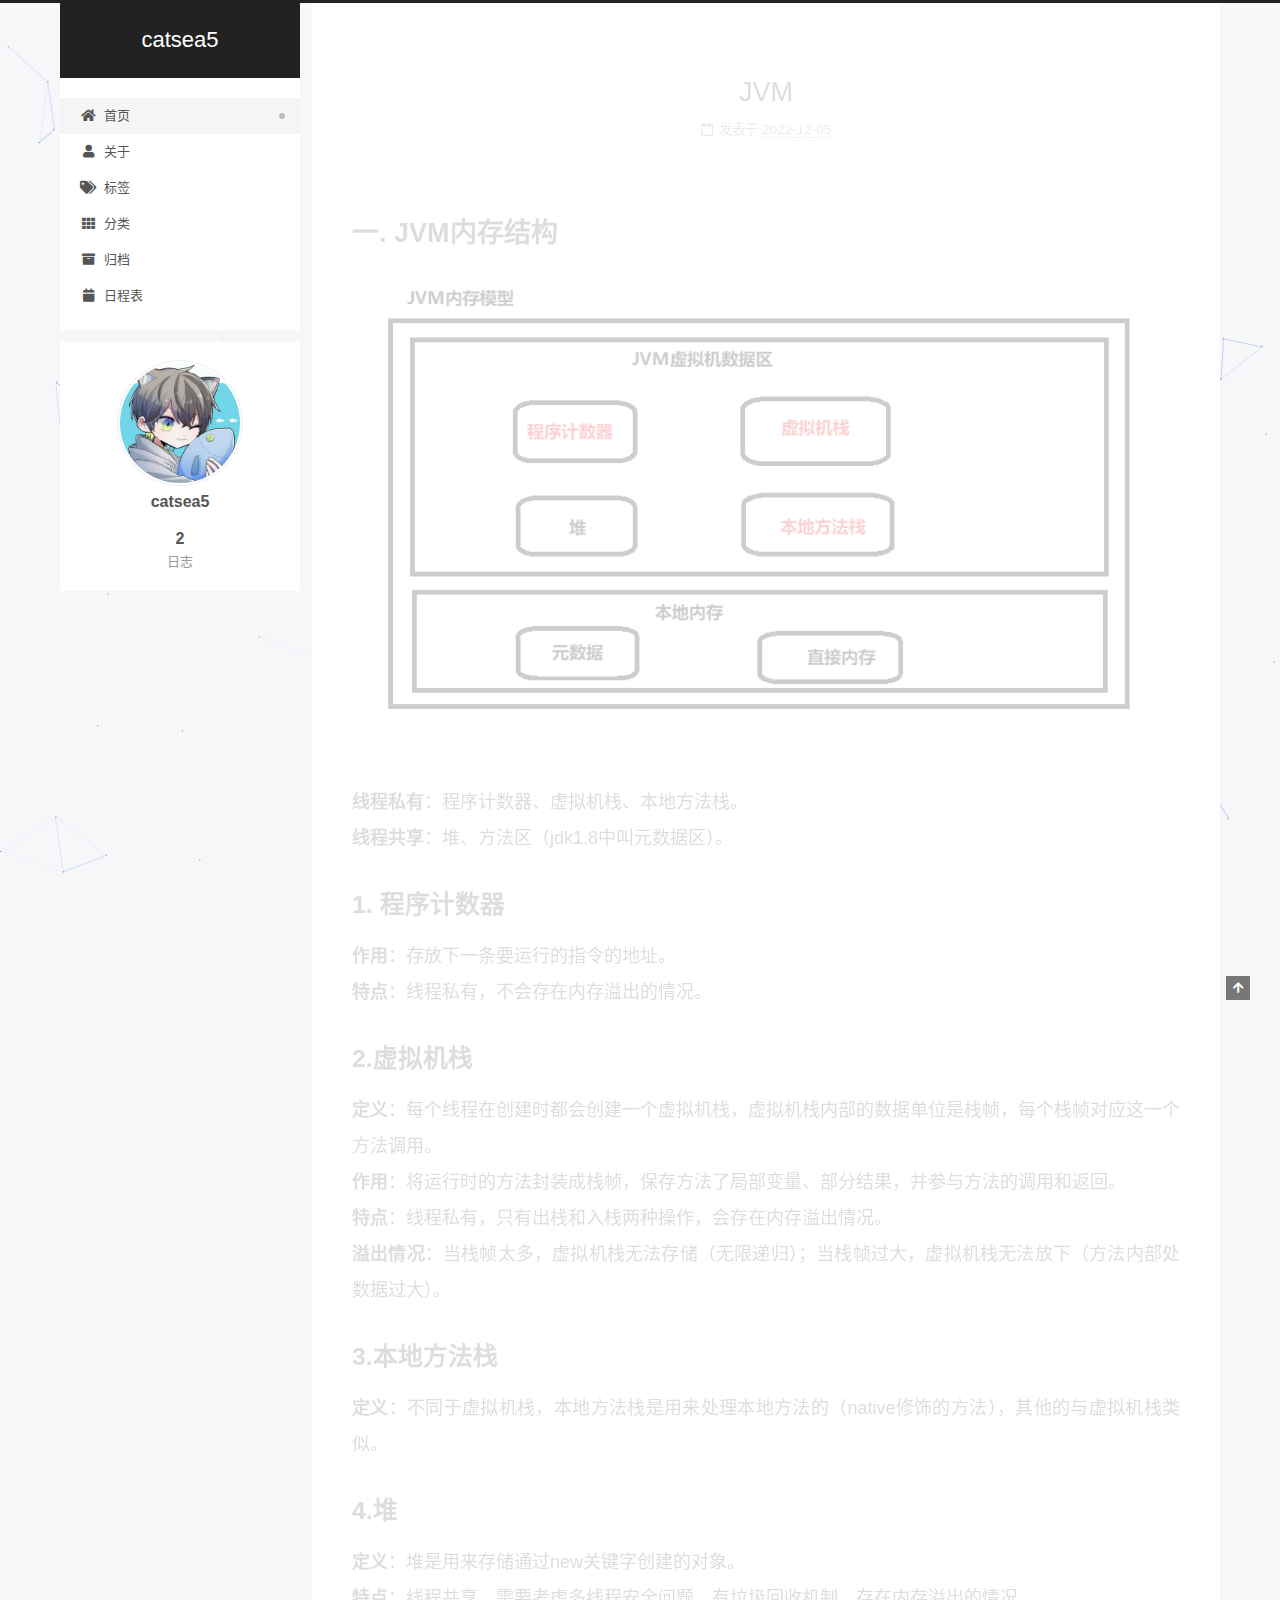
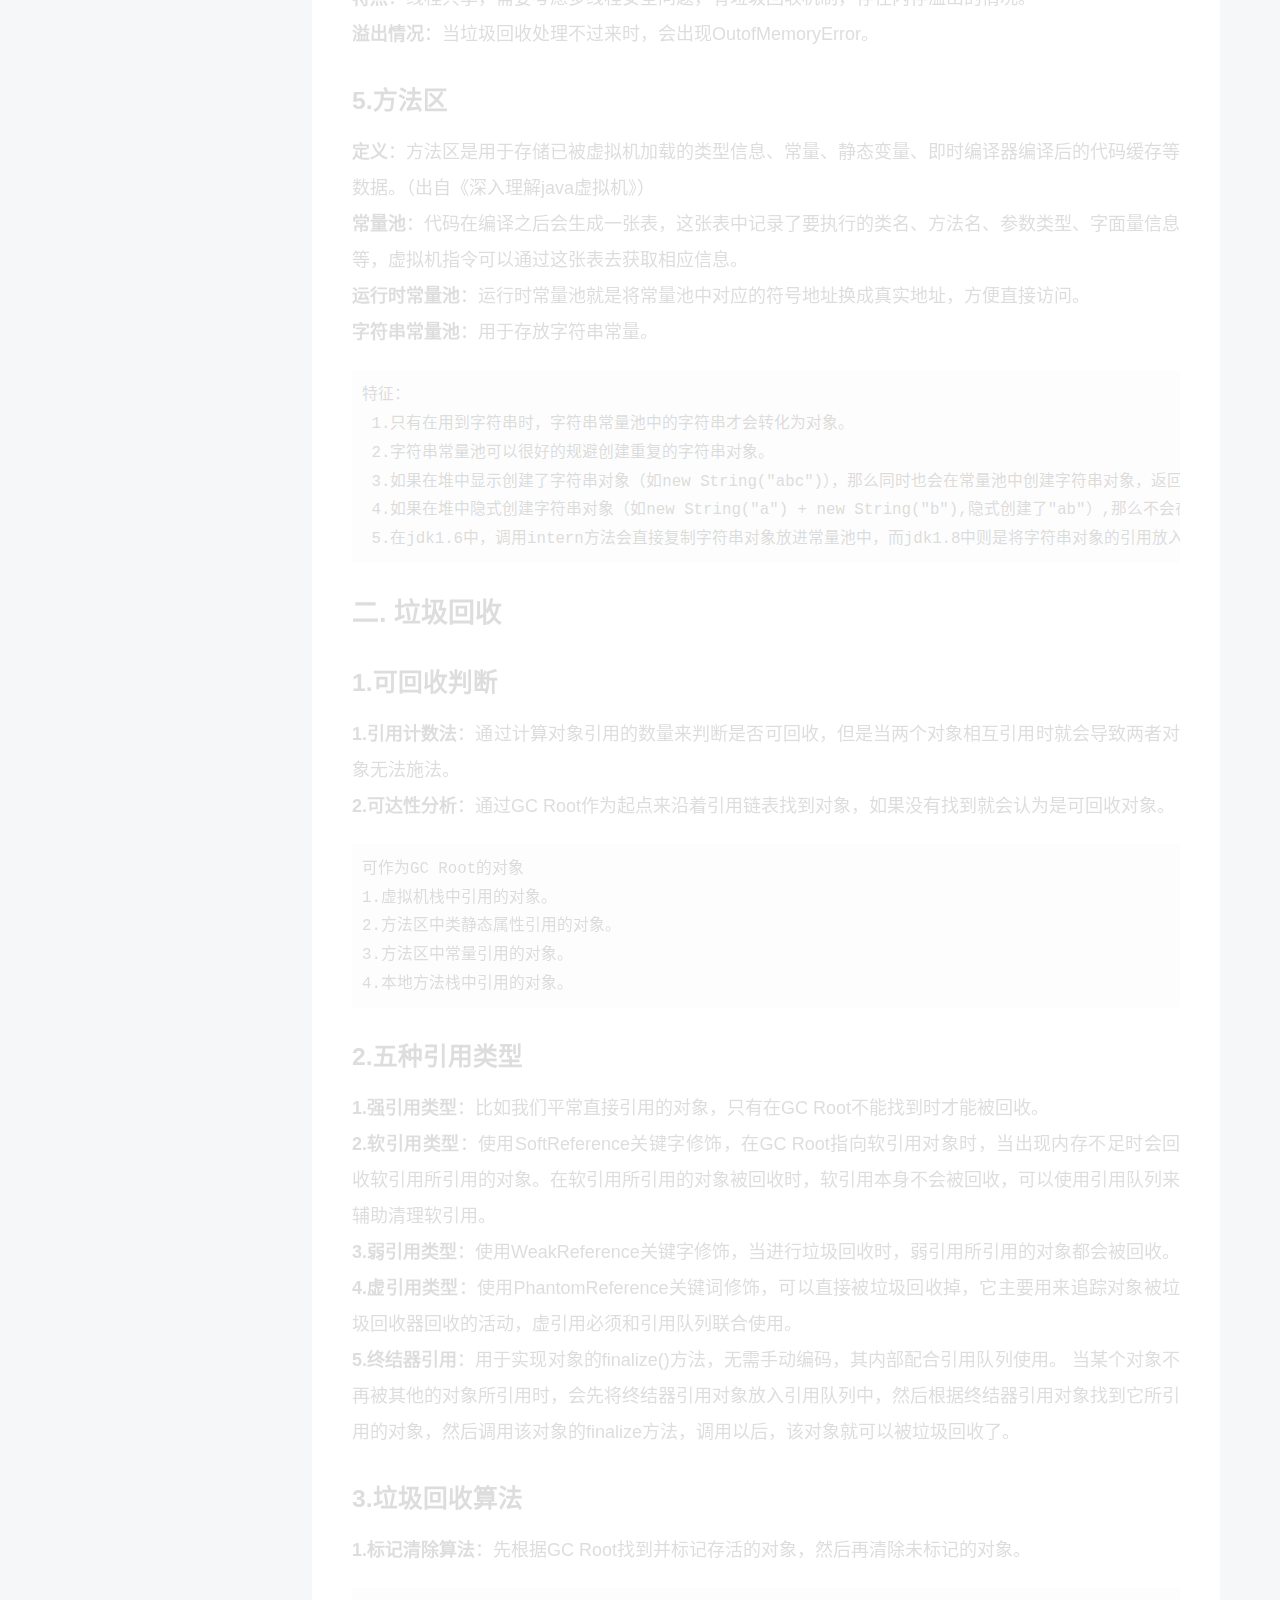
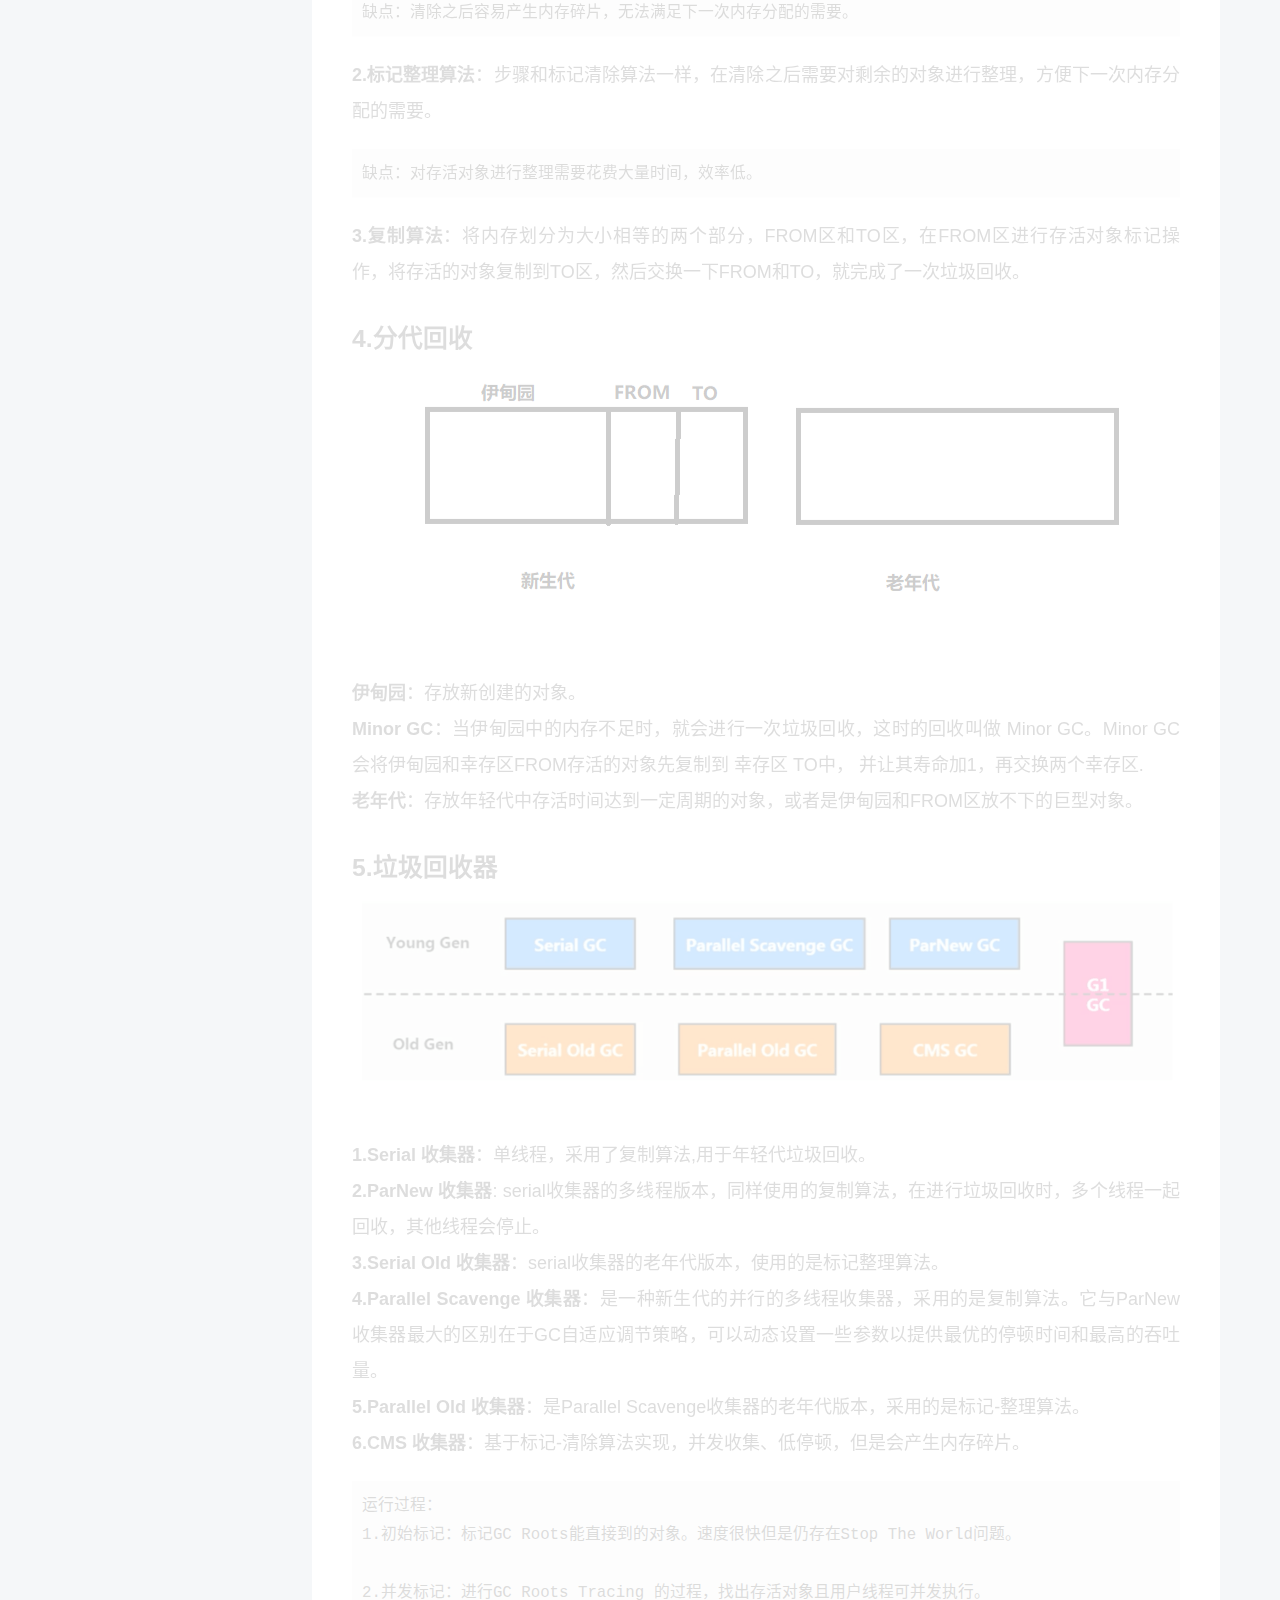
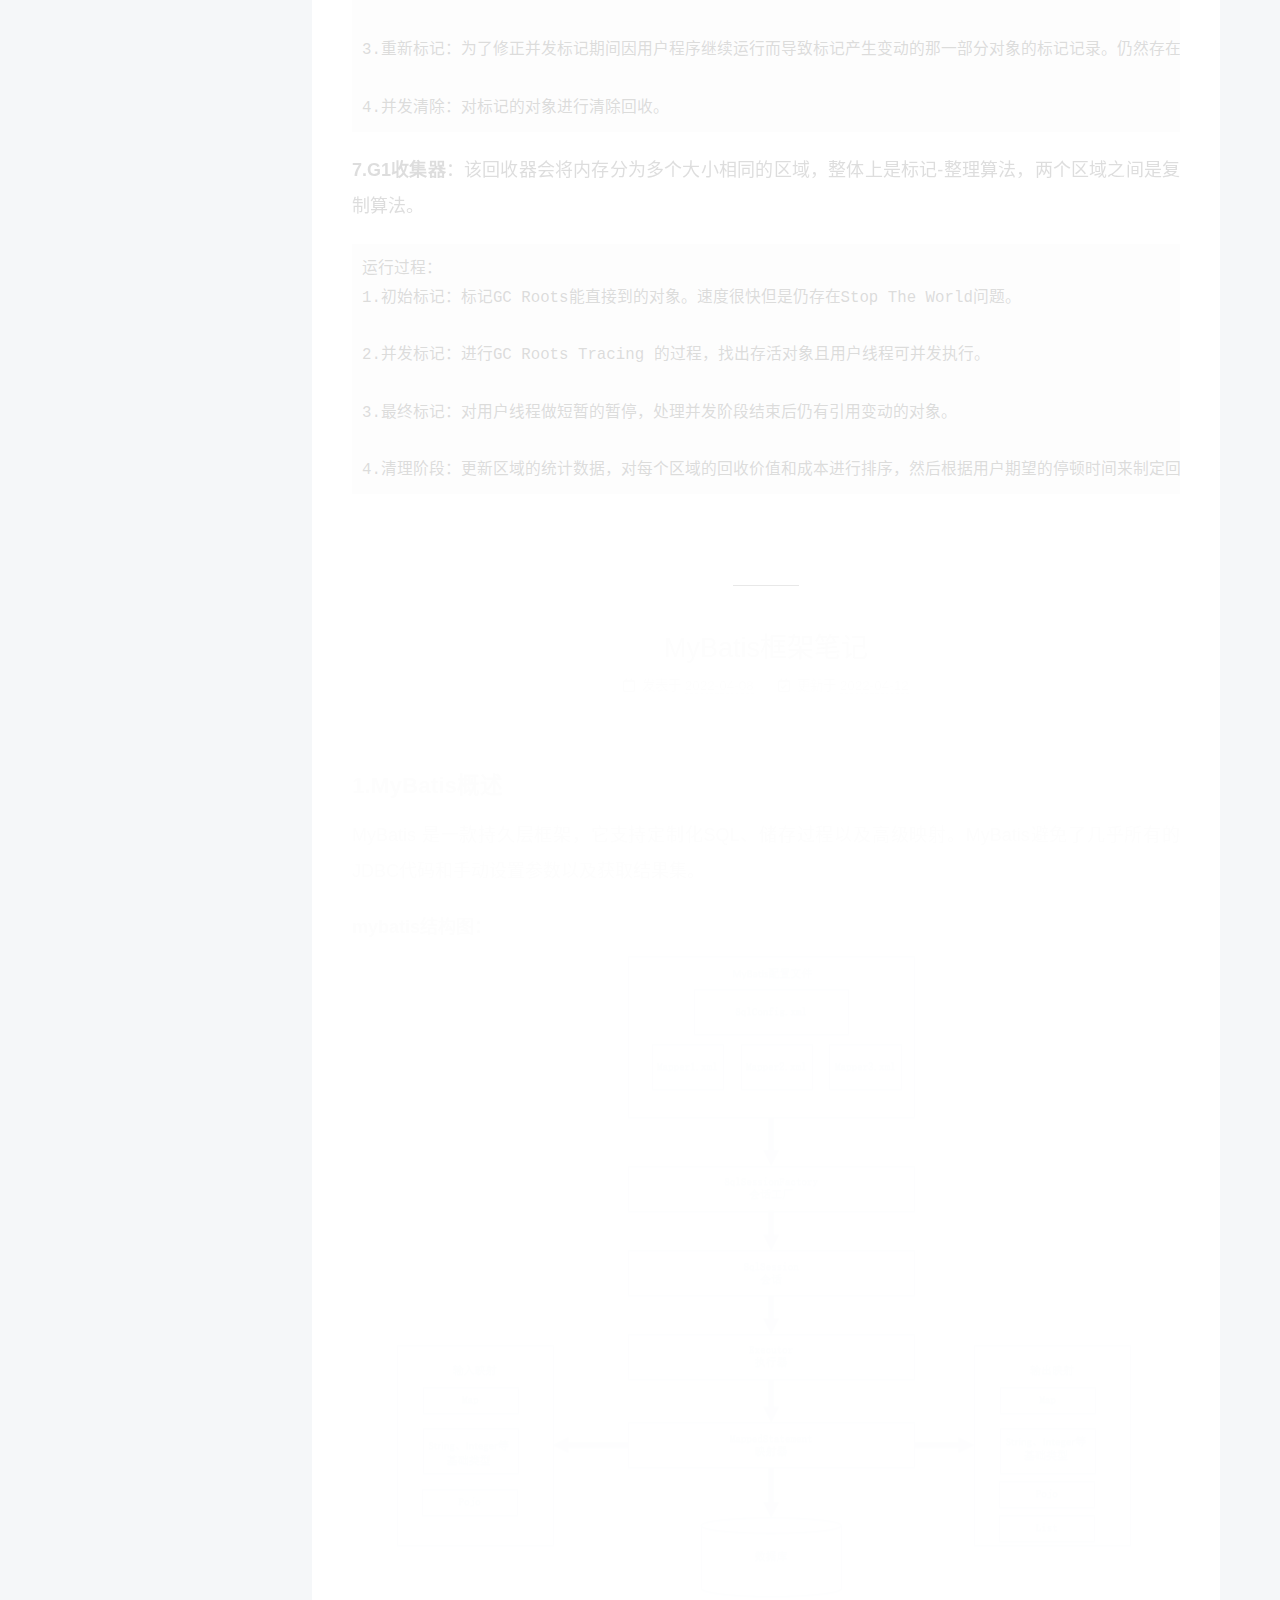
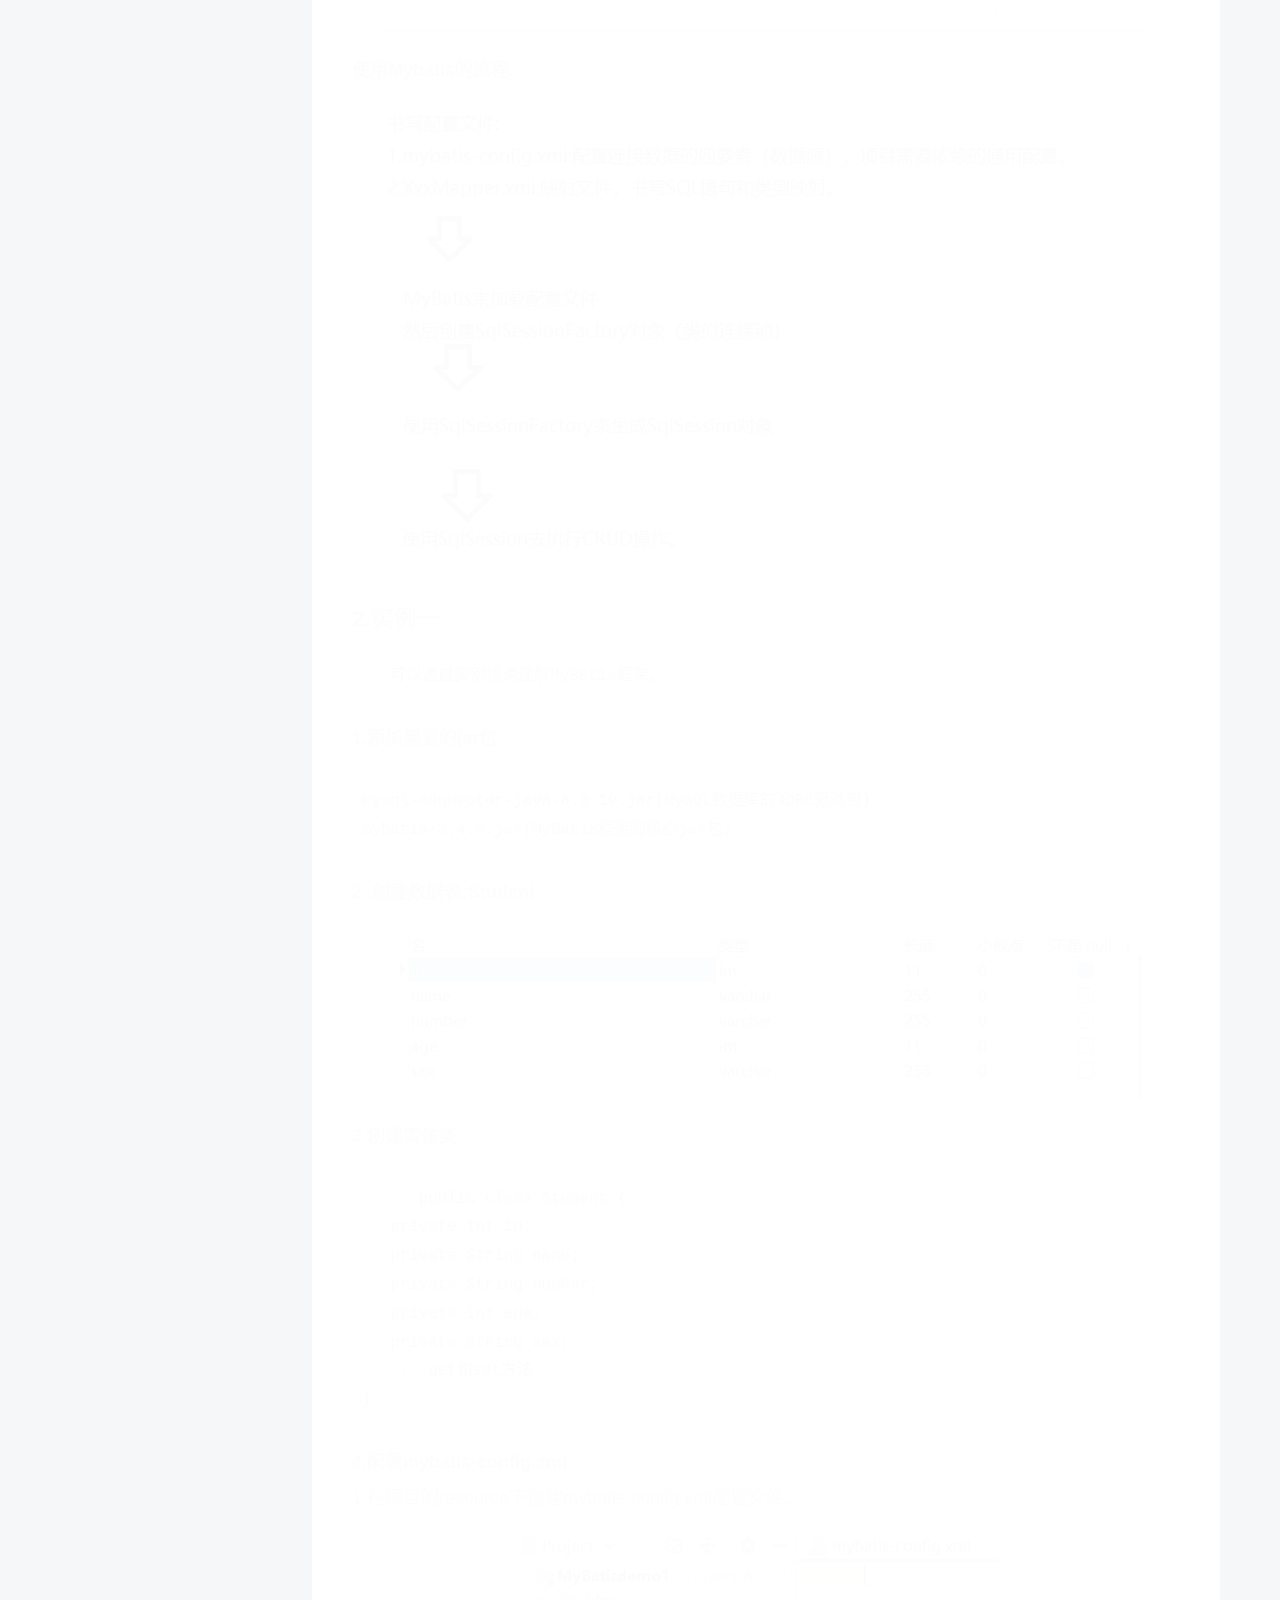
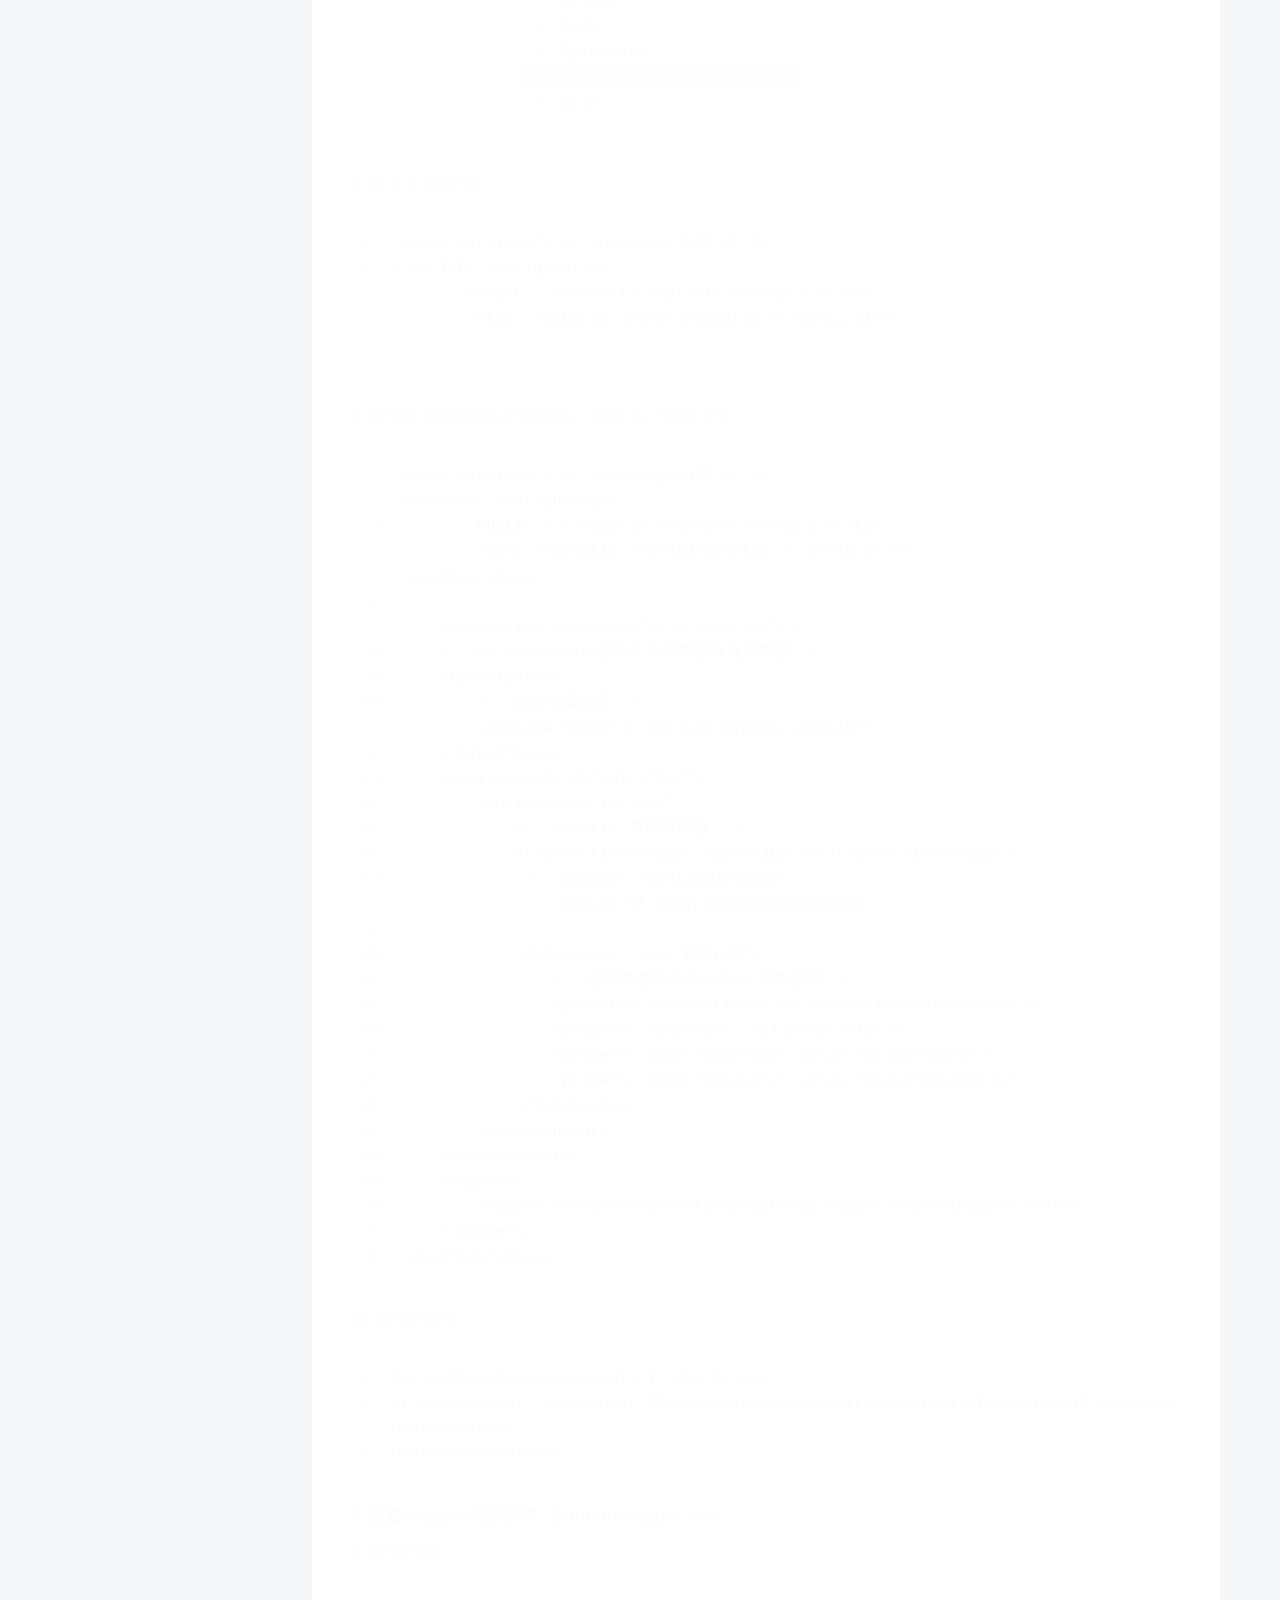
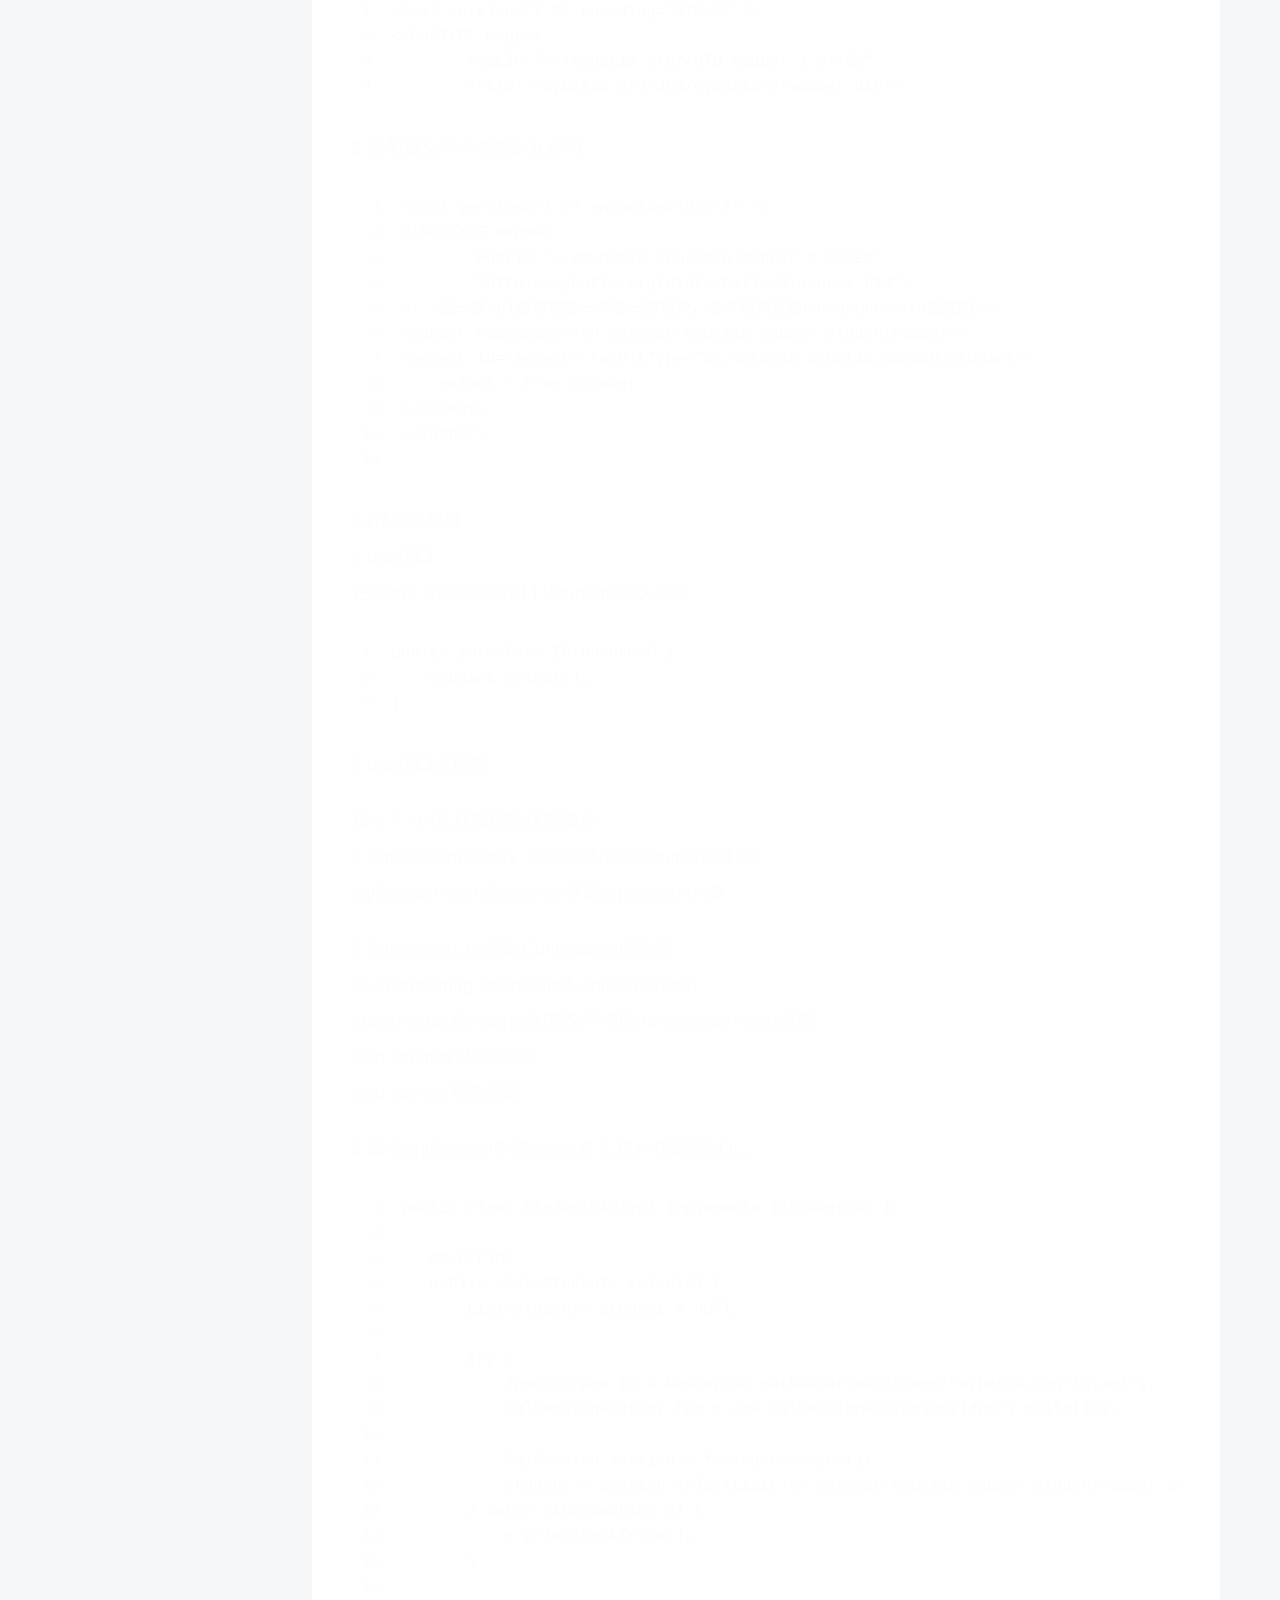
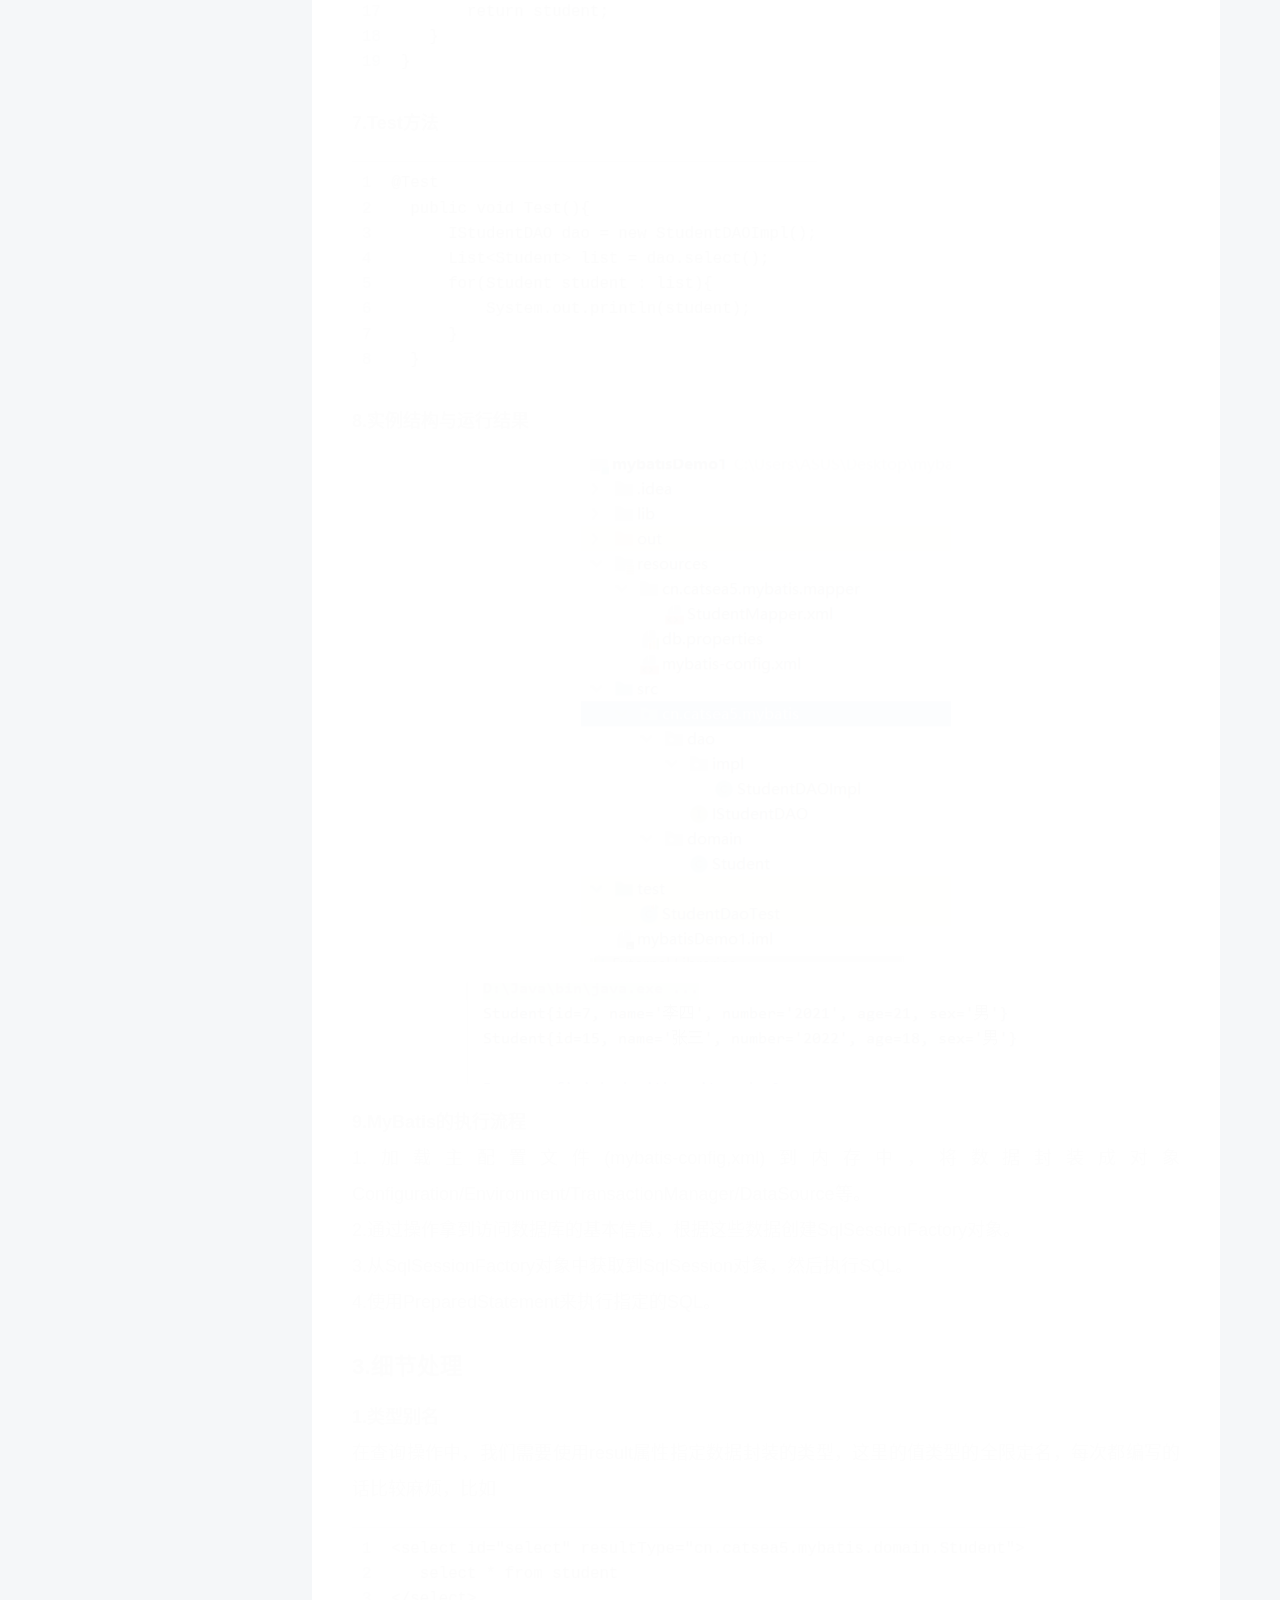
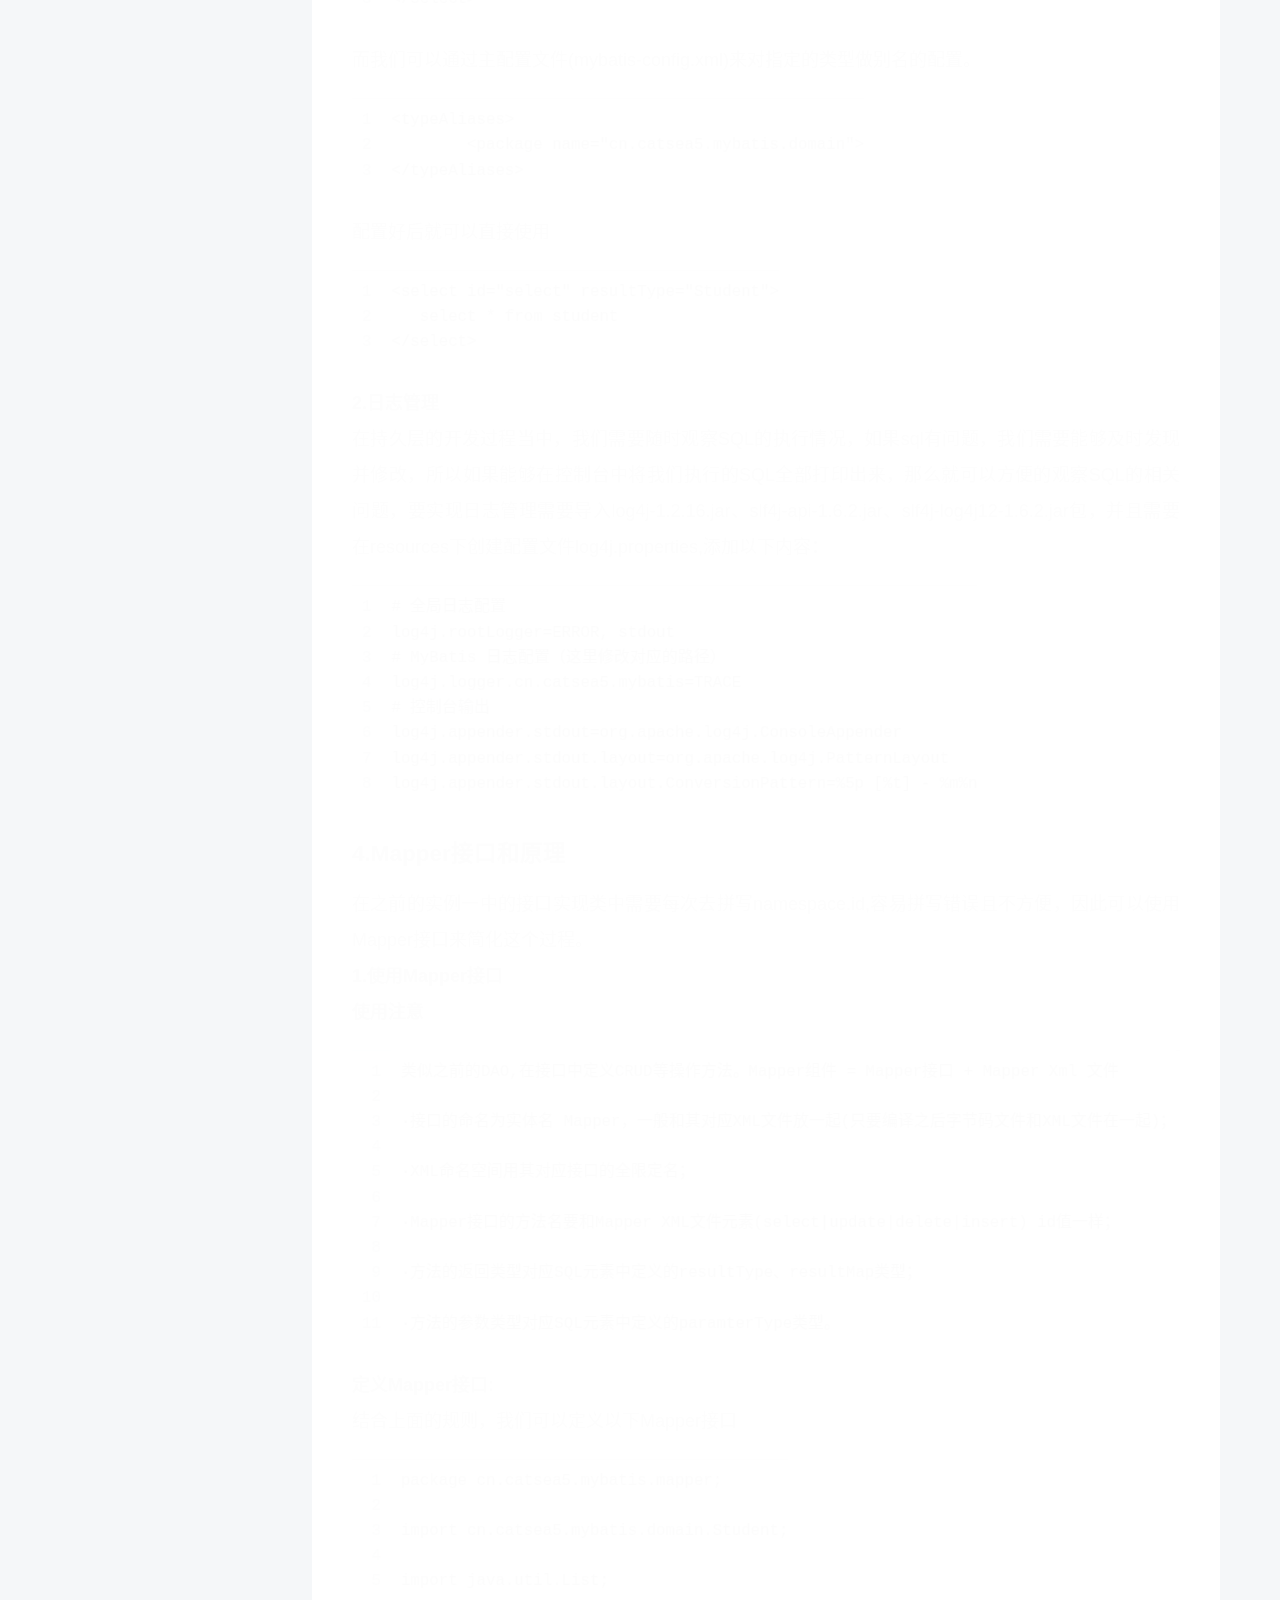
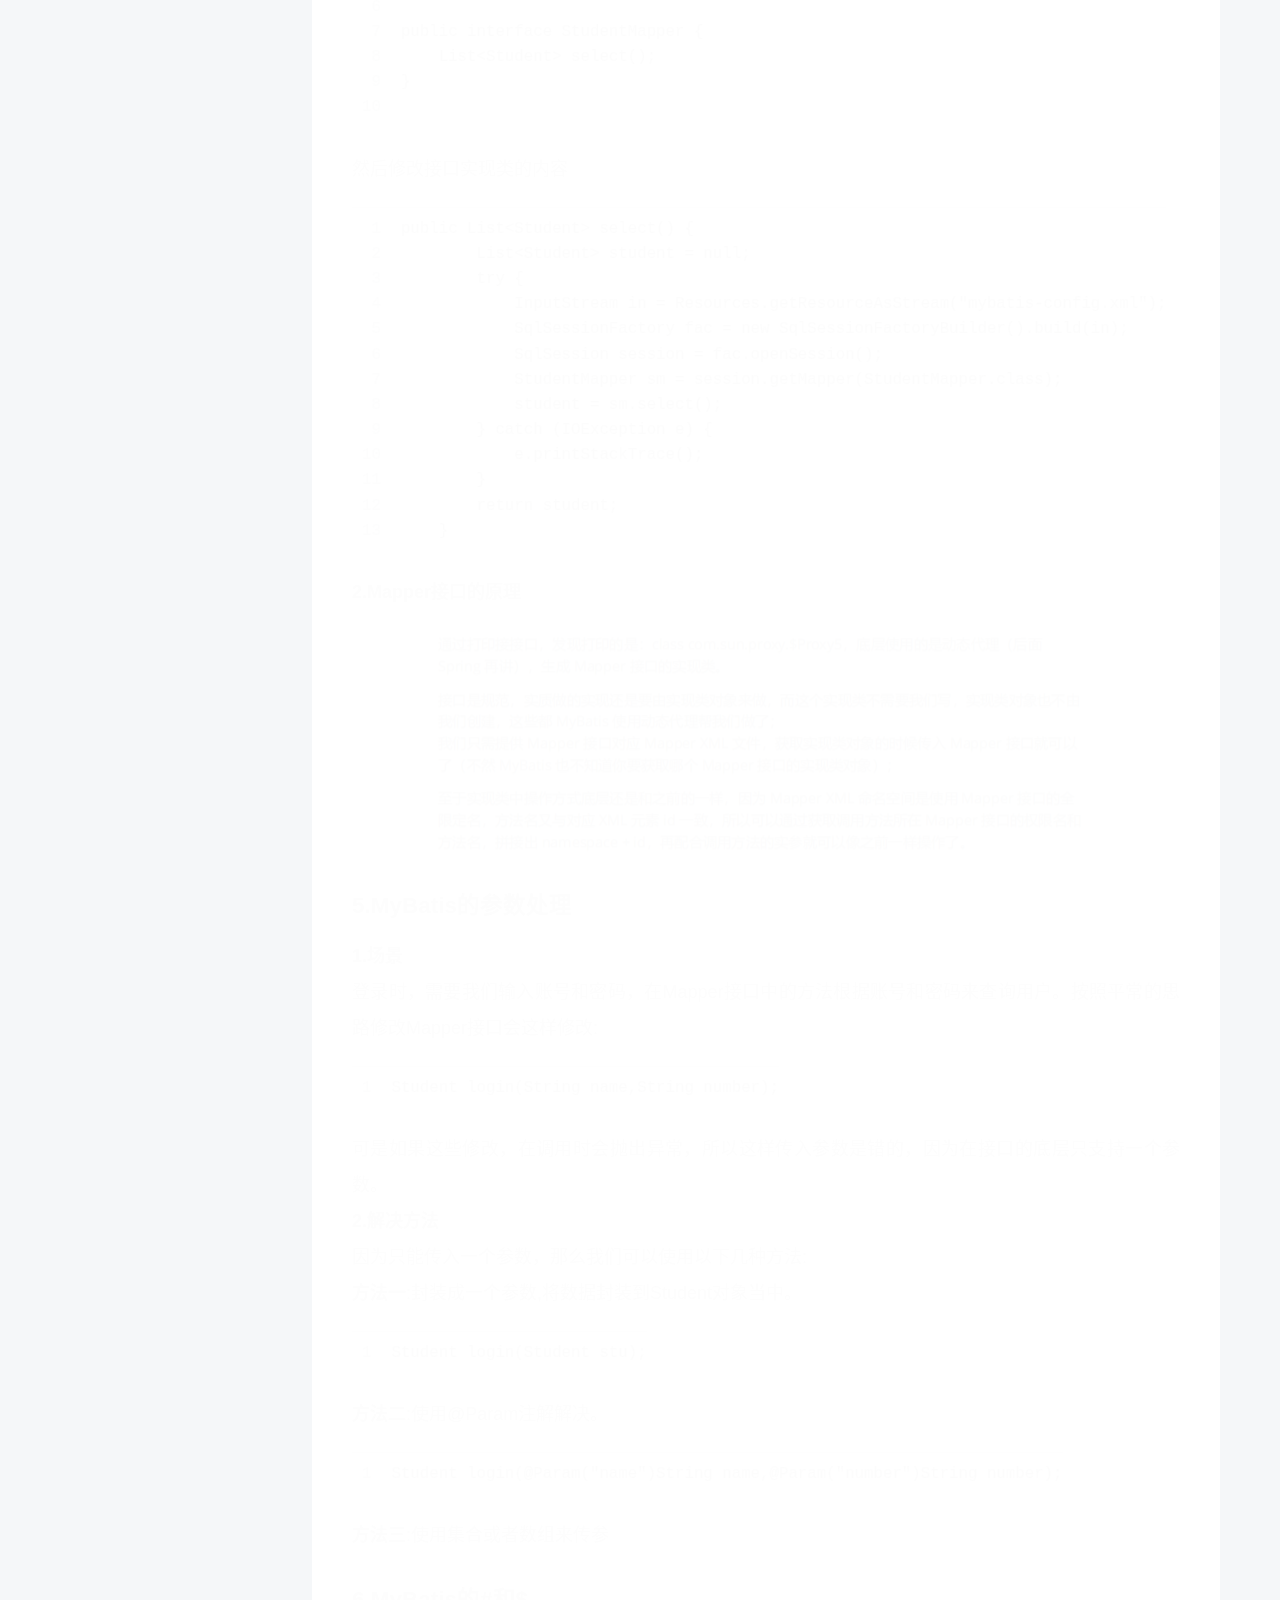
<file: index.html>
<!DOCTYPE html>
<html lang="zh-CN">
<head>
  <meta charset="UTF-8">
<meta name="viewport" content="width=device-width, initial-scale=1, maximum-scale=2">
<meta name="theme-color" content="#222">
<meta name="generator" content="Hexo 6.1.0">
  <link rel="apple-touch-icon" sizes="180x180" href="/images/apple-touch-icon-next.png">
  <link rel="icon" type="image/png" sizes="32x32" href="/images/favicon-32x32-next.png">
  <link rel="icon" type="image/png" sizes="16x16" href="/images/favicon-16x16-next.png">
  <link rel="mask-icon" href="/images/logo.svg" color="#222">

<link rel="stylesheet" href="/css/main.css">


<link rel="stylesheet" href="/lib/font-awesome/css/all.min.css">

<script id="hexo-configurations">
    var NexT = window.NexT || {};
    var CONFIG = {"hostname":"example.com","root":"/","scheme":"Pisces","version":"7.8.0","exturl":false,"sidebar":{"position":"left","display":"post","padding":18,"offset":12,"onmobile":false},"copycode":{"enable":false,"show_result":false,"style":null},"back2top":{"enable":true,"sidebar":false,"scrollpercent":false},"bookmark":{"enable":false,"color":"#222","save":"auto"},"fancybox":false,"mediumzoom":false,"lazyload":false,"pangu":false,"comments":{"style":"tabs","active":null,"storage":true,"lazyload":false,"nav":null},"algolia":{"hits":{"per_page":10},"labels":{"input_placeholder":"Search for Posts","hits_empty":"We didn't find any results for the search: ${query}","hits_stats":"${hits} results found in ${time} ms"}},"localsearch":{"enable":false,"trigger":"auto","top_n_per_article":1,"unescape":false,"preload":false},"motion":{"enable":true,"async":false,"transition":{"post_block":"fadeIn","post_header":"slideDownIn","post_body":"slideDownIn","coll_header":"slideLeftIn","sidebar":"slideUpIn"}}};
  </script>

  <meta property="og:type" content="website">
<meta property="og:title" content="catsea5">
<meta property="og:url" content="http://example.com/index.html">
<meta property="og:site_name" content="catsea5">
<meta property="og:locale" content="zh_CN">
<meta property="article:author" content="catsea5">
<meta name="twitter:card" content="summary">

<link rel="canonical" href="http://example.com/">


<script id="page-configurations">
  // https://hexo.io/docs/variables.html
  CONFIG.page = {
    sidebar: "",
    isHome : true,
    isPost : false,
    lang   : 'zh-CN'
  };
</script>

  <title>catsea5</title>
  






  <noscript>
  <style>
  .use-motion .brand,
  .use-motion .menu-item,
  .sidebar-inner,
  .use-motion .post-block,
  .use-motion .pagination,
  .use-motion .comments,
  .use-motion .post-header,
  .use-motion .post-body,
  .use-motion .collection-header { opacity: initial; }

  .use-motion .site-title,
  .use-motion .site-subtitle {
    opacity: initial;
    top: initial;
  }

  .use-motion .logo-line-before i { left: initial; }
  .use-motion .logo-line-after i { right: initial; }
  </style>
</noscript>

</head>

<body itemscope itemtype="http://schema.org/WebPage">
  <div class="container use-motion">
    <div class="headband"></div>

    <header class="header" itemscope itemtype="http://schema.org/WPHeader">
      <div class="header-inner"><div class="site-brand-container">
  <div class="site-nav-toggle">
    <div class="toggle" aria-label="切换导航栏">
      <span class="toggle-line toggle-line-first"></span>
      <span class="toggle-line toggle-line-middle"></span>
      <span class="toggle-line toggle-line-last"></span>
    </div>
  </div>

  <div class="site-meta">

    <a href="/" class="brand" rel="start">
      <span class="logo-line-before"><i></i></span>
      <h1 class="site-title">catsea5</h1>
      <span class="logo-line-after"><i></i></span>
    </a>
  </div>

  <div class="site-nav-right">
    <div class="toggle popup-trigger">
    </div>
  </div>
</div>




<nav class="site-nav">
  <ul id="menu" class="main-menu menu">
        <li class="menu-item menu-item-home">

    <a href="/" rel="section"><i class="fa fa-home fa-fw"></i>首页</a>

  </li>
        <li class="menu-item menu-item-about">

    <a href="/about/" rel="section"><i class="fa fa-user fa-fw"></i>关于</a>

  </li>
        <li class="menu-item menu-item-tags">

    <a href="/tags/" rel="section"><i class="fa fa-tags fa-fw"></i>标签</a>

  </li>
        <li class="menu-item menu-item-categories">

    <a href="/categories/" rel="section"><i class="fa fa-th fa-fw"></i>分类</a>

  </li>
        <li class="menu-item menu-item-archives">

    <a href="/archives/" rel="section"><i class="fa fa-archive fa-fw"></i>归档</a>

  </li>
        <li class="menu-item menu-item-schedule">

    <a href="/schedule/" rel="section"><i class="fa fa-calendar fa-fw"></i>日程表</a>

  </li>
  </ul>
</nav>




</div>
    </header>

    
  <div class="back-to-top">
    <i class="fa fa-arrow-up"></i>
    <span>0%</span>
  </div>


    <main class="main">
      <div class="main-inner">
        <div class="content-wrap">
          

          <div class="content index posts-expand">
            
      
  
  
  <article itemscope itemtype="http://schema.org/Article" class="post-block" lang="zh-CN">
    <link itemprop="mainEntityOfPage" href="http://example.com/2022/12/05/JVM/">

    <span hidden itemprop="author" itemscope itemtype="http://schema.org/Person">
      <meta itemprop="image" content="/images/user.png">
      <meta itemprop="name" content="catsea5">
      <meta itemprop="description" content="">
    </span>

    <span hidden itemprop="publisher" itemscope itemtype="http://schema.org/Organization">
      <meta itemprop="name" content="catsea5">
    </span>
      <header class="post-header">
        <h2 class="post-title" itemprop="name headline">
          
            <a href="/2022/12/05/JVM/" class="post-title-link" itemprop="url">JVM</a>
        </h2>

        <div class="post-meta">
            <span class="post-meta-item">
              <span class="post-meta-item-icon">
                <i class="far fa-calendar"></i>
              </span>
              <span class="post-meta-item-text">发表于</span>
              

              <time title="创建时间：2022-12-05 10:01:00 / 修改时间：15:49:34" itemprop="dateCreated datePublished" datetime="2022-12-05T10:01:00+08:00">2022-12-05</time>
            </span>

          

        </div>
      </header>

    
    
    
    <div class="post-body" itemprop="articleBody">

      
          <h1 id="一-JVM内存结构"><a href="#一-JVM内存结构" class="headerlink" title="一. JVM内存结构"></a>一. JVM内存结构</h1><p><img src="/images/pasted-13.png" alt="upload successful"><br><strong>线程私有</strong>：程序计数器、虚拟机栈、本地方法栈。<br><strong>线程共享</strong>：堆、方法区（jdk1.8中叫元数据区）。</p>
<h2 id="1-程序计数器"><a href="#1-程序计数器" class="headerlink" title="1. 程序计数器"></a>1. 程序计数器</h2><p><strong>作用</strong>：存放下一条要运行的指令的地址。<br><strong>特点</strong>：线程私有，不会存在内存溢出的情况。  </p>
<h2 id="2-虚拟机栈"><a href="#2-虚拟机栈" class="headerlink" title="2.虚拟机栈"></a>2.虚拟机栈</h2><p><strong>定义</strong>：每个线程在创建时都会创建一个虚拟机栈，虚拟机栈内部的数据单位是栈帧，每个栈帧对应这一个方法调用。<br><strong>作用</strong>：将运行时的方法封装成栈帧，保存方法了局部变量、部分结果，并参与方法的调用和返回。<br><strong>特点</strong>：线程私有，只有出栈和入栈两种操作，会存在内存溢出情况。<br><strong>溢出情况</strong>：当栈帧太多，虚拟机栈无法存储（无限递归）；当栈帧过大，虚拟机栈无法放下（方法内部处数据过大）。  </p>
<h2 id="3-本地方法栈"><a href="#3-本地方法栈" class="headerlink" title="3.本地方法栈"></a>3.本地方法栈</h2><p><strong>定义</strong>：不同于虚拟机栈，本地方法栈是用来处理本地方法的（native修饰的方法），其他的与虚拟机栈类似。</p>
<h2 id="4-堆"><a href="#4-堆" class="headerlink" title="4.堆"></a>4.堆</h2><p><strong>定义</strong>：堆是用来存储通过new关键字创建的对象。<br><strong>特点</strong>：线程共享，需要考虑多线程安全问题，有垃圾回收机制，存在内存溢出的情况。<br><strong>溢出情况</strong>：当垃圾回收处理不过来时，会出现OutofMemoryError。  </p>
<h2 id="5-方法区"><a href="#5-方法区" class="headerlink" title="5.方法区"></a>5.方法区</h2><p><strong>定义</strong>：方法区是用于存储已被虚拟机加载的类型信息、常量、静态变量、即时编译器编译后的代码缓存等数据。（出自《深入理解java虚拟机》）<br><strong>常量池</strong>：代码在编译之后会生成一张表，这张表中记录了要执行的类名、方法名、参数类型、字面量信息等，虚拟机指令可以通过这张表去获取相应信息。<br><strong>运行时常量池</strong>：运行时常量池就是将常量池中对应的符号地址换成真实地址，方便直接访问。<br><strong>字符串常量池</strong>：用于存放字符串常量。  </p>
<pre><code>特征：  
 1.只有在用到字符串时，字符串常量池中的字符串才会转化为对象。  
 2.字符串常量池可以很好的规避创建重复的字符串对象。  
 3.如果在堆中显示创建了字符串对象（如new String(&quot;abc&quot;)），那么同时也会在常量池中创建字符串对象，返回的索引为堆中对象。
 4.如果在堆中隐式创建字符串对象（如new String(&quot;a&quot;) + new String(&quot;b&quot;),隐式创建了&quot;ab&quot;）,那么不会在常量池中创建该字符串对象，可以主动调用intern方法将堆中的字符串对象放入常量池中。  
 5.在jdk1.6中，调用intern方法会直接复制字符串对象放进常量池中，而jdk1.8中则是将字符串对象的引用放入常量池中，如果常量池中已经存在，则放入失败。  
</code></pre>
<h1 id="二-垃圾回收"><a href="#二-垃圾回收" class="headerlink" title="二. 垃圾回收"></a>二. 垃圾回收</h1><h2 id="1-可回收判断"><a href="#1-可回收判断" class="headerlink" title="1.可回收判断"></a>1.可回收判断</h2><p><strong>1.引用计数法</strong>：通过计算对象引用的数量来判断是否可回收，但是当两个对象相互引用时就会导致两者对象无法施法。<br><strong>2.可达性分析</strong>：通过GC Root作为起点来沿着引用链表找到对象，如果没有找到就会认为是可回收对象。  </p>
<pre><code>可作为GC Root的对象
1.虚拟机栈中引用的对象。
2.方法区中类静态属性引用的对象。  
3.方法区中常量引用的对象。
4.本地方法栈中引用的对象。  
</code></pre>
<h2 id="2-五种引用类型"><a href="#2-五种引用类型" class="headerlink" title="2.五种引用类型"></a>2.五种引用类型</h2><p><strong>1.强引用类型</strong>：比如我们平常直接引用的对象，只有在GC Root不能找到时才能被回收。<br><strong>2.软引用类型</strong>：使用SoftReference关键字修饰，在GC Root指向软引用对象时，当出现内存不足时会回收软引用所引用的对象。在软引用所引用的对象被回收时，软引用本身不会被回收，可以使用引用队列来辅助清理软引用。<br><strong>3.弱引用类型</strong>：使用WeakReference关键字修饰，当进行垃圾回收时，弱引用所引用的对象都会被回收。<br><strong>4.虚引用类型</strong>：使用PhantomReference关键词修饰，可以直接被垃圾回收掉，它主要用来追踪对象被垃圾回收器回收的活动，虚引用必须和引用队列联合使用。<br><strong>5.终结器引用</strong>：用于实现对象的finalize()方法，无需手动编码，其内部配合引用队列使用。 当某个对象不再被其他的对象所引用时，会先将终结器引用对象放入引用队列中，然后根据终结器引用对象找到它所引用的对象，然后调用该对象的finalize方法，调用以后，该对象就可以被垃圾回收了。  </p>
<h2 id="3-垃圾回收算法"><a href="#3-垃圾回收算法" class="headerlink" title="3.垃圾回收算法"></a>3.垃圾回收算法</h2><p><strong>1.标记清除算法</strong>：先根据GC Root找到并标记存活的对象，然后再清除未标记的对象。  </p>
<pre><code>缺点：清除之后容易产生内存碎片，无法满足下一次内存分配的需要。  
</code></pre>
<p><strong>2.标记整理算法</strong>：步骤和标记清除算法一样，在清除之后需要对剩余的对象进行整理，方便下一次内存分配的需要。  </p>
<pre><code>缺点：对存活对象进行整理需要花费大量时间，效率低。
</code></pre>
<p><strong>3.复制算法</strong>：将内存划分为大小相等的两个部分，FROM区和TO区，在FROM区进行存活对象标记操作，将存活的对象复制到TO区，然后交换一下FROM和TO，就完成了一次垃圾回收。  </p>
<h2 id="4-分代回收"><a href="#4-分代回收" class="headerlink" title="4.分代回收"></a>4.分代回收</h2><p><img src="/images/pasted-14.png" alt="upload successful"><br><strong>伊甸园</strong>：存放新创建的对象。<br><strong>Minor GC</strong>：当伊甸园中的内存不足时，就会进行一次垃圾回收，这时的回收叫做 Minor GC。Minor GC 会将伊甸园和幸存区FROM存活的对象先复制到 幸存区 TO中， 并让其寿命加1，再交换两个幸存区.<br><strong>老年代</strong>：存放年轻代中存活时间达到一定周期的对象，或者是伊甸园和FROM区放不下的巨型对象。  </p>
<h2 id="5-垃圾回收器"><a href="#5-垃圾回收器" class="headerlink" title="5.垃圾回收器"></a>5.垃圾回收器</h2><p><img src="/images/pasted-15.png" alt="upload successful"><br><strong>1.Serial 收集器</strong>：单线程，采用了复制算法,用于年轻代垃圾回收。<br><strong>2.ParNew 收集器</strong>: serial收集器的多线程版本，同样使用的复制算法，在进行垃圾回收时，多个线程一起回收，其他线程会停止。<br><strong>3.Serial Old 收集器</strong>：serial收集器的老年代版本，使用的是标记整理算法。<br><strong>4.Parallel Scavenge 收集器</strong>：是一种新生代的并行的多线程收集器，采用的是复制算法。它与ParNew 收集器最大的区别在于GC自适应调节策略，可以动态设置一些参数以提供最优的停顿时间和最高的吞吐量。<br><strong>5.Parallel Old 收集器</strong>：是Parallel Scavenge收集器的老年代版本，采用的是标记-整理算法。<br><strong>6.CMS 收集器</strong>：基于标记-清除算法实现，并发收集、低停顿，但是会产生内存碎片。</p>
<pre><code>运行过程：
1.初始标记：标记GC Roots能直接到的对象。速度很快但是仍存在Stop The World问题。

2.并发标记：进行GC Roots Tracing 的过程，找出存活对象且用户线程可并发执行。

3.重新标记：为了修正并发标记期间因用户程序继续运行而导致标记产生变动的那一部分对象的标记记录。仍然存在Stop The World问题。

4.并发清除：对标记的对象进行清除回收。
</code></pre>
<p><strong>7.G1收集器</strong>：该回收器会将内存分为多个大小相同的区域，整体上是标记-整理算法，两个区域之间是复制算法。</p>
<pre><code>运行过程：
1.初始标记：标记GC Roots能直接到的对象。速度很快但是仍存在Stop The World问题。

2.并发标记：进行GC Roots Tracing 的过程，找出存活对象且用户线程可并发执行。

3.最终标记：对用户线程做短暂的暂停，处理并发阶段结束后仍有引用变动的对象。 

4.清理阶段：更新区域的统计数据，对每个区域的回收价值和成本进行排序，然后根据用户期望的停顿时间来制定回收计划，然后根据回收计划来对区域进行整理。
</code></pre>

      
    </div>

    
    
    
      <footer class="post-footer">
        <div class="post-eof"></div>
      </footer>
  </article>
  
  
  

      
  
  
  <article itemscope itemtype="http://schema.org/Article" class="post-block" lang="zh-CN">
    <link itemprop="mainEntityOfPage" href="http://example.com/2022/04/08/MyBatis%E6%A1%86%E6%9E%B6%E7%AC%94%E8%AE%B0/">

    <span hidden itemprop="author" itemscope itemtype="http://schema.org/Person">
      <meta itemprop="image" content="/images/user.png">
      <meta itemprop="name" content="catsea5">
      <meta itemprop="description" content="">
    </span>

    <span hidden itemprop="publisher" itemscope itemtype="http://schema.org/Organization">
      <meta itemprop="name" content="catsea5">
    </span>
      <header class="post-header">
        <h2 class="post-title" itemprop="name headline">
          
            <a href="/2022/04/08/MyBatis%E6%A1%86%E6%9E%B6%E7%AC%94%E8%AE%B0/" class="post-title-link" itemprop="url">MyBatis框架笔记</a>
        </h2>

        <div class="post-meta">
            <span class="post-meta-item">
              <span class="post-meta-item-icon">
                <i class="far fa-calendar"></i>
              </span>
              <span class="post-meta-item-text">发表于</span>

              <time title="创建时间：2022-04-08 17:03:00" itemprop="dateCreated datePublished" datetime="2022-04-08T17:03:00+08:00">2022-04-08</time>
            </span>
              <span class="post-meta-item">
                <span class="post-meta-item-icon">
                  <i class="far fa-calendar-check"></i>
                </span>
                <span class="post-meta-item-text">更新于</span>
                <time title="修改时间：2022-04-12 19:10:31" itemprop="dateModified" datetime="2022-04-12T19:10:31+08:00">2022-04-12</time>
              </span>

          

        </div>
      </header>

    
    
    
    <div class="post-body" itemprop="articleBody">

      
          <h3 id="1-MyBatis概述"><a href="#1-MyBatis概述" class="headerlink" title="1.MyBatis概述"></a>1.MyBatis概述</h3><p> MyBatis 是一款持久层框架，它支持定制化SQL、储存过程以及高级映射。MyBatis避免了几乎所有的JDBC代码和手动设置参数以及获取结果集。  </p>
<p><strong>mybatis结构图：</strong><br><img src="/images/pasted-2.png" alt="upload successful"></p>
<p><strong>使用Mybatis的流程:</strong></p>
<p><img src="/images/pasted-3.png" alt="upload successful"></p>
<h3 id="2-实例一"><a href="#2-实例一" class="headerlink" title="2.实例一"></a>2.实例一</h3><pre><code>   可以通过实例快速理解MyBatis框架。  
</code></pre>
<p>  <strong>1.添加需要的jar包</strong>  </p>
<pre><code>mysql-connector-java-8.0.19.jar(MySQL数据库的JDBC驱动包)
mybatis-3.4.4.jar(MyBatis框架的核心jar包)
</code></pre>
<p>  <strong>2 .创建数据表:Student</strong></p>
<p><img src="/images/pasted-4.png" alt="upload successful"></p>
<p>  <strong>3.创建实体类</strong>    </p>
<pre><code>      public class Student &#123;
   private int id;
   private String name;
   private String number;
   private int age;
   private String sex;
   ....get和set方法
&#125;  
</code></pre>
<p>  <strong>4.配置mybatis-config.xml</strong><br>  1.在项目的resource下创建mybatis-config.xml配置文件。</p>
<p><img src="/images/pasted-5.png" alt="upload successful"><br> 2.拷贝xml的约束<br> <figure class="highlight plaintext"><table><tr><td class="gutter"><pre><span class="line">1</span><br><span class="line">2</span><br><span class="line">3</span><br><span class="line">4</span><br></pre></td><td class="code"><pre><span class="line"> &lt;?xml version=&quot;1.0&quot; encoding=&quot;UTF-8&quot; ?&gt;</span><br><span class="line">&lt;!DOCTYPE configuration</span><br><span class="line">        PUBLIC &quot;-//mybatis.org//DTD Config 3.0//EN&quot;</span><br><span class="line">        &quot;http://mybatis.org/dtd/mybatis-3-config.dtd&quot;&gt;</span><br></pre></td></tr></table></figure><br>3.添加环境配置(事务管理器、连接池、映射文件)  </p>
<figure class="highlight plaintext"><table><tr><td class="gutter"><pre><span class="line">1</span><br><span class="line">2</span><br><span class="line">3</span><br><span class="line">4</span><br><span class="line">5</span><br><span class="line">6</span><br><span class="line">7</span><br><span class="line">8</span><br><span class="line">9</span><br><span class="line">10</span><br><span class="line">11</span><br><span class="line">12</span><br><span class="line">13</span><br><span class="line">14</span><br><span class="line">15</span><br><span class="line">16</span><br><span class="line">17</span><br><span class="line">18</span><br><span class="line">19</span><br><span class="line">20</span><br><span class="line">21</span><br><span class="line">22</span><br><span class="line">23</span><br><span class="line">24</span><br><span class="line">25</span><br><span class="line">26</span><br><span class="line">27</span><br><span class="line">28</span><br><span class="line">29</span><br><span class="line">30</span><br><span class="line">31</span><br><span class="line">32</span><br></pre></td><td class="code"><pre><span class="line">&lt;?xml version=&quot;1.0&quot; encoding=&quot;UTF-8&quot; ?&gt;</span><br><span class="line">&lt;!DOCTYPE configuration</span><br><span class="line">        PUBLIC &quot;-//mybatis.org//DTD Config 3.0//EN&quot;</span><br><span class="line">        &quot;http://mybatis.org/dtd/mybatis-3-config.dtd&quot;&gt;</span><br><span class="line">&lt;configuration&gt;</span><br><span class="line"></span><br><span class="line">    &lt;properties resource=&quot;db.properties&quot;/&gt;</span><br><span class="line">    &lt;!--db.properties是用于存储数据库连接数据--&gt;</span><br><span class="line">    &lt;typeAliases&gt;</span><br><span class="line">        &lt;!--设置类型别名--&gt;</span><br><span class="line">        &lt;package name=&quot;cn.catsea5.mybatis.domain&quot;/&gt;</span><br><span class="line">    &lt;/typeAliases&gt;</span><br><span class="line">    &lt;environments default=&quot;dev&quot;&gt;</span><br><span class="line">        &lt;environment id=&quot;dev&quot;&gt;</span><br><span class="line">            &lt;!--mybatis 事物管理器 --&gt;</span><br><span class="line">            &lt;transactionManager type=&quot;JDBC&quot;&gt;&lt;/transactionManager&gt;</span><br><span class="line">            &lt;!-- mybatis 的默认数据库连接池</span><br><span class="line">                 POOLED 是 mybatis提供的数据库连接池</span><br><span class="line">            --&gt;</span><br><span class="line">            &lt;dataSource type=&quot;POOLED&quot;&gt;</span><br><span class="line">                &lt;!--配置数据库连接池的4个基本属性--&gt;</span><br><span class="line">                &lt;property name=&quot;driver&quot; value=&quot;$&#123;dirverClassName&#125;&quot;/&gt;</span><br><span class="line">                &lt;property name=&quot;url&quot; value=&quot;$&#123;url&#125;&quot;/&gt;</span><br><span class="line">                &lt;property name=&quot;username&quot; value=&quot;$&#123;username&#125;&quot;/&gt;</span><br><span class="line">                &lt;property name=&quot;password&quot; value=&quot;$&#123;userpassword&#125;&quot;/&gt;</span><br><span class="line">            &lt;/dataSource&gt;</span><br><span class="line">        &lt;/environment&gt;</span><br><span class="line">    &lt;/environments&gt;</span><br><span class="line">    &lt;mappers&gt;</span><br><span class="line">        &lt;mapper resource=&quot;cn/catsea5/mybatis/mapper/StudentMapper.xml&quot;/&gt;</span><br><span class="line">    &lt;/mappers&gt;</span><br><span class="line">&lt;/configuration&gt;</span><br></pre></td></tr></table></figure>
<p>db.properties  </p>
<figure class="highlight plaintext"><table><tr><td class="gutter"><pre><span class="line">1</span><br><span class="line">2</span><br><span class="line">3</span><br><span class="line">4</span><br></pre></td><td class="code"><pre><span class="line">dirverClassName=com.mysql.cj.jdbc.Driver</span><br><span class="line">url=jdbc:mysql://localhost:3306/demo?useUnicode=true&amp;characterEncoding=utf-8&amp;useSSL=false&amp;serverTimezone = GMT</span><br><span class="line">username=root</span><br><span class="line">userpassword=12345</span><br></pre></td></tr></table></figure>

<p><strong>5.配置mapper映射文件: StudentMapper.xml</strong><br>1.添加约束  </p>
<figure class="highlight plaintext"><table><tr><td class="gutter"><pre><span class="line">1</span><br><span class="line">2</span><br><span class="line">3</span><br><span class="line">4</span><br></pre></td><td class="code"><pre><span class="line">&lt;?xml version=&quot;1.0&quot; encoding=&quot;UTF-8&quot; ?&gt;</span><br><span class="line">&lt;!DOCTYPE mapper</span><br><span class="line">        PUBLIC &quot;-//mybatis.org//DTD Mapper 3.0//EN&quot;</span><br><span class="line">        &quot;http://mybatis.org/dtd/mybatis-3-mapper.dtd&quot;&gt;</span><br></pre></td></tr></table></figure>
<p>2.在配置文件中添加SQL语句 </p>
<figure class="highlight plaintext"><table><tr><td class="gutter"><pre><span class="line">1</span><br><span class="line">2</span><br><span class="line">3</span><br><span class="line">4</span><br><span class="line">5</span><br><span class="line">6</span><br><span class="line">7</span><br><span class="line">8</span><br><span class="line">9</span><br><span class="line">10</span><br><span class="line">11</span><br></pre></td><td class="code"><pre><span class="line">&lt;?xml version=&quot;1.0&quot; encoding=&quot;UTF-8&quot; ?&gt;</span><br><span class="line">&lt;!DOCTYPE mapper</span><br><span class="line">        PUBLIC &quot;-//mybatis.org//DTD Mapper 3.0//EN&quot;</span><br><span class="line">        &quot;http://mybatis.org/dtd/mybatis-3-mapper.dtd&quot;&gt;</span><br><span class="line">&lt;!--每一条sql语句需要一个唯一的标识，这个标识就是namepspace+id组成的--&gt;</span><br><span class="line">&lt;mapper namespace=&quot;cn.catsea5.mybatis.mapper.StudentMapper&quot;&gt;</span><br><span class="line">&lt;select id=&quot;select&quot; resultType=&quot;cn.catsea5.mybatis.domain.Student&quot;&gt;</span><br><span class="line">    select * from student</span><br><span class="line">&lt;/select&gt;</span><br><span class="line">&lt;/mapper&gt;</span><br><span class="line"></span><br></pre></td></tr></table></figure>
<p><strong>6.DAO层开发</strong><br>1.dao接口<br>在dao包下创建dao接口:IStudentDAO.java  </p>
<figure class="highlight plaintext"><table><tr><td class="gutter"><pre><span class="line">1</span><br><span class="line">2</span><br><span class="line">3</span><br></pre></td><td class="code"><pre><span class="line">public interface IStudentDAO &#123;</span><br><span class="line">    Student select();</span><br><span class="line">&#125;</span><br></pre></td></tr></table></figure>
<p>2.dao接口实现类</p>
<p>按以下API实现数据的保存操作:<br>1.SqlSessionFactory :对连接池(DataSource)的封装<br>sqlSession openSession():获取SqlSession对象  </p>
<p>2.SqlSession,对连接(Connection)的封装<br>int insert(String statementid, object param);<br>statementid:有mapper配置文件中的namespace+sqlid组成<br>void commit():提交事务<br>void close():释放资源  </p>
<p>3.调用SqlSession中的select方法,执行指定的SQL。</p>
<figure class="highlight plaintext"><table><tr><td class="gutter"><pre><span class="line">1</span><br><span class="line">2</span><br><span class="line">3</span><br><span class="line">4</span><br><span class="line">5</span><br><span class="line">6</span><br><span class="line">7</span><br><span class="line">8</span><br><span class="line">9</span><br><span class="line">10</span><br><span class="line">11</span><br><span class="line">12</span><br><span class="line">13</span><br><span class="line">14</span><br><span class="line">15</span><br><span class="line">16</span><br><span class="line">17</span><br><span class="line">18</span><br><span class="line">19</span><br></pre></td><td class="code"><pre><span class="line">public class StudentDAOImpl implements IStudentDAO &#123;</span><br><span class="line"></span><br><span class="line">   @Override</span><br><span class="line">   public List&lt;Student&gt; select() &#123;</span><br><span class="line">       List&lt;Student&gt; student = null;</span><br><span class="line"></span><br><span class="line">       try &#123;</span><br><span class="line">           InputStream in = Resources.getResourceAsStream(&quot;mybatis-config.xml&quot;);</span><br><span class="line">           SqlSessionFactory fac = new SqlSessionFactoryBuilder().build(in);</span><br><span class="line"></span><br><span class="line">           SqlSession session = fac.openSession();</span><br><span class="line">           student = session.selectList(&quot;cn.catsea5.mybatis.mapper.StudentMapper.select&quot;);</span><br><span class="line">       &#125; catch (IOException e) &#123;</span><br><span class="line">           e.printStackTrace();</span><br><span class="line">       &#125;</span><br><span class="line"></span><br><span class="line">       return student;</span><br><span class="line">   &#125;</span><br><span class="line">&#125;</span><br></pre></td></tr></table></figure>
<p><strong>7.Test方法</strong>  </p>
<figure class="highlight plaintext"><table><tr><td class="gutter"><pre><span class="line">1</span><br><span class="line">2</span><br><span class="line">3</span><br><span class="line">4</span><br><span class="line">5</span><br><span class="line">6</span><br><span class="line">7</span><br><span class="line">8</span><br></pre></td><td class="code"><pre><span class="line">@Test</span><br><span class="line">  public void Test()&#123;</span><br><span class="line">      IStudentDAO dao = new StudentDAOImpl();</span><br><span class="line">      List&lt;Student&gt; list = dao.select();</span><br><span class="line">      for(Student student : list)&#123;</span><br><span class="line">          System.out.println(student);</span><br><span class="line">      &#125;</span><br><span class="line">  &#125;</span><br></pre></td></tr></table></figure>
<p><strong>8.实例结构与运行结果</strong></p>
<p><img src="/images/pasted-7.png" alt="upload successful"></p>
<p><img src="/images/pasted-6.png" alt="upload successful"></p>
<p><strong>9.MyBatis的执行流程</strong><br>1.加载主配置文件(mybatis-config,xml)到内存中，将数据封装成对象Configuration&#x2F;Environment&#x2F;TransactionManager&#x2F;DataSource等。<br>2.通过操作拿到访问数据库的基本信息，根据这些数据创建SqlSessionFactory对象。<br>3.从SqlSessionFactory对象中获取到SqlSession对象，然后执行SQL。<br>4.使用PreparedStatement来执行指定的SQL。  </p>
<h3 id="3-细节处理"><a href="#3-细节处理" class="headerlink" title="3.细节处理"></a>3.细节处理</h3><p><strong>1.类型别名</strong><br>在查询操作中，我们需要使用result属性指定数据封装的类型，这里的值类型的全限定名，每次都编写的话比较麻烦，比如</p>
<figure class="highlight plaintext"><table><tr><td class="gutter"><pre><span class="line">1</span><br><span class="line">2</span><br><span class="line">3</span><br></pre></td><td class="code"><pre><span class="line">&lt;select id=&quot;select&quot; resultType=&quot;cn.catsea5.mybatis.domain.Student&quot;&gt;</span><br><span class="line">   select * from student</span><br><span class="line">&lt;/select&gt;</span><br></pre></td></tr></table></figure>
<p>而我们可以通过主配置文件(mybatis-config.xml)来对指定的类型做别名的配置。</p>
<figure class="highlight plaintext"><table><tr><td class="gutter"><pre><span class="line">1</span><br><span class="line">2</span><br><span class="line">3</span><br></pre></td><td class="code"><pre><span class="line">&lt;typeAliases&gt;</span><br><span class="line">	&lt;package name=&quot;cn.catsea5.mybatis.domain&quot;&gt;</span><br><span class="line">&lt;/typeAliases&gt;</span><br></pre></td></tr></table></figure>
<p>配置好后就可以直接使用</p>
<figure class="highlight plaintext"><table><tr><td class="gutter"><pre><span class="line">1</span><br><span class="line">2</span><br><span class="line">3</span><br></pre></td><td class="code"><pre><span class="line">&lt;select id=&quot;select&quot; resultType=&quot;Student&quot;&gt;</span><br><span class="line">   select * from student</span><br><span class="line">&lt;/select&gt;</span><br></pre></td></tr></table></figure>
<p><strong>2.日志管理</strong><br>在持久层的开发过程当中，我们需要随时观察SQL的执行情况，如果sql有问题，我们需要能够及时发现并修改，所以如果能够在控制台中将我们执行的SQL全部打印出来，那么就可以方便的观察SQL的相关问题，要实现日志管理需要导入log4j-1.2.16.jar、slf4j-api-1.6.2.jar、slf4j-log4j12-1.6.2.jar包，并且需要在resources下创建配置文件log4j.properties,添加以下内容：</p>
<figure class="highlight plaintext"><table><tr><td class="gutter"><pre><span class="line">1</span><br><span class="line">2</span><br><span class="line">3</span><br><span class="line">4</span><br><span class="line">5</span><br><span class="line">6</span><br><span class="line">7</span><br><span class="line">8</span><br></pre></td><td class="code"><pre><span class="line"># 全局日志配置</span><br><span class="line">log4j.rootLogger=ERROR, stdout</span><br><span class="line"># MyBatis 日志配置（这里修改对应的路径）</span><br><span class="line">log4j.logger.cn.catsea5.mybatis=TRACE</span><br><span class="line"># 控制台输出</span><br><span class="line">log4j.appender.stdout=org.apache.log4j.ConsoleAppender</span><br><span class="line">log4j.appender.stdout.layout=org.apache.log4j.PatternLayout</span><br><span class="line">log4j.appender.stdout.layout.ConversionPattern=%5p [%t] - %m%n</span><br></pre></td></tr></table></figure>
<h3 id="4-Mapper接口和原理"><a href="#4-Mapper接口和原理" class="headerlink" title="4.Mapper接口和原理"></a>4.Mapper接口和原理</h3><p>在之前的实例一中的接口实现类中需要每次去拼写namespace.id,容易拼写错误且不方便，因此可以使用Mapper接口来简化这个过程。<br><strong>1.使用Mapper接口</strong><br><strong>使用注意</strong></p>
<figure class="highlight plaintext"><table><tr><td class="gutter"><pre><span class="line">1</span><br><span class="line">2</span><br><span class="line">3</span><br><span class="line">4</span><br><span class="line">5</span><br><span class="line">6</span><br><span class="line">7</span><br><span class="line">8</span><br><span class="line">9</span><br><span class="line">10</span><br><span class="line">11</span><br></pre></td><td class="code"><pre><span class="line">类似之前的DAO,在接口中定义CRUD等操作方法。Mapper组件 = Mapper接口 + Mapper Xml 文件</span><br><span class="line"></span><br><span class="line">·接口的命名为实体名 Mapper，一般和其对应XML文件放一起(只要编译之后字节码文件和XML文件在一起)；</span><br><span class="line"></span><br><span class="line">·XML命名空间用其对应接口的全限定名；</span><br><span class="line"></span><br><span class="line">·Mapper接口的方法名要和Mapper XML文件元素(select|update|delete|insert) id值一样；</span><br><span class="line"></span><br><span class="line">·方法的返回类型对应SQL元素中定义的resultType、resultMap类型；</span><br><span class="line"></span><br><span class="line">·方法的参数类型对应SQL元素中定义的paramterType类型。</span><br></pre></td></tr></table></figure>
<p><strong>定义Mapper接口:</strong><br>结合上面的规则，我们可以定义以下Mapper接口</p>
<figure class="highlight plaintext"><table><tr><td class="gutter"><pre><span class="line">1</span><br><span class="line">2</span><br><span class="line">3</span><br><span class="line">4</span><br><span class="line">5</span><br><span class="line">6</span><br><span class="line">7</span><br><span class="line">8</span><br><span class="line">9</span><br><span class="line">10</span><br></pre></td><td class="code"><pre><span class="line">package cn.catsea5.mybatis.mapper;</span><br><span class="line"></span><br><span class="line">import cn.catsea5.mybatis.domain.Student;</span><br><span class="line"></span><br><span class="line">import java.util.List;</span><br><span class="line"></span><br><span class="line">public interface StudentMapper &#123;</span><br><span class="line">    List&lt;Student&gt; select();</span><br><span class="line">&#125;</span><br><span class="line"></span><br></pre></td></tr></table></figure>
<p>然后修改接口实现类的内容</p>
<figure class="highlight plaintext"><table><tr><td class="gutter"><pre><span class="line">1</span><br><span class="line">2</span><br><span class="line">3</span><br><span class="line">4</span><br><span class="line">5</span><br><span class="line">6</span><br><span class="line">7</span><br><span class="line">8</span><br><span class="line">9</span><br><span class="line">10</span><br><span class="line">11</span><br><span class="line">12</span><br><span class="line">13</span><br></pre></td><td class="code"><pre><span class="line">public List&lt;Student&gt; select() &#123;</span><br><span class="line">        List&lt;Student&gt; student = null;</span><br><span class="line">        try &#123;</span><br><span class="line">            InputStream in = Resources.getResourceAsStream(&quot;mybatis-config.xml&quot;);</span><br><span class="line">            SqlSessionFactory fac = new SqlSessionFactoryBuilder().build(in);</span><br><span class="line">            SqlSession session = fac.openSession();</span><br><span class="line">            StudentMapper sm = session.getMapper(StudentMapper.class);</span><br><span class="line">            student = sm.select();</span><br><span class="line">        &#125; catch (IOException e) &#123;</span><br><span class="line">            e.printStackTrace();</span><br><span class="line">        &#125;</span><br><span class="line">        return student;</span><br><span class="line">    &#125;</span><br></pre></td></tr></table></figure>
<p><strong>2.Mapper接口的原理</strong></p>
<p><img src="/images/pasted-8.png" alt="upload successful"></p>
<h3 id="5-MyBatis的参数处理"><a href="#5-MyBatis的参数处理" class="headerlink" title="5.MyBatis的参数处理"></a>5.MyBatis的参数处理</h3><p><strong>1.场景</strong><br>登录时，需要我们输入账号和密码，在Mapper接口中的方法根据账号和密码来查询用户。按照平常的思路修改Mapper接口会这样修改:</p>
<figure class="highlight plaintext"><table><tr><td class="gutter"><pre><span class="line">1</span><br></pre></td><td class="code"><pre><span class="line">Student login(String name,String number);</span><br></pre></td></tr></table></figure>
<p>可是如果这些修改，在调用时会抛出异常，所以这样传入参数是错的，因为在接口的底层只支持一个参数。<br><strong>2.解决方法</strong><br>因为只能传入一个参数，那么我们可以使用以下几种方法:<br><strong>方法一</strong>:封装成一个参数,将数据封装到Student对象当中。</p>
<figure class="highlight plaintext"><table><tr><td class="gutter"><pre><span class="line">1</span><br></pre></td><td class="code"><pre><span class="line">Student login(Student stu);</span><br></pre></td></tr></table></figure>
<p><strong>方法二</strong>:使用@Param注解解决。</p>
<figure class="highlight plaintext"><table><tr><td class="gutter"><pre><span class="line">1</span><br></pre></td><td class="code"><pre><span class="line">Student login(@Param(&quot;name&quot;)String name,@Param(&quot;number&quot;)String number);</span><br></pre></td></tr></table></figure>
<p><strong>方法三</strong>:使用集合或者数组来传参</p>
<h3 id="6-MyBatis的-和"><a href="#6-MyBatis的-和" class="headerlink" title="6.MyBatis的#和$"></a>6.MyBatis的#和$</h3><p><strong>1.相同点</strong><br>都可以获取对象(Map对象或者JavaBean对象)的信息。<br><strong>2.不同点</strong><br><strong>·</strong> 使用#传递的参数，无论是什么数据类型都会带一个单引号；而使用$传递的参数，直接把值作为SQL语句的一部分。<br><strong>·</strong> 使用#支持把简单类型(八大基本数据类型及包装类、String、BigDecimal等等)参数作为值；而使用$不支持把简单类型参数作为值。<br><strong>·</strong> 使用#好比使用PrepareStatement，没有SQL注入的问题，相对比较安全；使用$好比使用Statement，可能会有SQL注入的问题，相对不安全。<br><strong>3.总结</strong><br>order by 或者 group by 获取参数值时使用 $;<br>其他情况使用#。</p>
<h3 id="7-动态SQL"><a href="#7-动态SQL" class="headerlink" title="7.动态SQL"></a>7.动态SQL</h3><p><strong>1.概念</strong> </p>
<p>动态SQL就是根据传入的变量值进行逻辑操作，并动态拼接，方便实现多条件下的数据库操作。<br>MyBatis的强大特性之一便是它的动态SQL。</p>
<p><strong>2.if和where</strong>  </p>
<p><strong>场景一(if)</strong>:如果我们需要查询学号大于某个值的学生，那么就需要使用到if查询，例如:<br>Mapper接口</p>
<figure class="highlight plaintext"><table><tr><td class="gutter"><pre><span class="line">1</span><br></pre></td><td class="code"><pre><span class="line">List&lt;Student&gt; queryByNumber(int number);</span><br></pre></td></tr></table></figure>
<p>Mapper.xml</p>
<figure class="highlight plaintext"><table><tr><td class="gutter"><pre><span class="line">1</span><br><span class="line">2</span><br><span class="line">3</span><br><span class="line">4</span><br><span class="line">5</span><br><span class="line">6</span><br></pre></td><td class="code"><pre><span class="line">&lt;select id=&quot;queryByNumber&quot; resultType=&quot;Student&quot;&gt;</span><br><span class="line">	select * from student</span><br><span class="line">   &lt;if test=&quot;number != null&quot;&gt;</span><br><span class="line">   	where number &gt; #&#123;number&#125;</span><br><span class="line">   &lt;/if&gt;</span><br><span class="line">&lt;/select&gt;</span><br></pre></td></tr></table></figure>
<p>可以看到使用if可以避免传入数据为空造成异常的情况。</p>
<p><strong>场景二(where)</strong>:如果我们需要查询学号在某一范围的学生，那么就需要使用到where查询，例如:<br>Mapper接口</p>
<figure class="highlight plaintext"><table><tr><td class="gutter"><pre><span class="line">1</span><br></pre></td><td class="code"><pre><span class="line">List&lt;Student&gt; queryByLeftAndRight(@Param(&quot;left&quot;)int left,@Param(&quot;right&quot;)int right);</span><br></pre></td></tr></table></figure>
<p>Mapper.xml</p>
<figure class="highlight plaintext"><table><tr><td class="gutter"><pre><span class="line">1</span><br><span class="line">2</span><br><span class="line">3</span><br><span class="line">4</span><br><span class="line">5</span><br><span class="line">6</span><br><span class="line">7</span><br><span class="line">8</span><br><span class="line">9</span><br><span class="line">10</span><br><span class="line">11</span><br><span class="line">12</span><br></pre></td><td class="code"><pre><span class="line">&lt;select id=&quot;queryByLeftAndRight&quot; resultType=&quot;Student&quot;&gt;</span><br><span class="line">	select * from Student</span><br><span class="line">    &lt;where&gt;</span><br><span class="line">    	&lt;if test=&quot;left != null&quot;&gt;</span><br><span class="line">    	  and number &amp;gt;= #&#123;left&#125;</span><br><span class="line">          &lt;!-- &amp;gt;是&#x27;&gt;&#x27; &amp;lt;是&#x27;&lt;&#x27; --&gt;</span><br><span class="line">    	&lt;/if&gt;</span><br><span class="line">    	&lt;if test=&quot;right != null&quot;&gt;</span><br><span class="line">    	  and number &amp;lt;= #&#123;right&#125;</span><br><span class="line">    	&lt;/if&gt;</span><br><span class="line">    &lt;/where&gt;</span><br><span class="line">&lt;/select&gt;</span><br></pre></td></tr></table></figure>
<p>where和if一起使用就能实现动态的查询某一范围内的数据。  </p>
<p><strong>3.set</strong>  </p>
<p>set元素会动态前置SET关键字，同时也会删掉无关的逗号，若里面条件不成立，就会去除SET关键字。可以用来解决更新时丢失数据的问题。  </p>
<p><strong>场景(set)</strong>:当我们需要更新数据时，比如修改学生的学号，如果使用原始的代码会出现问题，比如:<br>原始代码:</p>
<figure class="highlight plaintext"><table><tr><td class="gutter"><pre><span class="line">1</span><br><span class="line">2</span><br><span class="line">3</span><br><span class="line">4</span><br><span class="line">5</span><br><span class="line">6</span><br><span class="line">7</span><br><span class="line">8</span><br></pre></td><td class="code"><pre><span class="line">&lt;update id=&quot;update&quot;&gt;</span><br><span class="line">	update Student set</span><br><span class="line">      name = #&#123;name&#125;,</span><br><span class="line">      number = #&#123;number&#125;,</span><br><span class="line">      age = #&#123;age&#125;,</span><br><span class="line">      sex = #&#123;sex&#125;</span><br><span class="line">    where id = #&#123;id&#125; </span><br><span class="line">&lt;/update&gt;</span><br></pre></td></tr></table></figure>
<p>当传入的对象中某个属性值为null，就行造成更新丢失数据。<br>怎么解决这个问题呢？如果只使用if元素确实可以解决丢失数据的问题，但是相应的会出现多余逗号的问题。<br>而使用set会自动删掉无关逗号，从而解决这些问题，比如:</p>
<figure class="highlight plaintext"><table><tr><td class="gutter"><pre><span class="line">1</span><br><span class="line">2</span><br><span class="line">3</span><br><span class="line">4</span><br><span class="line">5</span><br><span class="line">6</span><br><span class="line">7</span><br><span class="line">8</span><br><span class="line">9</span><br><span class="line">10</span><br><span class="line">11</span><br><span class="line">12</span><br><span class="line">13</span><br><span class="line">14</span><br><span class="line">15</span><br><span class="line">16</span><br><span class="line">17</span><br><span class="line">18</span><br></pre></td><td class="code"><pre><span class="line">&lt;update id=&quot;update&quot;&gt;</span><br><span class="line">    update Student</span><br><span class="line">    &lt;set&gt;</span><br><span class="line">      &lt;if test=&quot;name != null&quot;&gt;</span><br><span class="line">        name = #&#123;name&#125;,</span><br><span class="line">       &lt;/if&gt;</span><br><span class="line">       &lt;if test=&quot;number != null&quot;&gt;</span><br><span class="line">        number = #&#123;number&#125;,</span><br><span class="line">      &lt;/if&gt;</span><br><span class="line">      &lt;if test=&quot;age != null&quot;&gt;</span><br><span class="line">        age = #&#123;age&#125;,</span><br><span class="line">      &lt;/if&gt;</span><br><span class="line">      &lt;if test=&quot;sex != null&quot;&gt;</span><br><span class="line">        sex = #&#123;sex&#125;,</span><br><span class="line">      &lt;/if&gt;</span><br><span class="line">      &lt;/set&gt;</span><br><span class="line">    where id = #&#123;id&#125; </span><br><span class="line">&lt;/update&gt;</span><br></pre></td></tr></table></figure>

<p><strong>4.foreach</strong> </p>
<p>动态SQL的另外一个常用的操作需求是对一个集合进行遍历，通常是在构件in条件语句的时候，这里就会使用到foreach元素。</p>
<p><strong>场景(foreach)</strong>:当我们要批量删除学生信息时，如果在后端使用代码循环调用删除语句那么就会消耗较多的资源，不推荐使用，我们可以通过foreach元素在sql操作中循环删除，比如： </p>
<p>Mapper接口：传入要删除的id数组</p>
<figure class="highlight plaintext"><table><tr><td class="gutter"><pre><span class="line">1</span><br></pre></td><td class="code"><pre><span class="line">void batchDelete(@param(&quot;ids&quot;)int[] ids);</span><br></pre></td></tr></table></figure>
<p>Mapper.xml</p>
<figure class="highlight plaintext"><table><tr><td class="gutter"><pre><span class="line">1</span><br><span class="line">2</span><br><span class="line">3</span><br><span class="line">4</span><br><span class="line">5</span><br><span class="line">6</span><br><span class="line">7</span><br><span class="line">8</span><br><span class="line">9</span><br><span class="line">10</span><br><span class="line">11</span><br><span class="line">12</span><br><span class="line">13</span><br><span class="line">14</span><br></pre></td><td class="code"><pre><span class="line">&lt;delete id=&quot;batchDelete&quot;&gt;</span><br><span class="line">  delete from Student where id in</span><br><span class="line">  &lt;!--</span><br><span class="line">    collectoin 遍历数组或集合的key或者属性名</span><br><span class="line">    open       遍历开始拼接的字符串</span><br><span class="line">    index      遍历索引</span><br><span class="line">    item       遍历元素</span><br><span class="line">    separator  每遍历元素拼接字符串</span><br><span class="line">    close      遍历结束拼接字符串</span><br><span class="line">  --&gt;</span><br><span class="line">  &lt;foreach collection=&quot;ids&quot; open=&quot;(&quot; item=&quot;id&quot; separator=&quot;,&quot; close=&quot;)&quot;&gt;</span><br><span class="line">    #&#123;id&#125;</span><br><span class="line">  &lt;/foreach&gt;</span><br><span class="line">&lt;/delete&gt;</span><br></pre></td></tr></table></figure>
<h3 id="8-关系"><a href="#8-关系" class="headerlink" title="8.关系"></a>8.关系</h3><p><strong>1.关系的应用</strong>  </p>
<p>就是把生活中有关系的数据通过MyBatis持久化到数据库，且存储的数据也能表示出这种关系，再由数据库把有关系的数据查询出来再页面展示。</p>
<p><strong>2.关联关系</strong><br>A对象依赖B对象，并且把B作为A的一个成员变量，则A和B存在关联关系。<br>按照多重性可分为:一对一、一对多、多对一、多对多。  </p>
<p><strong>3.单向多对一</strong>  </p>
<p><strong>保存:</strong> 保存一个部门和两个员工，且这两个员工都是这个部门的。从这个例子可以看出员工和部门的关联关系，在保存员工时需要将部门的信息绑定在一起，可以通过以下实例去理解这个过程:  </p>
<p>存在两个对象，所以需要在数据库中创建两张表，一张员工表和一张部门表。 </p>
<p>员工表:</p>
<p><img src="/images/pasted-9.png" alt="upload successful"></p>
<p>部门表:</p>
<p><img src="/images/pasted-10.png" alt="upload successful"></p>
<p>员工类:</p>
<figure class="highlight plaintext"><table><tr><td class="gutter"><pre><span class="line">1</span><br><span class="line">2</span><br><span class="line">3</span><br><span class="line">4</span><br><span class="line">5</span><br><span class="line">6</span><br></pre></td><td class="code"><pre><span class="line">public class Employee &#123;</span><br><span class="line">    private Long id;</span><br><span class="line">    private String name;</span><br><span class="line">    private Department dept; //关联属性</span><br><span class="line">    ...get和set方法</span><br><span class="line"> &#125;</span><br></pre></td></tr></table></figure>

<p>部门类:</p>
<figure class="highlight plaintext"><table><tr><td class="gutter"><pre><span class="line">1</span><br><span class="line">2</span><br><span class="line">3</span><br><span class="line">4</span><br><span class="line">5</span><br></pre></td><td class="code"><pre><span class="line">public class Department &#123;</span><br><span class="line">    private  Long id;</span><br><span class="line">    private  String name;</span><br><span class="line">    ...get和set方法</span><br><span class="line">&#125;</span><br></pre></td></tr></table></figure>
<p>Mapper接口(EmployeeMapper和DepartmentMapper):</p>
<figure class="highlight plaintext"><table><tr><td class="gutter"><pre><span class="line">1</span><br><span class="line">2</span><br><span class="line">3</span><br><span class="line">4</span><br><span class="line">5</span><br><span class="line">6</span><br></pre></td><td class="code"><pre><span class="line">public interface EmployeeMapper &#123;</span><br><span class="line">    void save(Employee employee);</span><br><span class="line">&#125;</span><br><span class="line">public interface DepartmentMapper &#123;</span><br><span class="line">    void save(Department department);</span><br><span class="line">&#125;</span><br></pre></td></tr></table></figure>
<p>Mapper.xml:</p>
<figure class="highlight plaintext"><table><tr><td class="gutter"><pre><span class="line">1</span><br><span class="line">2</span><br><span class="line">3</span><br><span class="line">4</span><br><span class="line">5</span><br><span class="line">6</span><br><span class="line">7</span><br><span class="line">8</span><br><span class="line">9</span><br><span class="line">10</span><br><span class="line">11</span><br><span class="line">12</span><br><span class="line">13</span><br></pre></td><td class="code"><pre><span class="line">EmployeeMapper</span><br><span class="line">&lt;!--useGeneratedKeys=&quot;true 获取数据库保存数据的主键值</span><br><span class="line">    keyProperty=&quot;id&quot; 主键设置对象的id属性</span><br><span class="line">--&gt;</span><br><span class="line">  &lt;insert id=&quot;save&quot; useGeneratedKeys=&quot;true&quot; keyProperty=&quot;id&quot; keyColumn=&quot;id&quot;&gt;</span><br><span class="line">       insert into employeenew(name,deptId) values(#&#123;name&#125;,#&#123;dept.id&#125;)</span><br><span class="line">   &lt;/insert&gt;</span><br><span class="line">   </span><br><span class="line">DepartmentMapper</span><br><span class="line"></span><br><span class="line">&lt;insert id=&quot;save&quot; useGeneratedKeys=&quot;true&quot; keyProperty=&quot;id&quot; keyColumn=&quot;id&quot;&gt;</span><br><span class="line">       insert into department(name) values(#&#123;name&#125;)</span><br><span class="line">   &lt;/insert&gt;</span><br></pre></td></tr></table></figure>
<p>测试方法:</p>
<figure class="highlight plaintext"><table><tr><td class="gutter"><pre><span class="line">1</span><br><span class="line">2</span><br><span class="line">3</span><br><span class="line">4</span><br><span class="line">5</span><br><span class="line">6</span><br><span class="line">7</span><br><span class="line">8</span><br><span class="line">9</span><br><span class="line">10</span><br><span class="line">11</span><br><span class="line">12</span><br><span class="line">13</span><br><span class="line">14</span><br><span class="line">15</span><br><span class="line">16</span><br><span class="line">17</span><br><span class="line">18</span><br><span class="line">19</span><br><span class="line">20</span><br><span class="line">21</span><br></pre></td><td class="code"><pre><span class="line">public void saveTest()&#123;</span><br><span class="line">        SqlSession sqlSession = MybatisUtil.getSqlSession();</span><br><span class="line">        DepartmentMapper departmentMapper = sqlSession.getMapper(DepartmentMapper.class);</span><br><span class="line">        Department department = new Department();</span><br><span class="line">        department.setName(&quot;开发部&quot;);</span><br><span class="line"></span><br><span class="line">        departmentMapper.save(department);//需要先保存部门再保存员工。</span><br><span class="line"></span><br><span class="line">        Employee employee1 = new Employee();</span><br><span class="line">        employee1.setName(&quot;tony&quot;);</span><br><span class="line">        employee1.setDept(department); //设置关系</span><br><span class="line">        Employee employee2 = new Employee();</span><br><span class="line">        employee2.setName(&quot;jack&quot;);</span><br><span class="line">        employee2.setDept(department);</span><br><span class="line">        EmployeeMapper employeeMapper = sqlSession.getMapper(EmployeeMapper.class);</span><br><span class="line">        employeeMapper.save(employee1);</span><br><span class="line">        employeeMapper.save(employee2);</span><br><span class="line"></span><br><span class="line">        sqlSession.commit();</span><br><span class="line">        sqlSession.close();</span><br><span class="line">    &#125;</span><br></pre></td></tr></table></figure>
<p>MybatisUtil：</p>
<figure class="highlight plaintext"><table><tr><td class="gutter"><pre><span class="line">1</span><br><span class="line">2</span><br><span class="line">3</span><br><span class="line">4</span><br><span class="line">5</span><br><span class="line">6</span><br><span class="line">7</span><br><span class="line">8</span><br><span class="line">9</span><br><span class="line">10</span><br><span class="line">11</span><br><span class="line">12</span><br><span class="line">13</span><br><span class="line">14</span><br><span class="line">15</span><br><span class="line">16</span><br><span class="line">17</span><br><span class="line">18</span><br><span class="line">19</span><br><span class="line">20</span><br></pre></td><td class="code"><pre><span class="line">public class MybatisUtil &#123;</span><br><span class="line">    private  static SqlSessionFactory sqlSessionFactory = null;</span><br><span class="line">    static&#123;</span><br><span class="line">        try &#123;</span><br><span class="line">            InputStream input = Resources.getResourceAsStream(&quot;mybatis-config.xml&quot;);</span><br><span class="line">            SqlSessionFactoryBuilder builder = new SqlSessionFactoryBuilder();</span><br><span class="line">            sqlSessionFactory = builder.build(input);</span><br><span class="line">            input.close();</span><br><span class="line">        &#125; catch (Exception e) &#123;</span><br><span class="line">            e.printStackTrace();</span><br><span class="line">        &#125;</span><br><span class="line">    &#125;</span><br><span class="line"></span><br><span class="line">    public static SqlSession getSqlSession()</span><br><span class="line">    &#123;</span><br><span class="line">        SqlSession sqlSession = sqlSessionFactory.openSession();</span><br><span class="line">        return sqlSession;</span><br><span class="line">    &#125;</span><br><span class="line">&#125;</span><br><span class="line"></span><br></pre></td></tr></table></figure>
<p><strong>查询:</strong> 根据员工id查询员工,并知道该员工的所在的部门。  </p>
<p>我们先做给简单的查询:</p>
<figure class="highlight plaintext"><table><tr><td class="gutter"><pre><span class="line">1</span><br><span class="line">2</span><br><span class="line">3</span><br></pre></td><td class="code"><pre><span class="line">&lt;select id=&quot;get&quot; resultType=&quot;Employee&quot;&gt;</span><br><span class="line">  select id,name,septId from employee where id = #&#123;id&#125;</span><br><span class="line">&lt;/select&gt;</span><br></pre></td></tr></table></figure>
<p>但是我们调试发现最后查询出来的部门null,原因是当前结果集的列名与对象的属性名不一致。</p>
<p><img src="/images/pasted-11.png" alt="upload successful"><br>我们可以通过resultMap元素来解决:</p>
<figure class="highlight plaintext"><table><tr><td class="gutter"><pre><span class="line">1</span><br><span class="line">2</span><br><span class="line">3</span><br><span class="line">4</span><br><span class="line">5</span><br><span class="line">6</span><br><span class="line">7</span><br><span class="line">8</span><br><span class="line">9</span><br><span class="line">10</span><br></pre></td><td class="code"><pre><span class="line">&lt;select id=&quot;get&quot; resultMap=&quot;employeeResultMap&quot;&gt;</span><br><span class="line">        select id,name,deptId from employeenew</span><br><span class="line">        where id = #&#123;id&#125;</span><br><span class="line">    &lt;/select&gt;</span><br><span class="line">    &lt;resultMap id=&quot;employeeResultMap&quot; type=&quot;employee&quot;&gt;</span><br><span class="line">        </span><br><span class="line">        &lt;id column=&quot;id&quot; property=&quot;id&quot;&gt;&lt;/id&gt;</span><br><span class="line">        &lt;result column=&quot;name&quot; property=&quot;name&quot;/&gt;</span><br><span class="line">         &lt;result column=&quot;deptId&quot; property=&quot;dept.id&quot;/&gt;</span><br><span class="line">    &lt;/resultMap&gt;</span><br></pre></td></tr></table></figure>
<p>这样修改之后虽然可以查询到部门id，但是无法查询到部门的其它信息，比如部门名称。因此我们需要使用association来发送额外的SQL。</p>
<figure class="highlight plaintext"><table><tr><td class="gutter"><pre><span class="line">1</span><br><span class="line">2</span><br><span class="line">3</span><br><span class="line">4</span><br><span class="line">5</span><br><span class="line">6</span><br><span class="line">7</span><br><span class="line">8</span><br><span class="line">9</span><br><span class="line">10</span><br><span class="line">11</span><br><span class="line">12</span><br><span class="line">13</span><br><span class="line">14</span><br><span class="line">15</span><br><span class="line">16</span><br><span class="line">17</span><br><span class="line">18</span><br><span class="line">19</span><br><span class="line">20</span><br></pre></td><td class="code"><pre><span class="line">   &lt;select id=&quot;get&quot; resultMap=&quot;employeeResultMap&quot;&gt;</span><br><span class="line">        select id,name,deptId from employeenew</span><br><span class="line">        where id = #&#123;id&#125;</span><br><span class="line">    &lt;/select&gt;</span><br><span class="line">    &lt;resultMap id=&quot;employeeResultMap&quot; type=&quot;employee&quot;&gt;</span><br><span class="line">        </span><br><span class="line">        &lt;id column=&quot;id&quot; property=&quot;id&quot;&gt;&lt;/id&gt;</span><br><span class="line">        &lt;result column=&quot;name&quot; property=&quot;name&quot;/&gt;</span><br><span class="line">&lt;!--</span><br><span class="line">  association 针对的关联属性配置，非集合类型</span><br><span class="line">  select      发送什么额外SQL</span><br><span class="line">  column      发送额外SQL参数取上一条SQL那个列的值</span><br><span class="line">  property     封装员工对象的什么属性</span><br><span class="line">  </span><br><span class="line">--&gt;</span><br><span class="line">        &lt;association select=&quot;cn.catsea5.mybatis.mapper.DepartmentMapper.get&quot;</span><br><span class="line">          column=&quot;deptId&quot; property=&quot;dept&quot;&gt;</span><br><span class="line"></span><br><span class="line">        &lt;/association&gt;</span><br><span class="line">    &lt;/resultMap&gt;</span><br></pre></td></tr></table></figure>
<p><strong>多表查询:</strong> 如果要查询所有员工及其对应部门，一条一条得查询消耗的资源就会很多，这个时候可以使用多表查询比如:<br>Mapper.xml</p>
<figure class="highlight plaintext"><table><tr><td class="gutter"><pre><span class="line">1</span><br><span class="line">2</span><br><span class="line">3</span><br><span class="line">4</span><br><span class="line">5</span><br><span class="line">6</span><br><span class="line">7</span><br><span class="line">8</span><br><span class="line">9</span><br><span class="line">10</span><br></pre></td><td class="code"><pre><span class="line">&lt;select id=&quot;listAll&quot; resultMap=&quot;ListAllResultMap&quot;&gt;</span><br><span class="line">    select e.id as e_id,e.name as e_name,d.id as d_id,d.name as d_name</span><br><span class="line">    from employeenew e join department d on e.deptId = d.id</span><br><span class="line">&lt;/select&gt;</span><br><span class="line"> &lt;resultMap id=&quot;ListAllResultMap&quot; type=&quot;employee&quot;&gt;</span><br><span class="line">    &lt;id column=&quot;e_id&quot; property=&quot;id&quot;/&gt;</span><br><span class="line">    &lt;result column=&quot;e_name&quot; property=&quot;name&quot;/&gt;</span><br><span class="line">    &lt;result column=&quot;d_id&quot; property=&quot;dept.id&quot;/&gt;</span><br><span class="line">    &lt;result column=&quot;d_name&quot; property=&quot;dept.name&quot;/&gt;</span><br><span class="line">&lt;/resultMap&gt;</span><br></pre></td></tr></table></figure>

<p><strong>4.单向一对多</strong>  </p>
<p><strong>保存:</strong> 保存一个部门和两个员工，且这两个员工都是这个部门的。相对于多对一的保存，需要对部门和员工的实体类进行修改。</p>
<p>员工类:</p>
<figure class="highlight plaintext"><table><tr><td class="gutter"><pre><span class="line">1</span><br><span class="line">2</span><br><span class="line">3</span><br><span class="line">4</span><br><span class="line">5</span><br><span class="line">6</span><br></pre></td><td class="code"><pre><span class="line">public class Employee &#123;</span><br><span class="line">    private Long id;</span><br><span class="line">    private String name;</span><br><span class="line">    private  Long deptId;</span><br><span class="line">    get和set方法</span><br><span class="line"> &#125;</span><br></pre></td></tr></table></figure>
<p>部门类:</p>
<figure class="highlight plaintext"><table><tr><td class="gutter"><pre><span class="line">1</span><br><span class="line">2</span><br><span class="line">3</span><br><span class="line">4</span><br><span class="line">5</span><br><span class="line">6</span><br><span class="line">7</span><br><span class="line">8</span><br><span class="line">9</span><br></pre></td><td class="code"><pre><span class="line">public class Department &#123;</span><br><span class="line">    private  Long id;</span><br><span class="line">    private  String name;</span><br><span class="line">    //关联属性，表示一个部门下面有多个员工</span><br><span class="line">    //集合对象要new出来</span><br><span class="line">    //避免 在后面写测试类的时候造成空指针</span><br><span class="line">    private List&lt;Employee&gt; employeeList = new ArrayList&lt;&gt;();</span><br><span class="line">    get和set方法</span><br><span class="line"> &#125;</span><br></pre></td></tr></table></figure>
<p>Mapper 接口:</p>
<figure class="highlight plaintext"><table><tr><td class="gutter"><pre><span class="line">1</span><br><span class="line">2</span><br><span class="line">3</span><br><span class="line">4</span><br><span class="line">5</span><br><span class="line">6</span><br><span class="line">7</span><br><span class="line">8</span><br><span class="line">9</span><br></pre></td><td class="code"><pre><span class="line">员工：</span><br><span class="line">public interface EmployeeMapper &#123;</span><br><span class="line">    void save(Employee employee);</span><br><span class="line">&#125;</span><br><span class="line"></span><br><span class="line">部门:</span><br><span class="line">public interface DepartmentMapper &#123;</span><br><span class="line">    void save(Department dept);</span><br><span class="line">&#125;</span><br></pre></td></tr></table></figure>
<p>Mapper.xml</p>
<figure class="highlight plaintext"><table><tr><td class="gutter"><pre><span class="line">1</span><br><span class="line">2</span><br><span class="line">3</span><br><span class="line">4</span><br><span class="line">5</span><br><span class="line">6</span><br><span class="line">7</span><br><span class="line">8</span><br><span class="line">9</span><br></pre></td><td class="code"><pre><span class="line">员工:</span><br><span class="line">    &lt;insert id=&quot;save&quot; useGeneratedKeys=&quot;true&quot; keyProperty=&quot;id&quot; keyColumn=&quot;id&quot;&gt;</span><br><span class="line">       insert into employeenew(name,deptId) values(#&#123;name&#125;,#&#123;deptId&#125;)</span><br><span class="line">   &lt;/insert&gt;</span><br><span class="line">   </span><br><span class="line">部门:</span><br><span class="line">   &lt;insert id=&quot;save&quot; useGeneratedKeys=&quot;true&quot; keyProperty=&quot;id&quot; keyColumn=&quot;id&quot;&gt;</span><br><span class="line">       insert into department(name) values(#&#123;name&#125;)</span><br><span class="line">   &lt;/insert&gt;</span><br></pre></td></tr></table></figure>

<p>测试方法:</p>
<figure class="highlight plaintext"><table><tr><td class="gutter"><pre><span class="line">1</span><br><span class="line">2</span><br><span class="line">3</span><br><span class="line">4</span><br><span class="line">5</span><br><span class="line">6</span><br><span class="line">7</span><br><span class="line">8</span><br><span class="line">9</span><br><span class="line">10</span><br><span class="line">11</span><br><span class="line">12</span><br><span class="line">13</span><br><span class="line">14</span><br><span class="line">15</span><br><span class="line">16</span><br><span class="line">17</span><br><span class="line">18</span><br><span class="line">19</span><br><span class="line">20</span><br><span class="line">21</span><br><span class="line">22</span><br><span class="line">23</span><br><span class="line">24</span><br><span class="line">25</span><br></pre></td><td class="code"><pre><span class="line">public void SaveTest()&#123;</span><br><span class="line">        Department department = new Department();</span><br><span class="line">        department.setName(&quot;研发部&quot;);</span><br><span class="line"></span><br><span class="line">        Employee e1 = new Employee();</span><br><span class="line">        e1.setName(&quot;x先生&quot;);</span><br><span class="line">        Employee e2 = new Employee();</span><br><span class="line">        e2.setName(&quot;y先生&quot;);</span><br><span class="line"></span><br><span class="line">        SqlSession sqlSession = MybatisUtil.getSqlSession();</span><br><span class="line">        DepartmentMapper departmentMapper = sqlSession.getMapper(DepartmentMapper.class);</span><br><span class="line">        EmployeeMapper employeeMapper = sqlSession.getMapper(EmployeeMapper.class);</span><br><span class="line"></span><br><span class="line"></span><br><span class="line">        departmentMapper.save(department);</span><br><span class="line"></span><br><span class="line">        e1.setDeptId(department.getId());</span><br><span class="line">        e2.setDeptId(department.getId());</span><br><span class="line"></span><br><span class="line">        employeeMapper.save(e1);</span><br><span class="line">        employeeMapper.save(e2);</span><br><span class="line"></span><br><span class="line">        sqlSession.commit();</span><br><span class="line">        sqlSession.close();</span><br><span class="line">    &#125;</span><br></pre></td></tr></table></figure>

<p><strong>查询:</strong> 查询部门，并把其部门的员工信息也查询出来。<br>我们先直接使用select:</p>
<figure class="highlight plaintext"><table><tr><td class="gutter"><pre><span class="line">1</span><br><span class="line">2</span><br><span class="line">3</span><br></pre></td><td class="code"><pre><span class="line">&lt;select id=&quot;get&quot; resultType=&quot;Department&quot;&gt;</span><br><span class="line">  select id,name from department where id = #&#123;id&#125;</span><br><span class="line">&lt;/select&gt;</span><br></pre></td></tr></table></figure>
<p>在调试时会发现只会查询出部门信息，无法把相关联的员工信息查询出来，为解决这一问题我们可以使用collection来发送额外的SQL。</p>
<figure class="highlight plaintext"><table><tr><td class="gutter"><pre><span class="line">1</span><br><span class="line">2</span><br><span class="line">3</span><br><span class="line">4</span><br><span class="line">5</span><br><span class="line">6</span><br><span class="line">7</span><br><span class="line">8</span><br><span class="line">9</span><br><span class="line">10</span><br><span class="line">11</span><br><span class="line">12</span><br><span class="line">13</span><br><span class="line">14</span><br><span class="line">15</span><br><span class="line">16</span><br><span class="line">17</span><br><span class="line">18</span><br></pre></td><td class="code"><pre><span class="line">select id=&quot;get&quot; resultMap=&quot;Department&quot;&gt;</span><br><span class="line">        select id, name</span><br><span class="line">        from department</span><br><span class="line">        where id = #&#123;id&#125;</span><br><span class="line">    &lt;/select&gt;</span><br><span class="line"></span><br><span class="line">    &lt;resultMap id=&quot;Department&quot; type=&quot;Department&quot;&gt;</span><br><span class="line">        &lt;id column=&quot;id&quot; property=&quot;id&quot;/&gt;</span><br><span class="line">        &lt;result column=&quot;name&quot; property=&quot;name&quot;/&gt;</span><br><span class="line">&lt;!--</span><br><span class="line">  若关联属性是集合类型，使用collection来配置</span><br><span class="line">  select   发送额外的SQL</span><br><span class="line">  column   额外SQL参数取之前SQL哪一列的值</span><br><span class="line">  property 查询结果封装部门对象什么的属性上</span><br><span class="line">--&gt;</span><br><span class="line">        &lt;collection select=&quot;cn.catsea5.mybatis.mapper.EmployeeMapper.select&quot;</span><br><span class="line">                    column=&quot;id&quot; property=&quot;employeeList&quot;/&gt;</span><br><span class="line">    &lt;/resultMap&gt;</span><br></pre></td></tr></table></figure>
<p><strong>3.单向多对多</strong>  </p>
<p><strong>保存:</strong> 保留两个学生和两个老师，且这两个老师都教了这两个学生。从描述可以看出老师和学生的关系是多对多的关系，因此需要创建三张表，一张teacher表、一张student表、一张中间表。</p>
<p>表设计:</p>
<p><img src="/images/pasted-12.png" alt="upload successful"></p>
<p>老师类:</p>
<figure class="highlight plaintext"><table><tr><td class="gutter"><pre><span class="line">1</span><br><span class="line">2</span><br><span class="line">3</span><br><span class="line">4</span><br><span class="line">5</span><br></pre></td><td class="code"><pre><span class="line">public class Teacher&#123;</span><br><span class="line">    private Long id;</span><br><span class="line">    private String name;</span><br><span class="line">    get和set方法</span><br><span class="line">&#125;</span><br></pre></td></tr></table></figure>
<p>学生类:</p>
<figure class="highlight plaintext"><table><tr><td class="gutter"><pre><span class="line">1</span><br><span class="line">2</span><br><span class="line">3</span><br><span class="line">4</span><br><span class="line">5</span><br><span class="line">6</span><br><span class="line">7</span><br></pre></td><td class="code"><pre><span class="line">public class Student&#123;</span><br><span class="line">    private Long id;</span><br><span class="line">    private String name;</span><br><span class="line">    //关联属性</span><br><span class="line">    prvate List&lt;Teacher&gt; teachers = new ArrayList&lt;&gt;();</span><br><span class="line">    get和set方法</span><br><span class="line">&#125;</span><br></pre></td></tr></table></figure>
<p>Mapper 接口:</p>
<figure class="highlight plaintext"><table><tr><td class="gutter"><pre><span class="line">1</span><br><span class="line">2</span><br><span class="line">3</span><br><span class="line">4</span><br><span class="line">5</span><br><span class="line">6</span><br><span class="line">7</span><br><span class="line">8</span><br><span class="line">9</span><br><span class="line">10</span><br><span class="line">11</span><br></pre></td><td class="code"><pre><span class="line">老师:</span><br><span class="line">public interface TeacherMapper&#123;</span><br><span class="line">    void save(Teacher teacher);</span><br><span class="line">&#125;</span><br><span class="line"></span><br><span class="line">学生:</span><br><span class="line">public interface StudentMapper&#123;</span><br><span class="line">    void save(Student student);</span><br><span class="line">    //向中间表插入关系数据</span><br><span class="line">    void insertRelation(@Param(&quot;teacherId&quot;)Long teacherId,@Param(&quot;studentId&quot;)Long studentId);</span><br><span class="line">&#125;</span><br></pre></td></tr></table></figure>
<p>Mapper.xml:</p>
<figure class="highlight plaintext"><table><tr><td class="gutter"><pre><span class="line">1</span><br><span class="line">2</span><br><span class="line">3</span><br><span class="line">4</span><br><span class="line">5</span><br><span class="line">6</span><br><span class="line">7</span><br><span class="line">8</span><br><span class="line">9</span><br><span class="line">10</span><br><span class="line">11</span><br><span class="line">12</span><br><span class="line">13</span><br></pre></td><td class="code"><pre><span class="line">老师:</span><br><span class="line">&lt;insert id =&quot;save&quot; useGeneratedkeys=&quot;trye&quot; keyproperty=&quot;id&quot;&gt;</span><br><span class="line">  insert into teacher(name) values(#&#123;name&#125;)</span><br><span class="line">&lt;/insert&gt;</span><br><span class="line"></span><br><span class="line">学生:</span><br><span class="line">&lt;insert id =&quot;save&quot; useGeneratedkeys=&quot;trye&quot; keyproperty=&quot;id&quot;&gt;</span><br><span class="line">  insert into student(name) values(#&#123;name&#125;)</span><br><span class="line">&lt;/insert&gt;</span><br><span class="line">&lt;insert id=&quot;insertRelation&quot;&gt;</span><br><span class="line">  insert into teacher_student(stu_id,tea_id) values(#&#123;studentId&#125;,#&#123;teacherId&#125;)</span><br><span class="line">&lt;/insert&gt;</span><br><span class="line"></span><br></pre></td></tr></table></figure>
<p>测试方法:</p>
<figure class="highlight plaintext"><table><tr><td class="gutter"><pre><span class="line">1</span><br><span class="line">2</span><br><span class="line">3</span><br><span class="line">4</span><br><span class="line">5</span><br><span class="line">6</span><br><span class="line">7</span><br><span class="line">8</span><br><span class="line">9</span><br><span class="line">10</span><br><span class="line">11</span><br><span class="line">12</span><br><span class="line">13</span><br><span class="line">14</span><br><span class="line">15</span><br><span class="line">16</span><br><span class="line">17</span><br><span class="line">18</span><br><span class="line">19</span><br><span class="line">20</span><br><span class="line">21</span><br><span class="line">22</span><br><span class="line">23</span><br><span class="line">24</span><br><span class="line">25</span><br><span class="line">26</span><br><span class="line">27</span><br><span class="line">28</span><br><span class="line">29</span><br><span class="line">30</span><br><span class="line">31</span><br><span class="line">32</span><br><span class="line">33</span><br><span class="line">34</span><br><span class="line">35</span><br><span class="line">36</span><br><span class="line">37</span><br><span class="line">38</span><br><span class="line">39</span><br></pre></td><td class="code"><pre><span class="line">public void testSave() throws Exception&#123;</span><br><span class="line">    Teacher teacher1 = new Teacher();</span><br><span class="line">    teacher1.setName(&quot;张老师&quot;);</span><br><span class="line">    Teacher teacher2 = new Teacher();</span><br><span class="line">    teacher2.setName(&quot;刘老师&quot;);</span><br><span class="line">    </span><br><span class="line">    Student s1 = new Student();</span><br><span class="line">    s1.setName(&quot;小白&quot;);</span><br><span class="line">    Student s2 = new Student();</span><br><span class="line">    s2.setName(&quot;小红&quot;);</span><br><span class="line">    </span><br><span class="line">    s1.getTeachers().add(teacher1);</span><br><span class="line">    s1.getTeachers().add(teacher2);</span><br><span class="line">    //s1被两个老师提交了</span><br><span class="line">    </span><br><span class="line">    s2.getTeachers().add(teacher1);</span><br><span class="line">    s2.getTeachers().add(teacher2);</span><br><span class="line">    //s2被两个老师提交了</span><br><span class="line">    </span><br><span class="line">    SqlSession session = MyBatisUtil.getSession();</span><br><span class="line">    TeacherMapper teachermapper = session.getMapper(TeacherMapper.class);</span><br><span class="line">    StudentMapper studentmapper = session.getMapper(StudentMapper.class);</span><br><span class="line">    </span><br><span class="line">    teachermapper.save(teacher1);</span><br><span class="line">    teachermapper.save(teacher2);</span><br><span class="line">    </span><br><span class="line">    studentmapper.save(s1);</span><br><span class="line">    studentmapper.save(s2);</span><br><span class="line">    </span><br><span class="line">    //往中间件存入老师学生的关系数据</span><br><span class="line">    for(Teacher t : s1.getTeachers())&#123;</span><br><span class="line">        studentmapper.insertRelation(t.getId(),s1.getId());</span><br><span class="line">    &#125;</span><br><span class="line">    for(Teacher t : s2.getTeachers())&#123;</span><br><span class="line">        studentmapper.insertRelation(t.getId(),s2.getId());</span><br><span class="line">    &#125;</span><br><span class="line">    session.commit();</span><br><span class="line">    session.close();</span><br><span class="line">&#125;</span><br></pre></td></tr></table></figure>

<p><strong>查询:</strong> 根据id查询学生，并查询其老师。同样需要collection来发送额外SQL。</p>
<p>Mapper.xml</p>
<figure class="highlight plaintext"><table><tr><td class="gutter"><pre><span class="line">1</span><br><span class="line">2</span><br><span class="line">3</span><br><span class="line">4</span><br><span class="line">5</span><br><span class="line">6</span><br><span class="line">7</span><br><span class="line">8</span><br><span class="line">9</span><br><span class="line">10</span><br><span class="line">11</span><br><span class="line">12</span><br><span class="line">13</span><br><span class="line">14</span><br><span class="line">15</span><br><span class="line">16</span><br><span class="line">17</span><br><span class="line">18</span><br></pre></td><td class="code"><pre><span class="line">老师:</span><br><span class="line">&lt;select id=&quot;queryBystudentId&quot; resultType=&quot;Teacher&quot;&gt;</span><br><span class="line">  select t.id,t.name from teacher_student ts join teacher t on ts.tea_id = t.id</span><br><span class="line">  where ts.stu_id = #&#123;studentId&#125;</span><br><span class="line">&lt;/select&gt;</span><br><span class="line"></span><br><span class="line">学生:</span><br><span class="line">&lt;select id=&quot;get&quot; resultMap=&quot;baseResultMap&quot;&gt;</span><br><span class="line">  select id,name from student where id = #&#123;id&#125;</span><br><span class="line">&lt;/select&gt;</span><br><span class="line"></span><br><span class="line">&lt;resultMap type=&quot;Student&quot; id=&quot;baseResultMap&quot;&gt;</span><br><span class="line">  &lt;id column=&quot;id&quot; property=&quot;id&quot;&gt;</span><br><span class="line">  &lt;result column=&quot;name&quot; property=&quot;name&quot;&gt;</span><br><span class="line">  &lt;!--关联属性，让MyBatis发送额外SQL--&gt;</span><br><span class="line">  &lt;collection select=&quot;cn.catsea5.mapper.TeacherMapper.queryByStudentId&quot; </span><br><span class="line">    column=&quot;id&quot; property=&quot;teachers&quot;/&gt;</span><br><span class="line">&lt;/resultMap&gt;</span><br></pre></td></tr></table></figure>
<p><strong>删除:</strong> 根据id删除学生。在多对多的关系中，删除学生时，不仅需要删除学生的信息，还要删除中间表中的学生id。<br>步骤一:删除中间表中的学生id行。<br>步骤二:删除学生表中的学生信息。</p>
<p>Mapper接口</p>
<figure class="highlight plaintext"><table><tr><td class="gutter"><pre><span class="line">1</span><br><span class="line">2</span><br></pre></td><td class="code"><pre><span class="line">void delete(Long id);</span><br><span class="line">void deleteRelation(Long student);</span><br></pre></td></tr></table></figure>
<p>Mapper.xml</p>
<figure class="highlight plaintext"><table><tr><td class="gutter"><pre><span class="line">1</span><br><span class="line">2</span><br><span class="line">3</span><br><span class="line">4</span><br><span class="line">5</span><br><span class="line">6</span><br><span class="line">7</span><br><span class="line">8</span><br></pre></td><td class="code"><pre><span class="line">学生:</span><br><span class="line">&lt;delete id=&quot;delete&quot;&gt;</span><br><span class="line">  delete from student where id = #&#123;id&#125;</span><br><span class="line">&lt;/delete&gt;</span><br><span class="line"></span><br><span class="line">&lt;delete id=&quot;deleteRelation&quot;&gt;</span><br><span class="line">  delete from teacher_student where stu_id = #&#123;studentId&#125;</span><br><span class="line">&lt;/delete&gt;</span><br></pre></td></tr></table></figure>

      
    </div>

    
    
    
      <footer class="post-footer">
        <div class="post-eof"></div>
      </footer>
  </article>
  
  
  


  



          </div>
          

<script>
  window.addEventListener('tabs:register', () => {
    let { activeClass } = CONFIG.comments;
    if (CONFIG.comments.storage) {
      activeClass = localStorage.getItem('comments_active') || activeClass;
    }
    if (activeClass) {
      let activeTab = document.querySelector(`a[href="#comment-${activeClass}"]`);
      if (activeTab) {
        activeTab.click();
      }
    }
  });
  if (CONFIG.comments.storage) {
    window.addEventListener('tabs:click', event => {
      if (!event.target.matches('.tabs-comment .tab-content .tab-pane')) return;
      let commentClass = event.target.classList[1];
      localStorage.setItem('comments_active', commentClass);
    });
  }
</script>

        </div>
          
  
  <div class="toggle sidebar-toggle">
    <span class="toggle-line toggle-line-first"></span>
    <span class="toggle-line toggle-line-middle"></span>
    <span class="toggle-line toggle-line-last"></span>
  </div>

  <aside class="sidebar">
    <div class="sidebar-inner">

      <ul class="sidebar-nav motion-element">
        <li class="sidebar-nav-toc">
          文章目录
        </li>
        <li class="sidebar-nav-overview">
          站点概览
        </li>
      </ul>

      <!--noindex-->
      <div class="post-toc-wrap sidebar-panel">
      </div>
      <!--/noindex-->

      <div class="site-overview-wrap sidebar-panel">
        <div class="site-author motion-element" itemprop="author" itemscope itemtype="http://schema.org/Person">
    <img class="site-author-image" itemprop="image" alt="catsea5"
      src="/images/user.png">
  <p class="site-author-name" itemprop="name">catsea5</p>
  <div class="site-description" itemprop="description"></div>
</div>
<div class="site-state-wrap motion-element">
  <nav class="site-state">
      <div class="site-state-item site-state-posts">
          <a href="/archives/">
        
          <span class="site-state-item-count">2</span>
          <span class="site-state-item-name">日志</span>
        </a>
      </div>
  </nav>
</div>



      </div>

    </div>
  </aside>
  <div id="sidebar-dimmer"></div>


      </div>
    </main>

    <footer class="footer">
      <div class="footer-inner">
        

        

<div class="copyright">
  
  &copy; 2022-04 – 
  <span itemprop="copyrightYear">2022</span>
  <span class="with-love">
    <i class="fa fa-heart"></i>
  </span>
  <span class="author" itemprop="copyrightHolder">catsea5</span>
</div>
  <div class="powered-by">由 <a href="https://hexo.io/" class="theme-link" rel="noopener" target="_blank">Hexo</a> & <a href="https://pisces.theme-next.org/" class="theme-link" rel="noopener" target="_blank">NexT.Pisces</a> 强力驱动
  </div>

        








      </div>
    </footer>
  </div>

  
  
  <script color='0,0,255' opacity='0.5' zIndex='-1' count='99' src="/lib/canvas-nest/canvas-nest.min.js"></script>
  <script src="/lib/anime.min.js"></script>
  <script src="/lib/velocity/velocity.min.js"></script>
  <script src="/lib/velocity/velocity.ui.min.js"></script>

<script src="/js/utils.js"></script>

<script src="/js/motion.js"></script>


<script src="/js/schemes/pisces.js"></script>


<script src="/js/next-boot.js"></script>




  















  

  

</body>
</html>
</file>
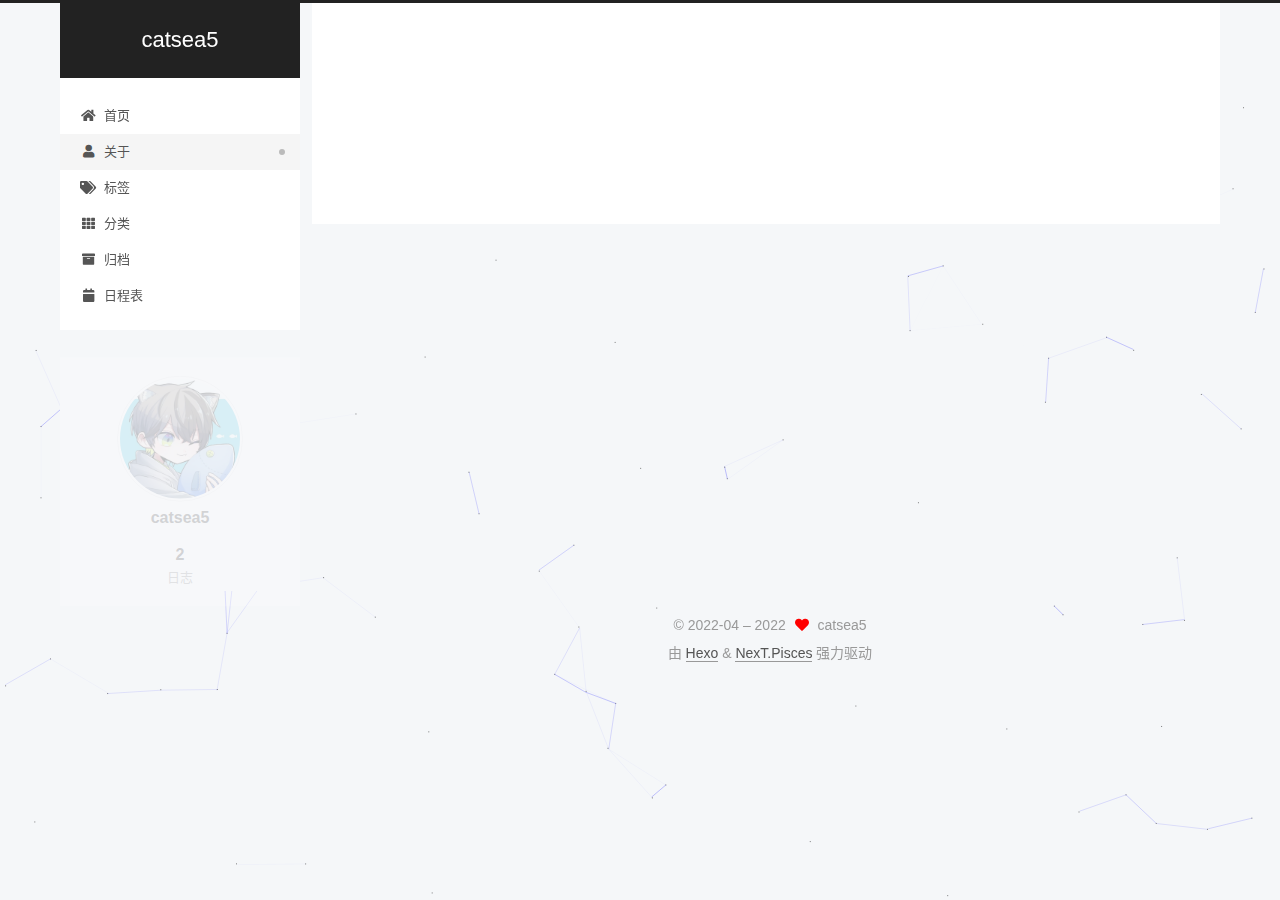
<file: about/index.html>
<!DOCTYPE html>
<html lang="zh-CN">
<head>
  <meta charset="UTF-8">
<meta name="viewport" content="width=device-width, initial-scale=1, maximum-scale=2">
<meta name="theme-color" content="#222">
<meta name="generator" content="Hexo 6.1.0">
  <link rel="apple-touch-icon" sizes="180x180" href="/images/apple-touch-icon-next.png">
  <link rel="icon" type="image/png" sizes="32x32" href="/images/favicon-32x32-next.png">
  <link rel="icon" type="image/png" sizes="16x16" href="/images/favicon-16x16-next.png">
  <link rel="mask-icon" href="/images/logo.svg" color="#222">

<link rel="stylesheet" href="/css/main.css">


<link rel="stylesheet" href="/lib/font-awesome/css/all.min.css">

<script id="hexo-configurations">
    var NexT = window.NexT || {};
    var CONFIG = {"hostname":"example.com","root":"/","scheme":"Pisces","version":"7.8.0","exturl":false,"sidebar":{"position":"left","display":"post","padding":18,"offset":12,"onmobile":false},"copycode":{"enable":false,"show_result":false,"style":null},"back2top":{"enable":true,"sidebar":false,"scrollpercent":false},"bookmark":{"enable":false,"color":"#222","save":"auto"},"fancybox":false,"mediumzoom":false,"lazyload":false,"pangu":false,"comments":{"style":"tabs","active":null,"storage":true,"lazyload":false,"nav":null},"algolia":{"hits":{"per_page":10},"labels":{"input_placeholder":"Search for Posts","hits_empty":"We didn't find any results for the search: ${query}","hits_stats":"${hits} results found in ${time} ms"}},"localsearch":{"enable":false,"trigger":"auto","top_n_per_article":1,"unescape":false,"preload":false},"motion":{"enable":true,"async":false,"transition":{"post_block":"fadeIn","post_header":"slideDownIn","post_body":"slideDownIn","coll_header":"slideLeftIn","sidebar":"slideUpIn"}}};
  </script>

  <meta property="og:type" content="website">
<meta property="og:title" content="关于">
<meta property="og:url" content="http://example.com/about/index.html">
<meta property="og:site_name" content="catsea5">
<meta property="og:locale" content="zh_CN">
<meta property="article:published_time" content="2022-04-04T11:01:58.000Z">
<meta property="article:modified_time" content="2022-04-04T11:05:50.916Z">
<meta property="article:author" content="catsea5">
<meta name="twitter:card" content="summary">

<link rel="canonical" href="http://example.com/about/">


<script id="page-configurations">
  // https://hexo.io/docs/variables.html
  CONFIG.page = {
    sidebar: "",
    isHome : false,
    isPost : false,
    lang   : 'zh-CN'
  };
</script>

  <title>关于 | catsea5
</title>
  






  <noscript>
  <style>
  .use-motion .brand,
  .use-motion .menu-item,
  .sidebar-inner,
  .use-motion .post-block,
  .use-motion .pagination,
  .use-motion .comments,
  .use-motion .post-header,
  .use-motion .post-body,
  .use-motion .collection-header { opacity: initial; }

  .use-motion .site-title,
  .use-motion .site-subtitle {
    opacity: initial;
    top: initial;
  }

  .use-motion .logo-line-before i { left: initial; }
  .use-motion .logo-line-after i { right: initial; }
  </style>
</noscript>

</head>

<body itemscope itemtype="http://schema.org/WebPage">
  <div class="container use-motion">
    <div class="headband"></div>

    <header class="header" itemscope itemtype="http://schema.org/WPHeader">
      <div class="header-inner"><div class="site-brand-container">
  <div class="site-nav-toggle">
    <div class="toggle" aria-label="切换导航栏">
      <span class="toggle-line toggle-line-first"></span>
      <span class="toggle-line toggle-line-middle"></span>
      <span class="toggle-line toggle-line-last"></span>
    </div>
  </div>

  <div class="site-meta">

    <a href="/" class="brand" rel="start">
      <span class="logo-line-before"><i></i></span>
      <h1 class="site-title">catsea5</h1>
      <span class="logo-line-after"><i></i></span>
    </a>
  </div>

  <div class="site-nav-right">
    <div class="toggle popup-trigger">
    </div>
  </div>
</div>




<nav class="site-nav">
  <ul id="menu" class="main-menu menu">
        <li class="menu-item menu-item-home">

    <a href="/" rel="section"><i class="fa fa-home fa-fw"></i>首页</a>

  </li>
        <li class="menu-item menu-item-about">

    <a href="/about/" rel="section"><i class="fa fa-user fa-fw"></i>关于</a>

  </li>
        <li class="menu-item menu-item-tags">

    <a href="/tags/" rel="section"><i class="fa fa-tags fa-fw"></i>标签</a>

  </li>
        <li class="menu-item menu-item-categories">

    <a href="/categories/" rel="section"><i class="fa fa-th fa-fw"></i>分类</a>

  </li>
        <li class="menu-item menu-item-archives">

    <a href="/archives/" rel="section"><i class="fa fa-archive fa-fw"></i>归档</a>

  </li>
        <li class="menu-item menu-item-schedule">

    <a href="/schedule/" rel="section"><i class="fa fa-calendar fa-fw"></i>日程表</a>

  </li>
  </ul>
</nav>




</div>
    </header>

    
  <div class="back-to-top">
    <i class="fa fa-arrow-up"></i>
    <span>0%</span>
  </div>


    <main class="main">
      <div class="main-inner">
        <div class="content-wrap">
          
  
  

          <div class="content page posts-expand">
            

    
    
    
    <div class="post-block" lang="zh-CN">
      <header class="post-header">

<h1 class="post-title" itemprop="name headline">关于
</h1>

<div class="post-meta">
  

</div>

</header>

      
      
      
      <div class="post-body">
          
      </div>
      
      
      
    </div>
    

    
    
    


          </div>
          

<script>
  window.addEventListener('tabs:register', () => {
    let { activeClass } = CONFIG.comments;
    if (CONFIG.comments.storage) {
      activeClass = localStorage.getItem('comments_active') || activeClass;
    }
    if (activeClass) {
      let activeTab = document.querySelector(`a[href="#comment-${activeClass}"]`);
      if (activeTab) {
        activeTab.click();
      }
    }
  });
  if (CONFIG.comments.storage) {
    window.addEventListener('tabs:click', event => {
      if (!event.target.matches('.tabs-comment .tab-content .tab-pane')) return;
      let commentClass = event.target.classList[1];
      localStorage.setItem('comments_active', commentClass);
    });
  }
</script>

        </div>
          
  
  <div class="toggle sidebar-toggle">
    <span class="toggle-line toggle-line-first"></span>
    <span class="toggle-line toggle-line-middle"></span>
    <span class="toggle-line toggle-line-last"></span>
  </div>

  <aside class="sidebar">
    <div class="sidebar-inner">

      <ul class="sidebar-nav motion-element">
        <li class="sidebar-nav-toc">
          文章目录
        </li>
        <li class="sidebar-nav-overview">
          站点概览
        </li>
      </ul>

      <!--noindex-->
      <div class="post-toc-wrap sidebar-panel">
      </div>
      <!--/noindex-->

      <div class="site-overview-wrap sidebar-panel">
        <div class="site-author motion-element" itemprop="author" itemscope itemtype="http://schema.org/Person">
    <img class="site-author-image" itemprop="image" alt="catsea5"
      src="/images/user.png">
  <p class="site-author-name" itemprop="name">catsea5</p>
  <div class="site-description" itemprop="description"></div>
</div>
<div class="site-state-wrap motion-element">
  <nav class="site-state">
      <div class="site-state-item site-state-posts">
          <a href="/archives/">
        
          <span class="site-state-item-count">2</span>
          <span class="site-state-item-name">日志</span>
        </a>
      </div>
  </nav>
</div>



      </div>

    </div>
  </aside>
  <div id="sidebar-dimmer"></div>


      </div>
    </main>

    <footer class="footer">
      <div class="footer-inner">
        

        

<div class="copyright">
  
  &copy; 2022-04 – 
  <span itemprop="copyrightYear">2022</span>
  <span class="with-love">
    <i class="fa fa-heart"></i>
  </span>
  <span class="author" itemprop="copyrightHolder">catsea5</span>
</div>
  <div class="powered-by">由 <a href="https://hexo.io/" class="theme-link" rel="noopener" target="_blank">Hexo</a> & <a href="https://pisces.theme-next.org/" class="theme-link" rel="noopener" target="_blank">NexT.Pisces</a> 强力驱动
  </div>

        








      </div>
    </footer>
  </div>

  
  
  <script color='0,0,255' opacity='0.5' zIndex='-1' count='99' src="/lib/canvas-nest/canvas-nest.min.js"></script>
  <script src="/lib/anime.min.js"></script>
  <script src="/lib/velocity/velocity.min.js"></script>
  <script src="/lib/velocity/velocity.ui.min.js"></script>

<script src="/js/utils.js"></script>

<script src="/js/motion.js"></script>


<script src="/js/schemes/pisces.js"></script>


<script src="/js/next-boot.js"></script>




  















  

  

</body>
</html>
</file>
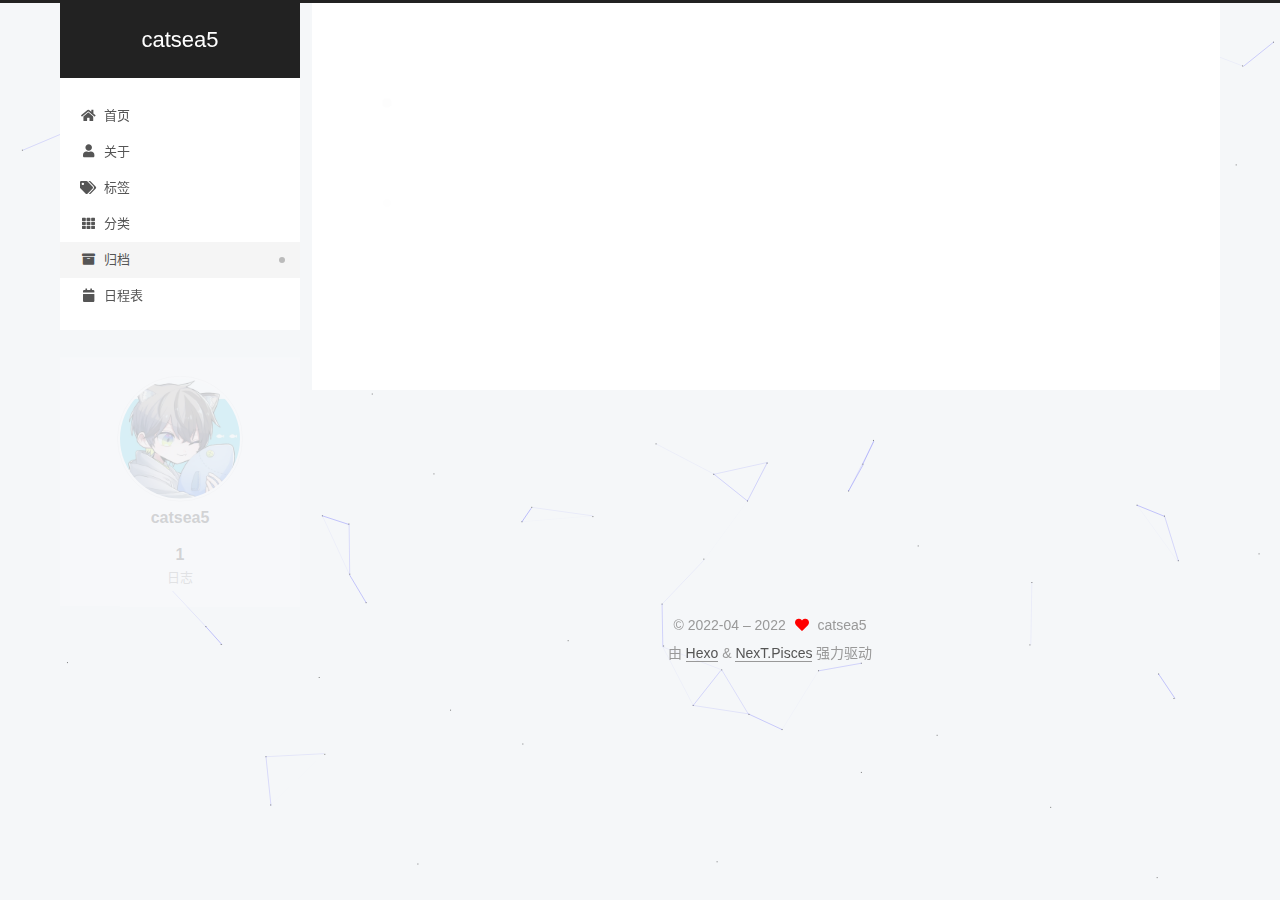
<file: archives/index.html>
<!DOCTYPE html>
<html lang="zh-CN">
<head>
  <meta charset="UTF-8">
<meta name="viewport" content="width=device-width, initial-scale=1, maximum-scale=2">
<meta name="theme-color" content="#222">
<meta name="generator" content="Hexo 6.1.0">
  <link rel="apple-touch-icon" sizes="180x180" href="/images/apple-touch-icon-next.png">
  <link rel="icon" type="image/png" sizes="32x32" href="/images/favicon-32x32-next.png">
  <link rel="icon" type="image/png" sizes="16x16" href="/images/favicon-16x16-next.png">
  <link rel="mask-icon" href="/images/logo.svg" color="#222">

<link rel="stylesheet" href="/css/main.css">


<link rel="stylesheet" href="/lib/font-awesome/css/all.min.css">

<script id="hexo-configurations">
    var NexT = window.NexT || {};
    var CONFIG = {"hostname":"example.com","root":"/","scheme":"Pisces","version":"7.8.0","exturl":false,"sidebar":{"position":"left","display":"post","padding":18,"offset":12,"onmobile":false},"copycode":{"enable":false,"show_result":false,"style":null},"back2top":{"enable":true,"sidebar":false,"scrollpercent":false},"bookmark":{"enable":false,"color":"#222","save":"auto"},"fancybox":false,"mediumzoom":false,"lazyload":false,"pangu":false,"comments":{"style":"tabs","active":null,"storage":true,"lazyload":false,"nav":null},"algolia":{"hits":{"per_page":10},"labels":{"input_placeholder":"Search for Posts","hits_empty":"We didn't find any results for the search: ${query}","hits_stats":"${hits} results found in ${time} ms"}},"localsearch":{"enable":false,"trigger":"auto","top_n_per_article":1,"unescape":false,"preload":false},"motion":{"enable":true,"async":false,"transition":{"post_block":"fadeIn","post_header":"slideDownIn","post_body":"slideDownIn","coll_header":"slideLeftIn","sidebar":"slideUpIn"}}};
  </script>

  <meta property="og:type" content="website">
<meta property="og:title" content="catsea5">
<meta property="og:url" content="http://example.com/archives/index.html">
<meta property="og:site_name" content="catsea5">
<meta property="og:locale" content="zh_CN">
<meta property="article:author" content="catsea5">
<meta name="twitter:card" content="summary">

<link rel="canonical" href="http://example.com/archives/">


<script id="page-configurations">
  // https://hexo.io/docs/variables.html
  CONFIG.page = {
    sidebar: "",
    isHome : false,
    isPost : false,
    lang   : 'zh-CN'
  };
</script>

  <title>归档 | catsea5</title>
  






  <noscript>
  <style>
  .use-motion .brand,
  .use-motion .menu-item,
  .sidebar-inner,
  .use-motion .post-block,
  .use-motion .pagination,
  .use-motion .comments,
  .use-motion .post-header,
  .use-motion .post-body,
  .use-motion .collection-header { opacity: initial; }

  .use-motion .site-title,
  .use-motion .site-subtitle {
    opacity: initial;
    top: initial;
  }

  .use-motion .logo-line-before i { left: initial; }
  .use-motion .logo-line-after i { right: initial; }
  </style>
</noscript>

</head>

<body itemscope itemtype="http://schema.org/WebPage">
  <div class="container use-motion">
    <div class="headband"></div>

    <header class="header" itemscope itemtype="http://schema.org/WPHeader">
      <div class="header-inner"><div class="site-brand-container">
  <div class="site-nav-toggle">
    <div class="toggle" aria-label="切换导航栏">
      <span class="toggle-line toggle-line-first"></span>
      <span class="toggle-line toggle-line-middle"></span>
      <span class="toggle-line toggle-line-last"></span>
    </div>
  </div>

  <div class="site-meta">

    <a href="/" class="brand" rel="start">
      <span class="logo-line-before"><i></i></span>
      <h1 class="site-title">catsea5</h1>
      <span class="logo-line-after"><i></i></span>
    </a>
  </div>

  <div class="site-nav-right">
    <div class="toggle popup-trigger">
    </div>
  </div>
</div>




<nav class="site-nav">
  <ul id="menu" class="main-menu menu">
        <li class="menu-item menu-item-home">

    <a href="/" rel="section"><i class="fa fa-home fa-fw"></i>首页</a>

  </li>
        <li class="menu-item menu-item-about">

    <a href="/about/" rel="section"><i class="fa fa-user fa-fw"></i>关于</a>

  </li>
        <li class="menu-item menu-item-tags">

    <a href="/tags/" rel="section"><i class="fa fa-tags fa-fw"></i>标签</a>

  </li>
        <li class="menu-item menu-item-categories">

    <a href="/categories/" rel="section"><i class="fa fa-th fa-fw"></i>分类</a>

  </li>
        <li class="menu-item menu-item-archives">

    <a href="/archives/" rel="section"><i class="fa fa-archive fa-fw"></i>归档</a>

  </li>
        <li class="menu-item menu-item-schedule">

    <a href="/schedule/" rel="section"><i class="fa fa-calendar fa-fw"></i>日程表</a>

  </li>
  </ul>
</nav>




</div>
    </header>

    
  <div class="back-to-top">
    <i class="fa fa-arrow-up"></i>
    <span>0%</span>
  </div>


    <main class="main">
      <div class="main-inner">
        <div class="content-wrap">
          

          <div class="content archive">
            

  
  
  
  <div class="post-block">
    <div class="posts-collapse">
      <div class="collection-title">
        <span class="collection-header">嗯..! 目前共计 1 篇日志。 继续努力。</span>
      </div>

      
    <div class="collection-year">
      <span class="collection-header">2022</span>
    </div>

  <article itemscope itemtype="http://schema.org/Article">
    <header class="post-header">

      <div class="post-meta">
        <time itemprop="dateCreated"
              datetime="2022-04-08T17:03:00+08:00"
              content="2022-04-08">
          04-08
        </time>
      </div>

      <div class="post-title">
          <a class="post-title-link" href="/2022/04/08/MyBatis%E6%A1%86%E6%9E%B6%E7%AC%94%E8%AE%B0/" itemprop="url">
            <span itemprop="name">MyBatis框架笔记</span>
          </a>
      </div>

    </header>
  </article>


    </div>
  </div>
  
  
  

  



          </div>
          

<script>
  window.addEventListener('tabs:register', () => {
    let { activeClass } = CONFIG.comments;
    if (CONFIG.comments.storage) {
      activeClass = localStorage.getItem('comments_active') || activeClass;
    }
    if (activeClass) {
      let activeTab = document.querySelector(`a[href="#comment-${activeClass}"]`);
      if (activeTab) {
        activeTab.click();
      }
    }
  });
  if (CONFIG.comments.storage) {
    window.addEventListener('tabs:click', event => {
      if (!event.target.matches('.tabs-comment .tab-content .tab-pane')) return;
      let commentClass = event.target.classList[1];
      localStorage.setItem('comments_active', commentClass);
    });
  }
</script>

        </div>
          
  
  <div class="toggle sidebar-toggle">
    <span class="toggle-line toggle-line-first"></span>
    <span class="toggle-line toggle-line-middle"></span>
    <span class="toggle-line toggle-line-last"></span>
  </div>

  <aside class="sidebar">
    <div class="sidebar-inner">

      <ul class="sidebar-nav motion-element">
        <li class="sidebar-nav-toc">
          文章目录
        </li>
        <li class="sidebar-nav-overview">
          站点概览
        </li>
      </ul>

      <!--noindex-->
      <div class="post-toc-wrap sidebar-panel">
      </div>
      <!--/noindex-->

      <div class="site-overview-wrap sidebar-panel">
        <div class="site-author motion-element" itemprop="author" itemscope itemtype="http://schema.org/Person">
    <img class="site-author-image" itemprop="image" alt="catsea5"
      src="/images/user.png">
  <p class="site-author-name" itemprop="name">catsea5</p>
  <div class="site-description" itemprop="description"></div>
</div>
<div class="site-state-wrap motion-element">
  <nav class="site-state">
      <div class="site-state-item site-state-posts">
          <a href="/archives/">
        
          <span class="site-state-item-count">1</span>
          <span class="site-state-item-name">日志</span>
        </a>
      </div>
  </nav>
</div>



      </div>

    </div>
  </aside>
  <div id="sidebar-dimmer"></div>


      </div>
    </main>

    <footer class="footer">
      <div class="footer-inner">
        

        

<div class="copyright">
  
  &copy; 2022-04 – 
  <span itemprop="copyrightYear">2022</span>
  <span class="with-love">
    <i class="fa fa-heart"></i>
  </span>
  <span class="author" itemprop="copyrightHolder">catsea5</span>
</div>
  <div class="powered-by">由 <a href="https://hexo.io/" class="theme-link" rel="noopener" target="_blank">Hexo</a> & <a href="https://pisces.theme-next.org/" class="theme-link" rel="noopener" target="_blank">NexT.Pisces</a> 强力驱动
  </div>

        








      </div>
    </footer>
  </div>

  
  
  <script color='0,0,255' opacity='0.5' zIndex='-1' count='99' src="/lib/canvas-nest/canvas-nest.min.js"></script>
  <script src="/lib/anime.min.js"></script>
  <script src="/lib/velocity/velocity.min.js"></script>
  <script src="/lib/velocity/velocity.ui.min.js"></script>

<script src="/js/utils.js"></script>

<script src="/js/motion.js"></script>


<script src="/js/schemes/pisces.js"></script>


<script src="/js/next-boot.js"></script>




  















  

  

</body>
</html>
</file>
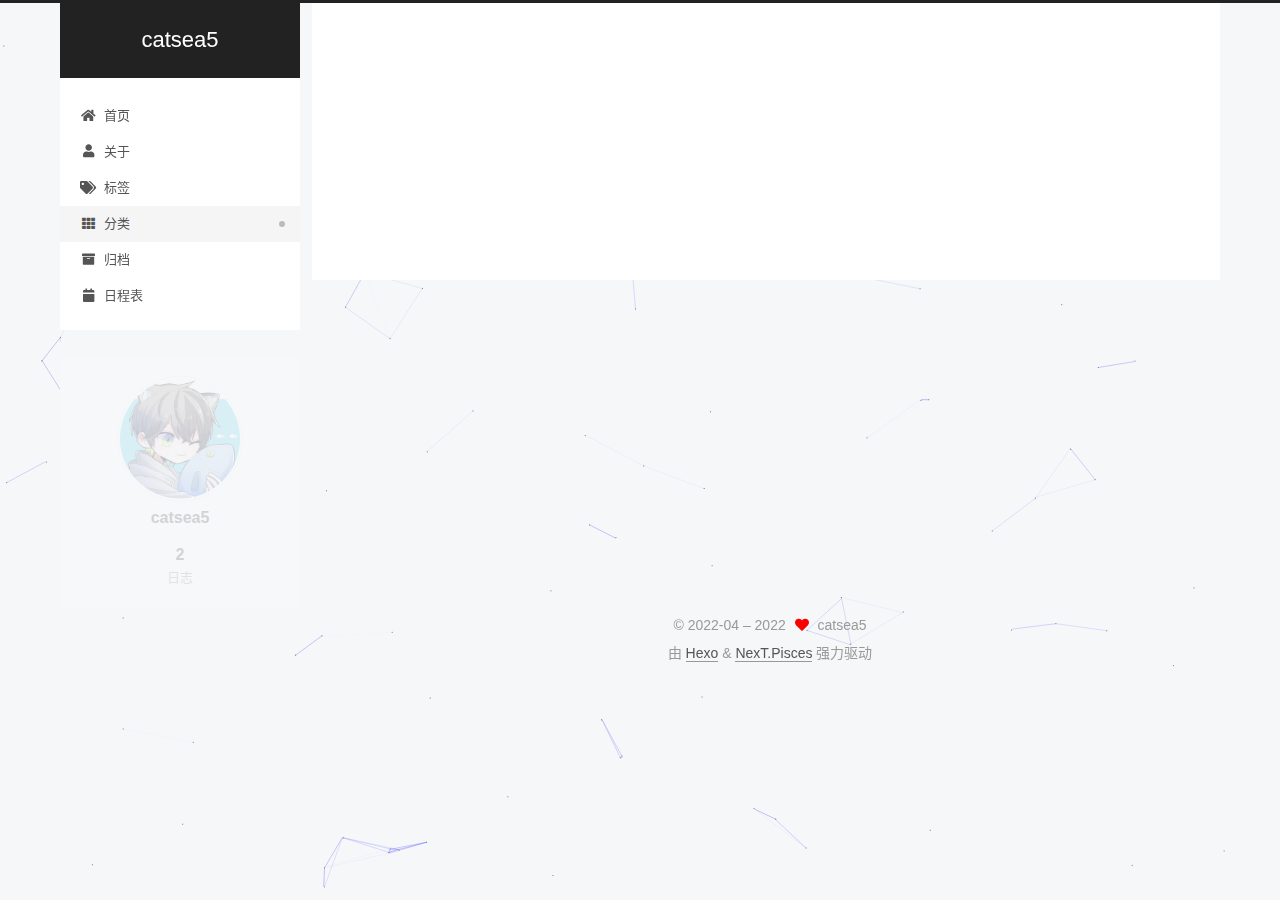
<file: categories/index.html>
<!DOCTYPE html>
<html lang="zh-CN">
<head>
  <meta charset="UTF-8">
<meta name="viewport" content="width=device-width, initial-scale=1, maximum-scale=2">
<meta name="theme-color" content="#222">
<meta name="generator" content="Hexo 6.1.0">
  <link rel="apple-touch-icon" sizes="180x180" href="/images/apple-touch-icon-next.png">
  <link rel="icon" type="image/png" sizes="32x32" href="/images/favicon-32x32-next.png">
  <link rel="icon" type="image/png" sizes="16x16" href="/images/favicon-16x16-next.png">
  <link rel="mask-icon" href="/images/logo.svg" color="#222">

<link rel="stylesheet" href="/css/main.css">


<link rel="stylesheet" href="/lib/font-awesome/css/all.min.css">

<script id="hexo-configurations">
    var NexT = window.NexT || {};
    var CONFIG = {"hostname":"example.com","root":"/","scheme":"Pisces","version":"7.8.0","exturl":false,"sidebar":{"position":"left","display":"post","padding":18,"offset":12,"onmobile":false},"copycode":{"enable":false,"show_result":false,"style":null},"back2top":{"enable":true,"sidebar":false,"scrollpercent":false},"bookmark":{"enable":false,"color":"#222","save":"auto"},"fancybox":false,"mediumzoom":false,"lazyload":false,"pangu":false,"comments":{"style":"tabs","active":null,"storage":true,"lazyload":false,"nav":null},"algolia":{"hits":{"per_page":10},"labels":{"input_placeholder":"Search for Posts","hits_empty":"We didn't find any results for the search: ${query}","hits_stats":"${hits} results found in ${time} ms"}},"localsearch":{"enable":false,"trigger":"auto","top_n_per_article":1,"unescape":false,"preload":false},"motion":{"enable":true,"async":false,"transition":{"post_block":"fadeIn","post_header":"slideDownIn","post_body":"slideDownIn","coll_header":"slideLeftIn","sidebar":"slideUpIn"}}};
  </script>

  <meta property="og:type" content="website">
<meta property="og:title" content="分类">
<meta property="og:url" content="http://example.com/categories/index.html">
<meta property="og:site_name" content="catsea5">
<meta property="og:locale" content="zh_CN">
<meta property="article:published_time" content="2022-04-04T11:01:41.000Z">
<meta property="article:modified_time" content="2022-04-04T11:04:53.779Z">
<meta property="article:author" content="catsea5">
<meta name="twitter:card" content="summary">

<link rel="canonical" href="http://example.com/categories/">


<script id="page-configurations">
  // https://hexo.io/docs/variables.html
  CONFIG.page = {
    sidebar: "",
    isHome : false,
    isPost : false,
    lang   : 'zh-CN'
  };
</script>

  <title>分类 | catsea5
</title>
  






  <noscript>
  <style>
  .use-motion .brand,
  .use-motion .menu-item,
  .sidebar-inner,
  .use-motion .post-block,
  .use-motion .pagination,
  .use-motion .comments,
  .use-motion .post-header,
  .use-motion .post-body,
  .use-motion .collection-header { opacity: initial; }

  .use-motion .site-title,
  .use-motion .site-subtitle {
    opacity: initial;
    top: initial;
  }

  .use-motion .logo-line-before i { left: initial; }
  .use-motion .logo-line-after i { right: initial; }
  </style>
</noscript>

</head>

<body itemscope itemtype="http://schema.org/WebPage">
  <div class="container use-motion">
    <div class="headband"></div>

    <header class="header" itemscope itemtype="http://schema.org/WPHeader">
      <div class="header-inner"><div class="site-brand-container">
  <div class="site-nav-toggle">
    <div class="toggle" aria-label="切换导航栏">
      <span class="toggle-line toggle-line-first"></span>
      <span class="toggle-line toggle-line-middle"></span>
      <span class="toggle-line toggle-line-last"></span>
    </div>
  </div>

  <div class="site-meta">

    <a href="/" class="brand" rel="start">
      <span class="logo-line-before"><i></i></span>
      <h1 class="site-title">catsea5</h1>
      <span class="logo-line-after"><i></i></span>
    </a>
  </div>

  <div class="site-nav-right">
    <div class="toggle popup-trigger">
    </div>
  </div>
</div>




<nav class="site-nav">
  <ul id="menu" class="main-menu menu">
        <li class="menu-item menu-item-home">

    <a href="/" rel="section"><i class="fa fa-home fa-fw"></i>首页</a>

  </li>
        <li class="menu-item menu-item-about">

    <a href="/about/" rel="section"><i class="fa fa-user fa-fw"></i>关于</a>

  </li>
        <li class="menu-item menu-item-tags">

    <a href="/tags/" rel="section"><i class="fa fa-tags fa-fw"></i>标签</a>

  </li>
        <li class="menu-item menu-item-categories">

    <a href="/categories/" rel="section"><i class="fa fa-th fa-fw"></i>分类</a>

  </li>
        <li class="menu-item menu-item-archives">

    <a href="/archives/" rel="section"><i class="fa fa-archive fa-fw"></i>归档</a>

  </li>
        <li class="menu-item menu-item-schedule">

    <a href="/schedule/" rel="section"><i class="fa fa-calendar fa-fw"></i>日程表</a>

  </li>
  </ul>
</nav>




</div>
    </header>

    
  <div class="back-to-top">
    <i class="fa fa-arrow-up"></i>
    <span>0%</span>
  </div>


    <main class="main">
      <div class="main-inner">
        <div class="content-wrap">
          
  
  

          <div class="content page posts-expand">
            

    
    
    
    <div class="post-block" lang="zh-CN">
      <header class="post-header">

<h1 class="post-title" itemprop="name headline">分类
</h1>

<div class="post-meta">
  

</div>

</header>

      
      
      
      <div class="post-body">
          <div class="category-all-page">
            <div class="category-all-title">
              暂无分类
            </div>
            <div class="category-all">
              
            </div>
          </div>
        
      </div>
      
      
      
    </div>
    

    
    
    


          </div>
          

<script>
  window.addEventListener('tabs:register', () => {
    let { activeClass } = CONFIG.comments;
    if (CONFIG.comments.storage) {
      activeClass = localStorage.getItem('comments_active') || activeClass;
    }
    if (activeClass) {
      let activeTab = document.querySelector(`a[href="#comment-${activeClass}"]`);
      if (activeTab) {
        activeTab.click();
      }
    }
  });
  if (CONFIG.comments.storage) {
    window.addEventListener('tabs:click', event => {
      if (!event.target.matches('.tabs-comment .tab-content .tab-pane')) return;
      let commentClass = event.target.classList[1];
      localStorage.setItem('comments_active', commentClass);
    });
  }
</script>

        </div>
          
  
  <div class="toggle sidebar-toggle">
    <span class="toggle-line toggle-line-first"></span>
    <span class="toggle-line toggle-line-middle"></span>
    <span class="toggle-line toggle-line-last"></span>
  </div>

  <aside class="sidebar">
    <div class="sidebar-inner">

      <ul class="sidebar-nav motion-element">
        <li class="sidebar-nav-toc">
          文章目录
        </li>
        <li class="sidebar-nav-overview">
          站点概览
        </li>
      </ul>

      <!--noindex-->
      <div class="post-toc-wrap sidebar-panel">
      </div>
      <!--/noindex-->

      <div class="site-overview-wrap sidebar-panel">
        <div class="site-author motion-element" itemprop="author" itemscope itemtype="http://schema.org/Person">
    <img class="site-author-image" itemprop="image" alt="catsea5"
      src="/images/user.png">
  <p class="site-author-name" itemprop="name">catsea5</p>
  <div class="site-description" itemprop="description"></div>
</div>
<div class="site-state-wrap motion-element">
  <nav class="site-state">
      <div class="site-state-item site-state-posts">
          <a href="/archives/">
        
          <span class="site-state-item-count">2</span>
          <span class="site-state-item-name">日志</span>
        </a>
      </div>
  </nav>
</div>



      </div>

    </div>
  </aside>
  <div id="sidebar-dimmer"></div>


      </div>
    </main>

    <footer class="footer">
      <div class="footer-inner">
        

        

<div class="copyright">
  
  &copy; 2022-04 – 
  <span itemprop="copyrightYear">2022</span>
  <span class="with-love">
    <i class="fa fa-heart"></i>
  </span>
  <span class="author" itemprop="copyrightHolder">catsea5</span>
</div>
  <div class="powered-by">由 <a href="https://hexo.io/" class="theme-link" rel="noopener" target="_blank">Hexo</a> & <a href="https://pisces.theme-next.org/" class="theme-link" rel="noopener" target="_blank">NexT.Pisces</a> 强力驱动
  </div>

        








      </div>
    </footer>
  </div>

  
  
  <script color='0,0,255' opacity='0.5' zIndex='-1' count='99' src="/lib/canvas-nest/canvas-nest.min.js"></script>
  <script src="/lib/anime.min.js"></script>
  <script src="/lib/velocity/velocity.min.js"></script>
  <script src="/lib/velocity/velocity.ui.min.js"></script>

<script src="/js/utils.js"></script>

<script src="/js/motion.js"></script>


<script src="/js/schemes/pisces.js"></script>


<script src="/js/next-boot.js"></script>




  















  

  

</body>
</html>
</file>
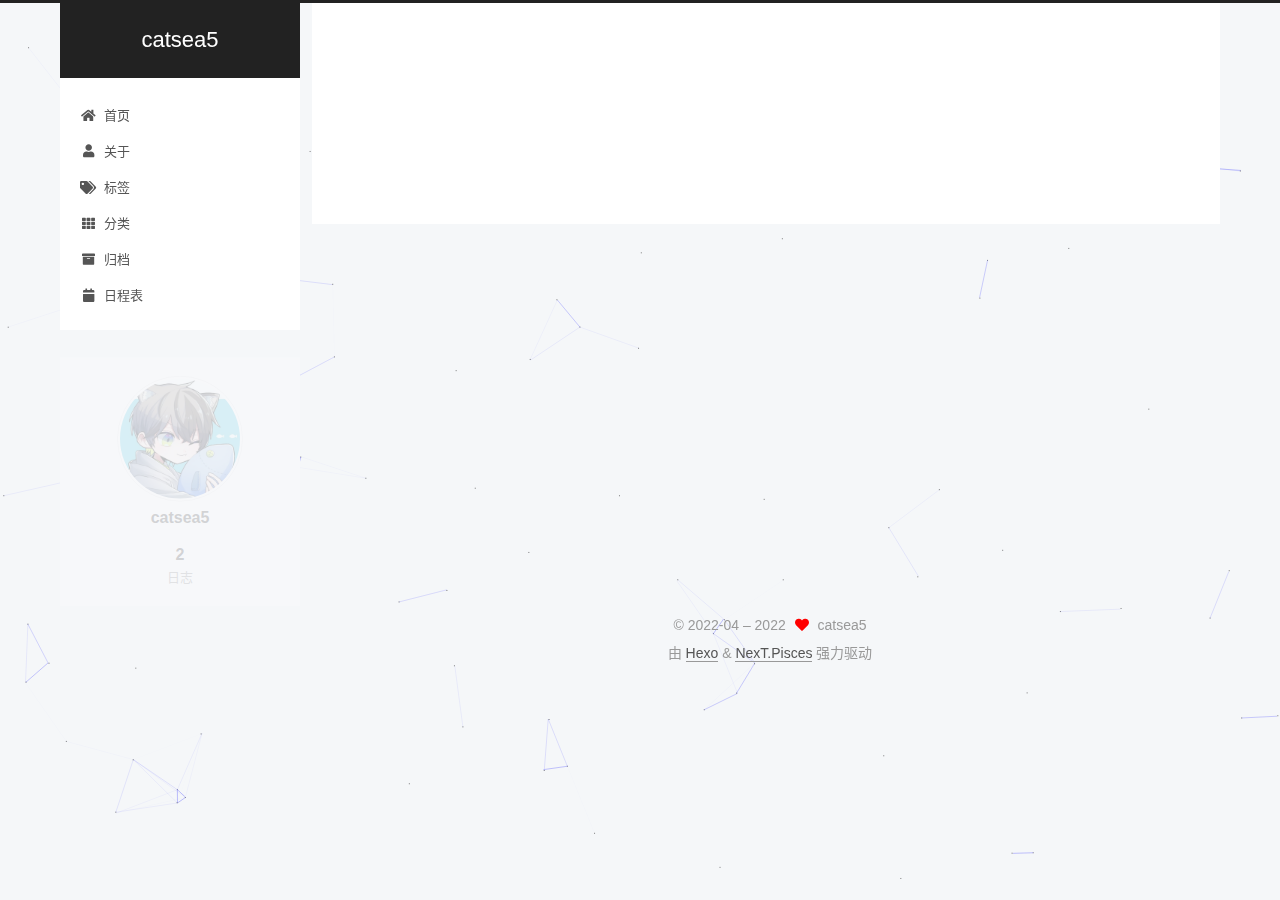
<file: resources/index.html>
<!DOCTYPE html>
<html lang="zh-CN">
<head>
  <meta charset="UTF-8">
<meta name="viewport" content="width=device-width, initial-scale=1, maximum-scale=2">
<meta name="theme-color" content="#222">
<meta name="generator" content="Hexo 6.1.0">
  <link rel="apple-touch-icon" sizes="180x180" href="/images/apple-touch-icon-next.png">
  <link rel="icon" type="image/png" sizes="32x32" href="/images/favicon-32x32-next.png">
  <link rel="icon" type="image/png" sizes="16x16" href="/images/favicon-16x16-next.png">
  <link rel="mask-icon" href="/images/logo.svg" color="#222">

<link rel="stylesheet" href="/css/main.css">


<link rel="stylesheet" href="/lib/font-awesome/css/all.min.css">

<script id="hexo-configurations">
    var NexT = window.NexT || {};
    var CONFIG = {"hostname":"example.com","root":"/","scheme":"Pisces","version":"7.8.0","exturl":false,"sidebar":{"position":"left","display":"post","padding":18,"offset":12,"onmobile":false},"copycode":{"enable":false,"show_result":false,"style":null},"back2top":{"enable":true,"sidebar":false,"scrollpercent":false},"bookmark":{"enable":false,"color":"#222","save":"auto"},"fancybox":false,"mediumzoom":false,"lazyload":false,"pangu":false,"comments":{"style":"tabs","active":null,"storage":true,"lazyload":false,"nav":null},"algolia":{"hits":{"per_page":10},"labels":{"input_placeholder":"Search for Posts","hits_empty":"We didn't find any results for the search: ${query}","hits_stats":"${hits} results found in ${time} ms"}},"localsearch":{"enable":false,"trigger":"auto","top_n_per_article":1,"unescape":false,"preload":false},"motion":{"enable":true,"async":false,"transition":{"post_block":"fadeIn","post_header":"slideDownIn","post_body":"slideDownIn","coll_header":"slideLeftIn","sidebar":"slideUpIn"}}};
  </script>

  <meta property="og:type" content="website">
<meta property="og:title" content="资源">
<meta property="og:url" content="http://example.com/resources/index.html">
<meta property="og:site_name" content="catsea5">
<meta property="og:locale" content="zh_CN">
<meta property="article:published_time" content="2022-04-04T11:02:06.000Z">
<meta property="article:modified_time" content="2022-04-04T11:06:50.808Z">
<meta property="article:author" content="catsea5">
<meta name="twitter:card" content="summary">

<link rel="canonical" href="http://example.com/resources/">


<script id="page-configurations">
  // https://hexo.io/docs/variables.html
  CONFIG.page = {
    sidebar: "",
    isHome : false,
    isPost : false,
    lang   : 'zh-CN'
  };
</script>

  <title>资源 | catsea5
</title>
  






  <noscript>
  <style>
  .use-motion .brand,
  .use-motion .menu-item,
  .sidebar-inner,
  .use-motion .post-block,
  .use-motion .pagination,
  .use-motion .comments,
  .use-motion .post-header,
  .use-motion .post-body,
  .use-motion .collection-header { opacity: initial; }

  .use-motion .site-title,
  .use-motion .site-subtitle {
    opacity: initial;
    top: initial;
  }

  .use-motion .logo-line-before i { left: initial; }
  .use-motion .logo-line-after i { right: initial; }
  </style>
</noscript>

</head>

<body itemscope itemtype="http://schema.org/WebPage">
  <div class="container use-motion">
    <div class="headband"></div>

    <header class="header" itemscope itemtype="http://schema.org/WPHeader">
      <div class="header-inner"><div class="site-brand-container">
  <div class="site-nav-toggle">
    <div class="toggle" aria-label="切换导航栏">
      <span class="toggle-line toggle-line-first"></span>
      <span class="toggle-line toggle-line-middle"></span>
      <span class="toggle-line toggle-line-last"></span>
    </div>
  </div>

  <div class="site-meta">

    <a href="/" class="brand" rel="start">
      <span class="logo-line-before"><i></i></span>
      <h1 class="site-title">catsea5</h1>
      <span class="logo-line-after"><i></i></span>
    </a>
  </div>

  <div class="site-nav-right">
    <div class="toggle popup-trigger">
    </div>
  </div>
</div>




<nav class="site-nav">
  <ul id="menu" class="main-menu menu">
        <li class="menu-item menu-item-home">

    <a href="/" rel="section"><i class="fa fa-home fa-fw"></i>首页</a>

  </li>
        <li class="menu-item menu-item-about">

    <a href="/about/" rel="section"><i class="fa fa-user fa-fw"></i>关于</a>

  </li>
        <li class="menu-item menu-item-tags">

    <a href="/tags/" rel="section"><i class="fa fa-tags fa-fw"></i>标签</a>

  </li>
        <li class="menu-item menu-item-categories">

    <a href="/categories/" rel="section"><i class="fa fa-th fa-fw"></i>分类</a>

  </li>
        <li class="menu-item menu-item-archives">

    <a href="/archives/" rel="section"><i class="fa fa-archive fa-fw"></i>归档</a>

  </li>
        <li class="menu-item menu-item-schedule">

    <a href="/schedule/" rel="section"><i class="fa fa-calendar fa-fw"></i>日程表</a>

  </li>
  </ul>
</nav>




</div>
    </header>

    
  <div class="back-to-top">
    <i class="fa fa-arrow-up"></i>
    <span>0%</span>
  </div>


    <main class="main">
      <div class="main-inner">
        <div class="content-wrap">
          
  
  

          <div class="content page posts-expand">
            

    
    
    
    <div class="post-block" lang="zh-CN">
      <header class="post-header">

<h1 class="post-title" itemprop="name headline">资源
</h1>

<div class="post-meta">
  

</div>

</header>

      
      
      
      <div class="post-body">
          
      </div>
      
      
      
    </div>
    

    
    
    


          </div>
          

<script>
  window.addEventListener('tabs:register', () => {
    let { activeClass } = CONFIG.comments;
    if (CONFIG.comments.storage) {
      activeClass = localStorage.getItem('comments_active') || activeClass;
    }
    if (activeClass) {
      let activeTab = document.querySelector(`a[href="#comment-${activeClass}"]`);
      if (activeTab) {
        activeTab.click();
      }
    }
  });
  if (CONFIG.comments.storage) {
    window.addEventListener('tabs:click', event => {
      if (!event.target.matches('.tabs-comment .tab-content .tab-pane')) return;
      let commentClass = event.target.classList[1];
      localStorage.setItem('comments_active', commentClass);
    });
  }
</script>

        </div>
          
  
  <div class="toggle sidebar-toggle">
    <span class="toggle-line toggle-line-first"></span>
    <span class="toggle-line toggle-line-middle"></span>
    <span class="toggle-line toggle-line-last"></span>
  </div>

  <aside class="sidebar">
    <div class="sidebar-inner">

      <ul class="sidebar-nav motion-element">
        <li class="sidebar-nav-toc">
          文章目录
        </li>
        <li class="sidebar-nav-overview">
          站点概览
        </li>
      </ul>

      <!--noindex-->
      <div class="post-toc-wrap sidebar-panel">
      </div>
      <!--/noindex-->

      <div class="site-overview-wrap sidebar-panel">
        <div class="site-author motion-element" itemprop="author" itemscope itemtype="http://schema.org/Person">
    <img class="site-author-image" itemprop="image" alt="catsea5"
      src="/images/user.png">
  <p class="site-author-name" itemprop="name">catsea5</p>
  <div class="site-description" itemprop="description"></div>
</div>
<div class="site-state-wrap motion-element">
  <nav class="site-state">
      <div class="site-state-item site-state-posts">
          <a href="/archives/">
        
          <span class="site-state-item-count">2</span>
          <span class="site-state-item-name">日志</span>
        </a>
      </div>
  </nav>
</div>



      </div>

    </div>
  </aside>
  <div id="sidebar-dimmer"></div>


      </div>
    </main>

    <footer class="footer">
      <div class="footer-inner">
        

        

<div class="copyright">
  
  &copy; 2022-04 – 
  <span itemprop="copyrightYear">2022</span>
  <span class="with-love">
    <i class="fa fa-heart"></i>
  </span>
  <span class="author" itemprop="copyrightHolder">catsea5</span>
</div>
  <div class="powered-by">由 <a href="https://hexo.io/" class="theme-link" rel="noopener" target="_blank">Hexo</a> & <a href="https://pisces.theme-next.org/" class="theme-link" rel="noopener" target="_blank">NexT.Pisces</a> 强力驱动
  </div>

        








      </div>
    </footer>
  </div>

  
  
  <script color='0,0,255' opacity='0.5' zIndex='-1' count='99' src="/lib/canvas-nest/canvas-nest.min.js"></script>
  <script src="/lib/anime.min.js"></script>
  <script src="/lib/velocity/velocity.min.js"></script>
  <script src="/lib/velocity/velocity.ui.min.js"></script>

<script src="/js/utils.js"></script>

<script src="/js/motion.js"></script>


<script src="/js/schemes/pisces.js"></script>


<script src="/js/next-boot.js"></script>




  















  

  

</body>
</html>
</file>
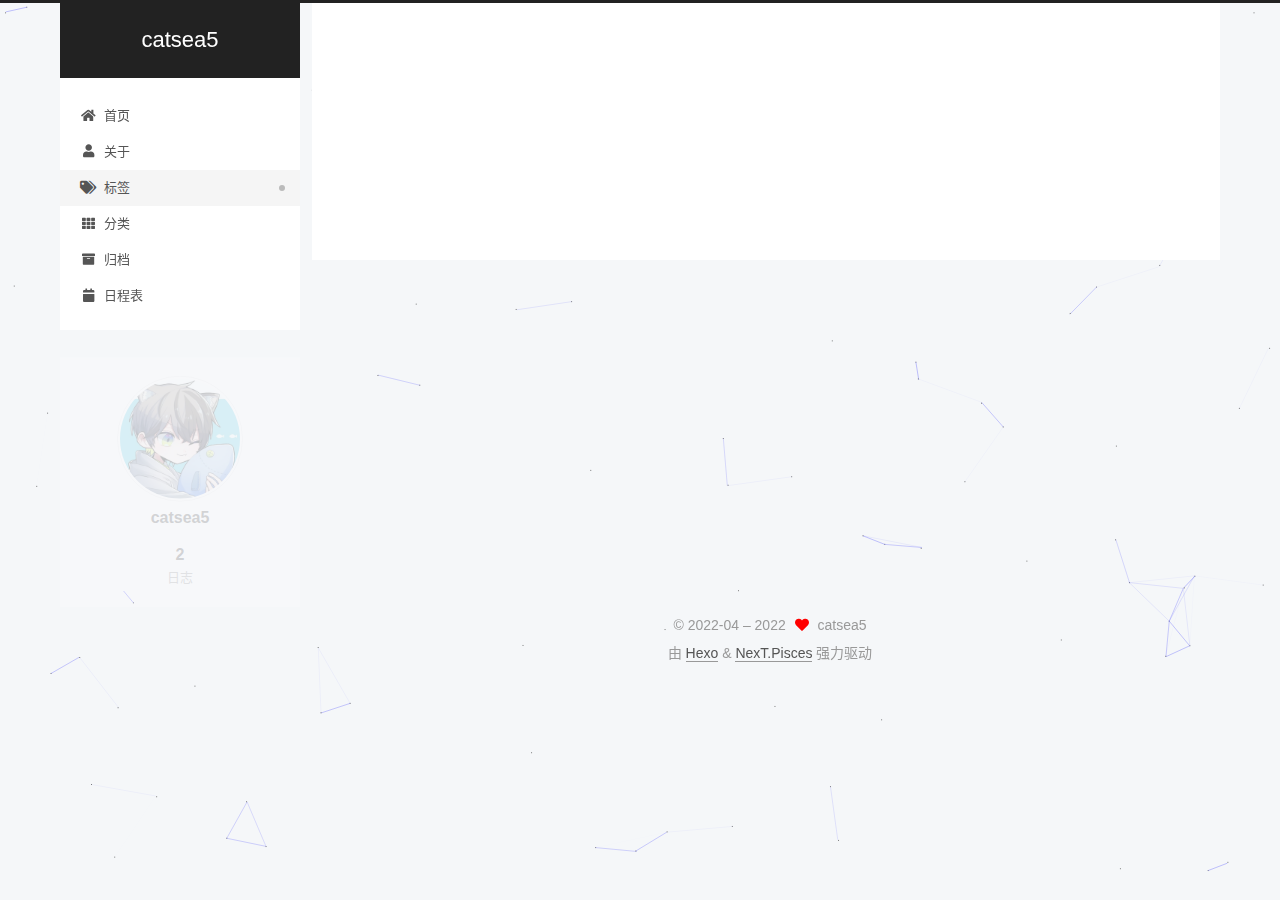
<file: tags/index.html>
<!DOCTYPE html>
<html lang="zh-CN">
<head>
  <meta charset="UTF-8">
<meta name="viewport" content="width=device-width, initial-scale=1, maximum-scale=2">
<meta name="theme-color" content="#222">
<meta name="generator" content="Hexo 6.1.0">
  <link rel="apple-touch-icon" sizes="180x180" href="/images/apple-touch-icon-next.png">
  <link rel="icon" type="image/png" sizes="32x32" href="/images/favicon-32x32-next.png">
  <link rel="icon" type="image/png" sizes="16x16" href="/images/favicon-16x16-next.png">
  <link rel="mask-icon" href="/images/logo.svg" color="#222">

<link rel="stylesheet" href="/css/main.css">


<link rel="stylesheet" href="/lib/font-awesome/css/all.min.css">

<script id="hexo-configurations">
    var NexT = window.NexT || {};
    var CONFIG = {"hostname":"example.com","root":"/","scheme":"Pisces","version":"7.8.0","exturl":false,"sidebar":{"position":"left","display":"post","padding":18,"offset":12,"onmobile":false},"copycode":{"enable":false,"show_result":false,"style":null},"back2top":{"enable":true,"sidebar":false,"scrollpercent":false},"bookmark":{"enable":false,"color":"#222","save":"auto"},"fancybox":false,"mediumzoom":false,"lazyload":false,"pangu":false,"comments":{"style":"tabs","active":null,"storage":true,"lazyload":false,"nav":null},"algolia":{"hits":{"per_page":10},"labels":{"input_placeholder":"Search for Posts","hits_empty":"We didn't find any results for the search: ${query}","hits_stats":"${hits} results found in ${time} ms"}},"localsearch":{"enable":false,"trigger":"auto","top_n_per_article":1,"unescape":false,"preload":false},"motion":{"enable":true,"async":false,"transition":{"post_block":"fadeIn","post_header":"slideDownIn","post_body":"slideDownIn","coll_header":"slideLeftIn","sidebar":"slideUpIn"}}};
  </script>

  <meta property="og:type" content="website">
<meta property="og:title" content="标签">
<meta property="og:url" content="http://example.com/tags/index.html">
<meta property="og:site_name" content="catsea5">
<meta property="og:locale" content="zh_CN">
<meta property="article:published_time" content="2022-04-04T11:01:51.000Z">
<meta property="article:modified_time" content="2022-04-04T11:06:27.708Z">
<meta property="article:author" content="catsea5">
<meta name="twitter:card" content="summary">

<link rel="canonical" href="http://example.com/tags/">


<script id="page-configurations">
  // https://hexo.io/docs/variables.html
  CONFIG.page = {
    sidebar: "",
    isHome : false,
    isPost : false,
    lang   : 'zh-CN'
  };
</script>

  <title>标签 | catsea5
</title>
  






  <noscript>
  <style>
  .use-motion .brand,
  .use-motion .menu-item,
  .sidebar-inner,
  .use-motion .post-block,
  .use-motion .pagination,
  .use-motion .comments,
  .use-motion .post-header,
  .use-motion .post-body,
  .use-motion .collection-header { opacity: initial; }

  .use-motion .site-title,
  .use-motion .site-subtitle {
    opacity: initial;
    top: initial;
  }

  .use-motion .logo-line-before i { left: initial; }
  .use-motion .logo-line-after i { right: initial; }
  </style>
</noscript>

</head>

<body itemscope itemtype="http://schema.org/WebPage">
  <div class="container use-motion">
    <div class="headband"></div>

    <header class="header" itemscope itemtype="http://schema.org/WPHeader">
      <div class="header-inner"><div class="site-brand-container">
  <div class="site-nav-toggle">
    <div class="toggle" aria-label="切换导航栏">
      <span class="toggle-line toggle-line-first"></span>
      <span class="toggle-line toggle-line-middle"></span>
      <span class="toggle-line toggle-line-last"></span>
    </div>
  </div>

  <div class="site-meta">

    <a href="/" class="brand" rel="start">
      <span class="logo-line-before"><i></i></span>
      <h1 class="site-title">catsea5</h1>
      <span class="logo-line-after"><i></i></span>
    </a>
  </div>

  <div class="site-nav-right">
    <div class="toggle popup-trigger">
    </div>
  </div>
</div>




<nav class="site-nav">
  <ul id="menu" class="main-menu menu">
        <li class="menu-item menu-item-home">

    <a href="/" rel="section"><i class="fa fa-home fa-fw"></i>首页</a>

  </li>
        <li class="menu-item menu-item-about">

    <a href="/about/" rel="section"><i class="fa fa-user fa-fw"></i>关于</a>

  </li>
        <li class="menu-item menu-item-tags">

    <a href="/tags/" rel="section"><i class="fa fa-tags fa-fw"></i>标签</a>

  </li>
        <li class="menu-item menu-item-categories">

    <a href="/categories/" rel="section"><i class="fa fa-th fa-fw"></i>分类</a>

  </li>
        <li class="menu-item menu-item-archives">

    <a href="/archives/" rel="section"><i class="fa fa-archive fa-fw"></i>归档</a>

  </li>
        <li class="menu-item menu-item-schedule">

    <a href="/schedule/" rel="section"><i class="fa fa-calendar fa-fw"></i>日程表</a>

  </li>
  </ul>
</nav>




</div>
    </header>

    
  <div class="back-to-top">
    <i class="fa fa-arrow-up"></i>
    <span>0%</span>
  </div>


    <main class="main">
      <div class="main-inner">
        <div class="content-wrap">
          
  
  

          <div class="content page posts-expand">
            

    
    
    
    <div class="post-block" lang="zh-CN">
      <header class="post-header">

<h1 class="post-title" itemprop="name headline">标签
</h1>

<div class="post-meta">
  

</div>

</header>

      
      
      
      <div class="post-body">
          <div class="tag-cloud">
            <div class="tag-cloud-title">
              暂无标签
            </div>
            <div class="tag-cloud-tags">
              
            </div>
          </div>
        
      </div>
      
      
      
    </div>
    

    
    
    


          </div>
          

<script>
  window.addEventListener('tabs:register', () => {
    let { activeClass } = CONFIG.comments;
    if (CONFIG.comments.storage) {
      activeClass = localStorage.getItem('comments_active') || activeClass;
    }
    if (activeClass) {
      let activeTab = document.querySelector(`a[href="#comment-${activeClass}"]`);
      if (activeTab) {
        activeTab.click();
      }
    }
  });
  if (CONFIG.comments.storage) {
    window.addEventListener('tabs:click', event => {
      if (!event.target.matches('.tabs-comment .tab-content .tab-pane')) return;
      let commentClass = event.target.classList[1];
      localStorage.setItem('comments_active', commentClass);
    });
  }
</script>

        </div>
          
  
  <div class="toggle sidebar-toggle">
    <span class="toggle-line toggle-line-first"></span>
    <span class="toggle-line toggle-line-middle"></span>
    <span class="toggle-line toggle-line-last"></span>
  </div>

  <aside class="sidebar">
    <div class="sidebar-inner">

      <ul class="sidebar-nav motion-element">
        <li class="sidebar-nav-toc">
          文章目录
        </li>
        <li class="sidebar-nav-overview">
          站点概览
        </li>
      </ul>

      <!--noindex-->
      <div class="post-toc-wrap sidebar-panel">
      </div>
      <!--/noindex-->

      <div class="site-overview-wrap sidebar-panel">
        <div class="site-author motion-element" itemprop="author" itemscope itemtype="http://schema.org/Person">
    <img class="site-author-image" itemprop="image" alt="catsea5"
      src="/images/user.png">
  <p class="site-author-name" itemprop="name">catsea5</p>
  <div class="site-description" itemprop="description"></div>
</div>
<div class="site-state-wrap motion-element">
  <nav class="site-state">
      <div class="site-state-item site-state-posts">
          <a href="/archives/">
        
          <span class="site-state-item-count">2</span>
          <span class="site-state-item-name">日志</span>
        </a>
      </div>
  </nav>
</div>



      </div>

    </div>
  </aside>
  <div id="sidebar-dimmer"></div>


      </div>
    </main>

    <footer class="footer">
      <div class="footer-inner">
        

        

<div class="copyright">
  
  &copy; 2022-04 – 
  <span itemprop="copyrightYear">2022</span>
  <span class="with-love">
    <i class="fa fa-heart"></i>
  </span>
  <span class="author" itemprop="copyrightHolder">catsea5</span>
</div>
  <div class="powered-by">由 <a href="https://hexo.io/" class="theme-link" rel="noopener" target="_blank">Hexo</a> & <a href="https://pisces.theme-next.org/" class="theme-link" rel="noopener" target="_blank">NexT.Pisces</a> 强力驱动
  </div>

        








      </div>
    </footer>
  </div>

  
  
  <script color='0,0,255' opacity='0.5' zIndex='-1' count='99' src="/lib/canvas-nest/canvas-nest.min.js"></script>
  <script src="/lib/anime.min.js"></script>
  <script src="/lib/velocity/velocity.min.js"></script>
  <script src="/lib/velocity/velocity.ui.min.js"></script>

<script src="/js/utils.js"></script>

<script src="/js/motion.js"></script>


<script src="/js/schemes/pisces.js"></script>


<script src="/js/next-boot.js"></script>




  















  

  

</body>
</html>
</file>
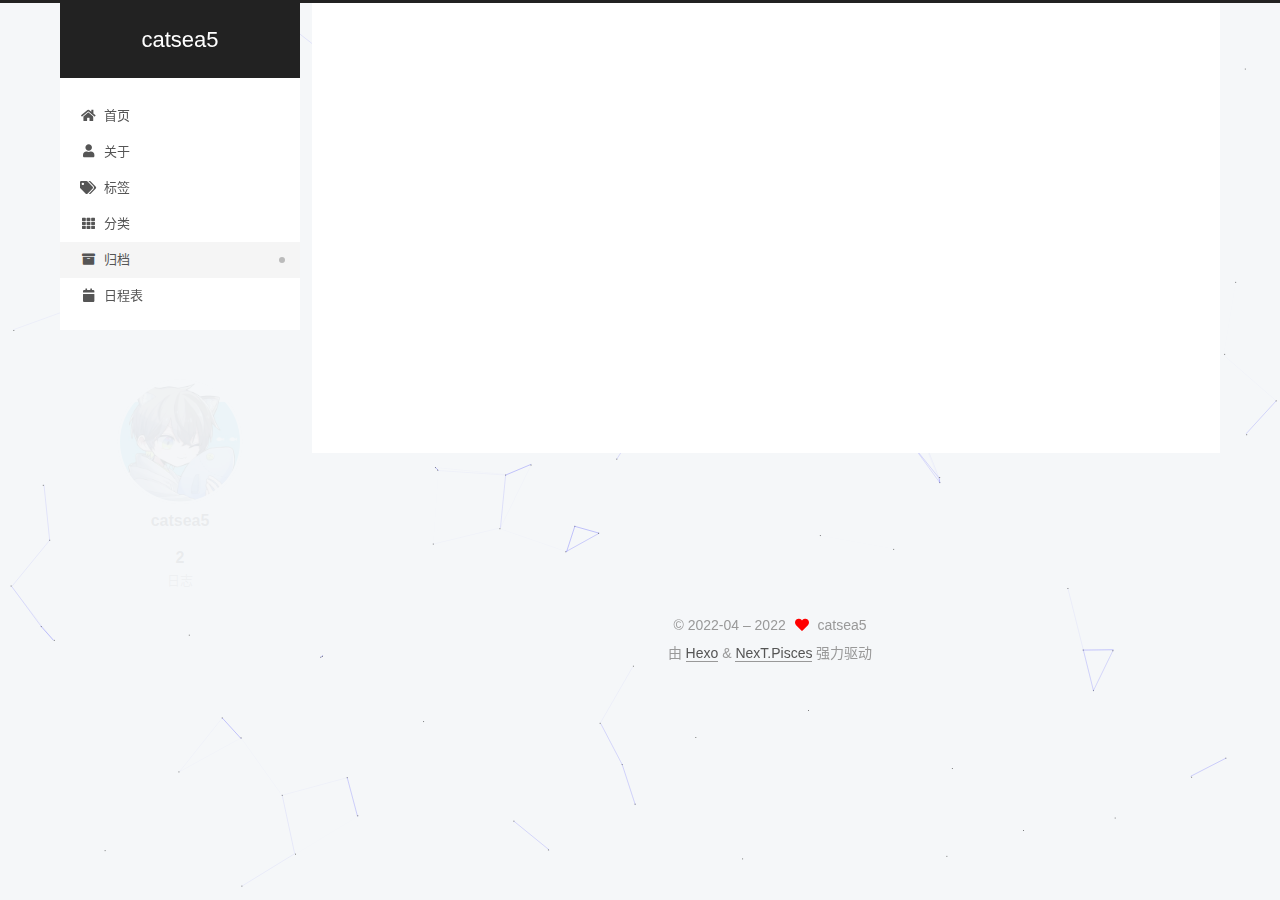
<file: archives/2022/index.html>
<!DOCTYPE html>
<html lang="zh-CN">
<head>
  <meta charset="UTF-8">
<meta name="viewport" content="width=device-width, initial-scale=1, maximum-scale=2">
<meta name="theme-color" content="#222">
<meta name="generator" content="Hexo 6.1.0">
  <link rel="apple-touch-icon" sizes="180x180" href="/images/apple-touch-icon-next.png">
  <link rel="icon" type="image/png" sizes="32x32" href="/images/favicon-32x32-next.png">
  <link rel="icon" type="image/png" sizes="16x16" href="/images/favicon-16x16-next.png">
  <link rel="mask-icon" href="/images/logo.svg" color="#222">

<link rel="stylesheet" href="/css/main.css">


<link rel="stylesheet" href="/lib/font-awesome/css/all.min.css">

<script id="hexo-configurations">
    var NexT = window.NexT || {};
    var CONFIG = {"hostname":"example.com","root":"/","scheme":"Pisces","version":"7.8.0","exturl":false,"sidebar":{"position":"left","display":"post","padding":18,"offset":12,"onmobile":false},"copycode":{"enable":false,"show_result":false,"style":null},"back2top":{"enable":true,"sidebar":false,"scrollpercent":false},"bookmark":{"enable":false,"color":"#222","save":"auto"},"fancybox":false,"mediumzoom":false,"lazyload":false,"pangu":false,"comments":{"style":"tabs","active":null,"storage":true,"lazyload":false,"nav":null},"algolia":{"hits":{"per_page":10},"labels":{"input_placeholder":"Search for Posts","hits_empty":"We didn't find any results for the search: ${query}","hits_stats":"${hits} results found in ${time} ms"}},"localsearch":{"enable":false,"trigger":"auto","top_n_per_article":1,"unescape":false,"preload":false},"motion":{"enable":true,"async":false,"transition":{"post_block":"fadeIn","post_header":"slideDownIn","post_body":"slideDownIn","coll_header":"slideLeftIn","sidebar":"slideUpIn"}}};
  </script>

  <meta property="og:type" content="website">
<meta property="og:title" content="catsea5">
<meta property="og:url" content="http://example.com/archives/2022/index.html">
<meta property="og:site_name" content="catsea5">
<meta property="og:locale" content="zh_CN">
<meta property="article:author" content="catsea5">
<meta name="twitter:card" content="summary">

<link rel="canonical" href="http://example.com/archives/2022/">


<script id="page-configurations">
  // https://hexo.io/docs/variables.html
  CONFIG.page = {
    sidebar: "",
    isHome : false,
    isPost : false,
    lang   : 'zh-CN'
  };
</script>

  <title>归档 | catsea5</title>
  






  <noscript>
  <style>
  .use-motion .brand,
  .use-motion .menu-item,
  .sidebar-inner,
  .use-motion .post-block,
  .use-motion .pagination,
  .use-motion .comments,
  .use-motion .post-header,
  .use-motion .post-body,
  .use-motion .collection-header { opacity: initial; }

  .use-motion .site-title,
  .use-motion .site-subtitle {
    opacity: initial;
    top: initial;
  }

  .use-motion .logo-line-before i { left: initial; }
  .use-motion .logo-line-after i { right: initial; }
  </style>
</noscript>

</head>

<body itemscope itemtype="http://schema.org/WebPage">
  <div class="container use-motion">
    <div class="headband"></div>

    <header class="header" itemscope itemtype="http://schema.org/WPHeader">
      <div class="header-inner"><div class="site-brand-container">
  <div class="site-nav-toggle">
    <div class="toggle" aria-label="切换导航栏">
      <span class="toggle-line toggle-line-first"></span>
      <span class="toggle-line toggle-line-middle"></span>
      <span class="toggle-line toggle-line-last"></span>
    </div>
  </div>

  <div class="site-meta">

    <a href="/" class="brand" rel="start">
      <span class="logo-line-before"><i></i></span>
      <h1 class="site-title">catsea5</h1>
      <span class="logo-line-after"><i></i></span>
    </a>
  </div>

  <div class="site-nav-right">
    <div class="toggle popup-trigger">
    </div>
  </div>
</div>




<nav class="site-nav">
  <ul id="menu" class="main-menu menu">
        <li class="menu-item menu-item-home">

    <a href="/" rel="section"><i class="fa fa-home fa-fw"></i>首页</a>

  </li>
        <li class="menu-item menu-item-about">

    <a href="/about/" rel="section"><i class="fa fa-user fa-fw"></i>关于</a>

  </li>
        <li class="menu-item menu-item-tags">

    <a href="/tags/" rel="section"><i class="fa fa-tags fa-fw"></i>标签</a>

  </li>
        <li class="menu-item menu-item-categories">

    <a href="/categories/" rel="section"><i class="fa fa-th fa-fw"></i>分类</a>

  </li>
        <li class="menu-item menu-item-archives">

    <a href="/archives/" rel="section"><i class="fa fa-archive fa-fw"></i>归档</a>

  </li>
        <li class="menu-item menu-item-schedule">

    <a href="/schedule/" rel="section"><i class="fa fa-calendar fa-fw"></i>日程表</a>

  </li>
  </ul>
</nav>




</div>
    </header>

    
  <div class="back-to-top">
    <i class="fa fa-arrow-up"></i>
    <span>0%</span>
  </div>


    <main class="main">
      <div class="main-inner">
        <div class="content-wrap">
          

          <div class="content archive">
            

  
  
  
  <div class="post-block">
    <div class="posts-collapse">
      <div class="collection-title">
        <span class="collection-header">嗯..! 目前共计 2 篇日志。 继续努力。</span>
      </div>

      
    <div class="collection-year">
      <span class="collection-header">2022</span>
    </div>

  <article itemscope itemtype="http://schema.org/Article">
    <header class="post-header">

      <div class="post-meta">
        <time itemprop="dateCreated"
              datetime="2022-12-05T10:01:00+08:00"
              content="2022-12-05">
          12-05
        </time>
      </div>

      <div class="post-title">
          <a class="post-title-link" href="/2022/12/05/JVM/" itemprop="url">
            <span itemprop="name">JVM</span>
          </a>
      </div>

    </header>
  </article>

  <article itemscope itemtype="http://schema.org/Article">
    <header class="post-header">

      <div class="post-meta">
        <time itemprop="dateCreated"
              datetime="2022-04-08T17:03:00+08:00"
              content="2022-04-08">
          04-08
        </time>
      </div>

      <div class="post-title">
          <a class="post-title-link" href="/2022/04/08/MyBatis%E6%A1%86%E6%9E%B6%E7%AC%94%E8%AE%B0/" itemprop="url">
            <span itemprop="name">MyBatis框架笔记</span>
          </a>
      </div>

    </header>
  </article>


    </div>
  </div>
  
  
  

  



          </div>
          

<script>
  window.addEventListener('tabs:register', () => {
    let { activeClass } = CONFIG.comments;
    if (CONFIG.comments.storage) {
      activeClass = localStorage.getItem('comments_active') || activeClass;
    }
    if (activeClass) {
      let activeTab = document.querySelector(`a[href="#comment-${activeClass}"]`);
      if (activeTab) {
        activeTab.click();
      }
    }
  });
  if (CONFIG.comments.storage) {
    window.addEventListener('tabs:click', event => {
      if (!event.target.matches('.tabs-comment .tab-content .tab-pane')) return;
      let commentClass = event.target.classList[1];
      localStorage.setItem('comments_active', commentClass);
    });
  }
</script>

        </div>
          
  
  <div class="toggle sidebar-toggle">
    <span class="toggle-line toggle-line-first"></span>
    <span class="toggle-line toggle-line-middle"></span>
    <span class="toggle-line toggle-line-last"></span>
  </div>

  <aside class="sidebar">
    <div class="sidebar-inner">

      <ul class="sidebar-nav motion-element">
        <li class="sidebar-nav-toc">
          文章目录
        </li>
        <li class="sidebar-nav-overview">
          站点概览
        </li>
      </ul>

      <!--noindex-->
      <div class="post-toc-wrap sidebar-panel">
      </div>
      <!--/noindex-->

      <div class="site-overview-wrap sidebar-panel">
        <div class="site-author motion-element" itemprop="author" itemscope itemtype="http://schema.org/Person">
    <img class="site-author-image" itemprop="image" alt="catsea5"
      src="/images/user.png">
  <p class="site-author-name" itemprop="name">catsea5</p>
  <div class="site-description" itemprop="description"></div>
</div>
<div class="site-state-wrap motion-element">
  <nav class="site-state">
      <div class="site-state-item site-state-posts">
          <a href="/archives/">
        
          <span class="site-state-item-count">2</span>
          <span class="site-state-item-name">日志</span>
        </a>
      </div>
  </nav>
</div>



      </div>

    </div>
  </aside>
  <div id="sidebar-dimmer"></div>


      </div>
    </main>

    <footer class="footer">
      <div class="footer-inner">
        

        

<div class="copyright">
  
  &copy; 2022-04 – 
  <span itemprop="copyrightYear">2022</span>
  <span class="with-love">
    <i class="fa fa-heart"></i>
  </span>
  <span class="author" itemprop="copyrightHolder">catsea5</span>
</div>
  <div class="powered-by">由 <a href="https://hexo.io/" class="theme-link" rel="noopener" target="_blank">Hexo</a> & <a href="https://pisces.theme-next.org/" class="theme-link" rel="noopener" target="_blank">NexT.Pisces</a> 强力驱动
  </div>

        








      </div>
    </footer>
  </div>

  
  
  <script color='0,0,255' opacity='0.5' zIndex='-1' count='99' src="/lib/canvas-nest/canvas-nest.min.js"></script>
  <script src="/lib/anime.min.js"></script>
  <script src="/lib/velocity/velocity.min.js"></script>
  <script src="/lib/velocity/velocity.ui.min.js"></script>

<script src="/js/utils.js"></script>

<script src="/js/motion.js"></script>


<script src="/js/schemes/pisces.js"></script>


<script src="/js/next-boot.js"></script>




  















  

  

</body>
</html>
</file>
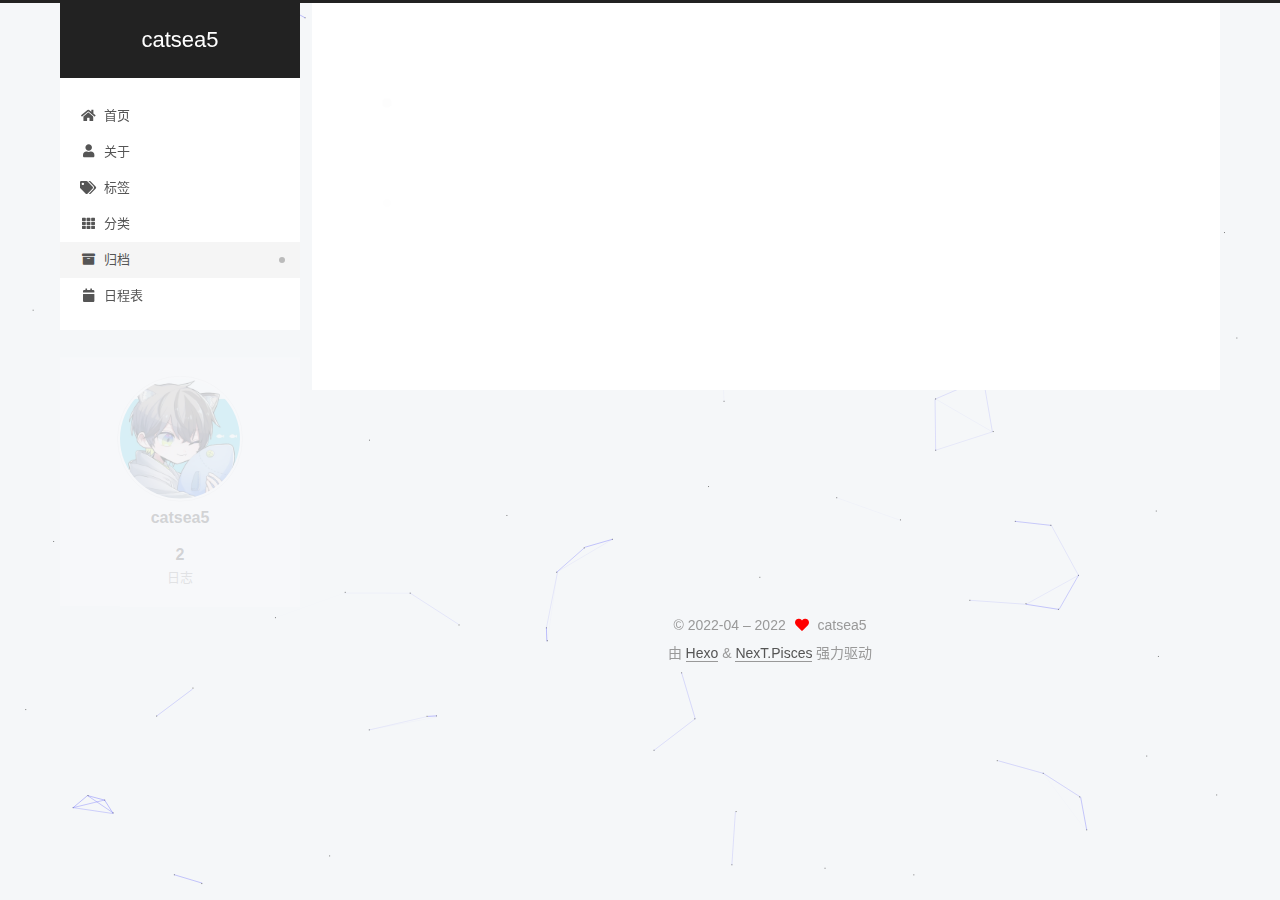
<file: archives/2022/04/index.html>
<!DOCTYPE html>
<html lang="zh-CN">
<head>
  <meta charset="UTF-8">
<meta name="viewport" content="width=device-width, initial-scale=1, maximum-scale=2">
<meta name="theme-color" content="#222">
<meta name="generator" content="Hexo 6.1.0">
  <link rel="apple-touch-icon" sizes="180x180" href="/images/apple-touch-icon-next.png">
  <link rel="icon" type="image/png" sizes="32x32" href="/images/favicon-32x32-next.png">
  <link rel="icon" type="image/png" sizes="16x16" href="/images/favicon-16x16-next.png">
  <link rel="mask-icon" href="/images/logo.svg" color="#222">

<link rel="stylesheet" href="/css/main.css">


<link rel="stylesheet" href="/lib/font-awesome/css/all.min.css">

<script id="hexo-configurations">
    var NexT = window.NexT || {};
    var CONFIG = {"hostname":"example.com","root":"/","scheme":"Pisces","version":"7.8.0","exturl":false,"sidebar":{"position":"left","display":"post","padding":18,"offset":12,"onmobile":false},"copycode":{"enable":false,"show_result":false,"style":null},"back2top":{"enable":true,"sidebar":false,"scrollpercent":false},"bookmark":{"enable":false,"color":"#222","save":"auto"},"fancybox":false,"mediumzoom":false,"lazyload":false,"pangu":false,"comments":{"style":"tabs","active":null,"storage":true,"lazyload":false,"nav":null},"algolia":{"hits":{"per_page":10},"labels":{"input_placeholder":"Search for Posts","hits_empty":"We didn't find any results for the search: ${query}","hits_stats":"${hits} results found in ${time} ms"}},"localsearch":{"enable":false,"trigger":"auto","top_n_per_article":1,"unescape":false,"preload":false},"motion":{"enable":true,"async":false,"transition":{"post_block":"fadeIn","post_header":"slideDownIn","post_body":"slideDownIn","coll_header":"slideLeftIn","sidebar":"slideUpIn"}}};
  </script>

  <meta property="og:type" content="website">
<meta property="og:title" content="catsea5">
<meta property="og:url" content="http://example.com/archives/2022/04/index.html">
<meta property="og:site_name" content="catsea5">
<meta property="og:locale" content="zh_CN">
<meta property="article:author" content="catsea5">
<meta name="twitter:card" content="summary">

<link rel="canonical" href="http://example.com/archives/2022/04/">


<script id="page-configurations">
  // https://hexo.io/docs/variables.html
  CONFIG.page = {
    sidebar: "",
    isHome : false,
    isPost : false,
    lang   : 'zh-CN'
  };
</script>

  <title>归档 | catsea5</title>
  






  <noscript>
  <style>
  .use-motion .brand,
  .use-motion .menu-item,
  .sidebar-inner,
  .use-motion .post-block,
  .use-motion .pagination,
  .use-motion .comments,
  .use-motion .post-header,
  .use-motion .post-body,
  .use-motion .collection-header { opacity: initial; }

  .use-motion .site-title,
  .use-motion .site-subtitle {
    opacity: initial;
    top: initial;
  }

  .use-motion .logo-line-before i { left: initial; }
  .use-motion .logo-line-after i { right: initial; }
  </style>
</noscript>

</head>

<body itemscope itemtype="http://schema.org/WebPage">
  <div class="container use-motion">
    <div class="headband"></div>

    <header class="header" itemscope itemtype="http://schema.org/WPHeader">
      <div class="header-inner"><div class="site-brand-container">
  <div class="site-nav-toggle">
    <div class="toggle" aria-label="切换导航栏">
      <span class="toggle-line toggle-line-first"></span>
      <span class="toggle-line toggle-line-middle"></span>
      <span class="toggle-line toggle-line-last"></span>
    </div>
  </div>

  <div class="site-meta">

    <a href="/" class="brand" rel="start">
      <span class="logo-line-before"><i></i></span>
      <h1 class="site-title">catsea5</h1>
      <span class="logo-line-after"><i></i></span>
    </a>
  </div>

  <div class="site-nav-right">
    <div class="toggle popup-trigger">
    </div>
  </div>
</div>




<nav class="site-nav">
  <ul id="menu" class="main-menu menu">
        <li class="menu-item menu-item-home">

    <a href="/" rel="section"><i class="fa fa-home fa-fw"></i>首页</a>

  </li>
        <li class="menu-item menu-item-about">

    <a href="/about/" rel="section"><i class="fa fa-user fa-fw"></i>关于</a>

  </li>
        <li class="menu-item menu-item-tags">

    <a href="/tags/" rel="section"><i class="fa fa-tags fa-fw"></i>标签</a>

  </li>
        <li class="menu-item menu-item-categories">

    <a href="/categories/" rel="section"><i class="fa fa-th fa-fw"></i>分类</a>

  </li>
        <li class="menu-item menu-item-archives">

    <a href="/archives/" rel="section"><i class="fa fa-archive fa-fw"></i>归档</a>

  </li>
        <li class="menu-item menu-item-schedule">

    <a href="/schedule/" rel="section"><i class="fa fa-calendar fa-fw"></i>日程表</a>

  </li>
  </ul>
</nav>




</div>
    </header>

    
  <div class="back-to-top">
    <i class="fa fa-arrow-up"></i>
    <span>0%</span>
  </div>


    <main class="main">
      <div class="main-inner">
        <div class="content-wrap">
          

          <div class="content archive">
            

  
  
  
  <div class="post-block">
    <div class="posts-collapse">
      <div class="collection-title">
        <span class="collection-header">嗯..! 目前共计 2 篇日志。 继续努力。</span>
      </div>

      
    <div class="collection-year">
      <span class="collection-header">2022</span>
    </div>

  <article itemscope itemtype="http://schema.org/Article">
    <header class="post-header">

      <div class="post-meta">
        <time itemprop="dateCreated"
              datetime="2022-04-08T17:03:00+08:00"
              content="2022-04-08">
          04-08
        </time>
      </div>

      <div class="post-title">
          <a class="post-title-link" href="/2022/04/08/MyBatis%E6%A1%86%E6%9E%B6%E7%AC%94%E8%AE%B0/" itemprop="url">
            <span itemprop="name">MyBatis框架笔记</span>
          </a>
      </div>

    </header>
  </article>


    </div>
  </div>
  
  
  

  



          </div>
          

<script>
  window.addEventListener('tabs:register', () => {
    let { activeClass } = CONFIG.comments;
    if (CONFIG.comments.storage) {
      activeClass = localStorage.getItem('comments_active') || activeClass;
    }
    if (activeClass) {
      let activeTab = document.querySelector(`a[href="#comment-${activeClass}"]`);
      if (activeTab) {
        activeTab.click();
      }
    }
  });
  if (CONFIG.comments.storage) {
    window.addEventListener('tabs:click', event => {
      if (!event.target.matches('.tabs-comment .tab-content .tab-pane')) return;
      let commentClass = event.target.classList[1];
      localStorage.setItem('comments_active', commentClass);
    });
  }
</script>

        </div>
          
  
  <div class="toggle sidebar-toggle">
    <span class="toggle-line toggle-line-first"></span>
    <span class="toggle-line toggle-line-middle"></span>
    <span class="toggle-line toggle-line-last"></span>
  </div>

  <aside class="sidebar">
    <div class="sidebar-inner">

      <ul class="sidebar-nav motion-element">
        <li class="sidebar-nav-toc">
          文章目录
        </li>
        <li class="sidebar-nav-overview">
          站点概览
        </li>
      </ul>

      <!--noindex-->
      <div class="post-toc-wrap sidebar-panel">
      </div>
      <!--/noindex-->

      <div class="site-overview-wrap sidebar-panel">
        <div class="site-author motion-element" itemprop="author" itemscope itemtype="http://schema.org/Person">
    <img class="site-author-image" itemprop="image" alt="catsea5"
      src="/images/user.png">
  <p class="site-author-name" itemprop="name">catsea5</p>
  <div class="site-description" itemprop="description"></div>
</div>
<div class="site-state-wrap motion-element">
  <nav class="site-state">
      <div class="site-state-item site-state-posts">
          <a href="/archives/">
        
          <span class="site-state-item-count">2</span>
          <span class="site-state-item-name">日志</span>
        </a>
      </div>
  </nav>
</div>



      </div>

    </div>
  </aside>
  <div id="sidebar-dimmer"></div>


      </div>
    </main>

    <footer class="footer">
      <div class="footer-inner">
        

        

<div class="copyright">
  
  &copy; 2022-04 – 
  <span itemprop="copyrightYear">2022</span>
  <span class="with-love">
    <i class="fa fa-heart"></i>
  </span>
  <span class="author" itemprop="copyrightHolder">catsea5</span>
</div>
  <div class="powered-by">由 <a href="https://hexo.io/" class="theme-link" rel="noopener" target="_blank">Hexo</a> & <a href="https://pisces.theme-next.org/" class="theme-link" rel="noopener" target="_blank">NexT.Pisces</a> 强力驱动
  </div>

        








      </div>
    </footer>
  </div>

  
  
  <script color='0,0,255' opacity='0.5' zIndex='-1' count='99' src="/lib/canvas-nest/canvas-nest.min.js"></script>
  <script src="/lib/anime.min.js"></script>
  <script src="/lib/velocity/velocity.min.js"></script>
  <script src="/lib/velocity/velocity.ui.min.js"></script>

<script src="/js/utils.js"></script>

<script src="/js/motion.js"></script>


<script src="/js/schemes/pisces.js"></script>


<script src="/js/next-boot.js"></script>




  















  

  

</body>
</html>
</file>
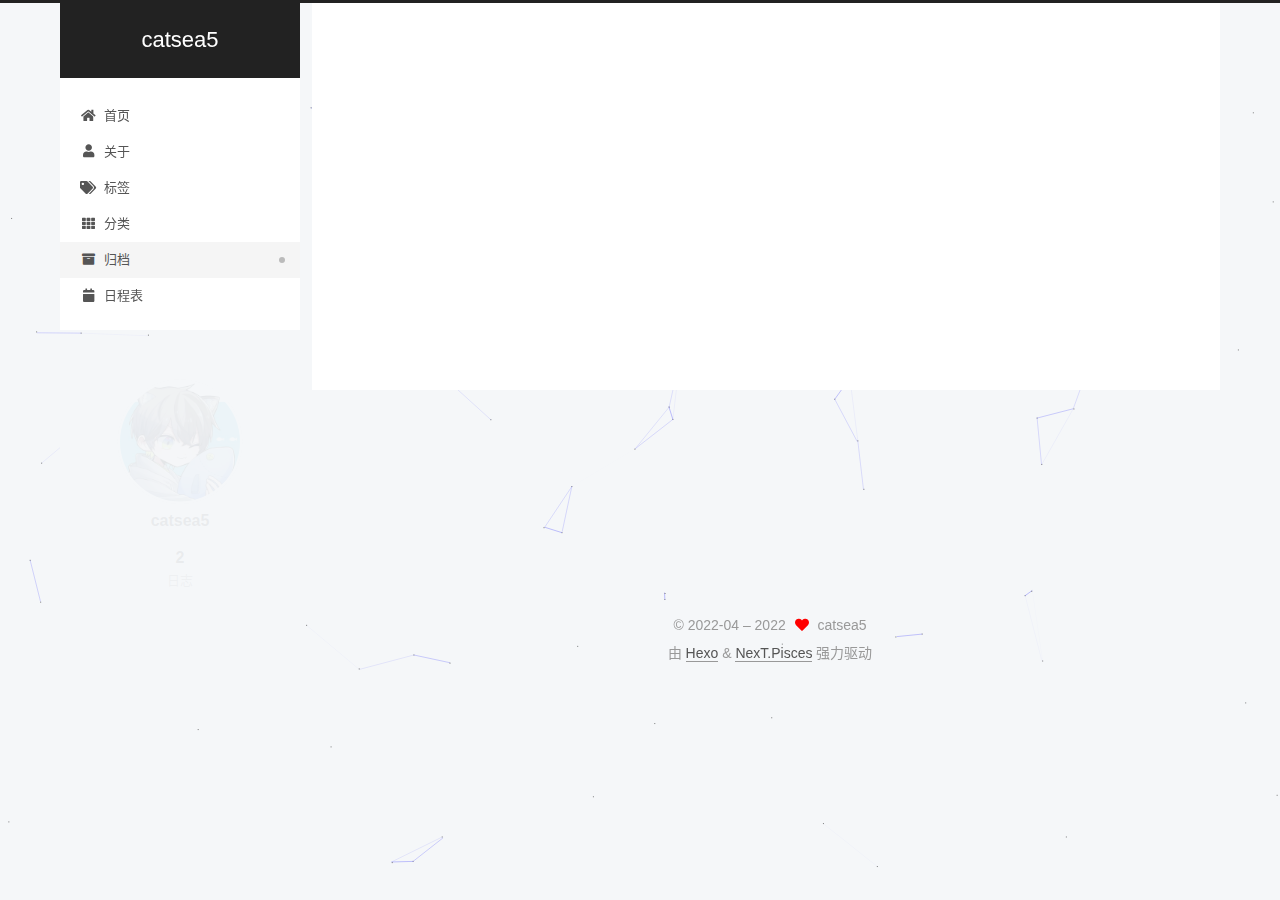
<file: archives/2022/12/index.html>
<!DOCTYPE html>
<html lang="zh-CN">
<head>
  <meta charset="UTF-8">
<meta name="viewport" content="width=device-width, initial-scale=1, maximum-scale=2">
<meta name="theme-color" content="#222">
<meta name="generator" content="Hexo 6.1.0">
  <link rel="apple-touch-icon" sizes="180x180" href="/images/apple-touch-icon-next.png">
  <link rel="icon" type="image/png" sizes="32x32" href="/images/favicon-32x32-next.png">
  <link rel="icon" type="image/png" sizes="16x16" href="/images/favicon-16x16-next.png">
  <link rel="mask-icon" href="/images/logo.svg" color="#222">

<link rel="stylesheet" href="/css/main.css">


<link rel="stylesheet" href="/lib/font-awesome/css/all.min.css">

<script id="hexo-configurations">
    var NexT = window.NexT || {};
    var CONFIG = {"hostname":"example.com","root":"/","scheme":"Pisces","version":"7.8.0","exturl":false,"sidebar":{"position":"left","display":"post","padding":18,"offset":12,"onmobile":false},"copycode":{"enable":false,"show_result":false,"style":null},"back2top":{"enable":true,"sidebar":false,"scrollpercent":false},"bookmark":{"enable":false,"color":"#222","save":"auto"},"fancybox":false,"mediumzoom":false,"lazyload":false,"pangu":false,"comments":{"style":"tabs","active":null,"storage":true,"lazyload":false,"nav":null},"algolia":{"hits":{"per_page":10},"labels":{"input_placeholder":"Search for Posts","hits_empty":"We didn't find any results for the search: ${query}","hits_stats":"${hits} results found in ${time} ms"}},"localsearch":{"enable":false,"trigger":"auto","top_n_per_article":1,"unescape":false,"preload":false},"motion":{"enable":true,"async":false,"transition":{"post_block":"fadeIn","post_header":"slideDownIn","post_body":"slideDownIn","coll_header":"slideLeftIn","sidebar":"slideUpIn"}}};
  </script>

  <meta property="og:type" content="website">
<meta property="og:title" content="catsea5">
<meta property="og:url" content="http://example.com/archives/2022/12/index.html">
<meta property="og:site_name" content="catsea5">
<meta property="og:locale" content="zh_CN">
<meta property="article:author" content="catsea5">
<meta name="twitter:card" content="summary">

<link rel="canonical" href="http://example.com/archives/2022/12/">


<script id="page-configurations">
  // https://hexo.io/docs/variables.html
  CONFIG.page = {
    sidebar: "",
    isHome : false,
    isPost : false,
    lang   : 'zh-CN'
  };
</script>

  <title>归档 | catsea5</title>
  






  <noscript>
  <style>
  .use-motion .brand,
  .use-motion .menu-item,
  .sidebar-inner,
  .use-motion .post-block,
  .use-motion .pagination,
  .use-motion .comments,
  .use-motion .post-header,
  .use-motion .post-body,
  .use-motion .collection-header { opacity: initial; }

  .use-motion .site-title,
  .use-motion .site-subtitle {
    opacity: initial;
    top: initial;
  }

  .use-motion .logo-line-before i { left: initial; }
  .use-motion .logo-line-after i { right: initial; }
  </style>
</noscript>

</head>

<body itemscope itemtype="http://schema.org/WebPage">
  <div class="container use-motion">
    <div class="headband"></div>

    <header class="header" itemscope itemtype="http://schema.org/WPHeader">
      <div class="header-inner"><div class="site-brand-container">
  <div class="site-nav-toggle">
    <div class="toggle" aria-label="切换导航栏">
      <span class="toggle-line toggle-line-first"></span>
      <span class="toggle-line toggle-line-middle"></span>
      <span class="toggle-line toggle-line-last"></span>
    </div>
  </div>

  <div class="site-meta">

    <a href="/" class="brand" rel="start">
      <span class="logo-line-before"><i></i></span>
      <h1 class="site-title">catsea5</h1>
      <span class="logo-line-after"><i></i></span>
    </a>
  </div>

  <div class="site-nav-right">
    <div class="toggle popup-trigger">
    </div>
  </div>
</div>




<nav class="site-nav">
  <ul id="menu" class="main-menu menu">
        <li class="menu-item menu-item-home">

    <a href="/" rel="section"><i class="fa fa-home fa-fw"></i>首页</a>

  </li>
        <li class="menu-item menu-item-about">

    <a href="/about/" rel="section"><i class="fa fa-user fa-fw"></i>关于</a>

  </li>
        <li class="menu-item menu-item-tags">

    <a href="/tags/" rel="section"><i class="fa fa-tags fa-fw"></i>标签</a>

  </li>
        <li class="menu-item menu-item-categories">

    <a href="/categories/" rel="section"><i class="fa fa-th fa-fw"></i>分类</a>

  </li>
        <li class="menu-item menu-item-archives">

    <a href="/archives/" rel="section"><i class="fa fa-archive fa-fw"></i>归档</a>

  </li>
        <li class="menu-item menu-item-schedule">

    <a href="/schedule/" rel="section"><i class="fa fa-calendar fa-fw"></i>日程表</a>

  </li>
  </ul>
</nav>




</div>
    </header>

    
  <div class="back-to-top">
    <i class="fa fa-arrow-up"></i>
    <span>0%</span>
  </div>


    <main class="main">
      <div class="main-inner">
        <div class="content-wrap">
          

          <div class="content archive">
            

  
  
  
  <div class="post-block">
    <div class="posts-collapse">
      <div class="collection-title">
        <span class="collection-header">嗯..! 目前共计 2 篇日志。 继续努力。</span>
      </div>

      
    <div class="collection-year">
      <span class="collection-header">2022</span>
    </div>

  <article itemscope itemtype="http://schema.org/Article">
    <header class="post-header">

      <div class="post-meta">
        <time itemprop="dateCreated"
              datetime="2022-12-05T10:01:00+08:00"
              content="2022-12-05">
          12-05
        </time>
      </div>

      <div class="post-title">
          <a class="post-title-link" href="/2022/12/05/JVM/" itemprop="url">
            <span itemprop="name">JVM</span>
          </a>
      </div>

    </header>
  </article>


    </div>
  </div>
  
  
  

  



          </div>
          

<script>
  window.addEventListener('tabs:register', () => {
    let { activeClass } = CONFIG.comments;
    if (CONFIG.comments.storage) {
      activeClass = localStorage.getItem('comments_active') || activeClass;
    }
    if (activeClass) {
      let activeTab = document.querySelector(`a[href="#comment-${activeClass}"]`);
      if (activeTab) {
        activeTab.click();
      }
    }
  });
  if (CONFIG.comments.storage) {
    window.addEventListener('tabs:click', event => {
      if (!event.target.matches('.tabs-comment .tab-content .tab-pane')) return;
      let commentClass = event.target.classList[1];
      localStorage.setItem('comments_active', commentClass);
    });
  }
</script>

        </div>
          
  
  <div class="toggle sidebar-toggle">
    <span class="toggle-line toggle-line-first"></span>
    <span class="toggle-line toggle-line-middle"></span>
    <span class="toggle-line toggle-line-last"></span>
  </div>

  <aside class="sidebar">
    <div class="sidebar-inner">

      <ul class="sidebar-nav motion-element">
        <li class="sidebar-nav-toc">
          文章目录
        </li>
        <li class="sidebar-nav-overview">
          站点概览
        </li>
      </ul>

      <!--noindex-->
      <div class="post-toc-wrap sidebar-panel">
      </div>
      <!--/noindex-->

      <div class="site-overview-wrap sidebar-panel">
        <div class="site-author motion-element" itemprop="author" itemscope itemtype="http://schema.org/Person">
    <img class="site-author-image" itemprop="image" alt="catsea5"
      src="/images/user.png">
  <p class="site-author-name" itemprop="name">catsea5</p>
  <div class="site-description" itemprop="description"></div>
</div>
<div class="site-state-wrap motion-element">
  <nav class="site-state">
      <div class="site-state-item site-state-posts">
          <a href="/archives/">
        
          <span class="site-state-item-count">2</span>
          <span class="site-state-item-name">日志</span>
        </a>
      </div>
  </nav>
</div>



      </div>

    </div>
  </aside>
  <div id="sidebar-dimmer"></div>


      </div>
    </main>

    <footer class="footer">
      <div class="footer-inner">
        

        

<div class="copyright">
  
  &copy; 2022-04 – 
  <span itemprop="copyrightYear">2022</span>
  <span class="with-love">
    <i class="fa fa-heart"></i>
  </span>
  <span class="author" itemprop="copyrightHolder">catsea5</span>
</div>
  <div class="powered-by">由 <a href="https://hexo.io/" class="theme-link" rel="noopener" target="_blank">Hexo</a> & <a href="https://pisces.theme-next.org/" class="theme-link" rel="noopener" target="_blank">NexT.Pisces</a> 强力驱动
  </div>

        








      </div>
    </footer>
  </div>

  
  
  <script color='0,0,255' opacity='0.5' zIndex='-1' count='99' src="/lib/canvas-nest/canvas-nest.min.js"></script>
  <script src="/lib/anime.min.js"></script>
  <script src="/lib/velocity/velocity.min.js"></script>
  <script src="/lib/velocity/velocity.ui.min.js"></script>

<script src="/js/utils.js"></script>

<script src="/js/motion.js"></script>


<script src="/js/schemes/pisces.js"></script>


<script src="/js/next-boot.js"></script>




  















  

  

</body>
</html>
</file>
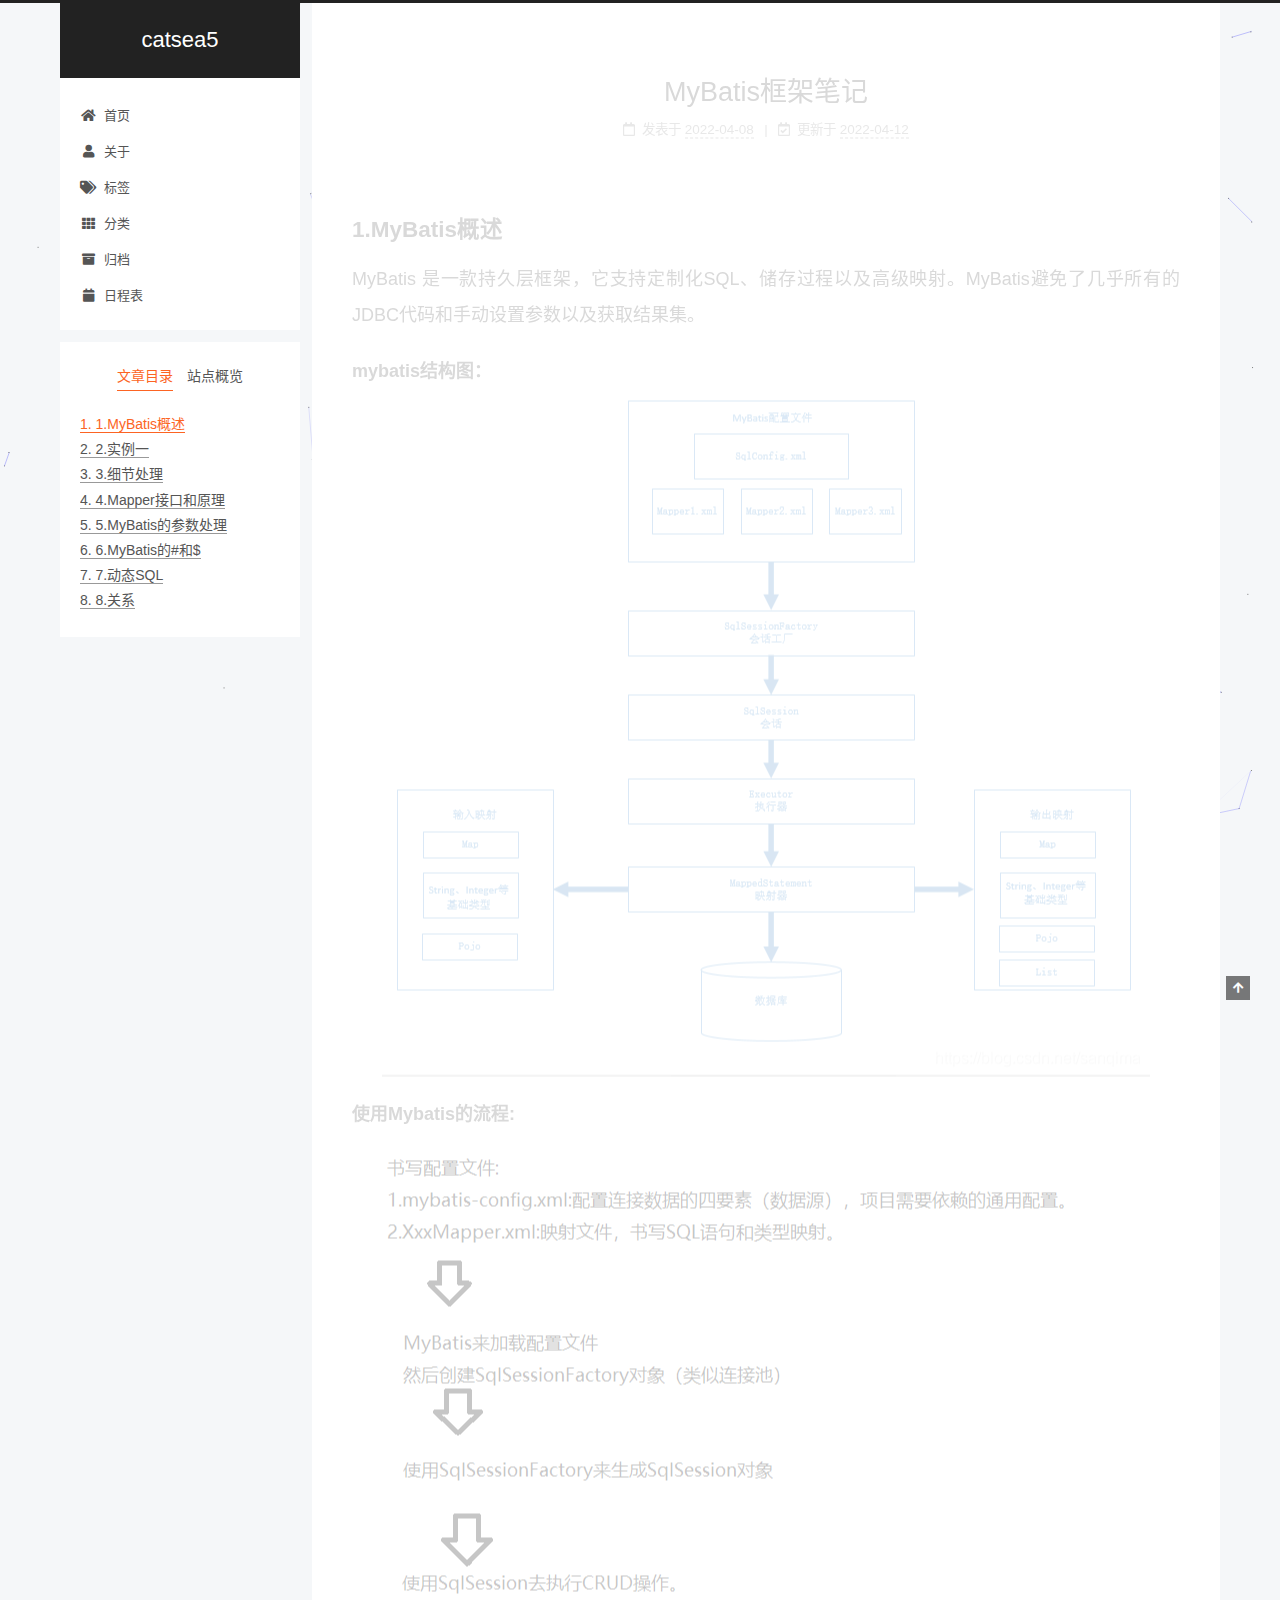
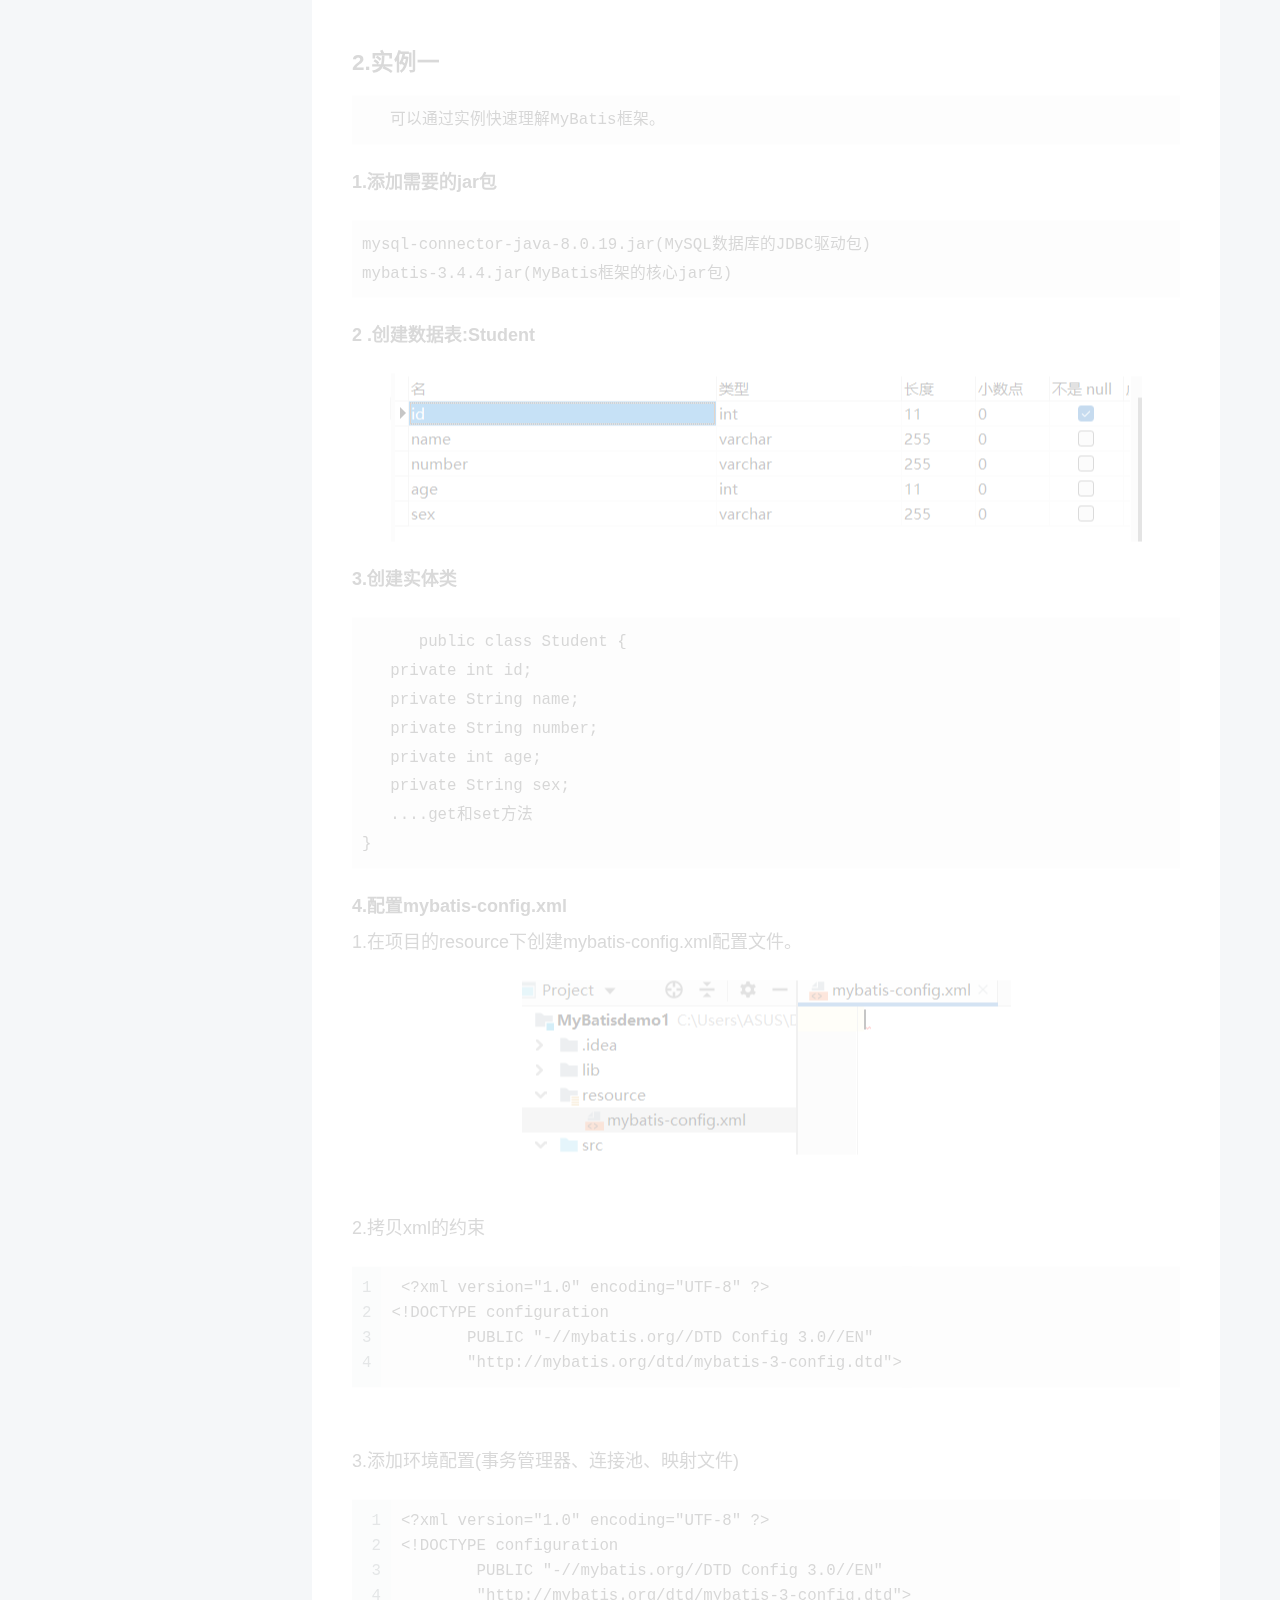
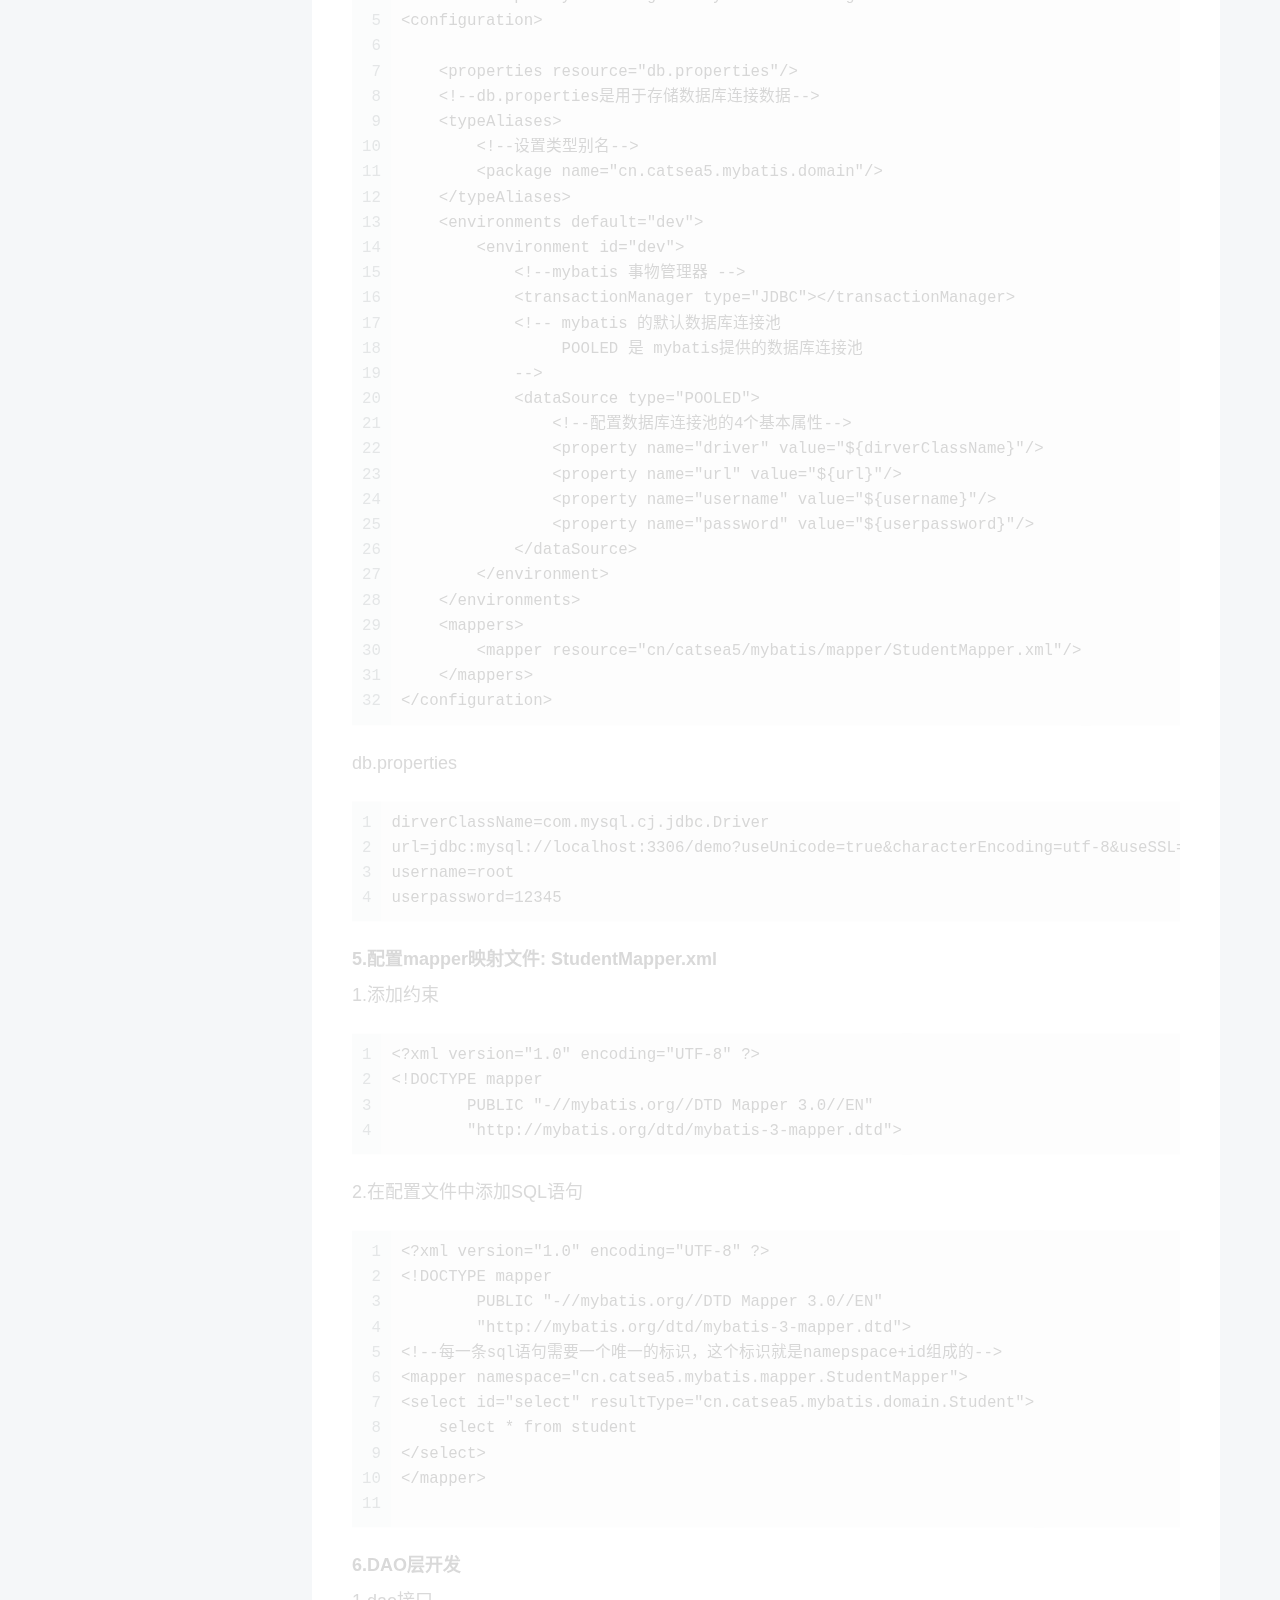
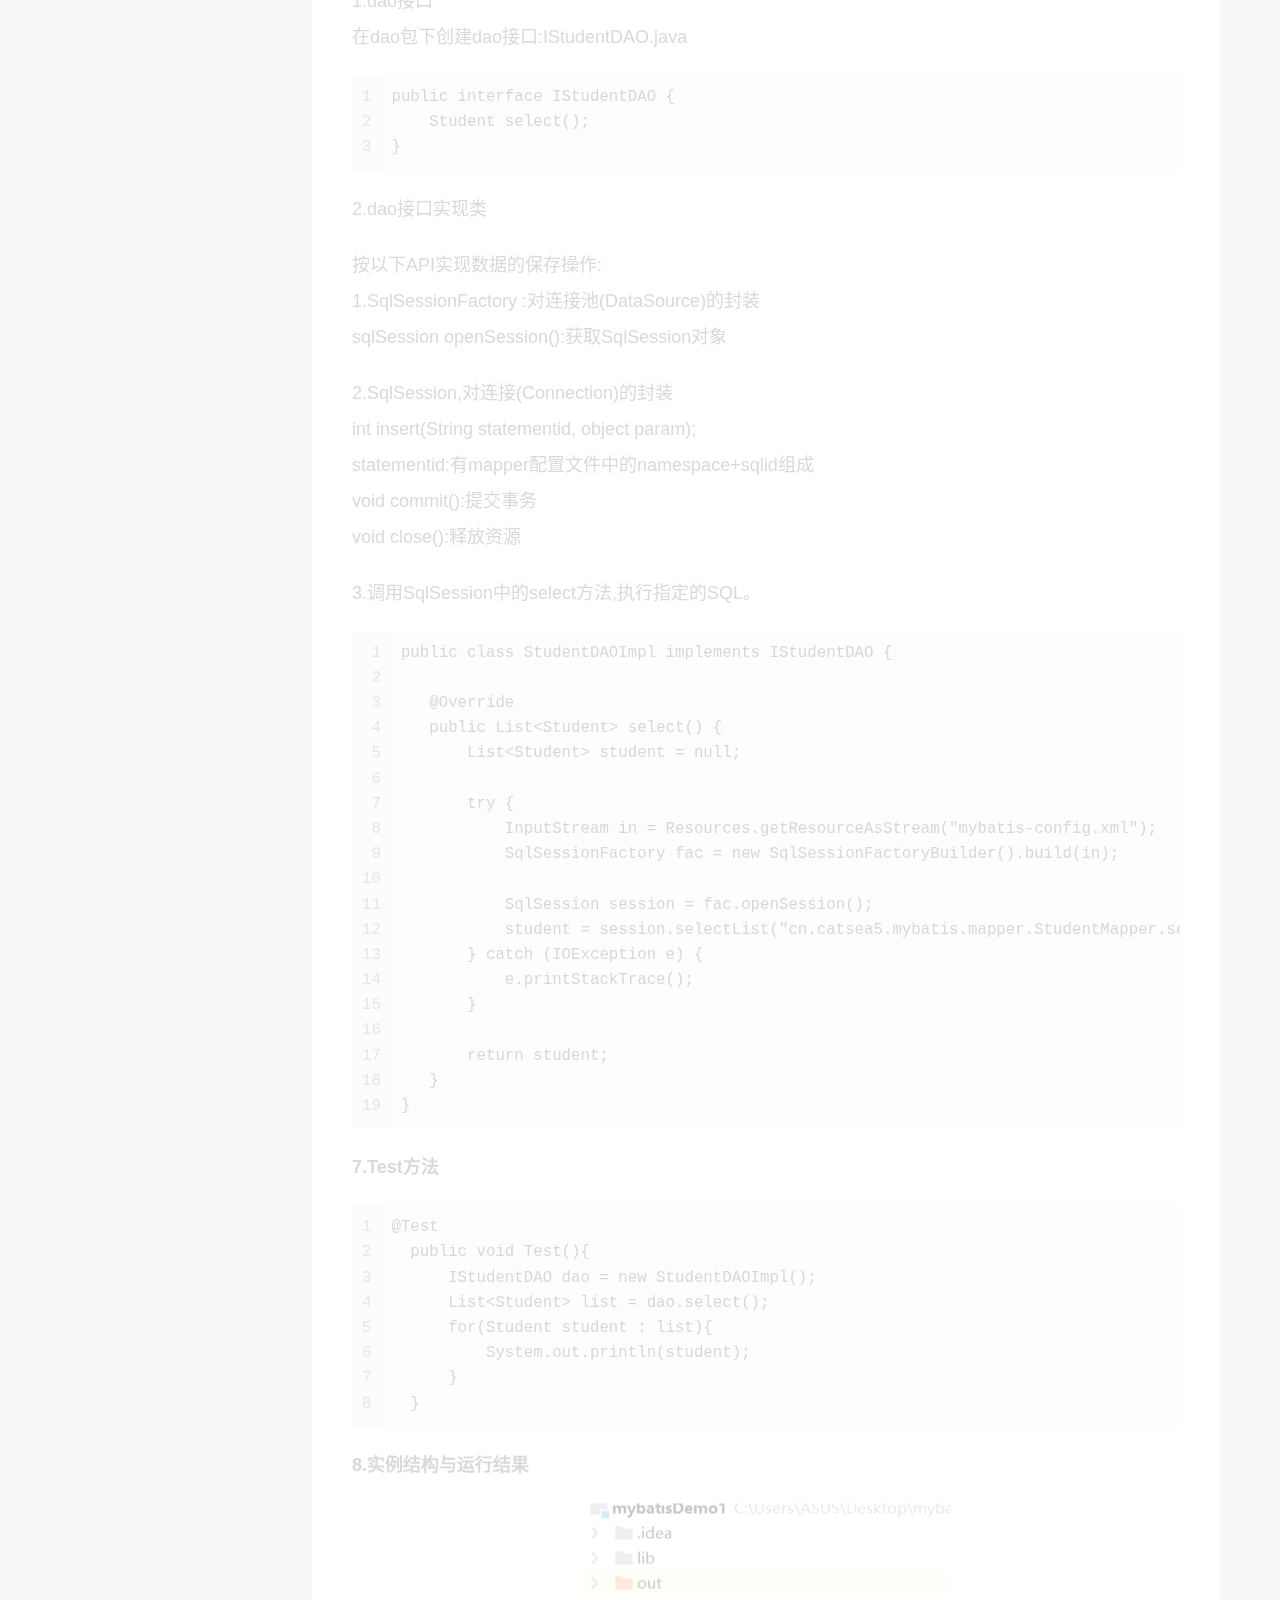
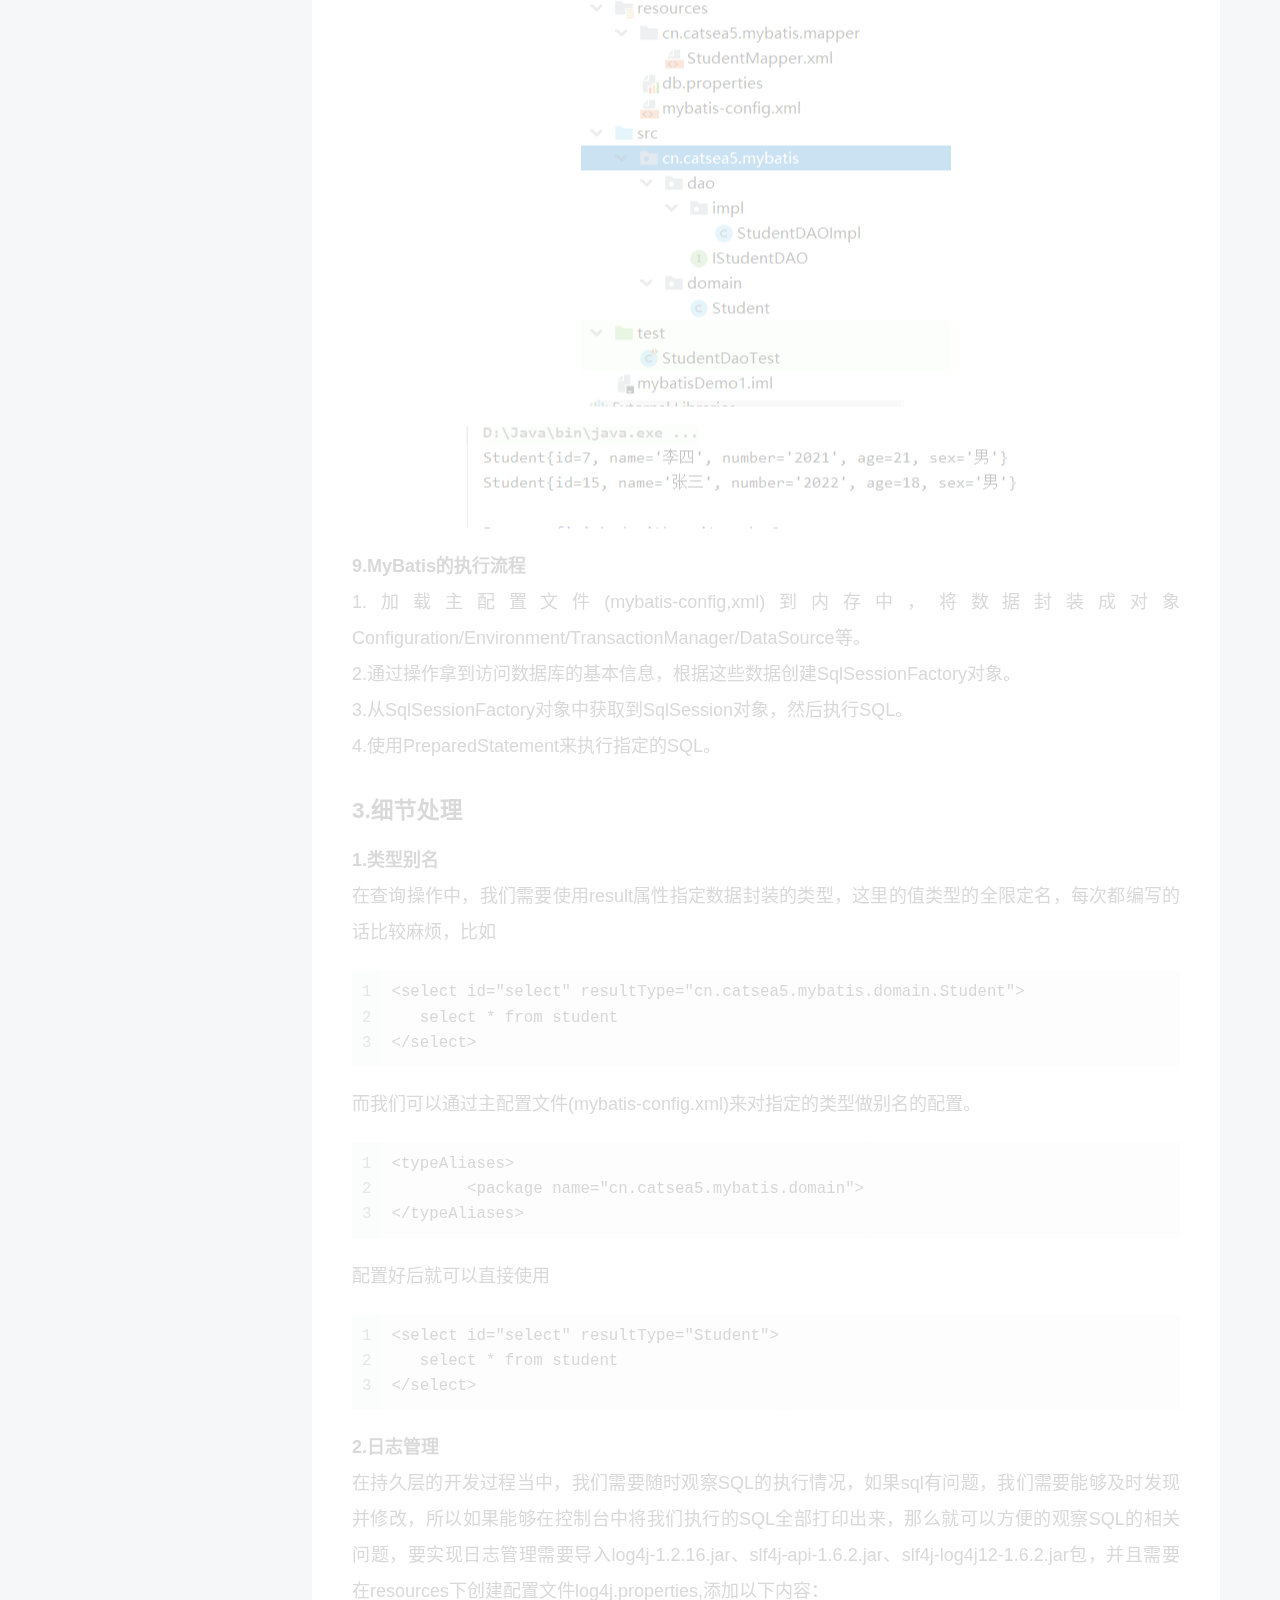
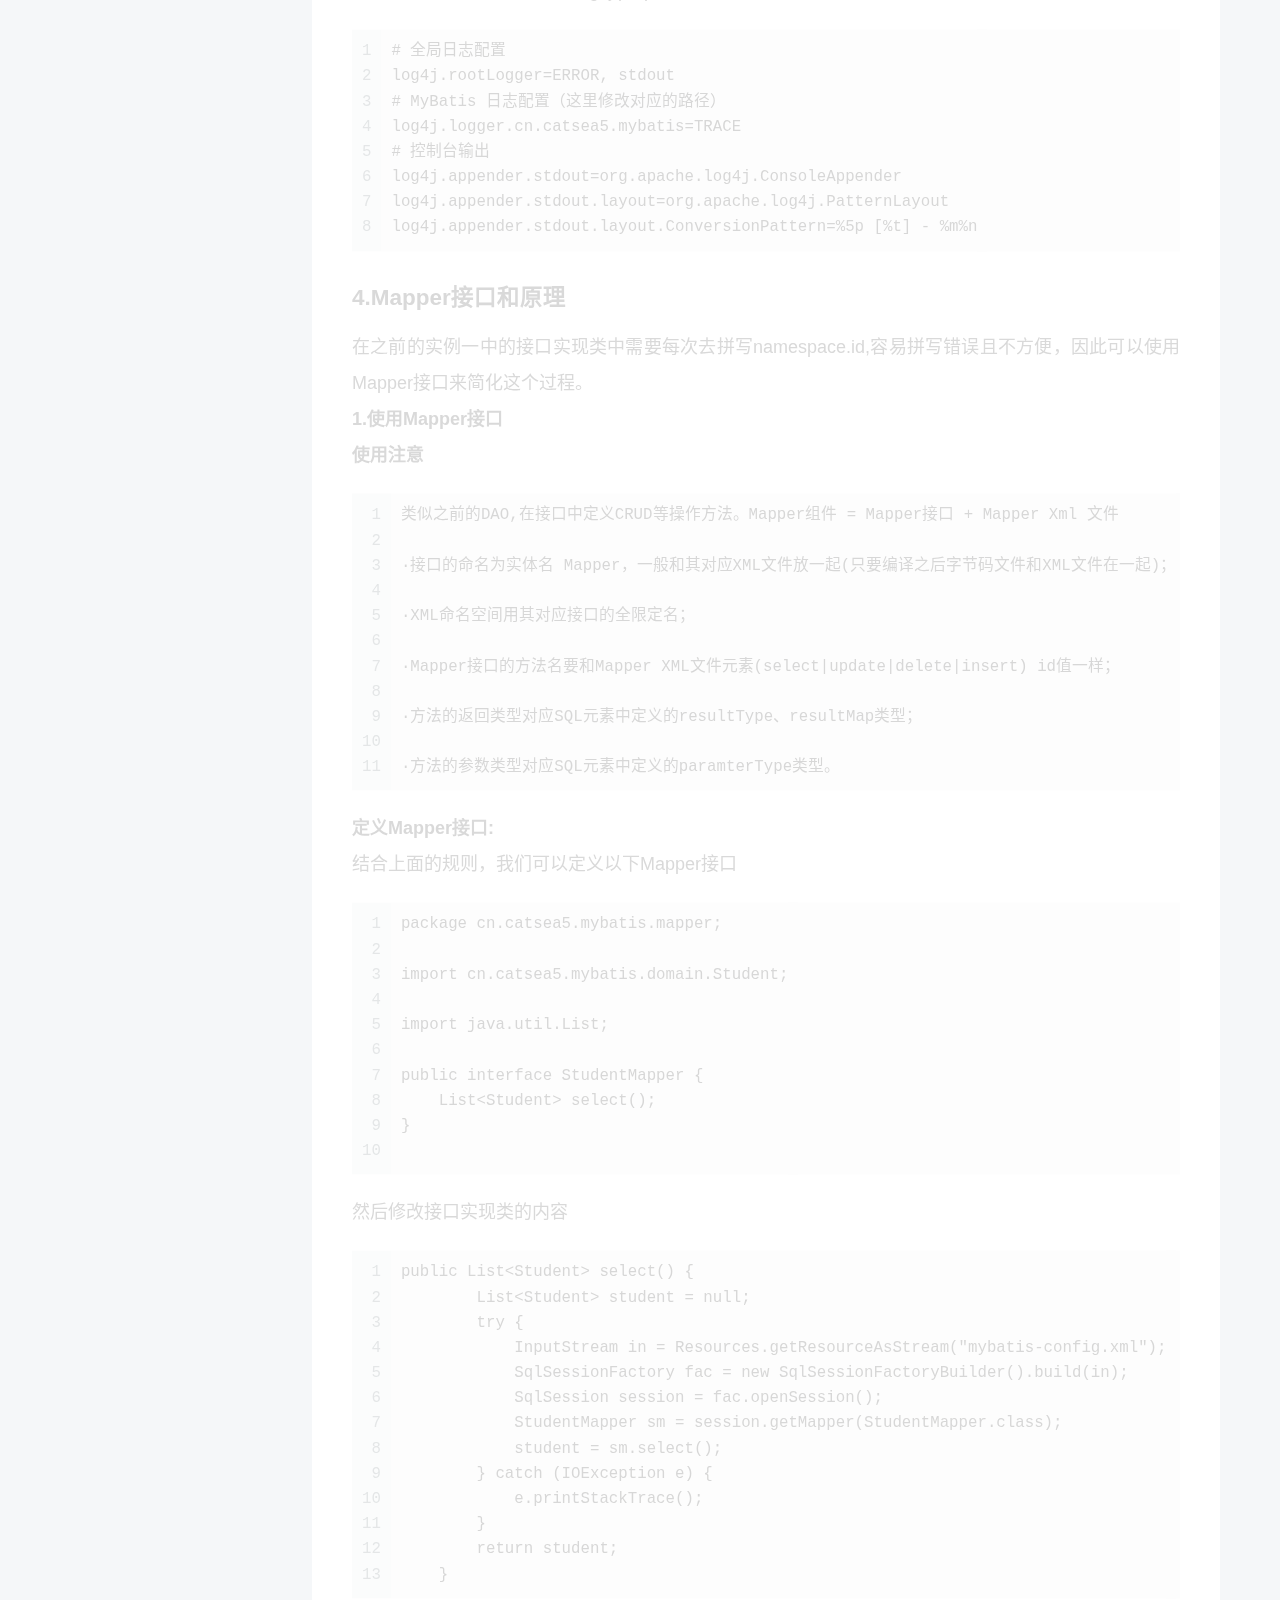
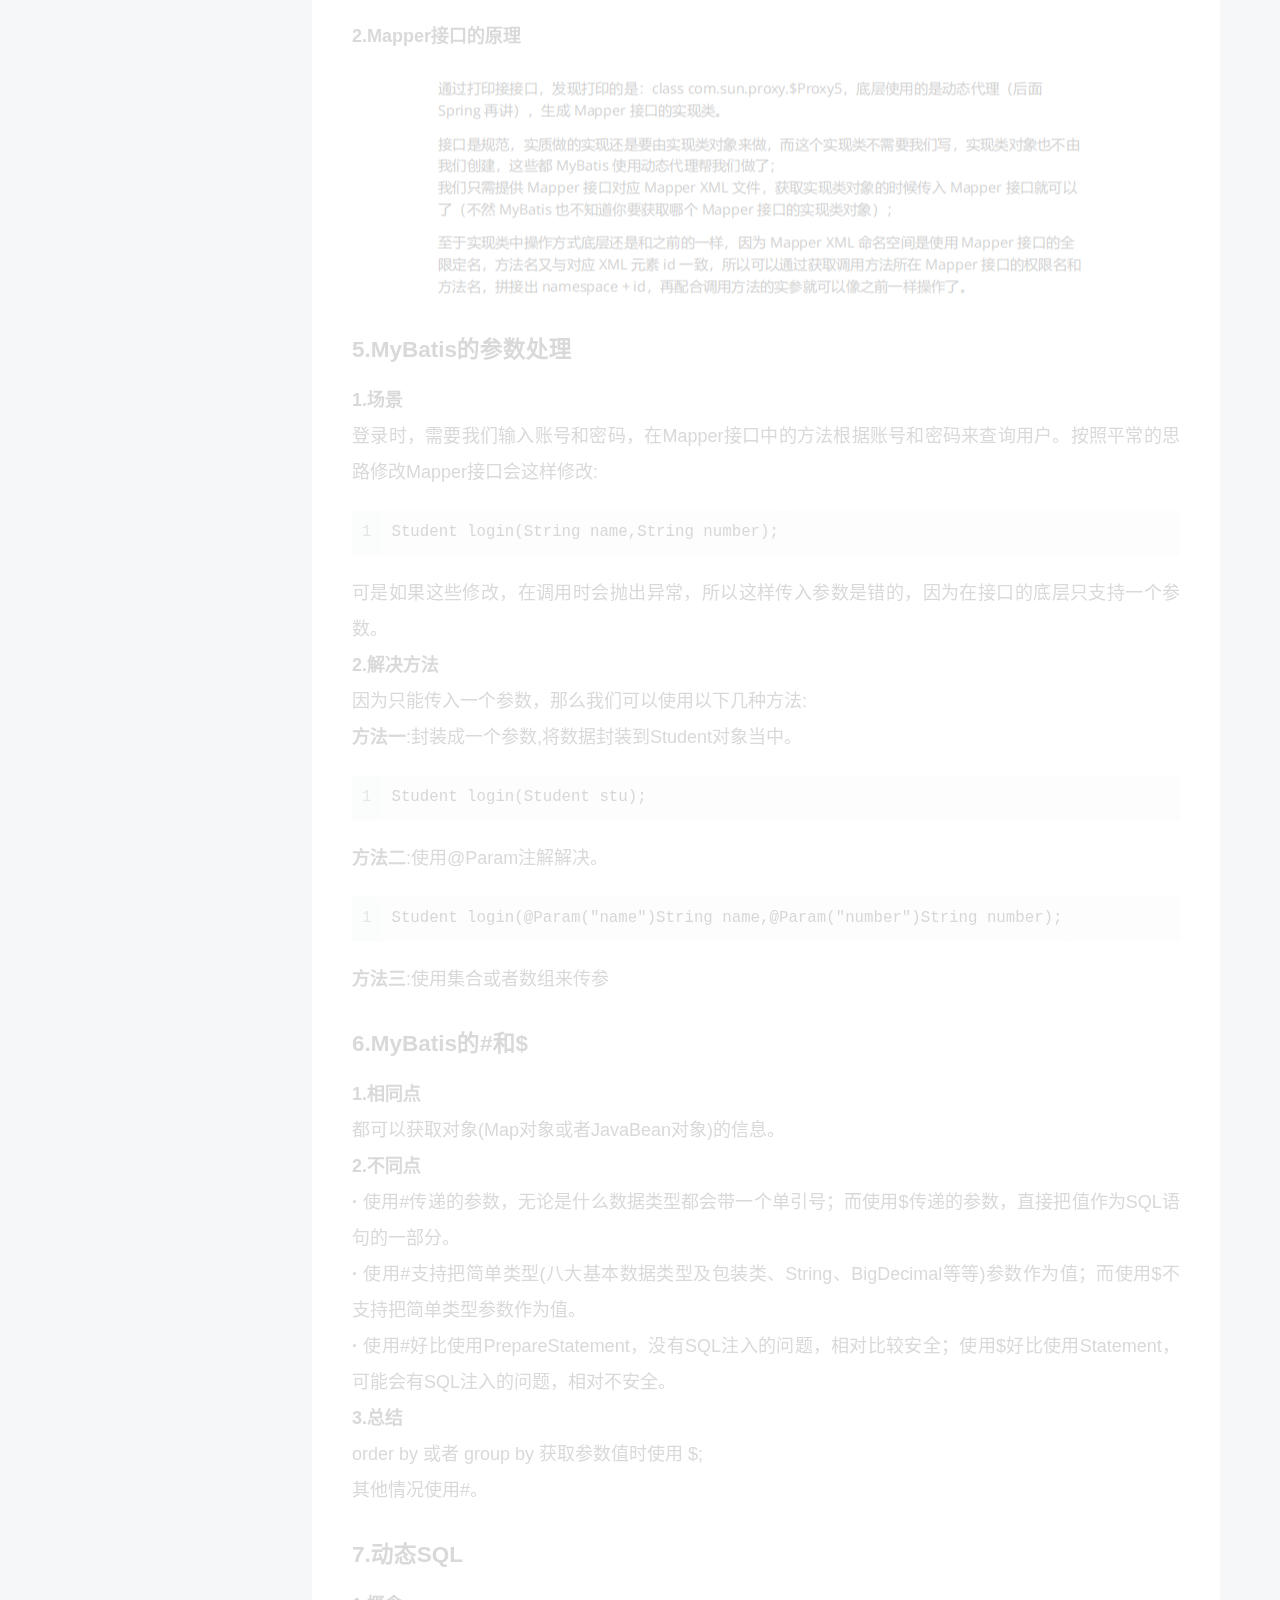
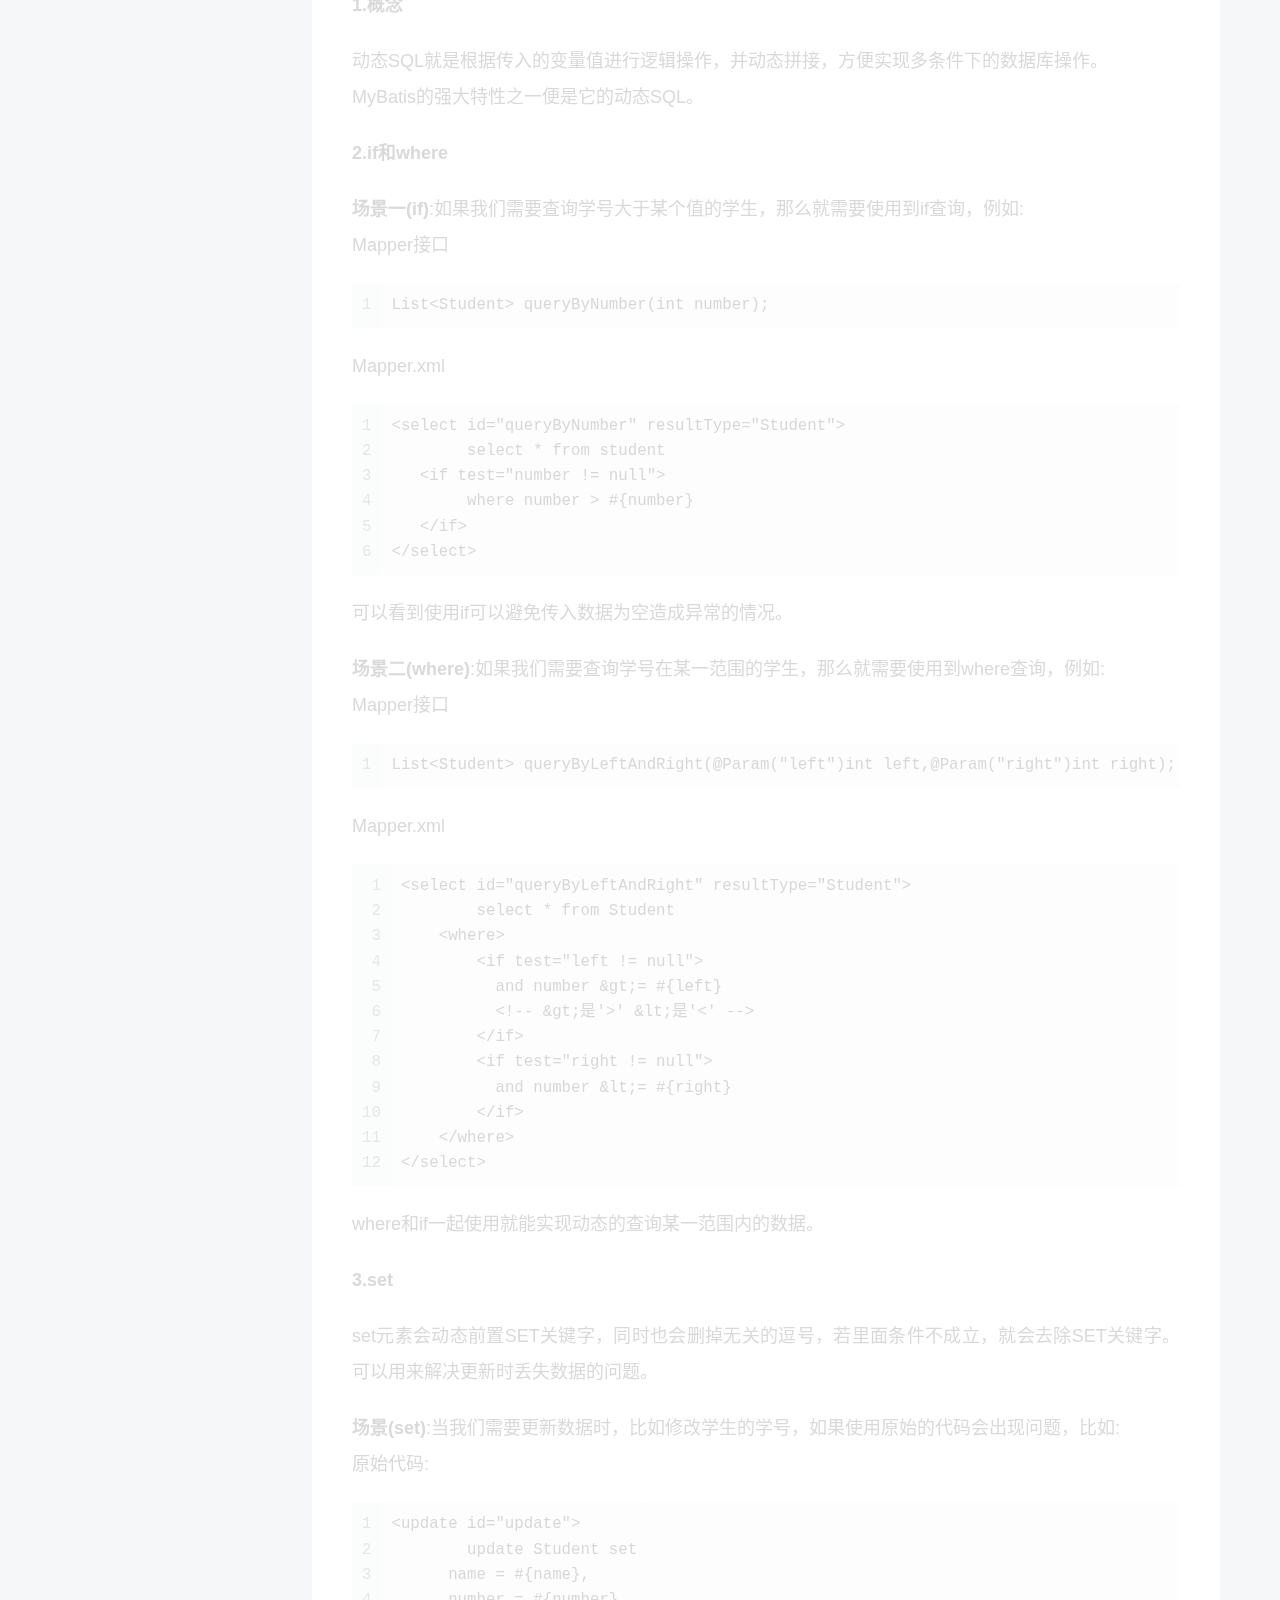
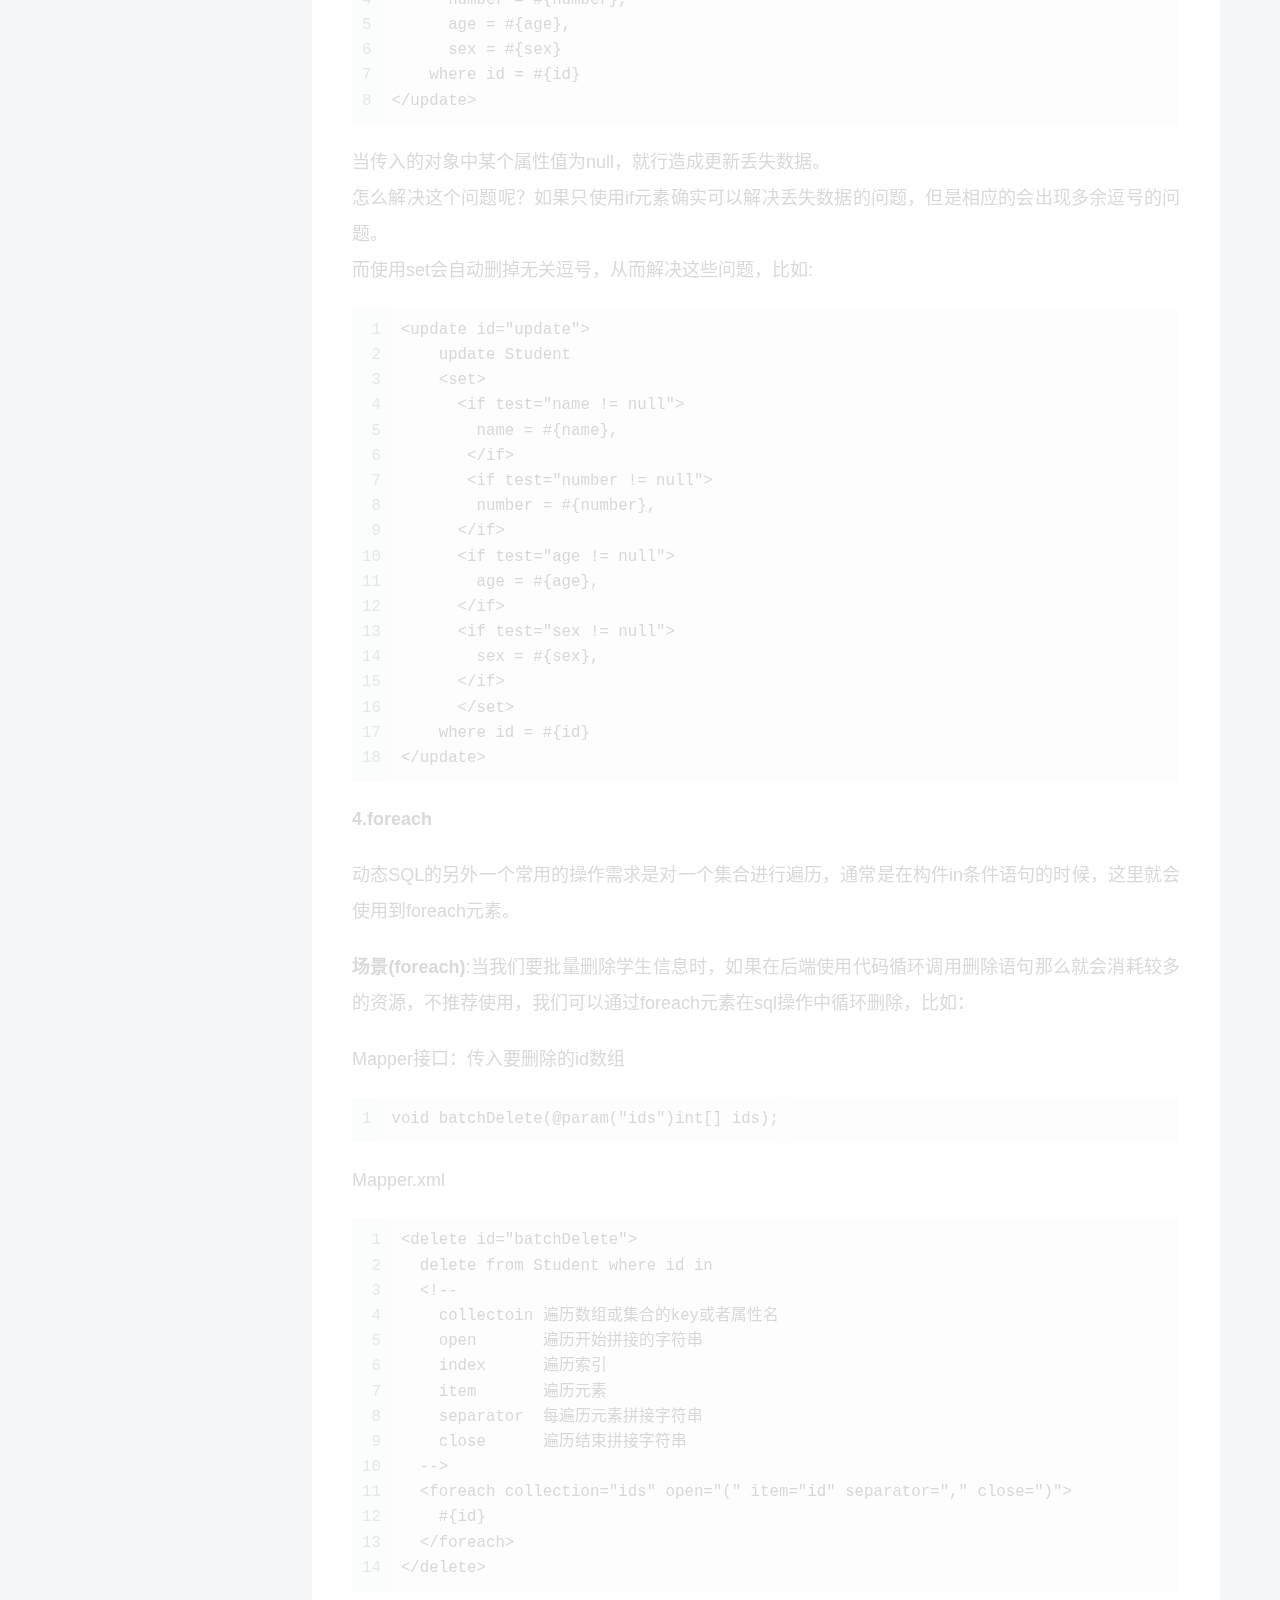
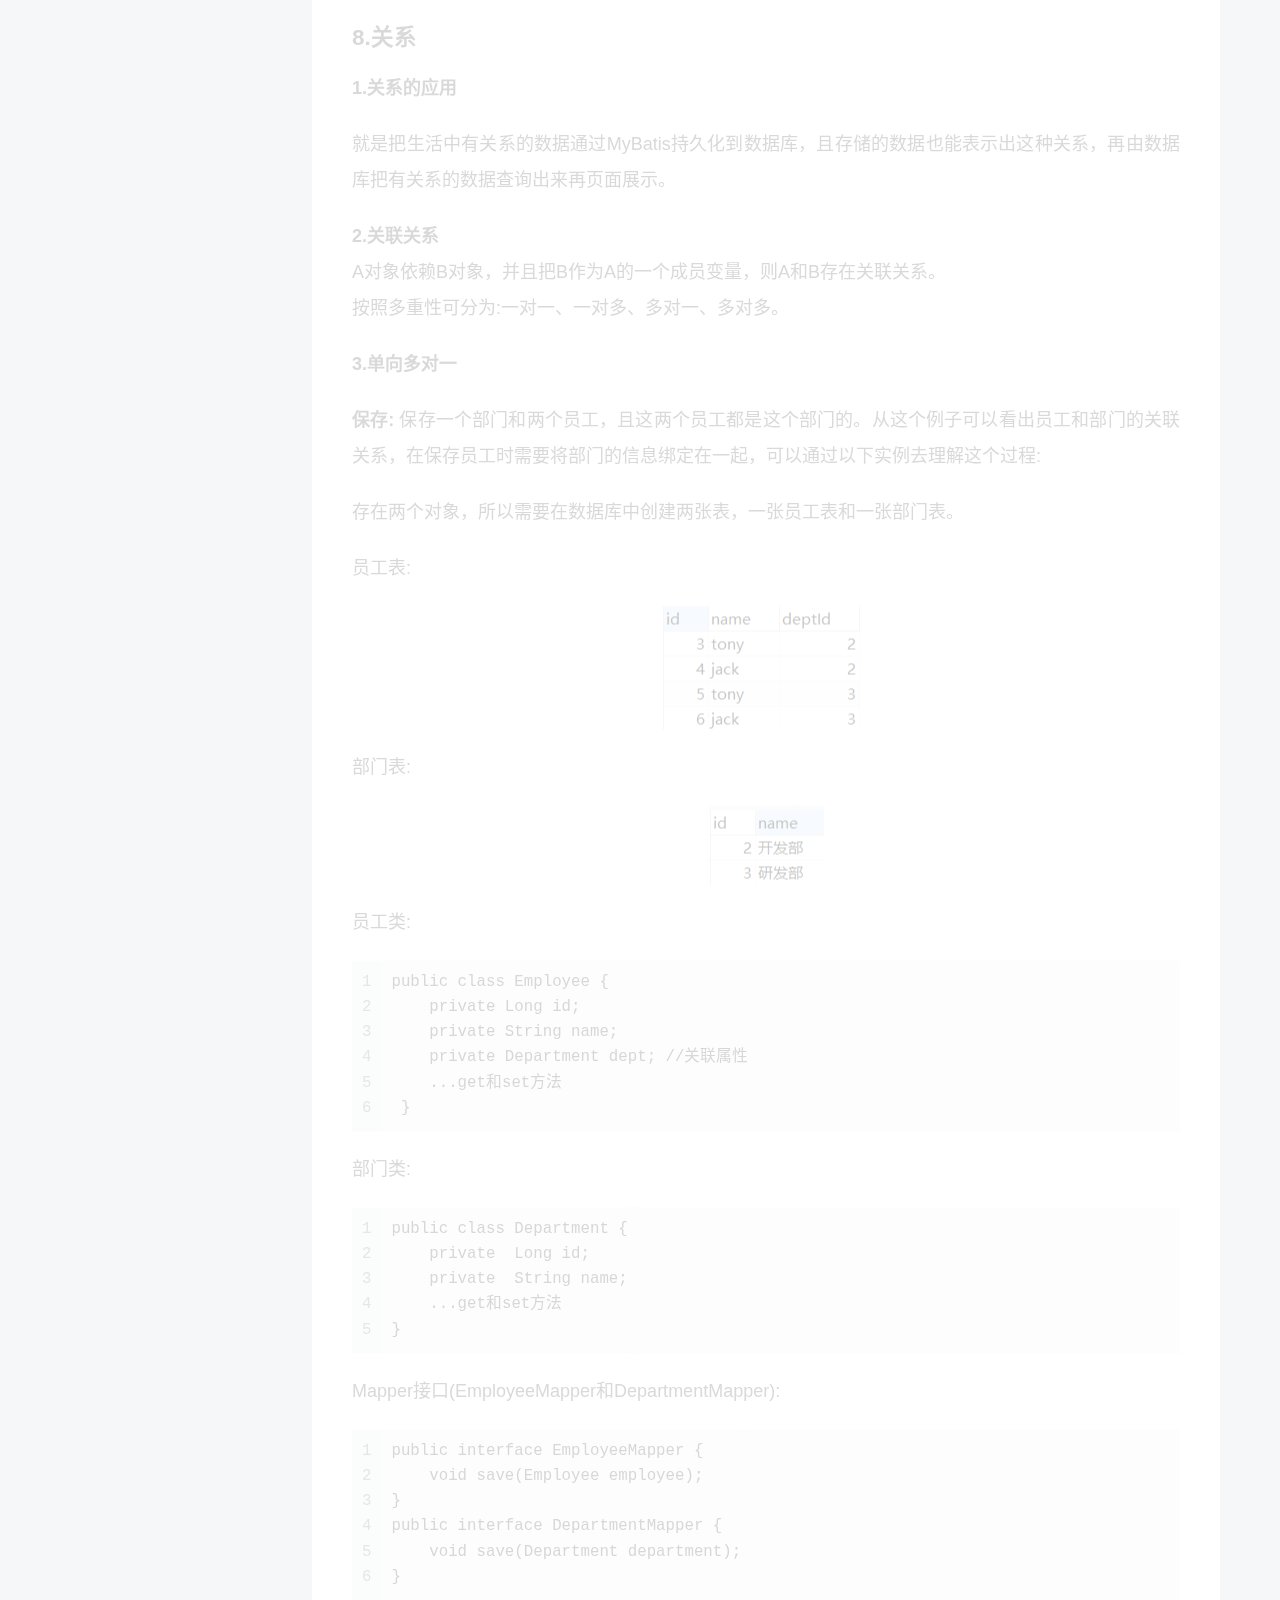
<file: 2022/04/08/MyBatis框架笔记/index.html>
<!DOCTYPE html>
<html lang="zh-CN">
<head>
  <meta charset="UTF-8">
<meta name="viewport" content="width=device-width, initial-scale=1, maximum-scale=2">
<meta name="theme-color" content="#222">
<meta name="generator" content="Hexo 6.1.0">
  <link rel="apple-touch-icon" sizes="180x180" href="/images/apple-touch-icon-next.png">
  <link rel="icon" type="image/png" sizes="32x32" href="/images/favicon-32x32-next.png">
  <link rel="icon" type="image/png" sizes="16x16" href="/images/favicon-16x16-next.png">
  <link rel="mask-icon" href="/images/logo.svg" color="#222">

<link rel="stylesheet" href="/css/main.css">


<link rel="stylesheet" href="/lib/font-awesome/css/all.min.css">

<script id="hexo-configurations">
    var NexT = window.NexT || {};
    var CONFIG = {"hostname":"example.com","root":"/","scheme":"Pisces","version":"7.8.0","exturl":false,"sidebar":{"position":"left","display":"post","padding":18,"offset":12,"onmobile":false},"copycode":{"enable":false,"show_result":false,"style":null},"back2top":{"enable":true,"sidebar":false,"scrollpercent":false},"bookmark":{"enable":false,"color":"#222","save":"auto"},"fancybox":false,"mediumzoom":false,"lazyload":false,"pangu":false,"comments":{"style":"tabs","active":null,"storage":true,"lazyload":false,"nav":null},"algolia":{"hits":{"per_page":10},"labels":{"input_placeholder":"Search for Posts","hits_empty":"We didn't find any results for the search: ${query}","hits_stats":"${hits} results found in ${time} ms"}},"localsearch":{"enable":false,"trigger":"auto","top_n_per_article":1,"unescape":false,"preload":false},"motion":{"enable":true,"async":false,"transition":{"post_block":"fadeIn","post_header":"slideDownIn","post_body":"slideDownIn","coll_header":"slideLeftIn","sidebar":"slideUpIn"}}};
  </script>

  <meta name="description" content="1.MyBatis概述 MyBatis 是一款持久层框架，它支持定制化SQL、储存过程以及高级映射。MyBatis避免了几乎所有的JDBC代码和手动设置参数以及获取结果集。   mybatis结构图： 使用Mybatis的流程:  2.实例一   可以通过实例快速理解MyBatis框架。      1.添加需要的jar包   mysql-connector-java-8.0.19.jar(MySQ">
<meta property="og:type" content="article">
<meta property="og:title" content="MyBatis框架笔记">
<meta property="og:url" content="http://example.com/2022/04/08/MyBatis%E6%A1%86%E6%9E%B6%E7%AC%94%E8%AE%B0/index.html">
<meta property="og:site_name" content="catsea5">
<meta property="og:description" content="1.MyBatis概述 MyBatis 是一款持久层框架，它支持定制化SQL、储存过程以及高级映射。MyBatis避免了几乎所有的JDBC代码和手动设置参数以及获取结果集。   mybatis结构图： 使用Mybatis的流程:  2.实例一   可以通过实例快速理解MyBatis框架。      1.添加需要的jar包   mysql-connector-java-8.0.19.jar(MySQ">
<meta property="og:locale" content="zh_CN">
<meta property="og:image" content="http://example.com/images/pasted-2.png">
<meta property="og:image" content="http://example.com/images/pasted-3.png">
<meta property="og:image" content="http://example.com/images/pasted-4.png">
<meta property="og:image" content="http://example.com/images/pasted-5.png">
<meta property="og:image" content="http://example.com/images/pasted-7.png">
<meta property="og:image" content="http://example.com/images/pasted-6.png">
<meta property="og:image" content="http://example.com/images/pasted-8.png">
<meta property="og:image" content="http://example.com/images/pasted-9.png">
<meta property="og:image" content="http://example.com/images/pasted-10.png">
<meta property="og:image" content="http://example.com/images/pasted-11.png">
<meta property="og:image" content="http://example.com/images/pasted-12.png">
<meta property="article:published_time" content="2022-04-08T09:03:00.000Z">
<meta property="article:modified_time" content="2022-04-12T11:10:31.435Z">
<meta property="article:author" content="catsea5">
<meta name="twitter:card" content="summary">
<meta name="twitter:image" content="http://example.com/images/pasted-2.png">

<link rel="canonical" href="http://example.com/2022/04/08/MyBatis%E6%A1%86%E6%9E%B6%E7%AC%94%E8%AE%B0/">


<script id="page-configurations">
  // https://hexo.io/docs/variables.html
  CONFIG.page = {
    sidebar: "",
    isHome : false,
    isPost : true,
    lang   : 'zh-CN'
  };
</script>

  <title>MyBatis框架笔记 | catsea5</title>
  






  <noscript>
  <style>
  .use-motion .brand,
  .use-motion .menu-item,
  .sidebar-inner,
  .use-motion .post-block,
  .use-motion .pagination,
  .use-motion .comments,
  .use-motion .post-header,
  .use-motion .post-body,
  .use-motion .collection-header { opacity: initial; }

  .use-motion .site-title,
  .use-motion .site-subtitle {
    opacity: initial;
    top: initial;
  }

  .use-motion .logo-line-before i { left: initial; }
  .use-motion .logo-line-after i { right: initial; }
  </style>
</noscript>

</head>

<body itemscope itemtype="http://schema.org/WebPage">
  <div class="container use-motion">
    <div class="headband"></div>

    <header class="header" itemscope itemtype="http://schema.org/WPHeader">
      <div class="header-inner"><div class="site-brand-container">
  <div class="site-nav-toggle">
    <div class="toggle" aria-label="切换导航栏">
      <span class="toggle-line toggle-line-first"></span>
      <span class="toggle-line toggle-line-middle"></span>
      <span class="toggle-line toggle-line-last"></span>
    </div>
  </div>

  <div class="site-meta">

    <a href="/" class="brand" rel="start">
      <span class="logo-line-before"><i></i></span>
      <h1 class="site-title">catsea5</h1>
      <span class="logo-line-after"><i></i></span>
    </a>
  </div>

  <div class="site-nav-right">
    <div class="toggle popup-trigger">
    </div>
  </div>
</div>




<nav class="site-nav">
  <ul id="menu" class="main-menu menu">
        <li class="menu-item menu-item-home">

    <a href="/" rel="section"><i class="fa fa-home fa-fw"></i>首页</a>

  </li>
        <li class="menu-item menu-item-about">

    <a href="/about/" rel="section"><i class="fa fa-user fa-fw"></i>关于</a>

  </li>
        <li class="menu-item menu-item-tags">

    <a href="/tags/" rel="section"><i class="fa fa-tags fa-fw"></i>标签</a>

  </li>
        <li class="menu-item menu-item-categories">

    <a href="/categories/" rel="section"><i class="fa fa-th fa-fw"></i>分类</a>

  </li>
        <li class="menu-item menu-item-archives">

    <a href="/archives/" rel="section"><i class="fa fa-archive fa-fw"></i>归档</a>

  </li>
        <li class="menu-item menu-item-schedule">

    <a href="/schedule/" rel="section"><i class="fa fa-calendar fa-fw"></i>日程表</a>

  </li>
  </ul>
</nav>




</div>
    </header>

    
  <div class="back-to-top">
    <i class="fa fa-arrow-up"></i>
    <span>0%</span>
  </div>


    <main class="main">
      <div class="main-inner">
        <div class="content-wrap">
          

          <div class="content post posts-expand">
            

    
  
  
  <article itemscope itemtype="http://schema.org/Article" class="post-block" lang="zh-CN">
    <link itemprop="mainEntityOfPage" href="http://example.com/2022/04/08/MyBatis%E6%A1%86%E6%9E%B6%E7%AC%94%E8%AE%B0/">

    <span hidden itemprop="author" itemscope itemtype="http://schema.org/Person">
      <meta itemprop="image" content="/images/user.png">
      <meta itemprop="name" content="catsea5">
      <meta itemprop="description" content="">
    </span>

    <span hidden itemprop="publisher" itemscope itemtype="http://schema.org/Organization">
      <meta itemprop="name" content="catsea5">
    </span>
      <header class="post-header">
        <h1 class="post-title" itemprop="name headline">
          MyBatis框架笔记
        </h1>

        <div class="post-meta">
            <span class="post-meta-item">
              <span class="post-meta-item-icon">
                <i class="far fa-calendar"></i>
              </span>
              <span class="post-meta-item-text">发表于</span>

              <time title="创建时间：2022-04-08 17:03:00" itemprop="dateCreated datePublished" datetime="2022-04-08T17:03:00+08:00">2022-04-08</time>
            </span>
              <span class="post-meta-item">
                <span class="post-meta-item-icon">
                  <i class="far fa-calendar-check"></i>
                </span>
                <span class="post-meta-item-text">更新于</span>
                <time title="修改时间：2022-04-12 19:10:31" itemprop="dateModified" datetime="2022-04-12T19:10:31+08:00">2022-04-12</time>
              </span>

          

        </div>
      </header>

    
    
    
    <div class="post-body" itemprop="articleBody">

      
        <h3 id="1-MyBatis概述"><a href="#1-MyBatis概述" class="headerlink" title="1.MyBatis概述"></a>1.MyBatis概述</h3><p> MyBatis 是一款持久层框架，它支持定制化SQL、储存过程以及高级映射。MyBatis避免了几乎所有的JDBC代码和手动设置参数以及获取结果集。  </p>
<p><strong>mybatis结构图：</strong><br><img src="/images/pasted-2.png" alt="upload successful"></p>
<p><strong>使用Mybatis的流程:</strong></p>
<p><img src="/images/pasted-3.png" alt="upload successful"></p>
<h3 id="2-实例一"><a href="#2-实例一" class="headerlink" title="2.实例一"></a>2.实例一</h3><pre><code>   可以通过实例快速理解MyBatis框架。  
</code></pre>
<p>  <strong>1.添加需要的jar包</strong>  </p>
<pre><code>mysql-connector-java-8.0.19.jar(MySQL数据库的JDBC驱动包)
mybatis-3.4.4.jar(MyBatis框架的核心jar包)
</code></pre>
<p>  <strong>2 .创建数据表:Student</strong></p>
<p><img src="/images/pasted-4.png" alt="upload successful"></p>
<p>  <strong>3.创建实体类</strong>    </p>
<pre><code>      public class Student &#123;
   private int id;
   private String name;
   private String number;
   private int age;
   private String sex;
   ....get和set方法
&#125;  
</code></pre>
<p>  <strong>4.配置mybatis-config.xml</strong><br>  1.在项目的resource下创建mybatis-config.xml配置文件。</p>
<p><img src="/images/pasted-5.png" alt="upload successful"><br> 2.拷贝xml的约束<br> <figure class="highlight plaintext"><table><tr><td class="gutter"><pre><span class="line">1</span><br><span class="line">2</span><br><span class="line">3</span><br><span class="line">4</span><br></pre></td><td class="code"><pre><span class="line"> &lt;?xml version=&quot;1.0&quot; encoding=&quot;UTF-8&quot; ?&gt;</span><br><span class="line">&lt;!DOCTYPE configuration</span><br><span class="line">        PUBLIC &quot;-//mybatis.org//DTD Config 3.0//EN&quot;</span><br><span class="line">        &quot;http://mybatis.org/dtd/mybatis-3-config.dtd&quot;&gt;</span><br></pre></td></tr></table></figure><br>3.添加环境配置(事务管理器、连接池、映射文件)  </p>
<figure class="highlight plaintext"><table><tr><td class="gutter"><pre><span class="line">1</span><br><span class="line">2</span><br><span class="line">3</span><br><span class="line">4</span><br><span class="line">5</span><br><span class="line">6</span><br><span class="line">7</span><br><span class="line">8</span><br><span class="line">9</span><br><span class="line">10</span><br><span class="line">11</span><br><span class="line">12</span><br><span class="line">13</span><br><span class="line">14</span><br><span class="line">15</span><br><span class="line">16</span><br><span class="line">17</span><br><span class="line">18</span><br><span class="line">19</span><br><span class="line">20</span><br><span class="line">21</span><br><span class="line">22</span><br><span class="line">23</span><br><span class="line">24</span><br><span class="line">25</span><br><span class="line">26</span><br><span class="line">27</span><br><span class="line">28</span><br><span class="line">29</span><br><span class="line">30</span><br><span class="line">31</span><br><span class="line">32</span><br></pre></td><td class="code"><pre><span class="line">&lt;?xml version=&quot;1.0&quot; encoding=&quot;UTF-8&quot; ?&gt;</span><br><span class="line">&lt;!DOCTYPE configuration</span><br><span class="line">        PUBLIC &quot;-//mybatis.org//DTD Config 3.0//EN&quot;</span><br><span class="line">        &quot;http://mybatis.org/dtd/mybatis-3-config.dtd&quot;&gt;</span><br><span class="line">&lt;configuration&gt;</span><br><span class="line"></span><br><span class="line">    &lt;properties resource=&quot;db.properties&quot;/&gt;</span><br><span class="line">    &lt;!--db.properties是用于存储数据库连接数据--&gt;</span><br><span class="line">    &lt;typeAliases&gt;</span><br><span class="line">        &lt;!--设置类型别名--&gt;</span><br><span class="line">        &lt;package name=&quot;cn.catsea5.mybatis.domain&quot;/&gt;</span><br><span class="line">    &lt;/typeAliases&gt;</span><br><span class="line">    &lt;environments default=&quot;dev&quot;&gt;</span><br><span class="line">        &lt;environment id=&quot;dev&quot;&gt;</span><br><span class="line">            &lt;!--mybatis 事物管理器 --&gt;</span><br><span class="line">            &lt;transactionManager type=&quot;JDBC&quot;&gt;&lt;/transactionManager&gt;</span><br><span class="line">            &lt;!-- mybatis 的默认数据库连接池</span><br><span class="line">                 POOLED 是 mybatis提供的数据库连接池</span><br><span class="line">            --&gt;</span><br><span class="line">            &lt;dataSource type=&quot;POOLED&quot;&gt;</span><br><span class="line">                &lt;!--配置数据库连接池的4个基本属性--&gt;</span><br><span class="line">                &lt;property name=&quot;driver&quot; value=&quot;$&#123;dirverClassName&#125;&quot;/&gt;</span><br><span class="line">                &lt;property name=&quot;url&quot; value=&quot;$&#123;url&#125;&quot;/&gt;</span><br><span class="line">                &lt;property name=&quot;username&quot; value=&quot;$&#123;username&#125;&quot;/&gt;</span><br><span class="line">                &lt;property name=&quot;password&quot; value=&quot;$&#123;userpassword&#125;&quot;/&gt;</span><br><span class="line">            &lt;/dataSource&gt;</span><br><span class="line">        &lt;/environment&gt;</span><br><span class="line">    &lt;/environments&gt;</span><br><span class="line">    &lt;mappers&gt;</span><br><span class="line">        &lt;mapper resource=&quot;cn/catsea5/mybatis/mapper/StudentMapper.xml&quot;/&gt;</span><br><span class="line">    &lt;/mappers&gt;</span><br><span class="line">&lt;/configuration&gt;</span><br></pre></td></tr></table></figure>
<p>db.properties  </p>
<figure class="highlight plaintext"><table><tr><td class="gutter"><pre><span class="line">1</span><br><span class="line">2</span><br><span class="line">3</span><br><span class="line">4</span><br></pre></td><td class="code"><pre><span class="line">dirverClassName=com.mysql.cj.jdbc.Driver</span><br><span class="line">url=jdbc:mysql://localhost:3306/demo?useUnicode=true&amp;characterEncoding=utf-8&amp;useSSL=false&amp;serverTimezone = GMT</span><br><span class="line">username=root</span><br><span class="line">userpassword=12345</span><br></pre></td></tr></table></figure>

<p><strong>5.配置mapper映射文件: StudentMapper.xml</strong><br>1.添加约束  </p>
<figure class="highlight plaintext"><table><tr><td class="gutter"><pre><span class="line">1</span><br><span class="line">2</span><br><span class="line">3</span><br><span class="line">4</span><br></pre></td><td class="code"><pre><span class="line">&lt;?xml version=&quot;1.0&quot; encoding=&quot;UTF-8&quot; ?&gt;</span><br><span class="line">&lt;!DOCTYPE mapper</span><br><span class="line">        PUBLIC &quot;-//mybatis.org//DTD Mapper 3.0//EN&quot;</span><br><span class="line">        &quot;http://mybatis.org/dtd/mybatis-3-mapper.dtd&quot;&gt;</span><br></pre></td></tr></table></figure>
<p>2.在配置文件中添加SQL语句 </p>
<figure class="highlight plaintext"><table><tr><td class="gutter"><pre><span class="line">1</span><br><span class="line">2</span><br><span class="line">3</span><br><span class="line">4</span><br><span class="line">5</span><br><span class="line">6</span><br><span class="line">7</span><br><span class="line">8</span><br><span class="line">9</span><br><span class="line">10</span><br><span class="line">11</span><br></pre></td><td class="code"><pre><span class="line">&lt;?xml version=&quot;1.0&quot; encoding=&quot;UTF-8&quot; ?&gt;</span><br><span class="line">&lt;!DOCTYPE mapper</span><br><span class="line">        PUBLIC &quot;-//mybatis.org//DTD Mapper 3.0//EN&quot;</span><br><span class="line">        &quot;http://mybatis.org/dtd/mybatis-3-mapper.dtd&quot;&gt;</span><br><span class="line">&lt;!--每一条sql语句需要一个唯一的标识，这个标识就是namepspace+id组成的--&gt;</span><br><span class="line">&lt;mapper namespace=&quot;cn.catsea5.mybatis.mapper.StudentMapper&quot;&gt;</span><br><span class="line">&lt;select id=&quot;select&quot; resultType=&quot;cn.catsea5.mybatis.domain.Student&quot;&gt;</span><br><span class="line">    select * from student</span><br><span class="line">&lt;/select&gt;</span><br><span class="line">&lt;/mapper&gt;</span><br><span class="line"></span><br></pre></td></tr></table></figure>
<p><strong>6.DAO层开发</strong><br>1.dao接口<br>在dao包下创建dao接口:IStudentDAO.java  </p>
<figure class="highlight plaintext"><table><tr><td class="gutter"><pre><span class="line">1</span><br><span class="line">2</span><br><span class="line">3</span><br></pre></td><td class="code"><pre><span class="line">public interface IStudentDAO &#123;</span><br><span class="line">    Student select();</span><br><span class="line">&#125;</span><br></pre></td></tr></table></figure>
<p>2.dao接口实现类</p>
<p>按以下API实现数据的保存操作:<br>1.SqlSessionFactory :对连接池(DataSource)的封装<br>sqlSession openSession():获取SqlSession对象  </p>
<p>2.SqlSession,对连接(Connection)的封装<br>int insert(String statementid, object param);<br>statementid:有mapper配置文件中的namespace+sqlid组成<br>void commit():提交事务<br>void close():释放资源  </p>
<p>3.调用SqlSession中的select方法,执行指定的SQL。</p>
<figure class="highlight plaintext"><table><tr><td class="gutter"><pre><span class="line">1</span><br><span class="line">2</span><br><span class="line">3</span><br><span class="line">4</span><br><span class="line">5</span><br><span class="line">6</span><br><span class="line">7</span><br><span class="line">8</span><br><span class="line">9</span><br><span class="line">10</span><br><span class="line">11</span><br><span class="line">12</span><br><span class="line">13</span><br><span class="line">14</span><br><span class="line">15</span><br><span class="line">16</span><br><span class="line">17</span><br><span class="line">18</span><br><span class="line">19</span><br></pre></td><td class="code"><pre><span class="line">public class StudentDAOImpl implements IStudentDAO &#123;</span><br><span class="line"></span><br><span class="line">   @Override</span><br><span class="line">   public List&lt;Student&gt; select() &#123;</span><br><span class="line">       List&lt;Student&gt; student = null;</span><br><span class="line"></span><br><span class="line">       try &#123;</span><br><span class="line">           InputStream in = Resources.getResourceAsStream(&quot;mybatis-config.xml&quot;);</span><br><span class="line">           SqlSessionFactory fac = new SqlSessionFactoryBuilder().build(in);</span><br><span class="line"></span><br><span class="line">           SqlSession session = fac.openSession();</span><br><span class="line">           student = session.selectList(&quot;cn.catsea5.mybatis.mapper.StudentMapper.select&quot;);</span><br><span class="line">       &#125; catch (IOException e) &#123;</span><br><span class="line">           e.printStackTrace();</span><br><span class="line">       &#125;</span><br><span class="line"></span><br><span class="line">       return student;</span><br><span class="line">   &#125;</span><br><span class="line">&#125;</span><br></pre></td></tr></table></figure>
<p><strong>7.Test方法</strong>  </p>
<figure class="highlight plaintext"><table><tr><td class="gutter"><pre><span class="line">1</span><br><span class="line">2</span><br><span class="line">3</span><br><span class="line">4</span><br><span class="line">5</span><br><span class="line">6</span><br><span class="line">7</span><br><span class="line">8</span><br></pre></td><td class="code"><pre><span class="line">@Test</span><br><span class="line">  public void Test()&#123;</span><br><span class="line">      IStudentDAO dao = new StudentDAOImpl();</span><br><span class="line">      List&lt;Student&gt; list = dao.select();</span><br><span class="line">      for(Student student : list)&#123;</span><br><span class="line">          System.out.println(student);</span><br><span class="line">      &#125;</span><br><span class="line">  &#125;</span><br></pre></td></tr></table></figure>
<p><strong>8.实例结构与运行结果</strong></p>
<p><img src="/images/pasted-7.png" alt="upload successful"></p>
<p><img src="/images/pasted-6.png" alt="upload successful"></p>
<p><strong>9.MyBatis的执行流程</strong><br>1.加载主配置文件(mybatis-config,xml)到内存中，将数据封装成对象Configuration&#x2F;Environment&#x2F;TransactionManager&#x2F;DataSource等。<br>2.通过操作拿到访问数据库的基本信息，根据这些数据创建SqlSessionFactory对象。<br>3.从SqlSessionFactory对象中获取到SqlSession对象，然后执行SQL。<br>4.使用PreparedStatement来执行指定的SQL。  </p>
<h3 id="3-细节处理"><a href="#3-细节处理" class="headerlink" title="3.细节处理"></a>3.细节处理</h3><p><strong>1.类型别名</strong><br>在查询操作中，我们需要使用result属性指定数据封装的类型，这里的值类型的全限定名，每次都编写的话比较麻烦，比如</p>
<figure class="highlight plaintext"><table><tr><td class="gutter"><pre><span class="line">1</span><br><span class="line">2</span><br><span class="line">3</span><br></pre></td><td class="code"><pre><span class="line">&lt;select id=&quot;select&quot; resultType=&quot;cn.catsea5.mybatis.domain.Student&quot;&gt;</span><br><span class="line">   select * from student</span><br><span class="line">&lt;/select&gt;</span><br></pre></td></tr></table></figure>
<p>而我们可以通过主配置文件(mybatis-config.xml)来对指定的类型做别名的配置。</p>
<figure class="highlight plaintext"><table><tr><td class="gutter"><pre><span class="line">1</span><br><span class="line">2</span><br><span class="line">3</span><br></pre></td><td class="code"><pre><span class="line">&lt;typeAliases&gt;</span><br><span class="line">	&lt;package name=&quot;cn.catsea5.mybatis.domain&quot;&gt;</span><br><span class="line">&lt;/typeAliases&gt;</span><br></pre></td></tr></table></figure>
<p>配置好后就可以直接使用</p>
<figure class="highlight plaintext"><table><tr><td class="gutter"><pre><span class="line">1</span><br><span class="line">2</span><br><span class="line">3</span><br></pre></td><td class="code"><pre><span class="line">&lt;select id=&quot;select&quot; resultType=&quot;Student&quot;&gt;</span><br><span class="line">   select * from student</span><br><span class="line">&lt;/select&gt;</span><br></pre></td></tr></table></figure>
<p><strong>2.日志管理</strong><br>在持久层的开发过程当中，我们需要随时观察SQL的执行情况，如果sql有问题，我们需要能够及时发现并修改，所以如果能够在控制台中将我们执行的SQL全部打印出来，那么就可以方便的观察SQL的相关问题，要实现日志管理需要导入log4j-1.2.16.jar、slf4j-api-1.6.2.jar、slf4j-log4j12-1.6.2.jar包，并且需要在resources下创建配置文件log4j.properties,添加以下内容：</p>
<figure class="highlight plaintext"><table><tr><td class="gutter"><pre><span class="line">1</span><br><span class="line">2</span><br><span class="line">3</span><br><span class="line">4</span><br><span class="line">5</span><br><span class="line">6</span><br><span class="line">7</span><br><span class="line">8</span><br></pre></td><td class="code"><pre><span class="line"># 全局日志配置</span><br><span class="line">log4j.rootLogger=ERROR, stdout</span><br><span class="line"># MyBatis 日志配置（这里修改对应的路径）</span><br><span class="line">log4j.logger.cn.catsea5.mybatis=TRACE</span><br><span class="line"># 控制台输出</span><br><span class="line">log4j.appender.stdout=org.apache.log4j.ConsoleAppender</span><br><span class="line">log4j.appender.stdout.layout=org.apache.log4j.PatternLayout</span><br><span class="line">log4j.appender.stdout.layout.ConversionPattern=%5p [%t] - %m%n</span><br></pre></td></tr></table></figure>
<h3 id="4-Mapper接口和原理"><a href="#4-Mapper接口和原理" class="headerlink" title="4.Mapper接口和原理"></a>4.Mapper接口和原理</h3><p>在之前的实例一中的接口实现类中需要每次去拼写namespace.id,容易拼写错误且不方便，因此可以使用Mapper接口来简化这个过程。<br><strong>1.使用Mapper接口</strong><br><strong>使用注意</strong></p>
<figure class="highlight plaintext"><table><tr><td class="gutter"><pre><span class="line">1</span><br><span class="line">2</span><br><span class="line">3</span><br><span class="line">4</span><br><span class="line">5</span><br><span class="line">6</span><br><span class="line">7</span><br><span class="line">8</span><br><span class="line">9</span><br><span class="line">10</span><br><span class="line">11</span><br></pre></td><td class="code"><pre><span class="line">类似之前的DAO,在接口中定义CRUD等操作方法。Mapper组件 = Mapper接口 + Mapper Xml 文件</span><br><span class="line"></span><br><span class="line">·接口的命名为实体名 Mapper，一般和其对应XML文件放一起(只要编译之后字节码文件和XML文件在一起)；</span><br><span class="line"></span><br><span class="line">·XML命名空间用其对应接口的全限定名；</span><br><span class="line"></span><br><span class="line">·Mapper接口的方法名要和Mapper XML文件元素(select|update|delete|insert) id值一样；</span><br><span class="line"></span><br><span class="line">·方法的返回类型对应SQL元素中定义的resultType、resultMap类型；</span><br><span class="line"></span><br><span class="line">·方法的参数类型对应SQL元素中定义的paramterType类型。</span><br></pre></td></tr></table></figure>
<p><strong>定义Mapper接口:</strong><br>结合上面的规则，我们可以定义以下Mapper接口</p>
<figure class="highlight plaintext"><table><tr><td class="gutter"><pre><span class="line">1</span><br><span class="line">2</span><br><span class="line">3</span><br><span class="line">4</span><br><span class="line">5</span><br><span class="line">6</span><br><span class="line">7</span><br><span class="line">8</span><br><span class="line">9</span><br><span class="line">10</span><br></pre></td><td class="code"><pre><span class="line">package cn.catsea5.mybatis.mapper;</span><br><span class="line"></span><br><span class="line">import cn.catsea5.mybatis.domain.Student;</span><br><span class="line"></span><br><span class="line">import java.util.List;</span><br><span class="line"></span><br><span class="line">public interface StudentMapper &#123;</span><br><span class="line">    List&lt;Student&gt; select();</span><br><span class="line">&#125;</span><br><span class="line"></span><br></pre></td></tr></table></figure>
<p>然后修改接口实现类的内容</p>
<figure class="highlight plaintext"><table><tr><td class="gutter"><pre><span class="line">1</span><br><span class="line">2</span><br><span class="line">3</span><br><span class="line">4</span><br><span class="line">5</span><br><span class="line">6</span><br><span class="line">7</span><br><span class="line">8</span><br><span class="line">9</span><br><span class="line">10</span><br><span class="line">11</span><br><span class="line">12</span><br><span class="line">13</span><br></pre></td><td class="code"><pre><span class="line">public List&lt;Student&gt; select() &#123;</span><br><span class="line">        List&lt;Student&gt; student = null;</span><br><span class="line">        try &#123;</span><br><span class="line">            InputStream in = Resources.getResourceAsStream(&quot;mybatis-config.xml&quot;);</span><br><span class="line">            SqlSessionFactory fac = new SqlSessionFactoryBuilder().build(in);</span><br><span class="line">            SqlSession session = fac.openSession();</span><br><span class="line">            StudentMapper sm = session.getMapper(StudentMapper.class);</span><br><span class="line">            student = sm.select();</span><br><span class="line">        &#125; catch (IOException e) &#123;</span><br><span class="line">            e.printStackTrace();</span><br><span class="line">        &#125;</span><br><span class="line">        return student;</span><br><span class="line">    &#125;</span><br></pre></td></tr></table></figure>
<p><strong>2.Mapper接口的原理</strong></p>
<p><img src="/images/pasted-8.png" alt="upload successful"></p>
<h3 id="5-MyBatis的参数处理"><a href="#5-MyBatis的参数处理" class="headerlink" title="5.MyBatis的参数处理"></a>5.MyBatis的参数处理</h3><p><strong>1.场景</strong><br>登录时，需要我们输入账号和密码，在Mapper接口中的方法根据账号和密码来查询用户。按照平常的思路修改Mapper接口会这样修改:</p>
<figure class="highlight plaintext"><table><tr><td class="gutter"><pre><span class="line">1</span><br></pre></td><td class="code"><pre><span class="line">Student login(String name,String number);</span><br></pre></td></tr></table></figure>
<p>可是如果这些修改，在调用时会抛出异常，所以这样传入参数是错的，因为在接口的底层只支持一个参数。<br><strong>2.解决方法</strong><br>因为只能传入一个参数，那么我们可以使用以下几种方法:<br><strong>方法一</strong>:封装成一个参数,将数据封装到Student对象当中。</p>
<figure class="highlight plaintext"><table><tr><td class="gutter"><pre><span class="line">1</span><br></pre></td><td class="code"><pre><span class="line">Student login(Student stu);</span><br></pre></td></tr></table></figure>
<p><strong>方法二</strong>:使用@Param注解解决。</p>
<figure class="highlight plaintext"><table><tr><td class="gutter"><pre><span class="line">1</span><br></pre></td><td class="code"><pre><span class="line">Student login(@Param(&quot;name&quot;)String name,@Param(&quot;number&quot;)String number);</span><br></pre></td></tr></table></figure>
<p><strong>方法三</strong>:使用集合或者数组来传参</p>
<h3 id="6-MyBatis的-和"><a href="#6-MyBatis的-和" class="headerlink" title="6.MyBatis的#和$"></a>6.MyBatis的#和$</h3><p><strong>1.相同点</strong><br>都可以获取对象(Map对象或者JavaBean对象)的信息。<br><strong>2.不同点</strong><br><strong>·</strong> 使用#传递的参数，无论是什么数据类型都会带一个单引号；而使用$传递的参数，直接把值作为SQL语句的一部分。<br><strong>·</strong> 使用#支持把简单类型(八大基本数据类型及包装类、String、BigDecimal等等)参数作为值；而使用$不支持把简单类型参数作为值。<br><strong>·</strong> 使用#好比使用PrepareStatement，没有SQL注入的问题，相对比较安全；使用$好比使用Statement，可能会有SQL注入的问题，相对不安全。<br><strong>3.总结</strong><br>order by 或者 group by 获取参数值时使用 $;<br>其他情况使用#。</p>
<h3 id="7-动态SQL"><a href="#7-动态SQL" class="headerlink" title="7.动态SQL"></a>7.动态SQL</h3><p><strong>1.概念</strong> </p>
<p>动态SQL就是根据传入的变量值进行逻辑操作，并动态拼接，方便实现多条件下的数据库操作。<br>MyBatis的强大特性之一便是它的动态SQL。</p>
<p><strong>2.if和where</strong>  </p>
<p><strong>场景一(if)</strong>:如果我们需要查询学号大于某个值的学生，那么就需要使用到if查询，例如:<br>Mapper接口</p>
<figure class="highlight plaintext"><table><tr><td class="gutter"><pre><span class="line">1</span><br></pre></td><td class="code"><pre><span class="line">List&lt;Student&gt; queryByNumber(int number);</span><br></pre></td></tr></table></figure>
<p>Mapper.xml</p>
<figure class="highlight plaintext"><table><tr><td class="gutter"><pre><span class="line">1</span><br><span class="line">2</span><br><span class="line">3</span><br><span class="line">4</span><br><span class="line">5</span><br><span class="line">6</span><br></pre></td><td class="code"><pre><span class="line">&lt;select id=&quot;queryByNumber&quot; resultType=&quot;Student&quot;&gt;</span><br><span class="line">	select * from student</span><br><span class="line">   &lt;if test=&quot;number != null&quot;&gt;</span><br><span class="line">   	where number &gt; #&#123;number&#125;</span><br><span class="line">   &lt;/if&gt;</span><br><span class="line">&lt;/select&gt;</span><br></pre></td></tr></table></figure>
<p>可以看到使用if可以避免传入数据为空造成异常的情况。</p>
<p><strong>场景二(where)</strong>:如果我们需要查询学号在某一范围的学生，那么就需要使用到where查询，例如:<br>Mapper接口</p>
<figure class="highlight plaintext"><table><tr><td class="gutter"><pre><span class="line">1</span><br></pre></td><td class="code"><pre><span class="line">List&lt;Student&gt; queryByLeftAndRight(@Param(&quot;left&quot;)int left,@Param(&quot;right&quot;)int right);</span><br></pre></td></tr></table></figure>
<p>Mapper.xml</p>
<figure class="highlight plaintext"><table><tr><td class="gutter"><pre><span class="line">1</span><br><span class="line">2</span><br><span class="line">3</span><br><span class="line">4</span><br><span class="line">5</span><br><span class="line">6</span><br><span class="line">7</span><br><span class="line">8</span><br><span class="line">9</span><br><span class="line">10</span><br><span class="line">11</span><br><span class="line">12</span><br></pre></td><td class="code"><pre><span class="line">&lt;select id=&quot;queryByLeftAndRight&quot; resultType=&quot;Student&quot;&gt;</span><br><span class="line">	select * from Student</span><br><span class="line">    &lt;where&gt;</span><br><span class="line">    	&lt;if test=&quot;left != null&quot;&gt;</span><br><span class="line">    	  and number &amp;gt;= #&#123;left&#125;</span><br><span class="line">          &lt;!-- &amp;gt;是&#x27;&gt;&#x27; &amp;lt;是&#x27;&lt;&#x27; --&gt;</span><br><span class="line">    	&lt;/if&gt;</span><br><span class="line">    	&lt;if test=&quot;right != null&quot;&gt;</span><br><span class="line">    	  and number &amp;lt;= #&#123;right&#125;</span><br><span class="line">    	&lt;/if&gt;</span><br><span class="line">    &lt;/where&gt;</span><br><span class="line">&lt;/select&gt;</span><br></pre></td></tr></table></figure>
<p>where和if一起使用就能实现动态的查询某一范围内的数据。  </p>
<p><strong>3.set</strong>  </p>
<p>set元素会动态前置SET关键字，同时也会删掉无关的逗号，若里面条件不成立，就会去除SET关键字。可以用来解决更新时丢失数据的问题。  </p>
<p><strong>场景(set)</strong>:当我们需要更新数据时，比如修改学生的学号，如果使用原始的代码会出现问题，比如:<br>原始代码:</p>
<figure class="highlight plaintext"><table><tr><td class="gutter"><pre><span class="line">1</span><br><span class="line">2</span><br><span class="line">3</span><br><span class="line">4</span><br><span class="line">5</span><br><span class="line">6</span><br><span class="line">7</span><br><span class="line">8</span><br></pre></td><td class="code"><pre><span class="line">&lt;update id=&quot;update&quot;&gt;</span><br><span class="line">	update Student set</span><br><span class="line">      name = #&#123;name&#125;,</span><br><span class="line">      number = #&#123;number&#125;,</span><br><span class="line">      age = #&#123;age&#125;,</span><br><span class="line">      sex = #&#123;sex&#125;</span><br><span class="line">    where id = #&#123;id&#125; </span><br><span class="line">&lt;/update&gt;</span><br></pre></td></tr></table></figure>
<p>当传入的对象中某个属性值为null，就行造成更新丢失数据。<br>怎么解决这个问题呢？如果只使用if元素确实可以解决丢失数据的问题，但是相应的会出现多余逗号的问题。<br>而使用set会自动删掉无关逗号，从而解决这些问题，比如:</p>
<figure class="highlight plaintext"><table><tr><td class="gutter"><pre><span class="line">1</span><br><span class="line">2</span><br><span class="line">3</span><br><span class="line">4</span><br><span class="line">5</span><br><span class="line">6</span><br><span class="line">7</span><br><span class="line">8</span><br><span class="line">9</span><br><span class="line">10</span><br><span class="line">11</span><br><span class="line">12</span><br><span class="line">13</span><br><span class="line">14</span><br><span class="line">15</span><br><span class="line">16</span><br><span class="line">17</span><br><span class="line">18</span><br></pre></td><td class="code"><pre><span class="line">&lt;update id=&quot;update&quot;&gt;</span><br><span class="line">    update Student</span><br><span class="line">    &lt;set&gt;</span><br><span class="line">      &lt;if test=&quot;name != null&quot;&gt;</span><br><span class="line">        name = #&#123;name&#125;,</span><br><span class="line">       &lt;/if&gt;</span><br><span class="line">       &lt;if test=&quot;number != null&quot;&gt;</span><br><span class="line">        number = #&#123;number&#125;,</span><br><span class="line">      &lt;/if&gt;</span><br><span class="line">      &lt;if test=&quot;age != null&quot;&gt;</span><br><span class="line">        age = #&#123;age&#125;,</span><br><span class="line">      &lt;/if&gt;</span><br><span class="line">      &lt;if test=&quot;sex != null&quot;&gt;</span><br><span class="line">        sex = #&#123;sex&#125;,</span><br><span class="line">      &lt;/if&gt;</span><br><span class="line">      &lt;/set&gt;</span><br><span class="line">    where id = #&#123;id&#125; </span><br><span class="line">&lt;/update&gt;</span><br></pre></td></tr></table></figure>

<p><strong>4.foreach</strong> </p>
<p>动态SQL的另外一个常用的操作需求是对一个集合进行遍历，通常是在构件in条件语句的时候，这里就会使用到foreach元素。</p>
<p><strong>场景(foreach)</strong>:当我们要批量删除学生信息时，如果在后端使用代码循环调用删除语句那么就会消耗较多的资源，不推荐使用，我们可以通过foreach元素在sql操作中循环删除，比如： </p>
<p>Mapper接口：传入要删除的id数组</p>
<figure class="highlight plaintext"><table><tr><td class="gutter"><pre><span class="line">1</span><br></pre></td><td class="code"><pre><span class="line">void batchDelete(@param(&quot;ids&quot;)int[] ids);</span><br></pre></td></tr></table></figure>
<p>Mapper.xml</p>
<figure class="highlight plaintext"><table><tr><td class="gutter"><pre><span class="line">1</span><br><span class="line">2</span><br><span class="line">3</span><br><span class="line">4</span><br><span class="line">5</span><br><span class="line">6</span><br><span class="line">7</span><br><span class="line">8</span><br><span class="line">9</span><br><span class="line">10</span><br><span class="line">11</span><br><span class="line">12</span><br><span class="line">13</span><br><span class="line">14</span><br></pre></td><td class="code"><pre><span class="line">&lt;delete id=&quot;batchDelete&quot;&gt;</span><br><span class="line">  delete from Student where id in</span><br><span class="line">  &lt;!--</span><br><span class="line">    collectoin 遍历数组或集合的key或者属性名</span><br><span class="line">    open       遍历开始拼接的字符串</span><br><span class="line">    index      遍历索引</span><br><span class="line">    item       遍历元素</span><br><span class="line">    separator  每遍历元素拼接字符串</span><br><span class="line">    close      遍历结束拼接字符串</span><br><span class="line">  --&gt;</span><br><span class="line">  &lt;foreach collection=&quot;ids&quot; open=&quot;(&quot; item=&quot;id&quot; separator=&quot;,&quot; close=&quot;)&quot;&gt;</span><br><span class="line">    #&#123;id&#125;</span><br><span class="line">  &lt;/foreach&gt;</span><br><span class="line">&lt;/delete&gt;</span><br></pre></td></tr></table></figure>
<h3 id="8-关系"><a href="#8-关系" class="headerlink" title="8.关系"></a>8.关系</h3><p><strong>1.关系的应用</strong>  </p>
<p>就是把生活中有关系的数据通过MyBatis持久化到数据库，且存储的数据也能表示出这种关系，再由数据库把有关系的数据查询出来再页面展示。</p>
<p><strong>2.关联关系</strong><br>A对象依赖B对象，并且把B作为A的一个成员变量，则A和B存在关联关系。<br>按照多重性可分为:一对一、一对多、多对一、多对多。  </p>
<p><strong>3.单向多对一</strong>  </p>
<p><strong>保存:</strong> 保存一个部门和两个员工，且这两个员工都是这个部门的。从这个例子可以看出员工和部门的关联关系，在保存员工时需要将部门的信息绑定在一起，可以通过以下实例去理解这个过程:  </p>
<p>存在两个对象，所以需要在数据库中创建两张表，一张员工表和一张部门表。 </p>
<p>员工表:</p>
<p><img src="/images/pasted-9.png" alt="upload successful"></p>
<p>部门表:</p>
<p><img src="/images/pasted-10.png" alt="upload successful"></p>
<p>员工类:</p>
<figure class="highlight plaintext"><table><tr><td class="gutter"><pre><span class="line">1</span><br><span class="line">2</span><br><span class="line">3</span><br><span class="line">4</span><br><span class="line">5</span><br><span class="line">6</span><br></pre></td><td class="code"><pre><span class="line">public class Employee &#123;</span><br><span class="line">    private Long id;</span><br><span class="line">    private String name;</span><br><span class="line">    private Department dept; //关联属性</span><br><span class="line">    ...get和set方法</span><br><span class="line"> &#125;</span><br></pre></td></tr></table></figure>

<p>部门类:</p>
<figure class="highlight plaintext"><table><tr><td class="gutter"><pre><span class="line">1</span><br><span class="line">2</span><br><span class="line">3</span><br><span class="line">4</span><br><span class="line">5</span><br></pre></td><td class="code"><pre><span class="line">public class Department &#123;</span><br><span class="line">    private  Long id;</span><br><span class="line">    private  String name;</span><br><span class="line">    ...get和set方法</span><br><span class="line">&#125;</span><br></pre></td></tr></table></figure>
<p>Mapper接口(EmployeeMapper和DepartmentMapper):</p>
<figure class="highlight plaintext"><table><tr><td class="gutter"><pre><span class="line">1</span><br><span class="line">2</span><br><span class="line">3</span><br><span class="line">4</span><br><span class="line">5</span><br><span class="line">6</span><br></pre></td><td class="code"><pre><span class="line">public interface EmployeeMapper &#123;</span><br><span class="line">    void save(Employee employee);</span><br><span class="line">&#125;</span><br><span class="line">public interface DepartmentMapper &#123;</span><br><span class="line">    void save(Department department);</span><br><span class="line">&#125;</span><br></pre></td></tr></table></figure>
<p>Mapper.xml:</p>
<figure class="highlight plaintext"><table><tr><td class="gutter"><pre><span class="line">1</span><br><span class="line">2</span><br><span class="line">3</span><br><span class="line">4</span><br><span class="line">5</span><br><span class="line">6</span><br><span class="line">7</span><br><span class="line">8</span><br><span class="line">9</span><br><span class="line">10</span><br><span class="line">11</span><br><span class="line">12</span><br><span class="line">13</span><br></pre></td><td class="code"><pre><span class="line">EmployeeMapper</span><br><span class="line">&lt;!--useGeneratedKeys=&quot;true 获取数据库保存数据的主键值</span><br><span class="line">    keyProperty=&quot;id&quot; 主键设置对象的id属性</span><br><span class="line">--&gt;</span><br><span class="line">  &lt;insert id=&quot;save&quot; useGeneratedKeys=&quot;true&quot; keyProperty=&quot;id&quot; keyColumn=&quot;id&quot;&gt;</span><br><span class="line">       insert into employeenew(name,deptId) values(#&#123;name&#125;,#&#123;dept.id&#125;)</span><br><span class="line">   &lt;/insert&gt;</span><br><span class="line">   </span><br><span class="line">DepartmentMapper</span><br><span class="line"></span><br><span class="line">&lt;insert id=&quot;save&quot; useGeneratedKeys=&quot;true&quot; keyProperty=&quot;id&quot; keyColumn=&quot;id&quot;&gt;</span><br><span class="line">       insert into department(name) values(#&#123;name&#125;)</span><br><span class="line">   &lt;/insert&gt;</span><br></pre></td></tr></table></figure>
<p>测试方法:</p>
<figure class="highlight plaintext"><table><tr><td class="gutter"><pre><span class="line">1</span><br><span class="line">2</span><br><span class="line">3</span><br><span class="line">4</span><br><span class="line">5</span><br><span class="line">6</span><br><span class="line">7</span><br><span class="line">8</span><br><span class="line">9</span><br><span class="line">10</span><br><span class="line">11</span><br><span class="line">12</span><br><span class="line">13</span><br><span class="line">14</span><br><span class="line">15</span><br><span class="line">16</span><br><span class="line">17</span><br><span class="line">18</span><br><span class="line">19</span><br><span class="line">20</span><br><span class="line">21</span><br></pre></td><td class="code"><pre><span class="line">public void saveTest()&#123;</span><br><span class="line">        SqlSession sqlSession = MybatisUtil.getSqlSession();</span><br><span class="line">        DepartmentMapper departmentMapper = sqlSession.getMapper(DepartmentMapper.class);</span><br><span class="line">        Department department = new Department();</span><br><span class="line">        department.setName(&quot;开发部&quot;);</span><br><span class="line"></span><br><span class="line">        departmentMapper.save(department);//需要先保存部门再保存员工。</span><br><span class="line"></span><br><span class="line">        Employee employee1 = new Employee();</span><br><span class="line">        employee1.setName(&quot;tony&quot;);</span><br><span class="line">        employee1.setDept(department); //设置关系</span><br><span class="line">        Employee employee2 = new Employee();</span><br><span class="line">        employee2.setName(&quot;jack&quot;);</span><br><span class="line">        employee2.setDept(department);</span><br><span class="line">        EmployeeMapper employeeMapper = sqlSession.getMapper(EmployeeMapper.class);</span><br><span class="line">        employeeMapper.save(employee1);</span><br><span class="line">        employeeMapper.save(employee2);</span><br><span class="line"></span><br><span class="line">        sqlSession.commit();</span><br><span class="line">        sqlSession.close();</span><br><span class="line">    &#125;</span><br></pre></td></tr></table></figure>
<p>MybatisUtil：</p>
<figure class="highlight plaintext"><table><tr><td class="gutter"><pre><span class="line">1</span><br><span class="line">2</span><br><span class="line">3</span><br><span class="line">4</span><br><span class="line">5</span><br><span class="line">6</span><br><span class="line">7</span><br><span class="line">8</span><br><span class="line">9</span><br><span class="line">10</span><br><span class="line">11</span><br><span class="line">12</span><br><span class="line">13</span><br><span class="line">14</span><br><span class="line">15</span><br><span class="line">16</span><br><span class="line">17</span><br><span class="line">18</span><br><span class="line">19</span><br><span class="line">20</span><br></pre></td><td class="code"><pre><span class="line">public class MybatisUtil &#123;</span><br><span class="line">    private  static SqlSessionFactory sqlSessionFactory = null;</span><br><span class="line">    static&#123;</span><br><span class="line">        try &#123;</span><br><span class="line">            InputStream input = Resources.getResourceAsStream(&quot;mybatis-config.xml&quot;);</span><br><span class="line">            SqlSessionFactoryBuilder builder = new SqlSessionFactoryBuilder();</span><br><span class="line">            sqlSessionFactory = builder.build(input);</span><br><span class="line">            input.close();</span><br><span class="line">        &#125; catch (Exception e) &#123;</span><br><span class="line">            e.printStackTrace();</span><br><span class="line">        &#125;</span><br><span class="line">    &#125;</span><br><span class="line"></span><br><span class="line">    public static SqlSession getSqlSession()</span><br><span class="line">    &#123;</span><br><span class="line">        SqlSession sqlSession = sqlSessionFactory.openSession();</span><br><span class="line">        return sqlSession;</span><br><span class="line">    &#125;</span><br><span class="line">&#125;</span><br><span class="line"></span><br></pre></td></tr></table></figure>
<p><strong>查询:</strong> 根据员工id查询员工,并知道该员工的所在的部门。  </p>
<p>我们先做给简单的查询:</p>
<figure class="highlight plaintext"><table><tr><td class="gutter"><pre><span class="line">1</span><br><span class="line">2</span><br><span class="line">3</span><br></pre></td><td class="code"><pre><span class="line">&lt;select id=&quot;get&quot; resultType=&quot;Employee&quot;&gt;</span><br><span class="line">  select id,name,septId from employee where id = #&#123;id&#125;</span><br><span class="line">&lt;/select&gt;</span><br></pre></td></tr></table></figure>
<p>但是我们调试发现最后查询出来的部门null,原因是当前结果集的列名与对象的属性名不一致。</p>
<p><img src="/images/pasted-11.png" alt="upload successful"><br>我们可以通过resultMap元素来解决:</p>
<figure class="highlight plaintext"><table><tr><td class="gutter"><pre><span class="line">1</span><br><span class="line">2</span><br><span class="line">3</span><br><span class="line">4</span><br><span class="line">5</span><br><span class="line">6</span><br><span class="line">7</span><br><span class="line">8</span><br><span class="line">9</span><br><span class="line">10</span><br></pre></td><td class="code"><pre><span class="line">&lt;select id=&quot;get&quot; resultMap=&quot;employeeResultMap&quot;&gt;</span><br><span class="line">        select id,name,deptId from employeenew</span><br><span class="line">        where id = #&#123;id&#125;</span><br><span class="line">    &lt;/select&gt;</span><br><span class="line">    &lt;resultMap id=&quot;employeeResultMap&quot; type=&quot;employee&quot;&gt;</span><br><span class="line">        </span><br><span class="line">        &lt;id column=&quot;id&quot; property=&quot;id&quot;&gt;&lt;/id&gt;</span><br><span class="line">        &lt;result column=&quot;name&quot; property=&quot;name&quot;/&gt;</span><br><span class="line">         &lt;result column=&quot;deptId&quot; property=&quot;dept.id&quot;/&gt;</span><br><span class="line">    &lt;/resultMap&gt;</span><br></pre></td></tr></table></figure>
<p>这样修改之后虽然可以查询到部门id，但是无法查询到部门的其它信息，比如部门名称。因此我们需要使用association来发送额外的SQL。</p>
<figure class="highlight plaintext"><table><tr><td class="gutter"><pre><span class="line">1</span><br><span class="line">2</span><br><span class="line">3</span><br><span class="line">4</span><br><span class="line">5</span><br><span class="line">6</span><br><span class="line">7</span><br><span class="line">8</span><br><span class="line">9</span><br><span class="line">10</span><br><span class="line">11</span><br><span class="line">12</span><br><span class="line">13</span><br><span class="line">14</span><br><span class="line">15</span><br><span class="line">16</span><br><span class="line">17</span><br><span class="line">18</span><br><span class="line">19</span><br><span class="line">20</span><br></pre></td><td class="code"><pre><span class="line">   &lt;select id=&quot;get&quot; resultMap=&quot;employeeResultMap&quot;&gt;</span><br><span class="line">        select id,name,deptId from employeenew</span><br><span class="line">        where id = #&#123;id&#125;</span><br><span class="line">    &lt;/select&gt;</span><br><span class="line">    &lt;resultMap id=&quot;employeeResultMap&quot; type=&quot;employee&quot;&gt;</span><br><span class="line">        </span><br><span class="line">        &lt;id column=&quot;id&quot; property=&quot;id&quot;&gt;&lt;/id&gt;</span><br><span class="line">        &lt;result column=&quot;name&quot; property=&quot;name&quot;/&gt;</span><br><span class="line">&lt;!--</span><br><span class="line">  association 针对的关联属性配置，非集合类型</span><br><span class="line">  select      发送什么额外SQL</span><br><span class="line">  column      发送额外SQL参数取上一条SQL那个列的值</span><br><span class="line">  property     封装员工对象的什么属性</span><br><span class="line">  </span><br><span class="line">--&gt;</span><br><span class="line">        &lt;association select=&quot;cn.catsea5.mybatis.mapper.DepartmentMapper.get&quot;</span><br><span class="line">          column=&quot;deptId&quot; property=&quot;dept&quot;&gt;</span><br><span class="line"></span><br><span class="line">        &lt;/association&gt;</span><br><span class="line">    &lt;/resultMap&gt;</span><br></pre></td></tr></table></figure>
<p><strong>多表查询:</strong> 如果要查询所有员工及其对应部门，一条一条得查询消耗的资源就会很多，这个时候可以使用多表查询比如:<br>Mapper.xml</p>
<figure class="highlight plaintext"><table><tr><td class="gutter"><pre><span class="line">1</span><br><span class="line">2</span><br><span class="line">3</span><br><span class="line">4</span><br><span class="line">5</span><br><span class="line">6</span><br><span class="line">7</span><br><span class="line">8</span><br><span class="line">9</span><br><span class="line">10</span><br></pre></td><td class="code"><pre><span class="line">&lt;select id=&quot;listAll&quot; resultMap=&quot;ListAllResultMap&quot;&gt;</span><br><span class="line">    select e.id as e_id,e.name as e_name,d.id as d_id,d.name as d_name</span><br><span class="line">    from employeenew e join department d on e.deptId = d.id</span><br><span class="line">&lt;/select&gt;</span><br><span class="line"> &lt;resultMap id=&quot;ListAllResultMap&quot; type=&quot;employee&quot;&gt;</span><br><span class="line">    &lt;id column=&quot;e_id&quot; property=&quot;id&quot;/&gt;</span><br><span class="line">    &lt;result column=&quot;e_name&quot; property=&quot;name&quot;/&gt;</span><br><span class="line">    &lt;result column=&quot;d_id&quot; property=&quot;dept.id&quot;/&gt;</span><br><span class="line">    &lt;result column=&quot;d_name&quot; property=&quot;dept.name&quot;/&gt;</span><br><span class="line">&lt;/resultMap&gt;</span><br></pre></td></tr></table></figure>

<p><strong>4.单向一对多</strong>  </p>
<p><strong>保存:</strong> 保存一个部门和两个员工，且这两个员工都是这个部门的。相对于多对一的保存，需要对部门和员工的实体类进行修改。</p>
<p>员工类:</p>
<figure class="highlight plaintext"><table><tr><td class="gutter"><pre><span class="line">1</span><br><span class="line">2</span><br><span class="line">3</span><br><span class="line">4</span><br><span class="line">5</span><br><span class="line">6</span><br></pre></td><td class="code"><pre><span class="line">public class Employee &#123;</span><br><span class="line">    private Long id;</span><br><span class="line">    private String name;</span><br><span class="line">    private  Long deptId;</span><br><span class="line">    get和set方法</span><br><span class="line"> &#125;</span><br></pre></td></tr></table></figure>
<p>部门类:</p>
<figure class="highlight plaintext"><table><tr><td class="gutter"><pre><span class="line">1</span><br><span class="line">2</span><br><span class="line">3</span><br><span class="line">4</span><br><span class="line">5</span><br><span class="line">6</span><br><span class="line">7</span><br><span class="line">8</span><br><span class="line">9</span><br></pre></td><td class="code"><pre><span class="line">public class Department &#123;</span><br><span class="line">    private  Long id;</span><br><span class="line">    private  String name;</span><br><span class="line">    //关联属性，表示一个部门下面有多个员工</span><br><span class="line">    //集合对象要new出来</span><br><span class="line">    //避免 在后面写测试类的时候造成空指针</span><br><span class="line">    private List&lt;Employee&gt; employeeList = new ArrayList&lt;&gt;();</span><br><span class="line">    get和set方法</span><br><span class="line"> &#125;</span><br></pre></td></tr></table></figure>
<p>Mapper 接口:</p>
<figure class="highlight plaintext"><table><tr><td class="gutter"><pre><span class="line">1</span><br><span class="line">2</span><br><span class="line">3</span><br><span class="line">4</span><br><span class="line">5</span><br><span class="line">6</span><br><span class="line">7</span><br><span class="line">8</span><br><span class="line">9</span><br></pre></td><td class="code"><pre><span class="line">员工：</span><br><span class="line">public interface EmployeeMapper &#123;</span><br><span class="line">    void save(Employee employee);</span><br><span class="line">&#125;</span><br><span class="line"></span><br><span class="line">部门:</span><br><span class="line">public interface DepartmentMapper &#123;</span><br><span class="line">    void save(Department dept);</span><br><span class="line">&#125;</span><br></pre></td></tr></table></figure>
<p>Mapper.xml</p>
<figure class="highlight plaintext"><table><tr><td class="gutter"><pre><span class="line">1</span><br><span class="line">2</span><br><span class="line">3</span><br><span class="line">4</span><br><span class="line">5</span><br><span class="line">6</span><br><span class="line">7</span><br><span class="line">8</span><br><span class="line">9</span><br></pre></td><td class="code"><pre><span class="line">员工:</span><br><span class="line">    &lt;insert id=&quot;save&quot; useGeneratedKeys=&quot;true&quot; keyProperty=&quot;id&quot; keyColumn=&quot;id&quot;&gt;</span><br><span class="line">       insert into employeenew(name,deptId) values(#&#123;name&#125;,#&#123;deptId&#125;)</span><br><span class="line">   &lt;/insert&gt;</span><br><span class="line">   </span><br><span class="line">部门:</span><br><span class="line">   &lt;insert id=&quot;save&quot; useGeneratedKeys=&quot;true&quot; keyProperty=&quot;id&quot; keyColumn=&quot;id&quot;&gt;</span><br><span class="line">       insert into department(name) values(#&#123;name&#125;)</span><br><span class="line">   &lt;/insert&gt;</span><br></pre></td></tr></table></figure>

<p>测试方法:</p>
<figure class="highlight plaintext"><table><tr><td class="gutter"><pre><span class="line">1</span><br><span class="line">2</span><br><span class="line">3</span><br><span class="line">4</span><br><span class="line">5</span><br><span class="line">6</span><br><span class="line">7</span><br><span class="line">8</span><br><span class="line">9</span><br><span class="line">10</span><br><span class="line">11</span><br><span class="line">12</span><br><span class="line">13</span><br><span class="line">14</span><br><span class="line">15</span><br><span class="line">16</span><br><span class="line">17</span><br><span class="line">18</span><br><span class="line">19</span><br><span class="line">20</span><br><span class="line">21</span><br><span class="line">22</span><br><span class="line">23</span><br><span class="line">24</span><br><span class="line">25</span><br></pre></td><td class="code"><pre><span class="line">public void SaveTest()&#123;</span><br><span class="line">        Department department = new Department();</span><br><span class="line">        department.setName(&quot;研发部&quot;);</span><br><span class="line"></span><br><span class="line">        Employee e1 = new Employee();</span><br><span class="line">        e1.setName(&quot;x先生&quot;);</span><br><span class="line">        Employee e2 = new Employee();</span><br><span class="line">        e2.setName(&quot;y先生&quot;);</span><br><span class="line"></span><br><span class="line">        SqlSession sqlSession = MybatisUtil.getSqlSession();</span><br><span class="line">        DepartmentMapper departmentMapper = sqlSession.getMapper(DepartmentMapper.class);</span><br><span class="line">        EmployeeMapper employeeMapper = sqlSession.getMapper(EmployeeMapper.class);</span><br><span class="line"></span><br><span class="line"></span><br><span class="line">        departmentMapper.save(department);</span><br><span class="line"></span><br><span class="line">        e1.setDeptId(department.getId());</span><br><span class="line">        e2.setDeptId(department.getId());</span><br><span class="line"></span><br><span class="line">        employeeMapper.save(e1);</span><br><span class="line">        employeeMapper.save(e2);</span><br><span class="line"></span><br><span class="line">        sqlSession.commit();</span><br><span class="line">        sqlSession.close();</span><br><span class="line">    &#125;</span><br></pre></td></tr></table></figure>

<p><strong>查询:</strong> 查询部门，并把其部门的员工信息也查询出来。<br>我们先直接使用select:</p>
<figure class="highlight plaintext"><table><tr><td class="gutter"><pre><span class="line">1</span><br><span class="line">2</span><br><span class="line">3</span><br></pre></td><td class="code"><pre><span class="line">&lt;select id=&quot;get&quot; resultType=&quot;Department&quot;&gt;</span><br><span class="line">  select id,name from department where id = #&#123;id&#125;</span><br><span class="line">&lt;/select&gt;</span><br></pre></td></tr></table></figure>
<p>在调试时会发现只会查询出部门信息，无法把相关联的员工信息查询出来，为解决这一问题我们可以使用collection来发送额外的SQL。</p>
<figure class="highlight plaintext"><table><tr><td class="gutter"><pre><span class="line">1</span><br><span class="line">2</span><br><span class="line">3</span><br><span class="line">4</span><br><span class="line">5</span><br><span class="line">6</span><br><span class="line">7</span><br><span class="line">8</span><br><span class="line">9</span><br><span class="line">10</span><br><span class="line">11</span><br><span class="line">12</span><br><span class="line">13</span><br><span class="line">14</span><br><span class="line">15</span><br><span class="line">16</span><br><span class="line">17</span><br><span class="line">18</span><br></pre></td><td class="code"><pre><span class="line">select id=&quot;get&quot; resultMap=&quot;Department&quot;&gt;</span><br><span class="line">        select id, name</span><br><span class="line">        from department</span><br><span class="line">        where id = #&#123;id&#125;</span><br><span class="line">    &lt;/select&gt;</span><br><span class="line"></span><br><span class="line">    &lt;resultMap id=&quot;Department&quot; type=&quot;Department&quot;&gt;</span><br><span class="line">        &lt;id column=&quot;id&quot; property=&quot;id&quot;/&gt;</span><br><span class="line">        &lt;result column=&quot;name&quot; property=&quot;name&quot;/&gt;</span><br><span class="line">&lt;!--</span><br><span class="line">  若关联属性是集合类型，使用collection来配置</span><br><span class="line">  select   发送额外的SQL</span><br><span class="line">  column   额外SQL参数取之前SQL哪一列的值</span><br><span class="line">  property 查询结果封装部门对象什么的属性上</span><br><span class="line">--&gt;</span><br><span class="line">        &lt;collection select=&quot;cn.catsea5.mybatis.mapper.EmployeeMapper.select&quot;</span><br><span class="line">                    column=&quot;id&quot; property=&quot;employeeList&quot;/&gt;</span><br><span class="line">    &lt;/resultMap&gt;</span><br></pre></td></tr></table></figure>
<p><strong>3.单向多对多</strong>  </p>
<p><strong>保存:</strong> 保留两个学生和两个老师，且这两个老师都教了这两个学生。从描述可以看出老师和学生的关系是多对多的关系，因此需要创建三张表，一张teacher表、一张student表、一张中间表。</p>
<p>表设计:</p>
<p><img src="/images/pasted-12.png" alt="upload successful"></p>
<p>老师类:</p>
<figure class="highlight plaintext"><table><tr><td class="gutter"><pre><span class="line">1</span><br><span class="line">2</span><br><span class="line">3</span><br><span class="line">4</span><br><span class="line">5</span><br></pre></td><td class="code"><pre><span class="line">public class Teacher&#123;</span><br><span class="line">    private Long id;</span><br><span class="line">    private String name;</span><br><span class="line">    get和set方法</span><br><span class="line">&#125;</span><br></pre></td></tr></table></figure>
<p>学生类:</p>
<figure class="highlight plaintext"><table><tr><td class="gutter"><pre><span class="line">1</span><br><span class="line">2</span><br><span class="line">3</span><br><span class="line">4</span><br><span class="line">5</span><br><span class="line">6</span><br><span class="line">7</span><br></pre></td><td class="code"><pre><span class="line">public class Student&#123;</span><br><span class="line">    private Long id;</span><br><span class="line">    private String name;</span><br><span class="line">    //关联属性</span><br><span class="line">    prvate List&lt;Teacher&gt; teachers = new ArrayList&lt;&gt;();</span><br><span class="line">    get和set方法</span><br><span class="line">&#125;</span><br></pre></td></tr></table></figure>
<p>Mapper 接口:</p>
<figure class="highlight plaintext"><table><tr><td class="gutter"><pre><span class="line">1</span><br><span class="line">2</span><br><span class="line">3</span><br><span class="line">4</span><br><span class="line">5</span><br><span class="line">6</span><br><span class="line">7</span><br><span class="line">8</span><br><span class="line">9</span><br><span class="line">10</span><br><span class="line">11</span><br></pre></td><td class="code"><pre><span class="line">老师:</span><br><span class="line">public interface TeacherMapper&#123;</span><br><span class="line">    void save(Teacher teacher);</span><br><span class="line">&#125;</span><br><span class="line"></span><br><span class="line">学生:</span><br><span class="line">public interface StudentMapper&#123;</span><br><span class="line">    void save(Student student);</span><br><span class="line">    //向中间表插入关系数据</span><br><span class="line">    void insertRelation(@Param(&quot;teacherId&quot;)Long teacherId,@Param(&quot;studentId&quot;)Long studentId);</span><br><span class="line">&#125;</span><br></pre></td></tr></table></figure>
<p>Mapper.xml:</p>
<figure class="highlight plaintext"><table><tr><td class="gutter"><pre><span class="line">1</span><br><span class="line">2</span><br><span class="line">3</span><br><span class="line">4</span><br><span class="line">5</span><br><span class="line">6</span><br><span class="line">7</span><br><span class="line">8</span><br><span class="line">9</span><br><span class="line">10</span><br><span class="line">11</span><br><span class="line">12</span><br><span class="line">13</span><br></pre></td><td class="code"><pre><span class="line">老师:</span><br><span class="line">&lt;insert id =&quot;save&quot; useGeneratedkeys=&quot;trye&quot; keyproperty=&quot;id&quot;&gt;</span><br><span class="line">  insert into teacher(name) values(#&#123;name&#125;)</span><br><span class="line">&lt;/insert&gt;</span><br><span class="line"></span><br><span class="line">学生:</span><br><span class="line">&lt;insert id =&quot;save&quot; useGeneratedkeys=&quot;trye&quot; keyproperty=&quot;id&quot;&gt;</span><br><span class="line">  insert into student(name) values(#&#123;name&#125;)</span><br><span class="line">&lt;/insert&gt;</span><br><span class="line">&lt;insert id=&quot;insertRelation&quot;&gt;</span><br><span class="line">  insert into teacher_student(stu_id,tea_id) values(#&#123;studentId&#125;,#&#123;teacherId&#125;)</span><br><span class="line">&lt;/insert&gt;</span><br><span class="line"></span><br></pre></td></tr></table></figure>
<p>测试方法:</p>
<figure class="highlight plaintext"><table><tr><td class="gutter"><pre><span class="line">1</span><br><span class="line">2</span><br><span class="line">3</span><br><span class="line">4</span><br><span class="line">5</span><br><span class="line">6</span><br><span class="line">7</span><br><span class="line">8</span><br><span class="line">9</span><br><span class="line">10</span><br><span class="line">11</span><br><span class="line">12</span><br><span class="line">13</span><br><span class="line">14</span><br><span class="line">15</span><br><span class="line">16</span><br><span class="line">17</span><br><span class="line">18</span><br><span class="line">19</span><br><span class="line">20</span><br><span class="line">21</span><br><span class="line">22</span><br><span class="line">23</span><br><span class="line">24</span><br><span class="line">25</span><br><span class="line">26</span><br><span class="line">27</span><br><span class="line">28</span><br><span class="line">29</span><br><span class="line">30</span><br><span class="line">31</span><br><span class="line">32</span><br><span class="line">33</span><br><span class="line">34</span><br><span class="line">35</span><br><span class="line">36</span><br><span class="line">37</span><br><span class="line">38</span><br><span class="line">39</span><br></pre></td><td class="code"><pre><span class="line">public void testSave() throws Exception&#123;</span><br><span class="line">    Teacher teacher1 = new Teacher();</span><br><span class="line">    teacher1.setName(&quot;张老师&quot;);</span><br><span class="line">    Teacher teacher2 = new Teacher();</span><br><span class="line">    teacher2.setName(&quot;刘老师&quot;);</span><br><span class="line">    </span><br><span class="line">    Student s1 = new Student();</span><br><span class="line">    s1.setName(&quot;小白&quot;);</span><br><span class="line">    Student s2 = new Student();</span><br><span class="line">    s2.setName(&quot;小红&quot;);</span><br><span class="line">    </span><br><span class="line">    s1.getTeachers().add(teacher1);</span><br><span class="line">    s1.getTeachers().add(teacher2);</span><br><span class="line">    //s1被两个老师提交了</span><br><span class="line">    </span><br><span class="line">    s2.getTeachers().add(teacher1);</span><br><span class="line">    s2.getTeachers().add(teacher2);</span><br><span class="line">    //s2被两个老师提交了</span><br><span class="line">    </span><br><span class="line">    SqlSession session = MyBatisUtil.getSession();</span><br><span class="line">    TeacherMapper teachermapper = session.getMapper(TeacherMapper.class);</span><br><span class="line">    StudentMapper studentmapper = session.getMapper(StudentMapper.class);</span><br><span class="line">    </span><br><span class="line">    teachermapper.save(teacher1);</span><br><span class="line">    teachermapper.save(teacher2);</span><br><span class="line">    </span><br><span class="line">    studentmapper.save(s1);</span><br><span class="line">    studentmapper.save(s2);</span><br><span class="line">    </span><br><span class="line">    //往中间件存入老师学生的关系数据</span><br><span class="line">    for(Teacher t : s1.getTeachers())&#123;</span><br><span class="line">        studentmapper.insertRelation(t.getId(),s1.getId());</span><br><span class="line">    &#125;</span><br><span class="line">    for(Teacher t : s2.getTeachers())&#123;</span><br><span class="line">        studentmapper.insertRelation(t.getId(),s2.getId());</span><br><span class="line">    &#125;</span><br><span class="line">    session.commit();</span><br><span class="line">    session.close();</span><br><span class="line">&#125;</span><br></pre></td></tr></table></figure>

<p><strong>查询:</strong> 根据id查询学生，并查询其老师。同样需要collection来发送额外SQL。</p>
<p>Mapper.xml</p>
<figure class="highlight plaintext"><table><tr><td class="gutter"><pre><span class="line">1</span><br><span class="line">2</span><br><span class="line">3</span><br><span class="line">4</span><br><span class="line">5</span><br><span class="line">6</span><br><span class="line">7</span><br><span class="line">8</span><br><span class="line">9</span><br><span class="line">10</span><br><span class="line">11</span><br><span class="line">12</span><br><span class="line">13</span><br><span class="line">14</span><br><span class="line">15</span><br><span class="line">16</span><br><span class="line">17</span><br><span class="line">18</span><br></pre></td><td class="code"><pre><span class="line">老师:</span><br><span class="line">&lt;select id=&quot;queryBystudentId&quot; resultType=&quot;Teacher&quot;&gt;</span><br><span class="line">  select t.id,t.name from teacher_student ts join teacher t on ts.tea_id = t.id</span><br><span class="line">  where ts.stu_id = #&#123;studentId&#125;</span><br><span class="line">&lt;/select&gt;</span><br><span class="line"></span><br><span class="line">学生:</span><br><span class="line">&lt;select id=&quot;get&quot; resultMap=&quot;baseResultMap&quot;&gt;</span><br><span class="line">  select id,name from student where id = #&#123;id&#125;</span><br><span class="line">&lt;/select&gt;</span><br><span class="line"></span><br><span class="line">&lt;resultMap type=&quot;Student&quot; id=&quot;baseResultMap&quot;&gt;</span><br><span class="line">  &lt;id column=&quot;id&quot; property=&quot;id&quot;&gt;</span><br><span class="line">  &lt;result column=&quot;name&quot; property=&quot;name&quot;&gt;</span><br><span class="line">  &lt;!--关联属性，让MyBatis发送额外SQL--&gt;</span><br><span class="line">  &lt;collection select=&quot;cn.catsea5.mapper.TeacherMapper.queryByStudentId&quot; </span><br><span class="line">    column=&quot;id&quot; property=&quot;teachers&quot;/&gt;</span><br><span class="line">&lt;/resultMap&gt;</span><br></pre></td></tr></table></figure>
<p><strong>删除:</strong> 根据id删除学生。在多对多的关系中，删除学生时，不仅需要删除学生的信息，还要删除中间表中的学生id。<br>步骤一:删除中间表中的学生id行。<br>步骤二:删除学生表中的学生信息。</p>
<p>Mapper接口</p>
<figure class="highlight plaintext"><table><tr><td class="gutter"><pre><span class="line">1</span><br><span class="line">2</span><br></pre></td><td class="code"><pre><span class="line">void delete(Long id);</span><br><span class="line">void deleteRelation(Long student);</span><br></pre></td></tr></table></figure>
<p>Mapper.xml</p>
<figure class="highlight plaintext"><table><tr><td class="gutter"><pre><span class="line">1</span><br><span class="line">2</span><br><span class="line">3</span><br><span class="line">4</span><br><span class="line">5</span><br><span class="line">6</span><br><span class="line">7</span><br><span class="line">8</span><br></pre></td><td class="code"><pre><span class="line">学生:</span><br><span class="line">&lt;delete id=&quot;delete&quot;&gt;</span><br><span class="line">  delete from student where id = #&#123;id&#125;</span><br><span class="line">&lt;/delete&gt;</span><br><span class="line"></span><br><span class="line">&lt;delete id=&quot;deleteRelation&quot;&gt;</span><br><span class="line">  delete from teacher_student where stu_id = #&#123;studentId&#125;</span><br><span class="line">&lt;/delete&gt;</span><br></pre></td></tr></table></figure>

    </div>

    
    
    

      <footer class="post-footer">

        


        
    <div class="post-nav">
      <div class="post-nav-item"></div>
      <div class="post-nav-item">
    <a href="/2022/12/05/JVM/" rel="next" title="JVM">
      JVM <i class="fa fa-chevron-right"></i>
    </a></div>
    </div>
      </footer>
    
  </article>
  
  
  



          </div>
          

<script>
  window.addEventListener('tabs:register', () => {
    let { activeClass } = CONFIG.comments;
    if (CONFIG.comments.storage) {
      activeClass = localStorage.getItem('comments_active') || activeClass;
    }
    if (activeClass) {
      let activeTab = document.querySelector(`a[href="#comment-${activeClass}"]`);
      if (activeTab) {
        activeTab.click();
      }
    }
  });
  if (CONFIG.comments.storage) {
    window.addEventListener('tabs:click', event => {
      if (!event.target.matches('.tabs-comment .tab-content .tab-pane')) return;
      let commentClass = event.target.classList[1];
      localStorage.setItem('comments_active', commentClass);
    });
  }
</script>

        </div>
          
  
  <div class="toggle sidebar-toggle">
    <span class="toggle-line toggle-line-first"></span>
    <span class="toggle-line toggle-line-middle"></span>
    <span class="toggle-line toggle-line-last"></span>
  </div>

  <aside class="sidebar">
    <div class="sidebar-inner">

      <ul class="sidebar-nav motion-element">
        <li class="sidebar-nav-toc">
          文章目录
        </li>
        <li class="sidebar-nav-overview">
          站点概览
        </li>
      </ul>

      <!--noindex-->
      <div class="post-toc-wrap sidebar-panel">
          <div class="post-toc motion-element"><ol class="nav"><li class="nav-item nav-level-3"><a class="nav-link" href="#1-MyBatis%E6%A6%82%E8%BF%B0"><span class="nav-number">1.</span> <span class="nav-text">1.MyBatis概述</span></a></li><li class="nav-item nav-level-3"><a class="nav-link" href="#2-%E5%AE%9E%E4%BE%8B%E4%B8%80"><span class="nav-number">2.</span> <span class="nav-text">2.实例一</span></a></li><li class="nav-item nav-level-3"><a class="nav-link" href="#3-%E7%BB%86%E8%8A%82%E5%A4%84%E7%90%86"><span class="nav-number">3.</span> <span class="nav-text">3.细节处理</span></a></li><li class="nav-item nav-level-3"><a class="nav-link" href="#4-Mapper%E6%8E%A5%E5%8F%A3%E5%92%8C%E5%8E%9F%E7%90%86"><span class="nav-number">4.</span> <span class="nav-text">4.Mapper接口和原理</span></a></li><li class="nav-item nav-level-3"><a class="nav-link" href="#5-MyBatis%E7%9A%84%E5%8F%82%E6%95%B0%E5%A4%84%E7%90%86"><span class="nav-number">5.</span> <span class="nav-text">5.MyBatis的参数处理</span></a></li><li class="nav-item nav-level-3"><a class="nav-link" href="#6-MyBatis%E7%9A%84-%E5%92%8C"><span class="nav-number">6.</span> <span class="nav-text">6.MyBatis的#和$</span></a></li><li class="nav-item nav-level-3"><a class="nav-link" href="#7-%E5%8A%A8%E6%80%81SQL"><span class="nav-number">7.</span> <span class="nav-text">7.动态SQL</span></a></li><li class="nav-item nav-level-3"><a class="nav-link" href="#8-%E5%85%B3%E7%B3%BB"><span class="nav-number">8.</span> <span class="nav-text">8.关系</span></a></li></ol></div>
      </div>
      <!--/noindex-->

      <div class="site-overview-wrap sidebar-panel">
        <div class="site-author motion-element" itemprop="author" itemscope itemtype="http://schema.org/Person">
    <img class="site-author-image" itemprop="image" alt="catsea5"
      src="/images/user.png">
  <p class="site-author-name" itemprop="name">catsea5</p>
  <div class="site-description" itemprop="description"></div>
</div>
<div class="site-state-wrap motion-element">
  <nav class="site-state">
      <div class="site-state-item site-state-posts">
          <a href="/archives/">
        
          <span class="site-state-item-count">2</span>
          <span class="site-state-item-name">日志</span>
        </a>
      </div>
  </nav>
</div>



      </div>

    </div>
  </aside>
  <div id="sidebar-dimmer"></div>


      </div>
    </main>

    <footer class="footer">
      <div class="footer-inner">
        

        

<div class="copyright">
  
  &copy; 2022-04 – 
  <span itemprop="copyrightYear">2022</span>
  <span class="with-love">
    <i class="fa fa-heart"></i>
  </span>
  <span class="author" itemprop="copyrightHolder">catsea5</span>
</div>
  <div class="powered-by">由 <a href="https://hexo.io/" class="theme-link" rel="noopener" target="_blank">Hexo</a> & <a href="https://pisces.theme-next.org/" class="theme-link" rel="noopener" target="_blank">NexT.Pisces</a> 强力驱动
  </div>

        








      </div>
    </footer>
  </div>

  
  
  <script color='0,0,255' opacity='0.5' zIndex='-1' count='99' src="/lib/canvas-nest/canvas-nest.min.js"></script>
  <script src="/lib/anime.min.js"></script>
  <script src="/lib/velocity/velocity.min.js"></script>
  <script src="/lib/velocity/velocity.ui.min.js"></script>

<script src="/js/utils.js"></script>

<script src="/js/motion.js"></script>


<script src="/js/schemes/pisces.js"></script>


<script src="/js/next-boot.js"></script>




  















  

  

</body>
</html>
</file>
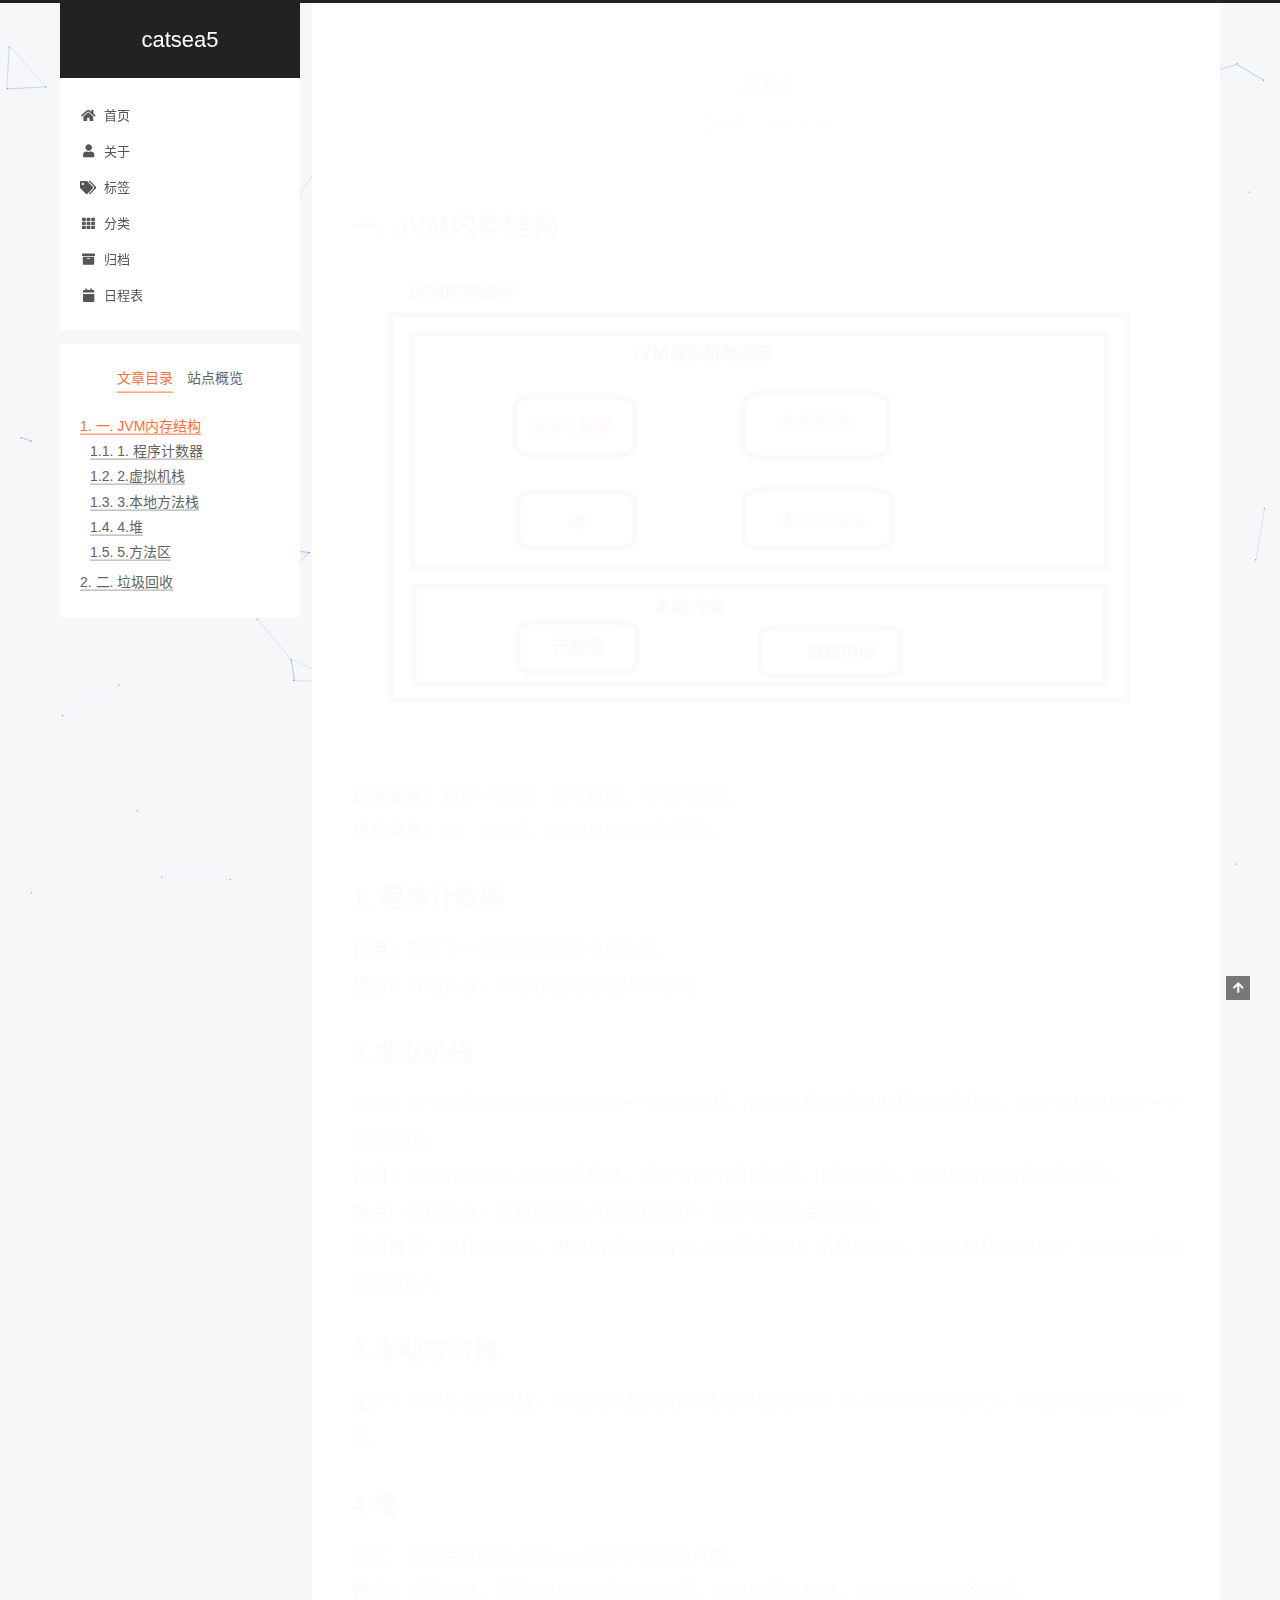
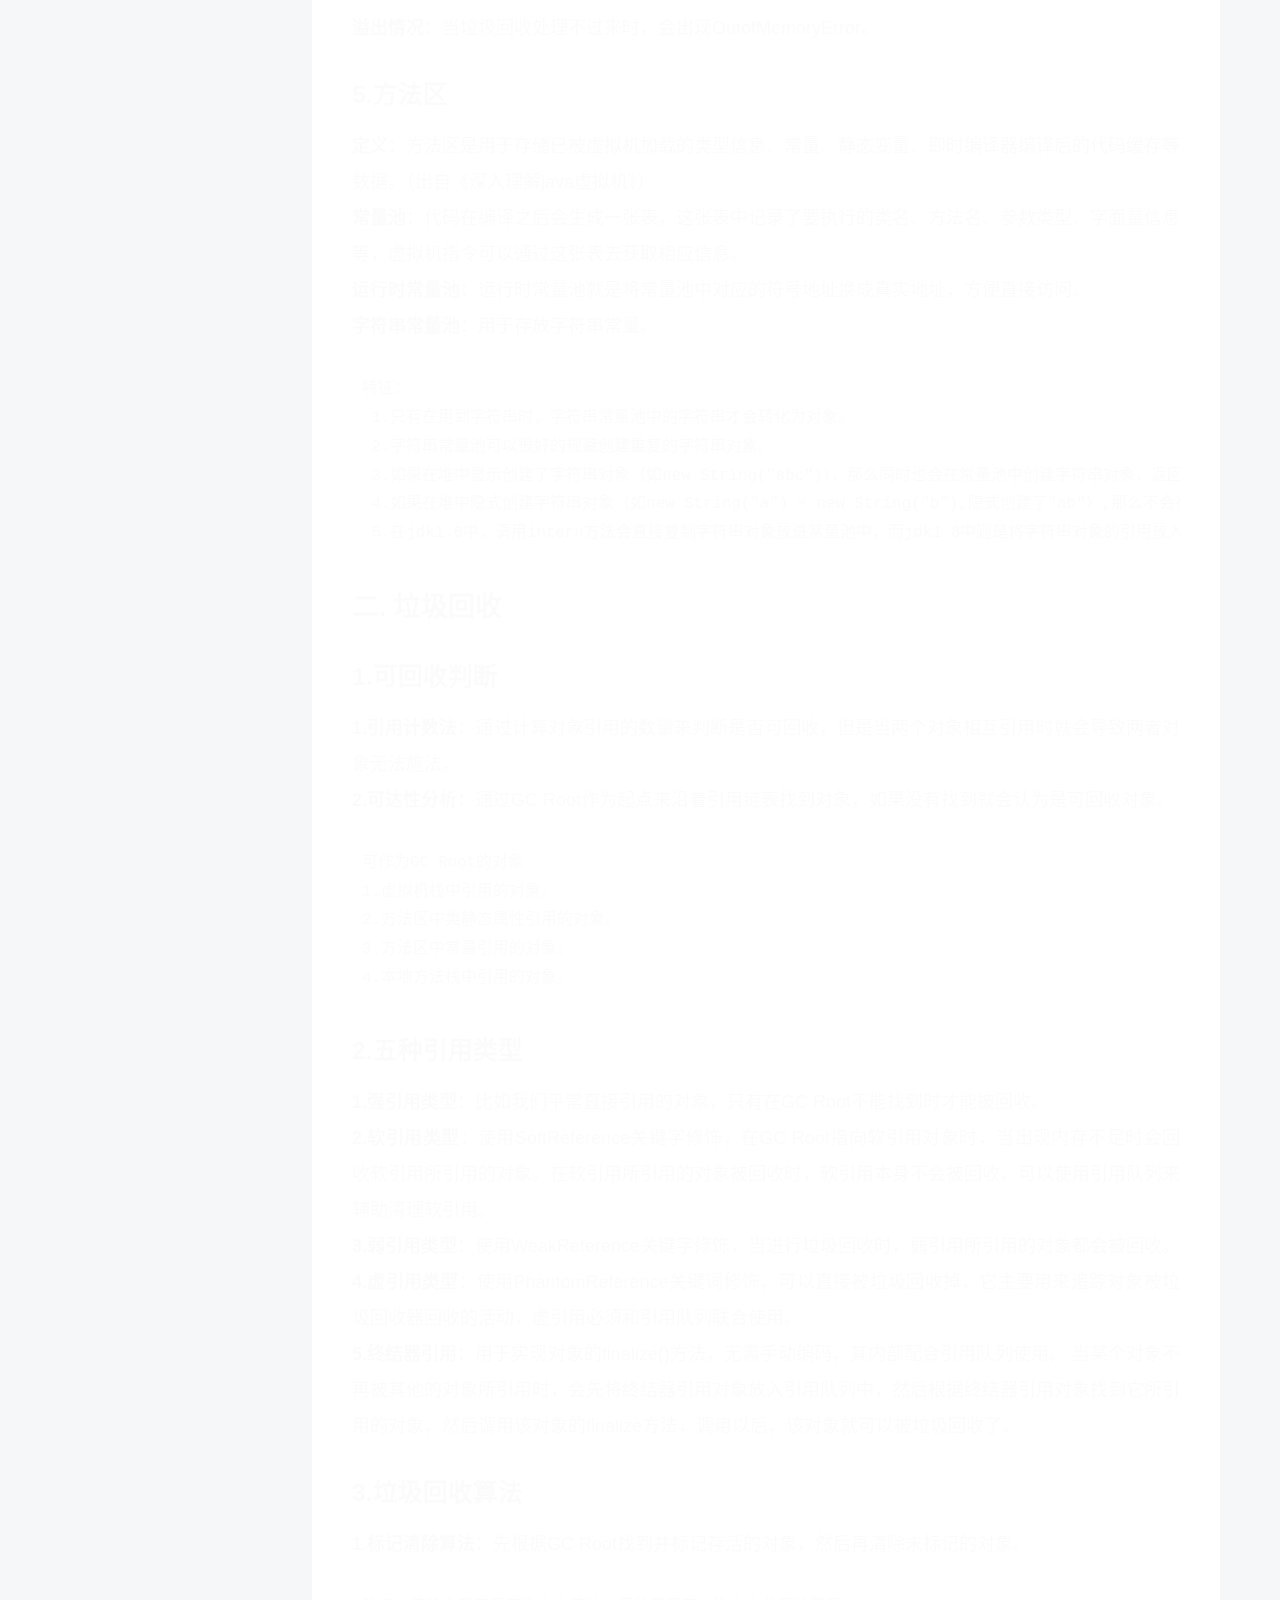
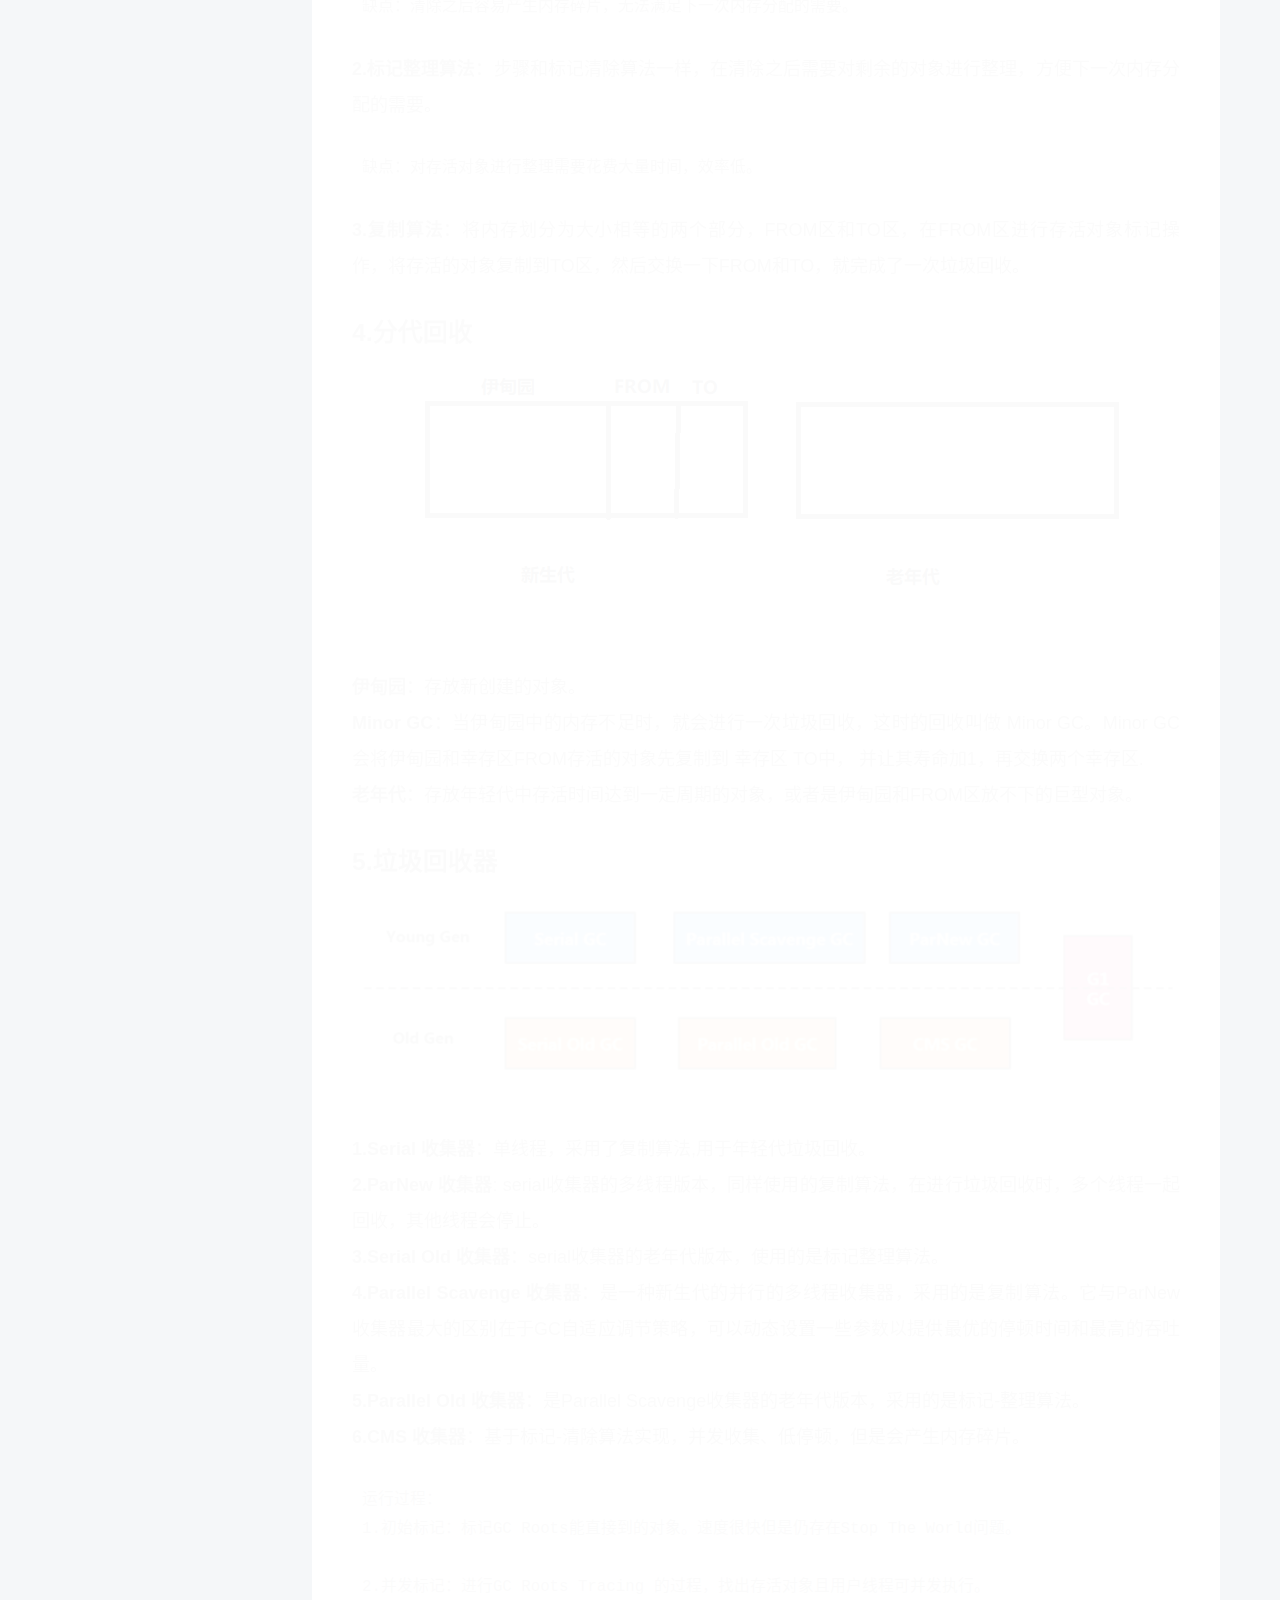
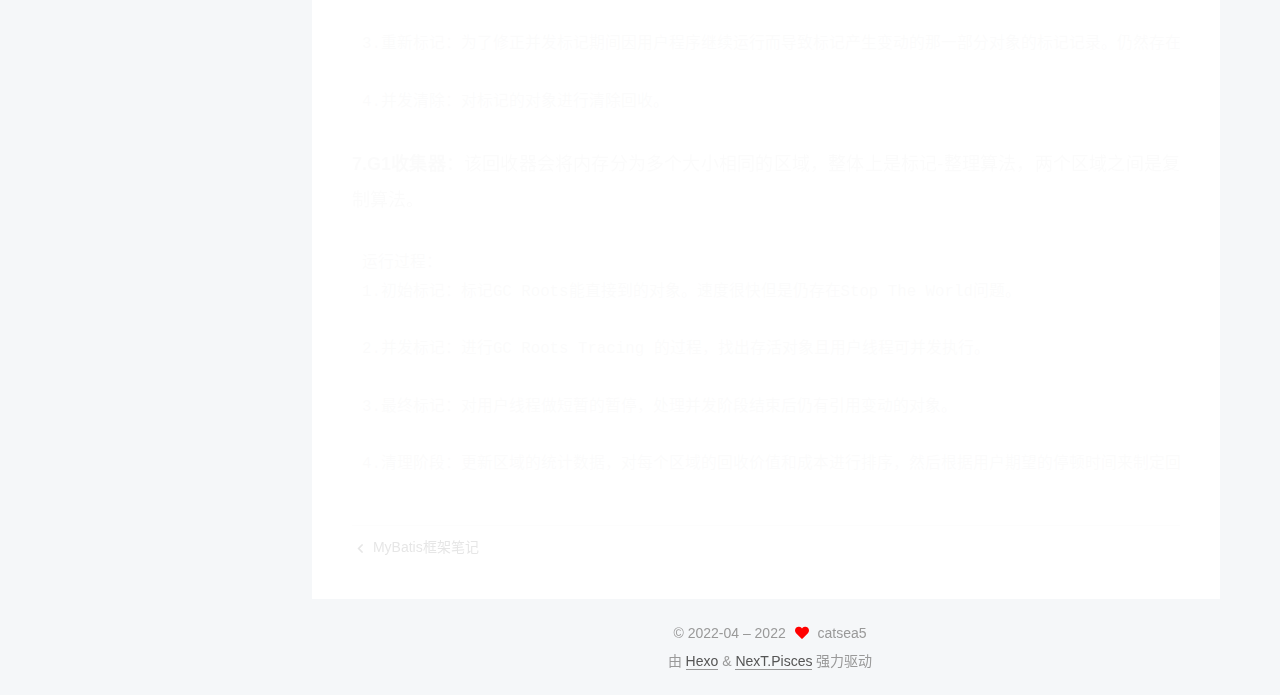
<file: 2022/12/05/JVM/index.html>
<!DOCTYPE html>
<html lang="zh-CN">
<head>
  <meta charset="UTF-8">
<meta name="viewport" content="width=device-width, initial-scale=1, maximum-scale=2">
<meta name="theme-color" content="#222">
<meta name="generator" content="Hexo 6.1.0">
  <link rel="apple-touch-icon" sizes="180x180" href="/images/apple-touch-icon-next.png">
  <link rel="icon" type="image/png" sizes="32x32" href="/images/favicon-32x32-next.png">
  <link rel="icon" type="image/png" sizes="16x16" href="/images/favicon-16x16-next.png">
  <link rel="mask-icon" href="/images/logo.svg" color="#222">

<link rel="stylesheet" href="/css/main.css">


<link rel="stylesheet" href="/lib/font-awesome/css/all.min.css">

<script id="hexo-configurations">
    var NexT = window.NexT || {};
    var CONFIG = {"hostname":"example.com","root":"/","scheme":"Pisces","version":"7.8.0","exturl":false,"sidebar":{"position":"left","display":"post","padding":18,"offset":12,"onmobile":false},"copycode":{"enable":false,"show_result":false,"style":null},"back2top":{"enable":true,"sidebar":false,"scrollpercent":false},"bookmark":{"enable":false,"color":"#222","save":"auto"},"fancybox":false,"mediumzoom":false,"lazyload":false,"pangu":false,"comments":{"style":"tabs","active":null,"storage":true,"lazyload":false,"nav":null},"algolia":{"hits":{"per_page":10},"labels":{"input_placeholder":"Search for Posts","hits_empty":"We didn't find any results for the search: ${query}","hits_stats":"${hits} results found in ${time} ms"}},"localsearch":{"enable":false,"trigger":"auto","top_n_per_article":1,"unescape":false,"preload":false},"motion":{"enable":true,"async":false,"transition":{"post_block":"fadeIn","post_header":"slideDownIn","post_body":"slideDownIn","coll_header":"slideLeftIn","sidebar":"slideUpIn"}}};
  </script>

  <meta name="description" content="一. JVM内存结构线程私有：程序计数器、虚拟机栈、本地方法栈。线程共享：堆、方法区（jdk1.8中叫元数据区）。 1. 程序计数器作用：存放下一条要运行的指令的地址。特点：线程私有，不会存在内存溢出的情况。   2.虚拟机栈定义：每个线程在创建时都会创建一个虚拟机栈，虚拟机栈内部的数据单位是栈帧，每个栈帧对应这一个方法调用。作用：将运行时的方法封装成栈帧，保存方法了局部变量、部分结果，并参与方法">
<meta property="og:type" content="article">
<meta property="og:title" content="JVM">
<meta property="og:url" content="http://example.com/2022/12/05/JVM/index.html">
<meta property="og:site_name" content="catsea5">
<meta property="og:description" content="一. JVM内存结构线程私有：程序计数器、虚拟机栈、本地方法栈。线程共享：堆、方法区（jdk1.8中叫元数据区）。 1. 程序计数器作用：存放下一条要运行的指令的地址。特点：线程私有，不会存在内存溢出的情况。   2.虚拟机栈定义：每个线程在创建时都会创建一个虚拟机栈，虚拟机栈内部的数据单位是栈帧，每个栈帧对应这一个方法调用。作用：将运行时的方法封装成栈帧，保存方法了局部变量、部分结果，并参与方法">
<meta property="og:locale" content="zh_CN">
<meta property="og:image" content="http://example.com/images/pasted-13.png">
<meta property="og:image" content="http://example.com/images/pasted-14.png">
<meta property="og:image" content="http://example.com/images/pasted-15.png">
<meta property="article:published_time" content="2022-12-05T02:01:00.000Z">
<meta property="article:modified_time" content="2022-12-05T07:49:34.756Z">
<meta property="article:author" content="catsea5">
<meta name="twitter:card" content="summary">
<meta name="twitter:image" content="http://example.com/images/pasted-13.png">

<link rel="canonical" href="http://example.com/2022/12/05/JVM/">


<script id="page-configurations">
  // https://hexo.io/docs/variables.html
  CONFIG.page = {
    sidebar: "",
    isHome : false,
    isPost : true,
    lang   : 'zh-CN'
  };
</script>

  <title>JVM | catsea5</title>
  






  <noscript>
  <style>
  .use-motion .brand,
  .use-motion .menu-item,
  .sidebar-inner,
  .use-motion .post-block,
  .use-motion .pagination,
  .use-motion .comments,
  .use-motion .post-header,
  .use-motion .post-body,
  .use-motion .collection-header { opacity: initial; }

  .use-motion .site-title,
  .use-motion .site-subtitle {
    opacity: initial;
    top: initial;
  }

  .use-motion .logo-line-before i { left: initial; }
  .use-motion .logo-line-after i { right: initial; }
  </style>
</noscript>

</head>

<body itemscope itemtype="http://schema.org/WebPage">
  <div class="container use-motion">
    <div class="headband"></div>

    <header class="header" itemscope itemtype="http://schema.org/WPHeader">
      <div class="header-inner"><div class="site-brand-container">
  <div class="site-nav-toggle">
    <div class="toggle" aria-label="切换导航栏">
      <span class="toggle-line toggle-line-first"></span>
      <span class="toggle-line toggle-line-middle"></span>
      <span class="toggle-line toggle-line-last"></span>
    </div>
  </div>

  <div class="site-meta">

    <a href="/" class="brand" rel="start">
      <span class="logo-line-before"><i></i></span>
      <h1 class="site-title">catsea5</h1>
      <span class="logo-line-after"><i></i></span>
    </a>
  </div>

  <div class="site-nav-right">
    <div class="toggle popup-trigger">
    </div>
  </div>
</div>




<nav class="site-nav">
  <ul id="menu" class="main-menu menu">
        <li class="menu-item menu-item-home">

    <a href="/" rel="section"><i class="fa fa-home fa-fw"></i>首页</a>

  </li>
        <li class="menu-item menu-item-about">

    <a href="/about/" rel="section"><i class="fa fa-user fa-fw"></i>关于</a>

  </li>
        <li class="menu-item menu-item-tags">

    <a href="/tags/" rel="section"><i class="fa fa-tags fa-fw"></i>标签</a>

  </li>
        <li class="menu-item menu-item-categories">

    <a href="/categories/" rel="section"><i class="fa fa-th fa-fw"></i>分类</a>

  </li>
        <li class="menu-item menu-item-archives">

    <a href="/archives/" rel="section"><i class="fa fa-archive fa-fw"></i>归档</a>

  </li>
        <li class="menu-item menu-item-schedule">

    <a href="/schedule/" rel="section"><i class="fa fa-calendar fa-fw"></i>日程表</a>

  </li>
  </ul>
</nav>




</div>
    </header>

    
  <div class="back-to-top">
    <i class="fa fa-arrow-up"></i>
    <span>0%</span>
  </div>


    <main class="main">
      <div class="main-inner">
        <div class="content-wrap">
          

          <div class="content post posts-expand">
            

    
  
  
  <article itemscope itemtype="http://schema.org/Article" class="post-block" lang="zh-CN">
    <link itemprop="mainEntityOfPage" href="http://example.com/2022/12/05/JVM/">

    <span hidden itemprop="author" itemscope itemtype="http://schema.org/Person">
      <meta itemprop="image" content="/images/user.png">
      <meta itemprop="name" content="catsea5">
      <meta itemprop="description" content="">
    </span>

    <span hidden itemprop="publisher" itemscope itemtype="http://schema.org/Organization">
      <meta itemprop="name" content="catsea5">
    </span>
      <header class="post-header">
        <h1 class="post-title" itemprop="name headline">
          JVM
        </h1>

        <div class="post-meta">
            <span class="post-meta-item">
              <span class="post-meta-item-icon">
                <i class="far fa-calendar"></i>
              </span>
              <span class="post-meta-item-text">发表于</span>
              

              <time title="创建时间：2022-12-05 10:01:00 / 修改时间：15:49:34" itemprop="dateCreated datePublished" datetime="2022-12-05T10:01:00+08:00">2022-12-05</time>
            </span>

          

        </div>
      </header>

    
    
    
    <div class="post-body" itemprop="articleBody">

      
        <h1 id="一-JVM内存结构"><a href="#一-JVM内存结构" class="headerlink" title="一. JVM内存结构"></a>一. JVM内存结构</h1><p><img src="/images/pasted-13.png" alt="upload successful"><br><strong>线程私有</strong>：程序计数器、虚拟机栈、本地方法栈。<br><strong>线程共享</strong>：堆、方法区（jdk1.8中叫元数据区）。</p>
<h2 id="1-程序计数器"><a href="#1-程序计数器" class="headerlink" title="1. 程序计数器"></a>1. 程序计数器</h2><p><strong>作用</strong>：存放下一条要运行的指令的地址。<br><strong>特点</strong>：线程私有，不会存在内存溢出的情况。  </p>
<h2 id="2-虚拟机栈"><a href="#2-虚拟机栈" class="headerlink" title="2.虚拟机栈"></a>2.虚拟机栈</h2><p><strong>定义</strong>：每个线程在创建时都会创建一个虚拟机栈，虚拟机栈内部的数据单位是栈帧，每个栈帧对应这一个方法调用。<br><strong>作用</strong>：将运行时的方法封装成栈帧，保存方法了局部变量、部分结果，并参与方法的调用和返回。<br><strong>特点</strong>：线程私有，只有出栈和入栈两种操作，会存在内存溢出情况。<br><strong>溢出情况</strong>：当栈帧太多，虚拟机栈无法存储（无限递归）；当栈帧过大，虚拟机栈无法放下（方法内部处数据过大）。  </p>
<h2 id="3-本地方法栈"><a href="#3-本地方法栈" class="headerlink" title="3.本地方法栈"></a>3.本地方法栈</h2><p><strong>定义</strong>：不同于虚拟机栈，本地方法栈是用来处理本地方法的（native修饰的方法），其他的与虚拟机栈类似。</p>
<h2 id="4-堆"><a href="#4-堆" class="headerlink" title="4.堆"></a>4.堆</h2><p><strong>定义</strong>：堆是用来存储通过new关键字创建的对象。<br><strong>特点</strong>：线程共享，需要考虑多线程安全问题，有垃圾回收机制，存在内存溢出的情况。<br><strong>溢出情况</strong>：当垃圾回收处理不过来时，会出现OutofMemoryError。  </p>
<h2 id="5-方法区"><a href="#5-方法区" class="headerlink" title="5.方法区"></a>5.方法区</h2><p><strong>定义</strong>：方法区是用于存储已被虚拟机加载的类型信息、常量、静态变量、即时编译器编译后的代码缓存等数据。（出自《深入理解java虚拟机》）<br><strong>常量池</strong>：代码在编译之后会生成一张表，这张表中记录了要执行的类名、方法名、参数类型、字面量信息等，虚拟机指令可以通过这张表去获取相应信息。<br><strong>运行时常量池</strong>：运行时常量池就是将常量池中对应的符号地址换成真实地址，方便直接访问。<br><strong>字符串常量池</strong>：用于存放字符串常量。  </p>
<pre><code>特征：  
 1.只有在用到字符串时，字符串常量池中的字符串才会转化为对象。  
 2.字符串常量池可以很好的规避创建重复的字符串对象。  
 3.如果在堆中显示创建了字符串对象（如new String(&quot;abc&quot;)），那么同时也会在常量池中创建字符串对象，返回的索引为堆中对象。
 4.如果在堆中隐式创建字符串对象（如new String(&quot;a&quot;) + new String(&quot;b&quot;),隐式创建了&quot;ab&quot;）,那么不会在常量池中创建该字符串对象，可以主动调用intern方法将堆中的字符串对象放入常量池中。  
 5.在jdk1.6中，调用intern方法会直接复制字符串对象放进常量池中，而jdk1.8中则是将字符串对象的引用放入常量池中，如果常量池中已经存在，则放入失败。  
</code></pre>
<h1 id="二-垃圾回收"><a href="#二-垃圾回收" class="headerlink" title="二. 垃圾回收"></a>二. 垃圾回收</h1><h2 id="1-可回收判断"><a href="#1-可回收判断" class="headerlink" title="1.可回收判断"></a>1.可回收判断</h2><p><strong>1.引用计数法</strong>：通过计算对象引用的数量来判断是否可回收，但是当两个对象相互引用时就会导致两者对象无法施法。<br><strong>2.可达性分析</strong>：通过GC Root作为起点来沿着引用链表找到对象，如果没有找到就会认为是可回收对象。  </p>
<pre><code>可作为GC Root的对象
1.虚拟机栈中引用的对象。
2.方法区中类静态属性引用的对象。  
3.方法区中常量引用的对象。
4.本地方法栈中引用的对象。  
</code></pre>
<h2 id="2-五种引用类型"><a href="#2-五种引用类型" class="headerlink" title="2.五种引用类型"></a>2.五种引用类型</h2><p><strong>1.强引用类型</strong>：比如我们平常直接引用的对象，只有在GC Root不能找到时才能被回收。<br><strong>2.软引用类型</strong>：使用SoftReference关键字修饰，在GC Root指向软引用对象时，当出现内存不足时会回收软引用所引用的对象。在软引用所引用的对象被回收时，软引用本身不会被回收，可以使用引用队列来辅助清理软引用。<br><strong>3.弱引用类型</strong>：使用WeakReference关键字修饰，当进行垃圾回收时，弱引用所引用的对象都会被回收。<br><strong>4.虚引用类型</strong>：使用PhantomReference关键词修饰，可以直接被垃圾回收掉，它主要用来追踪对象被垃圾回收器回收的活动，虚引用必须和引用队列联合使用。<br><strong>5.终结器引用</strong>：用于实现对象的finalize()方法，无需手动编码，其内部配合引用队列使用。 当某个对象不再被其他的对象所引用时，会先将终结器引用对象放入引用队列中，然后根据终结器引用对象找到它所引用的对象，然后调用该对象的finalize方法，调用以后，该对象就可以被垃圾回收了。  </p>
<h2 id="3-垃圾回收算法"><a href="#3-垃圾回收算法" class="headerlink" title="3.垃圾回收算法"></a>3.垃圾回收算法</h2><p><strong>1.标记清除算法</strong>：先根据GC Root找到并标记存活的对象，然后再清除未标记的对象。  </p>
<pre><code>缺点：清除之后容易产生内存碎片，无法满足下一次内存分配的需要。  
</code></pre>
<p><strong>2.标记整理算法</strong>：步骤和标记清除算法一样，在清除之后需要对剩余的对象进行整理，方便下一次内存分配的需要。  </p>
<pre><code>缺点：对存活对象进行整理需要花费大量时间，效率低。
</code></pre>
<p><strong>3.复制算法</strong>：将内存划分为大小相等的两个部分，FROM区和TO区，在FROM区进行存活对象标记操作，将存活的对象复制到TO区，然后交换一下FROM和TO，就完成了一次垃圾回收。  </p>
<h2 id="4-分代回收"><a href="#4-分代回收" class="headerlink" title="4.分代回收"></a>4.分代回收</h2><p><img src="/images/pasted-14.png" alt="upload successful"><br><strong>伊甸园</strong>：存放新创建的对象。<br><strong>Minor GC</strong>：当伊甸园中的内存不足时，就会进行一次垃圾回收，这时的回收叫做 Minor GC。Minor GC 会将伊甸园和幸存区FROM存活的对象先复制到 幸存区 TO中， 并让其寿命加1，再交换两个幸存区.<br><strong>老年代</strong>：存放年轻代中存活时间达到一定周期的对象，或者是伊甸园和FROM区放不下的巨型对象。  </p>
<h2 id="5-垃圾回收器"><a href="#5-垃圾回收器" class="headerlink" title="5.垃圾回收器"></a>5.垃圾回收器</h2><p><img src="/images/pasted-15.png" alt="upload successful"><br><strong>1.Serial 收集器</strong>：单线程，采用了复制算法,用于年轻代垃圾回收。<br><strong>2.ParNew 收集器</strong>: serial收集器的多线程版本，同样使用的复制算法，在进行垃圾回收时，多个线程一起回收，其他线程会停止。<br><strong>3.Serial Old 收集器</strong>：serial收集器的老年代版本，使用的是标记整理算法。<br><strong>4.Parallel Scavenge 收集器</strong>：是一种新生代的并行的多线程收集器，采用的是复制算法。它与ParNew 收集器最大的区别在于GC自适应调节策略，可以动态设置一些参数以提供最优的停顿时间和最高的吞吐量。<br><strong>5.Parallel Old 收集器</strong>：是Parallel Scavenge收集器的老年代版本，采用的是标记-整理算法。<br><strong>6.CMS 收集器</strong>：基于标记-清除算法实现，并发收集、低停顿，但是会产生内存碎片。</p>
<pre><code>运行过程：
1.初始标记：标记GC Roots能直接到的对象。速度很快但是仍存在Stop The World问题。

2.并发标记：进行GC Roots Tracing 的过程，找出存活对象且用户线程可并发执行。

3.重新标记：为了修正并发标记期间因用户程序继续运行而导致标记产生变动的那一部分对象的标记记录。仍然存在Stop The World问题。

4.并发清除：对标记的对象进行清除回收。
</code></pre>
<p><strong>7.G1收集器</strong>：该回收器会将内存分为多个大小相同的区域，整体上是标记-整理算法，两个区域之间是复制算法。</p>
<pre><code>运行过程：
1.初始标记：标记GC Roots能直接到的对象。速度很快但是仍存在Stop The World问题。

2.并发标记：进行GC Roots Tracing 的过程，找出存活对象且用户线程可并发执行。

3.最终标记：对用户线程做短暂的暂停，处理并发阶段结束后仍有引用变动的对象。 

4.清理阶段：更新区域的统计数据，对每个区域的回收价值和成本进行排序，然后根据用户期望的停顿时间来制定回收计划，然后根据回收计划来对区域进行整理。
</code></pre>

    </div>

    
    
    

      <footer class="post-footer">

        


        
    <div class="post-nav">
      <div class="post-nav-item">
    <a href="/2022/04/08/MyBatis%E6%A1%86%E6%9E%B6%E7%AC%94%E8%AE%B0/" rel="prev" title="MyBatis框架笔记">
      <i class="fa fa-chevron-left"></i> MyBatis框架笔记
    </a></div>
      <div class="post-nav-item"></div>
    </div>
      </footer>
    
  </article>
  
  
  



          </div>
          

<script>
  window.addEventListener('tabs:register', () => {
    let { activeClass } = CONFIG.comments;
    if (CONFIG.comments.storage) {
      activeClass = localStorage.getItem('comments_active') || activeClass;
    }
    if (activeClass) {
      let activeTab = document.querySelector(`a[href="#comment-${activeClass}"]`);
      if (activeTab) {
        activeTab.click();
      }
    }
  });
  if (CONFIG.comments.storage) {
    window.addEventListener('tabs:click', event => {
      if (!event.target.matches('.tabs-comment .tab-content .tab-pane')) return;
      let commentClass = event.target.classList[1];
      localStorage.setItem('comments_active', commentClass);
    });
  }
</script>

        </div>
          
  
  <div class="toggle sidebar-toggle">
    <span class="toggle-line toggle-line-first"></span>
    <span class="toggle-line toggle-line-middle"></span>
    <span class="toggle-line toggle-line-last"></span>
  </div>

  <aside class="sidebar">
    <div class="sidebar-inner">

      <ul class="sidebar-nav motion-element">
        <li class="sidebar-nav-toc">
          文章目录
        </li>
        <li class="sidebar-nav-overview">
          站点概览
        </li>
      </ul>

      <!--noindex-->
      <div class="post-toc-wrap sidebar-panel">
          <div class="post-toc motion-element"><ol class="nav"><li class="nav-item nav-level-1"><a class="nav-link" href="#%E4%B8%80-JVM%E5%86%85%E5%AD%98%E7%BB%93%E6%9E%84"><span class="nav-number">1.</span> <span class="nav-text">一. JVM内存结构</span></a><ol class="nav-child"><li class="nav-item nav-level-2"><a class="nav-link" href="#1-%E7%A8%8B%E5%BA%8F%E8%AE%A1%E6%95%B0%E5%99%A8"><span class="nav-number">1.1.</span> <span class="nav-text">1. 程序计数器</span></a></li><li class="nav-item nav-level-2"><a class="nav-link" href="#2-%E8%99%9A%E6%8B%9F%E6%9C%BA%E6%A0%88"><span class="nav-number">1.2.</span> <span class="nav-text">2.虚拟机栈</span></a></li><li class="nav-item nav-level-2"><a class="nav-link" href="#3-%E6%9C%AC%E5%9C%B0%E6%96%B9%E6%B3%95%E6%A0%88"><span class="nav-number">1.3.</span> <span class="nav-text">3.本地方法栈</span></a></li><li class="nav-item nav-level-2"><a class="nav-link" href="#4-%E5%A0%86"><span class="nav-number">1.4.</span> <span class="nav-text">4.堆</span></a></li><li class="nav-item nav-level-2"><a class="nav-link" href="#5-%E6%96%B9%E6%B3%95%E5%8C%BA"><span class="nav-number">1.5.</span> <span class="nav-text">5.方法区</span></a></li></ol></li><li class="nav-item nav-level-1"><a class="nav-link" href="#%E4%BA%8C-%E5%9E%83%E5%9C%BE%E5%9B%9E%E6%94%B6"><span class="nav-number">2.</span> <span class="nav-text">二. 垃圾回收</span></a><ol class="nav-child"><li class="nav-item nav-level-2"><a class="nav-link" href="#1-%E5%8F%AF%E5%9B%9E%E6%94%B6%E5%88%A4%E6%96%AD"><span class="nav-number">2.1.</span> <span class="nav-text">1.可回收判断</span></a></li><li class="nav-item nav-level-2"><a class="nav-link" href="#2-%E4%BA%94%E7%A7%8D%E5%BC%95%E7%94%A8%E7%B1%BB%E5%9E%8B"><span class="nav-number">2.2.</span> <span class="nav-text">2.五种引用类型</span></a></li><li class="nav-item nav-level-2"><a class="nav-link" href="#3-%E5%9E%83%E5%9C%BE%E5%9B%9E%E6%94%B6%E7%AE%97%E6%B3%95"><span class="nav-number">2.3.</span> <span class="nav-text">3.垃圾回收算法</span></a></li><li class="nav-item nav-level-2"><a class="nav-link" href="#4-%E5%88%86%E4%BB%A3%E5%9B%9E%E6%94%B6"><span class="nav-number">2.4.</span> <span class="nav-text">4.分代回收</span></a></li><li class="nav-item nav-level-2"><a class="nav-link" href="#5-%E5%9E%83%E5%9C%BE%E5%9B%9E%E6%94%B6%E5%99%A8"><span class="nav-number">2.5.</span> <span class="nav-text">5.垃圾回收器</span></a></li></ol></li></ol></div>
      </div>
      <!--/noindex-->

      <div class="site-overview-wrap sidebar-panel">
        <div class="site-author motion-element" itemprop="author" itemscope itemtype="http://schema.org/Person">
    <img class="site-author-image" itemprop="image" alt="catsea5"
      src="/images/user.png">
  <p class="site-author-name" itemprop="name">catsea5</p>
  <div class="site-description" itemprop="description"></div>
</div>
<div class="site-state-wrap motion-element">
  <nav class="site-state">
      <div class="site-state-item site-state-posts">
          <a href="/archives/">
        
          <span class="site-state-item-count">2</span>
          <span class="site-state-item-name">日志</span>
        </a>
      </div>
  </nav>
</div>



      </div>

    </div>
  </aside>
  <div id="sidebar-dimmer"></div>


      </div>
    </main>

    <footer class="footer">
      <div class="footer-inner">
        

        

<div class="copyright">
  
  &copy; 2022-04 – 
  <span itemprop="copyrightYear">2022</span>
  <span class="with-love">
    <i class="fa fa-heart"></i>
  </span>
  <span class="author" itemprop="copyrightHolder">catsea5</span>
</div>
  <div class="powered-by">由 <a href="https://hexo.io/" class="theme-link" rel="noopener" target="_blank">Hexo</a> & <a href="https://pisces.theme-next.org/" class="theme-link" rel="noopener" target="_blank">NexT.Pisces</a> 强力驱动
  </div>

        








      </div>
    </footer>
  </div>

  
  
  <script color='0,0,255' opacity='0.5' zIndex='-1' count='99' src="/lib/canvas-nest/canvas-nest.min.js"></script>
  <script src="/lib/anime.min.js"></script>
  <script src="/lib/velocity/velocity.min.js"></script>
  <script src="/lib/velocity/velocity.ui.min.js"></script>

<script src="/js/utils.js"></script>

<script src="/js/motion.js"></script>


<script src="/js/schemes/pisces.js"></script>


<script src="/js/next-boot.js"></script>




  















  

  

</body>
</html>
</file>
<file: css/main.css>
:root {
  --body-bg-color: #f5f7f9;
  --content-bg-color: #fff;
  --card-bg-color: #f5f5f5;
  --text-color: #555;
  --blockquote-color: #666;
  --link-color: #555;
  --link-hover-color: #222;
  --brand-color: #fff;
  --brand-hover-color: #fff;
  --table-row-odd-bg-color: #f9f9f9;
  --table-row-hover-bg-color: #f5f5f5;
  --menu-item-bg-color: #f5f5f5;
  --btn-default-bg: #fff;
  --btn-default-color: #555;
  --btn-default-border-color: #555;
  --btn-default-hover-bg: #222;
  --btn-default-hover-color: #fff;
  --btn-default-hover-border-color: #222;
}
html {
  line-height: 1.15; /* 1 */
  -webkit-text-size-adjust: 100%; /* 2 */
}
body {
  margin: 0;
}
main {
  display: block;
}
h1 {
  font-size: 2em;
  margin: 0.67em 0;
}
hr {
  box-sizing: content-box; /* 1 */
  height: 0; /* 1 */
  overflow: visible; /* 2 */
}
pre {
  font-family: monospace, monospace; /* 1 */
  font-size: 1em; /* 2 */
}
a {
  background: transparent;
}
abbr[title] {
  border-bottom: none; /* 1 */
  text-decoration: underline; /* 2 */
  text-decoration: underline dotted; /* 2 */
}
b,
strong {
  font-weight: bolder;
}
code,
kbd,
samp {
  font-family: monospace, monospace; /* 1 */
  font-size: 1em; /* 2 */
}
small {
  font-size: 80%;
}
sub,
sup {
  font-size: 75%;
  line-height: 0;
  position: relative;
  vertical-align: baseline;
}
sub {
  bottom: -0.25em;
}
sup {
  top: -0.5em;
}
img {
  border-style: none;
}
button,
input,
optgroup,
select,
textarea {
  font-family: inherit; /* 1 */
  font-size: 100%; /* 1 */
  line-height: 1.15; /* 1 */
  margin: 0; /* 2 */
}
button,
input {
/* 1 */
  overflow: visible;
}
button,
select {
/* 1 */
  text-transform: none;
}
button,
[type='button'],
[type='reset'],
[type='submit'] {
  -webkit-appearance: button;
}
button::-moz-focus-inner,
[type='button']::-moz-focus-inner,
[type='reset']::-moz-focus-inner,
[type='submit']::-moz-focus-inner {
  border-style: none;
  padding: 0;
}
button:-moz-focusring,
[type='button']:-moz-focusring,
[type='reset']:-moz-focusring,
[type='submit']:-moz-focusring {
  outline: 1px dotted ButtonText;
}
fieldset {
  padding: 0.35em 0.75em 0.625em;
}
legend {
  box-sizing: border-box; /* 1 */
  color: inherit; /* 2 */
  display: table; /* 1 */
  max-width: 100%; /* 1 */
  padding: 0; /* 3 */
  white-space: normal; /* 1 */
}
progress {
  vertical-align: baseline;
}
textarea {
  overflow: auto;
}
[type='checkbox'],
[type='radio'] {
  box-sizing: border-box; /* 1 */
  padding: 0; /* 2 */
}
[type='number']::-webkit-inner-spin-button,
[type='number']::-webkit-outer-spin-button {
  height: auto;
}
[type='search'] {
  outline-offset: -2px; /* 2 */
  -webkit-appearance: textfield; /* 1 */
}
[type='search']::-webkit-search-decoration {
  -webkit-appearance: none;
}
::-webkit-file-upload-button {
  font: inherit; /* 2 */
  -webkit-appearance: button; /* 1 */
}
details {
  display: block;
}
summary {
  display: list-item;
}
template {
  display: none;
}
[hidden] {
  display: none;
}
::selection {
  background: #262a30;
  color: #eee;
}
html,
body {
  height: 100%;
}
body {
  background: var(--body-bg-color);
  color: var(--text-color);
  font-family: 'Lato', "PingFang SC", "Microsoft YaHei", sans-serif;
  font-size: 1em;
  line-height: 2;
}
@media (max-width: 991px) {
  body {
    padding-left: 0 !important;
    padding-right: 0 !important;
  }
}
h1,
h2,
h3,
h4,
h5,
h6 {
  font-family: 'Lato', "PingFang SC", "Microsoft YaHei", sans-serif;
  font-weight: bold;
  line-height: 1.5;
  margin: 20px 0 15px;
}
h1 {
  font-size: 1.5em;
}
h2 {
  font-size: 1.375em;
}
h3 {
  font-size: 1.25em;
}
h4 {
  font-size: 1.125em;
}
h5 {
  font-size: 1em;
}
h6 {
  font-size: 0.875em;
}
p {
  margin: 0 0 20px 0;
}
a,
span.exturl {
  border-bottom: 1px solid #999;
  color: var(--link-color);
  outline: 0;
  text-decoration: none;
  overflow-wrap: break-word;
  word-wrap: break-word;
  cursor: pointer;
}
a:hover,
span.exturl:hover {
  border-bottom-color: var(--link-hover-color);
  color: var(--link-hover-color);
}
iframe,
img,
video {
  display: block;
  margin-left: auto;
  margin-right: auto;
  max-width: 100%;
}
hr {
  background-image: repeating-linear-gradient(-45deg, #ddd, #ddd 4px, transparent 4px, transparent 8px);
  border: 0;
  height: 3px;
  margin: 40px 0;
}
blockquote {
  border-left: 4px solid #ddd;
  color: var(--blockquote-color);
  margin: 0;
  padding: 0 15px;
}
blockquote cite::before {
  content: '-';
  padding: 0 5px;
}
dt {
  font-weight: bold;
}
dd {
  margin: 0;
  padding: 0;
}
kbd {
  background-color: #f5f5f5;
  background-image: linear-gradient(#eee, #fff, #eee);
  border: 1px solid #ccc;
  border-radius: 0.2em;
  box-shadow: 0.1em 0.1em 0.2em rgba(0,0,0,0.1);
  color: #555;
  font-family: inherit;
  padding: 0.1em 0.3em;
  white-space: nowrap;
}
.table-container {
  overflow: auto;
}
table {
  border-collapse: collapse;
  border-spacing: 0;
  font-size: 0.875em;
  margin: 0 0 20px 0;
  width: 100%;
}
tbody tr:nth-of-type(odd) {
  background: var(--table-row-odd-bg-color);
}
tbody tr:hover {
  background: var(--table-row-hover-bg-color);
}
caption,
th,
td {
  font-weight: normal;
  padding: 8px;
  vertical-align: middle;
}
th,
td {
  border: 1px solid #ddd;
  border-bottom: 3px solid #ddd;
}
th {
  font-weight: 700;
  padding-bottom: 10px;
}
td {
  border-bottom-width: 1px;
}
.btn {
  background: var(--btn-default-bg);
  border: 2px solid var(--btn-default-border-color);
  border-radius: 2px;
  color: var(--btn-default-color);
  display: inline-block;
  font-size: 0.875em;
  line-height: 2;
  padding: 0 20px;
  text-decoration: none;
  transition-property: background-color;
  transition-delay: 0s;
  transition-duration: 0.2s;
  transition-timing-function: ease-in-out;
}
.btn:hover {
  background: var(--btn-default-hover-bg);
  border-color: var(--btn-default-hover-border-color);
  color: var(--btn-default-hover-color);
}
.btn + .btn {
  margin: 0 0 8px 8px;
}
.btn .fa-fw {
  text-align: left;
  width: 1.285714285714286em;
}
.toggle {
  line-height: 0;
}
.toggle .toggle-line {
  background: #fff;
  display: inline-block;
  height: 2px;
  left: 0;
  position: relative;
  top: 0;
  transition: all 0.4s;
  vertical-align: top;
  width: 100%;
}
.toggle .toggle-line:not(:first-child) {
  margin-top: 3px;
}
.toggle.toggle-arrow .toggle-line-first {
  left: 50%;
  top: 2px;
  transform: rotate(45deg);
  width: 50%;
}
.toggle.toggle-arrow .toggle-line-middle {
  left: 2px;
  width: 90%;
}
.toggle.toggle-arrow .toggle-line-last {
  left: 50%;
  top: -2px;
  transform: rotate(-45deg);
  width: 50%;
}
.toggle.toggle-close .toggle-line-first {
  transform: rotate(-45deg);
  top: 5px;
}
.toggle.toggle-close .toggle-line-middle {
  opacity: 0;
}
.toggle.toggle-close .toggle-line-last {
  transform: rotate(45deg);
  top: -5px;
}
.highlight,
pre {
  background: #f7f7f7;
  color: #4d4d4c;
  line-height: 1.6;
  margin: 0 auto 20px;
}
pre,
code {
  font-family: consolas, Menlo, monospace, "PingFang SC", "Microsoft YaHei";
}
code {
  background: #eee;
  border-radius: 3px;
  color: #555;
  padding: 2px 4px;
  overflow-wrap: break-word;
  word-wrap: break-word;
}
.highlight *::selection {
  background: #d6d6d6;
}
.highlight pre {
  border: 0;
  margin: 0;
  padding: 10px 0;
}
.highlight table {
  border: 0;
  margin: 0;
  width: auto;
}
.highlight td {
  border: 0;
  padding: 0;
}
.highlight figcaption {
  background: #eff2f3;
  color: #4d4d4c;
  display: flex;
  font-size: 0.875em;
  justify-content: space-between;
  line-height: 1.2;
  padding: 0.5em;
}
.highlight figcaption a {
  color: #4d4d4c;
}
.highlight figcaption a:hover {
  border-bottom-color: #4d4d4c;
}
.highlight .gutter {
  -moz-user-select: none;
  -ms-user-select: none;
  -webkit-user-select: none;
  user-select: none;
}
.highlight .gutter pre {
  background: #eff2f3;
  color: #869194;
  padding-left: 10px;
  padding-right: 10px;
  text-align: right;
}
.highlight .code pre {
  background: #f7f7f7;
  padding-left: 10px;
  width: 100%;
}
.gist table {
  width: auto;
}
.gist table td {
  border: 0;
}
pre {
  overflow: auto;
  padding: 10px;
}
pre code {
  background: none;
  color: #4d4d4c;
  font-size: 0.875em;
  padding: 0;
  text-shadow: none;
}
pre .deletion {
  background: #fdd;
}
pre .addition {
  background: #dfd;
}
pre .meta {
  color: #eab700;
  -moz-user-select: none;
  -ms-user-select: none;
  -webkit-user-select: none;
  user-select: none;
}
pre .comment {
  color: #8e908c;
}
pre .variable,
pre .attribute,
pre .tag,
pre .name,
pre .regexp,
pre .ruby .constant,
pre .xml .tag .title,
pre .xml .pi,
pre .xml .doctype,
pre .html .doctype,
pre .css .id,
pre .css .class,
pre .css .pseudo {
  color: #c82829;
}
pre .number,
pre .preprocessor,
pre .built_in,
pre .builtin-name,
pre .literal,
pre .params,
pre .constant,
pre .command {
  color: #f5871f;
}
pre .ruby .class .title,
pre .css .rules .attribute,
pre .string,
pre .symbol,
pre .value,
pre .inheritance,
pre .header,
pre .ruby .symbol,
pre .xml .cdata,
pre .special,
pre .formula {
  color: #718c00;
}
pre .title,
pre .css .hexcolor {
  color: #3e999f;
}
pre .function,
pre .python .decorator,
pre .python .title,
pre .ruby .function .title,
pre .ruby .title .keyword,
pre .perl .sub,
pre .javascript .title,
pre .coffeescript .title {
  color: #4271ae;
}
pre .keyword,
pre .javascript .function {
  color: #8959a8;
}
.blockquote-center {
  border-left: none;
  margin: 40px 0;
  padding: 0;
  position: relative;
  text-align: center;
}
.blockquote-center .fa {
  display: block;
  opacity: 0.6;
  position: absolute;
  width: 100%;
}
.blockquote-center .fa-quote-left {
  border-top: 1px solid #ccc;
  text-align: left;
  top: -20px;
}
.blockquote-center .fa-quote-right {
  border-bottom: 1px solid #ccc;
  text-align: right;
  bottom: -20px;
}
.blockquote-center p,
.blockquote-center div {
  text-align: center;
}
.post-body .group-picture img {
  margin: 0 auto;
  padding: 0 3px;
}
.group-picture-row {
  margin-bottom: 6px;
  overflow: hidden;
}
.group-picture-column {
  float: left;
  margin-bottom: 10px;
}
.post-body .label {
  color: #555;
  display: inline;
  padding: 0 2px;
}
.post-body .label.default {
  background: #f0f0f0;
}
.post-body .label.primary {
  background: #efe6f7;
}
.post-body .label.info {
  background: #e5f2f8;
}
.post-body .label.success {
  background: #e7f4e9;
}
.post-body .label.warning {
  background: #fcf6e1;
}
.post-body .label.danger {
  background: #fae8eb;
}
.post-body .tabs {
  margin-bottom: 20px;
}
.post-body .tabs,
.tabs-comment {
  display: block;
  padding-top: 10px;
  position: relative;
}
.post-body .tabs ul.nav-tabs,
.tabs-comment ul.nav-tabs {
  display: flex;
  flex-wrap: wrap;
  margin: 0;
  margin-bottom: -1px;
  padding: 0;
}
@media (max-width: 413px) {
  .post-body .tabs ul.nav-tabs,
  .tabs-comment ul.nav-tabs {
    display: block;
    margin-bottom: 5px;
  }
}
.post-body .tabs ul.nav-tabs li.tab,
.tabs-comment ul.nav-tabs li.tab {
  border-bottom: 1px solid #ddd;
  border-left: 1px solid transparent;
  border-right: 1px solid transparent;
  border-top: 3px solid transparent;
  flex-grow: 1;
  list-style-type: none;
  border-radius: 0 0 0 0;
}
@media (max-width: 413px) {
  .post-body .tabs ul.nav-tabs li.tab,
  .tabs-comment ul.nav-tabs li.tab {
    border-bottom: 1px solid transparent;
    border-left: 3px solid transparent;
    border-right: 1px solid transparent;
    border-top: 1px solid transparent;
  }
}
@media (max-width: 413px) {
  .post-body .tabs ul.nav-tabs li.tab,
  .tabs-comment ul.nav-tabs li.tab {
    border-radius: 0;
  }
}
.post-body .tabs ul.nav-tabs li.tab a,
.tabs-comment ul.nav-tabs li.tab a {
  border-bottom: initial;
  display: block;
  line-height: 1.8;
  outline: 0;
  padding: 0.25em 0.75em;
  text-align: center;
  transition-delay: 0s;
  transition-duration: 0.2s;
  transition-timing-function: ease-out;
}
.post-body .tabs ul.nav-tabs li.tab a i,
.tabs-comment ul.nav-tabs li.tab a i {
  width: 1.285714285714286em;
}
.post-body .tabs ul.nav-tabs li.tab.active,
.tabs-comment ul.nav-tabs li.tab.active {
  border-bottom: 1px solid transparent;
  border-left: 1px solid #ddd;
  border-right: 1px solid #ddd;
  border-top: 3px solid #fc6423;
}
@media (max-width: 413px) {
  .post-body .tabs ul.nav-tabs li.tab.active,
  .tabs-comment ul.nav-tabs li.tab.active {
    border-bottom: 1px solid #ddd;
    border-left: 3px solid #fc6423;
    border-right: 1px solid #ddd;
    border-top: 1px solid #ddd;
  }
}
.post-body .tabs ul.nav-tabs li.tab.active a,
.tabs-comment ul.nav-tabs li.tab.active a {
  color: var(--link-color);
  cursor: default;
}
.post-body .tabs .tab-content .tab-pane,
.tabs-comment .tab-content .tab-pane {
  border: 1px solid #ddd;
  border-top: 0;
  padding: 20px 20px 0 20px;
  border-radius: 0;
}
.post-body .tabs .tab-content .tab-pane:not(.active),
.tabs-comment .tab-content .tab-pane:not(.active) {
  display: none;
}
.post-body .tabs .tab-content .tab-pane.active,
.tabs-comment .tab-content .tab-pane.active {
  display: block;
}
.post-body .tabs .tab-content .tab-pane.active:nth-of-type(1),
.tabs-comment .tab-content .tab-pane.active:nth-of-type(1) {
  border-radius: 0 0 0 0;
}
@media (max-width: 413px) {
  .post-body .tabs .tab-content .tab-pane.active:nth-of-type(1),
  .tabs-comment .tab-content .tab-pane.active:nth-of-type(1) {
    border-radius: 0;
  }
}
.post-body .note {
  border-radius: 3px;
  margin-bottom: 20px;
  padding: 1em;
  position: relative;
  border: 1px solid #eee;
  border-left-width: 5px;
}
.post-body .note h2,
.post-body .note h3,
.post-body .note h4,
.post-body .note h5,
.post-body .note h6 {
  margin-top: 0;
  border-bottom: initial;
  margin-bottom: 0;
  padding-top: 0;
}
.post-body .note p:first-child,
.post-body .note ul:first-child,
.post-body .note ol:first-child,
.post-body .note table:first-child,
.post-body .note pre:first-child,
.post-body .note blockquote:first-child,
.post-body .note img:first-child {
  margin-top: 0;
}
.post-body .note p:last-child,
.post-body .note ul:last-child,
.post-body .note ol:last-child,
.post-body .note table:last-child,
.post-body .note pre:last-child,
.post-body .note blockquote:last-child,
.post-body .note img:last-child {
  margin-bottom: 0;
}
.post-body .note.default {
  border-left-color: #777;
}
.post-body .note.default h2,
.post-body .note.default h3,
.post-body .note.default h4,
.post-body .note.default h5,
.post-body .note.default h6 {
  color: #777;
}
.post-body .note.primary {
  border-left-color: #6f42c1;
}
.post-body .note.primary h2,
.post-body .note.primary h3,
.post-body .note.primary h4,
.post-body .note.primary h5,
.post-body .note.primary h6 {
  color: #6f42c1;
}
.post-body .note.info {
  border-left-color: #428bca;
}
.post-body .note.info h2,
.post-body .note.info h3,
.post-body .note.info h4,
.post-body .note.info h5,
.post-body .note.info h6 {
  color: #428bca;
}
.post-body .note.success {
  border-left-color: #5cb85c;
}
.post-body .note.success h2,
.post-body .note.success h3,
.post-body .note.success h4,
.post-body .note.success h5,
.post-body .note.success h6 {
  color: #5cb85c;
}
.post-body .note.warning {
  border-left-color: #f0ad4e;
}
.post-body .note.warning h2,
.post-body .note.warning h3,
.post-body .note.warning h4,
.post-body .note.warning h5,
.post-body .note.warning h6 {
  color: #f0ad4e;
}
.post-body .note.danger {
  border-left-color: #d9534f;
}
.post-body .note.danger h2,
.post-body .note.danger h3,
.post-body .note.danger h4,
.post-body .note.danger h5,
.post-body .note.danger h6 {
  color: #d9534f;
}
.pagination .prev,
.pagination .next,
.pagination .page-number,
.pagination .space {
  display: inline-block;
  margin: 0 10px;
  padding: 0 11px;
  position: relative;
  top: -1px;
}
@media (max-width: 767px) {
  .pagination .prev,
  .pagination .next,
  .pagination .page-number,
  .pagination .space {
    margin: 0 5px;
  }
}
.pagination {
  border-top: 1px solid #eee;
  margin: 120px 0 0;
  text-align: center;
}
.pagination .prev,
.pagination .next,
.pagination .page-number {
  border-bottom: 0;
  border-top: 1px solid #eee;
  transition-property: border-color;
  transition-delay: 0s;
  transition-duration: 0.2s;
  transition-timing-function: ease-in-out;
}
.pagination .prev:hover,
.pagination .next:hover,
.pagination .page-number:hover {
  border-top-color: #222;
}
.pagination .space {
  margin: 0;
  padding: 0;
}
.pagination .prev {
  margin-left: 0;
}
.pagination .next {
  margin-right: 0;
}
.pagination .page-number.current {
  background: #ccc;
  border-top-color: #ccc;
  color: #fff;
}
@media (max-width: 767px) {
  .pagination {
    border-top: none;
  }
  .pagination .prev,
  .pagination .next,
  .pagination .page-number {
    border-bottom: 1px solid #eee;
    border-top: 0;
    margin-bottom: 10px;
    padding: 0 10px;
  }
  .pagination .prev:hover,
  .pagination .next:hover,
  .pagination .page-number:hover {
    border-bottom-color: #222;
  }
}
.comments {
  margin-top: 60px;
  overflow: hidden;
}
.comment-button-group {
  display: flex;
  flex-wrap: wrap-reverse;
  justify-content: center;
  margin: 1em 0;
}
.comment-button-group .comment-button {
  margin: 0.1em 0.2em;
}
.comment-button-group .comment-button.active {
  background: var(--btn-default-hover-bg);
  border-color: var(--btn-default-hover-border-color);
  color: var(--btn-default-hover-color);
}
.comment-position {
  display: none;
}
.comment-position.active {
  display: block;
}
.tabs-comment {
  background: var(--content-bg-color);
  margin-top: 4em;
  padding-top: 0;
}
.tabs-comment .comments {
  border: 0;
  box-shadow: none;
  margin-top: 0;
  padding-top: 0;
}
.container {
  min-height: 100%;
  position: relative;
}
.main-inner {
  margin: 0 auto;
  width: calc(100% - 20px);
}
@media (min-width: 1200px) {
  .main-inner {
    width: 1160px;
  }
}
@media (min-width: 1600px) {
  .main-inner {
    width: 73%;
  }
}
@media (max-width: 767px) {
  .content-wrap {
    padding: 0 20px;
  }
}
.header {
  background: transparent;
}
.header-inner {
  margin: 0 auto;
  width: calc(100% - 20px);
}
@media (min-width: 1200px) {
  .header-inner {
    width: 1160px;
  }
}
@media (min-width: 1600px) {
  .header-inner {
    width: 73%;
  }
}
.site-brand-container {
  display: flex;
  flex-shrink: 0;
  padding: 0 10px;
}
.headband {
  background: #222;
  height: 3px;
}
.site-meta {
  flex-grow: 1;
  text-align: center;
}
@media (max-width: 767px) {
  .site-meta {
    text-align: center;
  }
}
.brand {
  border-bottom: none;
  color: var(--brand-color);
  display: inline-block;
  line-height: 1.375em;
  padding: 0 40px;
  position: relative;
}
.brand:hover {
  color: var(--brand-hover-color);
}
.site-title {
  font-family: 'Lato', "PingFang SC", "Microsoft YaHei", sans-serif;
  font-size: 1.375em;
  font-weight: normal;
  margin: 0;
}
.site-subtitle {
  color: #ddd;
  font-size: 0.8125em;
  margin: 10px 0;
}
.use-motion .brand {
  opacity: 0;
}
.use-motion .site-title,
.use-motion .site-subtitle,
.use-motion .custom-logo-image {
  opacity: 0;
  position: relative;
  top: -10px;
}
.site-nav-toggle,
.site-nav-right {
  display: none;
}
@media (max-width: 767px) {
  .site-nav-toggle,
  .site-nav-right {
    display: flex;
    flex-direction: column;
    justify-content: center;
  }
}
.site-nav-toggle .toggle,
.site-nav-right .toggle {
  color: var(--text-color);
  padding: 10px;
  width: 22px;
}
.site-nav-toggle .toggle .toggle-line,
.site-nav-right .toggle .toggle-line {
  background: var(--text-color);
  border-radius: 1px;
}
.site-nav {
  display: block;
}
@media (max-width: 767px) {
  .site-nav {
    clear: both;
    display: none;
  }
}
.site-nav.site-nav-on {
  display: block;
}
.menu {
  margin-top: 20px;
  padding-left: 0;
  text-align: center;
}
.menu-item {
  display: inline-block;
  list-style: none;
  margin: 0 10px;
}
@media (max-width: 767px) {
  .menu-item {
    display: block;
    margin-top: 10px;
  }
  .menu-item.menu-item-search {
    display: none;
  }
}
.menu-item a,
.menu-item span.exturl {
  border-bottom: 0;
  display: block;
  font-size: 0.8125em;
  transition-property: border-color;
  transition-delay: 0s;
  transition-duration: 0.2s;
  transition-timing-function: ease-in-out;
}
@media (hover: none) {
  .menu-item a:hover,
  .menu-item span.exturl:hover {
    border-bottom-color: transparent !important;
  }
}
.menu-item .fa,
.menu-item .fab,
.menu-item .far,
.menu-item .fas {
  margin-right: 8px;
}
.menu-item .badge {
  display: inline-block;
  font-weight: bold;
  line-height: 1;
  margin-left: 0.35em;
  margin-top: 0.35em;
  text-align: center;
  white-space: nowrap;
}
@media (max-width: 767px) {
  .menu-item .badge {
    float: right;
    margin-left: 0;
  }
}
.menu-item-active a,
.menu .menu-item a:hover,
.menu .menu-item span.exturl:hover {
  background: var(--menu-item-bg-color);
}
.use-motion .menu-item {
  opacity: 0;
}
.sidebar {
  background: #222;
  bottom: 0;
  box-shadow: inset 0 2px 6px #000;
  position: fixed;
  top: 0;
}
@media (max-width: 991px) {
  .sidebar {
    display: none;
  }
}
.sidebar-inner {
  color: #999;
  padding: 18px 10px;
  text-align: center;
}
.cc-license {
  margin-top: 10px;
  text-align: center;
}
.cc-license .cc-opacity {
  border-bottom: none;
  opacity: 0.7;
}
.cc-license .cc-opacity:hover {
  opacity: 0.9;
}
.cc-license img {
  display: inline-block;
}
.site-author-image {
  border: 1px solid #eee;
  display: block;
  margin: 0 auto;
  max-width: 120px;
  padding: 2px;
  border-radius: 50%;
}
.site-author-name {
  color: var(--text-color);
  font-weight: 600;
  margin: 0;
  text-align: center;
}
.site-description {
  color: #999;
  font-size: 0.8125em;
  margin-top: 0;
  text-align: center;
}
.links-of-author {
  margin-top: 15px;
}
.links-of-author a,
.links-of-author span.exturl {
  border-bottom-color: #555;
  display: inline-block;
  font-size: 0.8125em;
  margin-bottom: 10px;
  margin-right: 10px;
  vertical-align: middle;
}
.links-of-author a::before,
.links-of-author span.exturl::before {
  background: #347daa;
  border-radius: 50%;
  content: ' ';
  display: inline-block;
  height: 4px;
  margin-right: 3px;
  vertical-align: middle;
  width: 4px;
}
.sidebar-button {
  margin-top: 15px;
}
.sidebar-button a {
  border: 1px solid #fc6423;
  border-radius: 4px;
  color: #fc6423;
  display: inline-block;
  padding: 0 15px;
}
.sidebar-button a .fa,
.sidebar-button a .fab,
.sidebar-button a .far,
.sidebar-button a .fas {
  margin-right: 5px;
}
.sidebar-button a:hover {
  background: #fc6423;
  border: 1px solid #fc6423;
  color: #fff;
}
.sidebar-button a:hover .fa,
.sidebar-button a:hover .fab,
.sidebar-button a:hover .far,
.sidebar-button a:hover .fas {
  color: #fff;
}
.links-of-blogroll {
  font-size: 0.8125em;
  margin-top: 10px;
}
.links-of-blogroll-title {
  font-size: 0.875em;
  font-weight: 600;
  margin-top: 0;
}
.links-of-blogroll-list {
  list-style: none;
  margin: 0;
  padding: 0;
}
#sidebar-dimmer {
  display: none;
}
@media (max-width: 767px) {
  #sidebar-dimmer {
    background: #000;
    display: block;
    height: 100%;
    left: 100%;
    opacity: 0;
    position: fixed;
    top: 0;
    width: 100%;
    z-index: 1100;
  }
  .sidebar-active + #sidebar-dimmer {
    opacity: 0.7;
    transform: translateX(-100%);
    transition: opacity 0.5s;
  }
}
.sidebar-nav {
  margin: 0;
  padding-bottom: 20px;
  padding-left: 0;
}
.sidebar-nav li {
  border-bottom: 1px solid transparent;
  color: var(--text-color);
  cursor: pointer;
  display: inline-block;
  font-size: 0.875em;
}
.sidebar-nav li.sidebar-nav-overview {
  margin-left: 10px;
}
.sidebar-nav li:hover {
  color: #fc6423;
}
.sidebar-nav .sidebar-nav-active {
  border-bottom-color: #fc6423;
  color: #fc6423;
}
.sidebar-nav .sidebar-nav-active:hover {
  color: #fc6423;
}
.sidebar-panel {
  display: none;
  overflow-x: hidden;
  overflow-y: auto;
}
.sidebar-panel-active {
  display: block;
}
.sidebar-toggle {
  background: #222;
  bottom: 45px;
  cursor: pointer;
  height: 14px;
  left: 30px;
  padding: 5px;
  position: fixed;
  width: 14px;
  z-index: 1300;
}
@media (max-width: 991px) {
  .sidebar-toggle {
    left: 20px;
    opacity: 0.8;
    display: none;
  }
}
.sidebar-toggle:hover .toggle-line {
  background: #fc6423;
}
.post-toc {
  font-size: 0.875em;
}
.post-toc ol {
  list-style: none;
  margin: 0;
  padding: 0 2px 5px 10px;
  text-align: left;
}
.post-toc ol > ol {
  padding-left: 0;
}
.post-toc ol a {
  transition-property: all;
  transition-delay: 0s;
  transition-duration: 0.2s;
  transition-timing-function: ease-in-out;
}
.post-toc .nav-item {
  line-height: 1.8;
  overflow: hidden;
  text-overflow: ellipsis;
  white-space: nowrap;
}
.post-toc .nav .nav-child {
  display: none;
}
.post-toc .nav .active > .nav-child {
  display: block;
}
.post-toc .nav .active-current > .nav-child {
  display: block;
}
.post-toc .nav .active-current > .nav-child > .nav-item {
  display: block;
}
.post-toc .nav .active > a {
  border-bottom-color: #fc6423;
  color: #fc6423;
}
.post-toc .nav .active-current > a {
  color: #fc6423;
}
.post-toc .nav .active-current > a:hover {
  color: #fc6423;
}
.site-state {
  display: flex;
  justify-content: center;
  line-height: 1.4;
  margin-top: 10px;
  overflow: hidden;
  text-align: center;
  white-space: nowrap;
}
.site-state-item {
  padding: 0 15px;
}
.site-state-item:not(:first-child) {
  border-left: 1px solid #eee;
}
.site-state-item a {
  border-bottom: none;
}
.site-state-item-count {
  display: block;
  font-size: 1em;
  font-weight: 600;
  text-align: center;
}
.site-state-item-name {
  color: #999;
  font-size: 0.8125em;
}
.footer {
  color: #999;
  font-size: 0.875em;
  padding: 20px 0;
}
.footer.footer-fixed {
  bottom: 0;
  left: 0;
  position: absolute;
  right: 0;
}
.footer-inner {
  box-sizing: border-box;
  margin: 0 auto;
  text-align: center;
  width: calc(100% - 20px);
}
@media (min-width: 1200px) {
  .footer-inner {
    width: 1160px;
  }
}
@media (min-width: 1600px) {
  .footer-inner {
    width: 73%;
  }
}
.languages {
  display: inline-block;
  font-size: 1.125em;
  position: relative;
}
.languages .lang-select-label span {
  margin: 0 0.5em;
}
.languages .lang-select {
  height: 100%;
  left: 0;
  opacity: 0;
  position: absolute;
  top: 0;
  width: 100%;
}
.with-love {
  color: #ff0000;
  display: inline-block;
  margin: 0 5px;
}
.powered-by,
.theme-info {
  display: inline-block;
}
@-moz-keyframes iconAnimate {
  0%, 100% {
    transform: scale(1);
  }
  10%, 30% {
    transform: scale(0.9);
  }
  20%, 40%, 60%, 80% {
    transform: scale(1.1);
  }
  50%, 70% {
    transform: scale(1.1);
  }
}
@-webkit-keyframes iconAnimate {
  0%, 100% {
    transform: scale(1);
  }
  10%, 30% {
    transform: scale(0.9);
  }
  20%, 40%, 60%, 80% {
    transform: scale(1.1);
  }
  50%, 70% {
    transform: scale(1.1);
  }
}
@-o-keyframes iconAnimate {
  0%, 100% {
    transform: scale(1);
  }
  10%, 30% {
    transform: scale(0.9);
  }
  20%, 40%, 60%, 80% {
    transform: scale(1.1);
  }
  50%, 70% {
    transform: scale(1.1);
  }
}
@keyframes iconAnimate {
  0%, 100% {
    transform: scale(1);
  }
  10%, 30% {
    transform: scale(0.9);
  }
  20%, 40%, 60%, 80% {
    transform: scale(1.1);
  }
  50%, 70% {
    transform: scale(1.1);
  }
}
.back-to-top {
  font-size: 12px;
  text-align: center;
  transition-delay: 0s;
  transition-duration: 0.2s;
  transition-timing-function: ease-in-out;
}
.back-to-top {
  background: #222;
  bottom: -100px;
  box-sizing: border-box;
  color: #fff;
  cursor: pointer;
  left: 30px;
  opacity: 0.6;
  padding: 0 6px;
  position: fixed;
  transition-property: bottom;
  z-index: 1300;
  width: 24px;
}
.back-to-top span {
  display: none;
}
.back-to-top:hover {
  color: #fc6423;
}
.back-to-top.back-to-top-on {
  bottom: 30px;
}
@media (max-width: 991px) {
  .back-to-top {
    left: 20px;
    opacity: 0.8;
  }
}
.post-body {
  font-family: 'Lato', "PingFang SC", "Microsoft YaHei", sans-serif;
  overflow-wrap: break-word;
  word-wrap: break-word;
}
@media (min-width: 1200px) {
  .post-body {
    font-size: 1.125em;
  }
}
.post-body .exturl .fa {
  font-size: 0.875em;
  margin-left: 4px;
}
.post-body .image-caption,
.post-body .figure .caption {
  color: #999;
  font-size: 0.875em;
  font-weight: bold;
  line-height: 1;
  margin: -20px auto 15px;
  text-align: center;
}
.post-sticky-flag {
  display: inline-block;
  transform: rotate(30deg);
}
.post-button {
  margin-top: 40px;
  text-align: center;
}
.use-motion .post-block,
.use-motion .pagination,
.use-motion .comments {
  opacity: 0;
}
.use-motion .post-header {
  opacity: 0;
}
.use-motion .post-body {
  opacity: 0;
}
.use-motion .collection-header {
  opacity: 0;
}
.posts-collapse {
  margin-left: 35px;
  position: relative;
}
@media (max-width: 767px) {
  .posts-collapse {
    margin-left: 0px;
    margin-right: 0px;
  }
}
.posts-collapse .collection-title {
  font-size: 1.125em;
  position: relative;
}
.posts-collapse .collection-title::before {
  background: #999;
  border: 1px solid #fff;
  border-radius: 50%;
  content: ' ';
  height: 10px;
  left: 0;
  margin-left: -6px;
  margin-top: -4px;
  position: absolute;
  top: 50%;
  width: 10px;
}
.posts-collapse .collection-year {
  font-size: 1.5em;
  font-weight: bold;
  margin: 60px 0;
  position: relative;
}
.posts-collapse .collection-year::before {
  background: #bbb;
  border-radius: 50%;
  content: ' ';
  height: 8px;
  left: 0;
  margin-left: -4px;
  margin-top: -4px;
  position: absolute;
  top: 50%;
  width: 8px;
}
.posts-collapse .collection-header {
  display: block;
  margin: 0 0 0 20px;
}
.posts-collapse .collection-header small {
  color: #bbb;
  margin-left: 5px;
}
.posts-collapse .post-header {
  border-bottom: 1px dashed #ccc;
  margin: 30px 0;
  padding-left: 15px;
  position: relative;
  transition-property: border;
  transition-delay: 0s;
  transition-duration: 0.2s;
  transition-timing-function: ease-in-out;
}
.posts-collapse .post-header::before {
  background: #bbb;
  border: 1px solid #fff;
  border-radius: 50%;
  content: ' ';
  height: 6px;
  left: 0;
  margin-left: -4px;
  position: absolute;
  top: 0.75em;
  transition-property: background;
  width: 6px;
  transition-delay: 0s;
  transition-duration: 0.2s;
  transition-timing-function: ease-in-out;
}
.posts-collapse .post-header:hover {
  border-bottom-color: #666;
}
.posts-collapse .post-header:hover::before {
  background: #222;
}
.posts-collapse .post-meta {
  display: inline;
  font-size: 0.75em;
  margin-right: 10px;
}
.posts-collapse .post-title {
  display: inline;
}
.posts-collapse .post-title a,
.posts-collapse .post-title span.exturl {
  border-bottom: none;
  color: var(--link-color);
}
.posts-collapse .post-title .fa-external-link-alt {
  font-size: 0.875em;
  margin-left: 5px;
}
.posts-collapse::before {
  background: #f5f5f5;
  content: ' ';
  height: 100%;
  left: 0;
  margin-left: -2px;
  position: absolute;
  top: 1.25em;
  width: 4px;
}
.post-eof {
  background: #ccc;
  height: 1px;
  margin: 80px auto 60px;
  text-align: center;
  width: 8%;
}
.post-block:last-of-type .post-eof {
  display: none;
}
.content {
  padding-top: 40px;
}
@media (min-width: 992px) {
  .post-body {
    text-align: justify;
  }
}
@media (max-width: 991px) {
  .post-body {
    text-align: justify;
  }
}
.post-body h1,
.post-body h2,
.post-body h3,
.post-body h4,
.post-body h5,
.post-body h6 {
  padding-top: 10px;
}
.post-body h1 .header-anchor,
.post-body h2 .header-anchor,
.post-body h3 .header-anchor,
.post-body h4 .header-anchor,
.post-body h5 .header-anchor,
.post-body h6 .header-anchor {
  border-bottom-style: none;
  color: #ccc;
  float: right;
  margin-left: 10px;
  visibility: hidden;
}
.post-body h1 .header-anchor:hover,
.post-body h2 .header-anchor:hover,
.post-body h3 .header-anchor:hover,
.post-body h4 .header-anchor:hover,
.post-body h5 .header-anchor:hover,
.post-body h6 .header-anchor:hover {
  color: inherit;
}
.post-body h1:hover .header-anchor,
.post-body h2:hover .header-anchor,
.post-body h3:hover .header-anchor,
.post-body h4:hover .header-anchor,
.post-body h5:hover .header-anchor,
.post-body h6:hover .header-anchor {
  visibility: visible;
}
.post-body iframe,
.post-body img,
.post-body video {
  margin-bottom: 20px;
}
.post-body .video-container {
  height: 0;
  margin-bottom: 20px;
  overflow: hidden;
  padding-top: 75%;
  position: relative;
  width: 100%;
}
.post-body .video-container iframe,
.post-body .video-container object,
.post-body .video-container embed {
  height: 100%;
  left: 0;
  margin: 0;
  position: absolute;
  top: 0;
  width: 100%;
}
.post-gallery {
  align-items: center;
  display: grid;
  grid-gap: 10px;
  grid-template-columns: 1fr 1fr 1fr;
  margin-bottom: 20px;
}
@media (max-width: 767px) {
  .post-gallery {
    grid-template-columns: 1fr 1fr;
  }
}
.post-gallery a {
  border: 0;
}
.post-gallery img {
  margin: 0;
}
.posts-expand .post-header {
  font-size: 1.125em;
}
.posts-expand .post-title {
  font-size: 1.5em;
  font-weight: normal;
  margin: initial;
  text-align: center;
  overflow-wrap: break-word;
  word-wrap: break-word;
}
.posts-expand .post-title-link {
  border-bottom: none;
  color: var(--link-color);
  display: inline-block;
  position: relative;
  vertical-align: top;
}
.posts-expand .post-title-link::before {
  background: var(--link-color);
  bottom: 0;
  content: '';
  height: 2px;
  left: 0;
  position: absolute;
  transform: scaleX(0);
  visibility: hidden;
  width: 100%;
  transition-delay: 0s;
  transition-duration: 0.2s;
  transition-timing-function: ease-in-out;
}
.posts-expand .post-title-link:hover::before {
  transform: scaleX(1);
  visibility: visible;
}
.posts-expand .post-title-link .fa-external-link-alt {
  font-size: 0.875em;
  margin-left: 5px;
}
.posts-expand .post-meta {
  color: #999;
  font-family: 'Lato', "PingFang SC", "Microsoft YaHei", sans-serif;
  font-size: 0.75em;
  margin: 3px 0 60px 0;
  text-align: center;
}
.posts-expand .post-meta .post-description {
  font-size: 0.875em;
  margin-top: 2px;
}
.posts-expand .post-meta time {
  border-bottom: 1px dashed #999;
  cursor: pointer;
}
.post-meta .post-meta-item + .post-meta-item::before {
  content: '|';
  margin: 0 0.5em;
}
.post-meta-divider {
  margin: 0 0.5em;
}
.post-meta-item-icon {
  margin-right: 3px;
}
@media (max-width: 991px) {
  .post-meta-item-icon {
    display: inline-block;
  }
}
@media (max-width: 991px) {
  .post-meta-item-text {
    display: none;
  }
}
.post-nav {
  border-top: 1px solid #eee;
  display: flex;
  justify-content: space-between;
  margin-top: 15px;
  padding: 10px 5px 0;
}
.post-nav-item {
  flex: 1;
}
.post-nav-item a {
  border-bottom: none;
  display: block;
  font-size: 0.875em;
  line-height: 1.6;
  position: relative;
}
.post-nav-item a:active {
  top: 2px;
}
.post-nav-item .fa {
  font-size: 0.75em;
}
.post-nav-item:first-child {
  margin-right: 15px;
}
.post-nav-item:first-child .fa {
  margin-right: 5px;
}
.post-nav-item:last-child {
  margin-left: 15px;
  text-align: right;
}
.post-nav-item:last-child .fa {
  margin-left: 5px;
}
.rtl.post-body p,
.rtl.post-body a,
.rtl.post-body h1,
.rtl.post-body h2,
.rtl.post-body h3,
.rtl.post-body h4,
.rtl.post-body h5,
.rtl.post-body h6,
.rtl.post-body li,
.rtl.post-body ul,
.rtl.post-body ol {
  direction: rtl;
  font-family: UKIJ Ekran;
}
.rtl.post-title {
  font-family: UKIJ Ekran;
}
.post-tags {
  margin-top: 40px;
  text-align: center;
}
.post-tags a {
  display: inline-block;
  font-size: 0.8125em;
}
.post-tags a:not(:last-child) {
  margin-right: 10px;
}
.post-widgets {
  border-top: 1px solid #eee;
  margin-top: 15px;
  text-align: center;
}
.wp_rating {
  height: 20px;
  line-height: 20px;
  margin-top: 10px;
  padding-top: 6px;
  text-align: center;
}
.social-like {
  display: flex;
  font-size: 0.875em;
  justify-content: center;
  text-align: center;
}
.reward-container {
  margin: 20px auto;
  padding: 10px 0;
  text-align: center;
  width: 90%;
}
.reward-container button {
  background: transparent;
  border: 1px solid #fc6423;
  border-radius: 0;
  color: #fc6423;
  cursor: pointer;
  line-height: 2;
  outline: 0;
  padding: 0 15px;
  vertical-align: text-top;
}
.reward-container button:hover {
  background: #fc6423;
  border: 1px solid transparent;
  color: #fa9366;
}
#qr {
  padding-top: 20px;
}
#qr a {
  border: 0;
}
#qr img {
  display: inline-block;
  margin: 0.8em 2em 0 2em;
  max-width: 100%;
  width: 180px;
}
#qr p {
  text-align: center;
}
.category-all-page .category-all-title {
  text-align: center;
}
.category-all-page .category-all {
  margin-top: 20px;
}
.category-all-page .category-list {
  list-style: none;
  margin: 0;
  padding: 0;
}
.category-all-page .category-list-item {
  margin: 5px 10px;
}
.category-all-page .category-list-count {
  color: #bbb;
}
.category-all-page .category-list-count::before {
  content: ' (';
  display: inline;
}
.category-all-page .category-list-count::after {
  content: ') ';
  display: inline;
}
.category-all-page .category-list-child {
  padding-left: 10px;
}
.event-list {
  padding: 0;
}
.event-list hr {
  background: #222;
  margin: 20px 0 45px 0;
}
.event-list hr::after {
  background: #222;
  color: #fff;
  content: 'NOW';
  display: inline-block;
  font-weight: bold;
  padding: 0 5px;
  text-align: right;
}
.event-list .event {
  background: #222;
  margin: 20px 0;
  min-height: 40px;
  padding: 15px 0 15px 10px;
}
.event-list .event .event-summary {
  color: #fff;
  margin: 0;
  padding-bottom: 3px;
}
.event-list .event .event-summary::before {
  animation: dot-flash 1s alternate infinite ease-in-out;
  color: #fff;
  content: '\f111';
  display: inline-block;
  font-size: 10px;
  margin-right: 25px;
  vertical-align: middle;
  font-family: 'Font Awesome 5 Free';
  font-weight: 900;
}
.event-list .event .event-relative-time {
  color: #bbb;
  display: inline-block;
  font-size: 12px;
  font-weight: normal;
  padding-left: 12px;
}
.event-list .event .event-details {
  color: #fff;
  display: block;
  line-height: 18px;
  margin-left: 56px;
  padding-bottom: 6px;
  padding-top: 3px;
  text-indent: -24px;
}
.event-list .event .event-details::before {
  color: #fff;
  display: inline-block;
  margin-right: 9px;
  text-align: center;
  text-indent: 0;
  width: 14px;
  font-family: 'Font Awesome 5 Free';
  font-weight: 900;
}
.event-list .event .event-details.event-location::before {
  content: '\f041';
}
.event-list .event .event-details.event-duration::before {
  content: '\f017';
}
.event-list .event-past {
  background: #f5f5f5;
}
.event-list .event-past .event-summary,
.event-list .event-past .event-details {
  color: #bbb;
  opacity: 0.9;
}
.event-list .event-past .event-summary::before,
.event-list .event-past .event-details::before {
  animation: none;
  color: #bbb;
}
@-moz-keyframes dot-flash {
  from {
    opacity: 1;
    transform: scale(1);
  }
  to {
    opacity: 0;
    transform: scale(0.8);
  }
}
@-webkit-keyframes dot-flash {
  from {
    opacity: 1;
    transform: scale(1);
  }
  to {
    opacity: 0;
    transform: scale(0.8);
  }
}
@-o-keyframes dot-flash {
  from {
    opacity: 1;
    transform: scale(1);
  }
  to {
    opacity: 0;
    transform: scale(0.8);
  }
}
@keyframes dot-flash {
  from {
    opacity: 1;
    transform: scale(1);
  }
  to {
    opacity: 0;
    transform: scale(0.8);
  }
}
ul.breadcrumb {
  font-size: 0.75em;
  list-style: none;
  margin: 1em 0;
  padding: 0 2em;
  text-align: center;
}
ul.breadcrumb li {
  display: inline;
}
ul.breadcrumb li + li::before {
  content: '/\00a0';
  font-weight: normal;
  padding: 0.5em;
}
ul.breadcrumb li + li:last-child {
  font-weight: bold;
}
.tag-cloud {
  text-align: center;
}
.tag-cloud a {
  display: inline-block;
  margin: 10px;
}
.tag-cloud a:hover {
  color: var(--link-hover-color) !important;
}
.header {
  margin: 0 auto;
  position: relative;
  width: calc(100% - 20px);
}
@media (min-width: 1200px) {
  .header {
    width: 1160px;
  }
}
@media (min-width: 1600px) {
  .header {
    width: 73%;
  }
}
@media (max-width: 991px) {
  .header {
    width: auto;
  }
}
.header-inner {
  background: var(--content-bg-color);
  border-radius: initial;
  box-shadow: initial;
  overflow: hidden;
  padding: 0;
  position: absolute;
  top: 0;
  width: 240px;
}
@media (min-width: 1200px) {
  .header-inner {
    width: 240px;
  }
}
@media (max-width: 991px) {
  .header-inner {
    border-radius: initial;
    position: relative;
    width: auto;
  }
}
.main-inner {
  align-items: flex-start;
  display: flex;
  justify-content: space-between;
  flex-direction: row-reverse;
}
@media (max-width: 991px) {
  .main-inner {
    width: auto;
  }
}
.content-wrap {
  background: var(--content-bg-color);
  border-radius: initial;
  box-shadow: initial;
  box-sizing: border-box;
  padding: 40px;
  width: calc(100% - 252px);
}
@media (max-width: 991px) {
  .content-wrap {
    border-radius: initial;
    padding: 20px;
    width: 100%;
  }
}
.footer-inner {
  padding-left: 260px;
}
.back-to-top {
  left: auto;
  right: 30px;
}
@media (max-width: 991px) {
  .back-to-top {
    right: 20px;
  }
}
@media (max-width: 991px) {
  .footer-inner {
    padding-left: 0;
    padding-right: 0;
    width: auto;
  }
}
.site-brand-container {
  background: #222;
}
@media (max-width: 991px) {
  .site-brand-container {
    box-shadow: 0 0 16px rgba(0,0,0,0.5);
  }
}
.site-meta {
  padding: 20px 0;
}
.brand {
  padding: 0;
}
.site-subtitle {
  margin: 10px 10px 0;
}
.custom-logo-image {
  margin-top: 20px;
}
@media (max-width: 991px) {
  .custom-logo-image {
    display: none;
  }
}
@media (min-width: 768px) and (max-width: 991px) {
  .site-nav-toggle,
  .site-nav-right {
    display: flex;
    flex-direction: column;
    justify-content: center;
  }
}
.site-nav-toggle .toggle,
.site-nav-right .toggle {
  color: #fff;
}
.site-nav-toggle .toggle .toggle-line,
.site-nav-right .toggle .toggle-line {
  background: #fff;
}
@media (min-width: 768px) and (max-width: 991px) {
  .site-nav {
    display: none;
  }
}
.menu .menu-item {
  display: block;
  margin: 0;
}
.menu .menu-item a,
.menu .menu-item span.exturl {
  padding: 5px 20px;
  position: relative;
  text-align: left;
  transition-property: background-color;
}
@media (max-width: 991px) {
  .menu .menu-item.menu-item-search {
    display: none;
  }
}
.menu .menu-item .badge {
  background: #ccc;
  border-radius: 10px;
  color: #fff;
  float: right;
  padding: 2px 5px;
  text-shadow: 1px 1px 0 rgba(0,0,0,0.1);
  vertical-align: middle;
}
.main-menu .menu-item-active a::after {
  background: #bbb;
  border-radius: 50%;
  content: ' ';
  height: 6px;
  margin-top: -3px;
  position: absolute;
  right: 15px;
  top: 50%;
  width: 6px;
}
.sub-menu {
  background: var(--content-bg-color);
  border-bottom: 1px solid #ddd;
  margin: 0;
  padding: 6px 0;
}
.sub-menu .menu-item {
  display: inline-block;
}
.sub-menu .menu-item a,
.sub-menu .menu-item span.exturl {
  background: transparent;
  margin: 5px 10px;
  padding: initial;
}
.sub-menu .menu-item a:hover,
.sub-menu .menu-item span.exturl:hover {
  background: transparent;
  color: #fc6423;
}
.sub-menu .menu-item-active a {
  border-bottom-color: #fc6423;
  color: #fc6423;
}
.sub-menu .menu-item-active a:hover {
  border-bottom-color: #fc6423;
}
.sidebar {
  background: var(--body-bg-color);
  box-shadow: none;
  margin-top: 100%;
  position: static;
  width: 240px;
}
@media (max-width: 991px) {
  .sidebar {
    display: none;
  }
}
.sidebar-toggle {
  display: none;
}
.sidebar-inner {
  background: var(--content-bg-color);
  border-radius: initial;
  box-shadow: initial;
  box-sizing: border-box;
  color: var(--text-color);
  width: 240px;
  opacity: 0;
}
.sidebar-inner.affix {
  position: fixed;
  top: 12px;
}
.sidebar-inner.affix-bottom {
  position: absolute;
}
.site-state-item {
  padding: 0 10px;
}
.sidebar-button {
  border-bottom: 1px dotted #ccc;
  border-top: 1px dotted #ccc;
  margin-top: 10px;
  text-align: center;
}
.sidebar-button a {
  border: 0;
  color: #fc6423;
  display: block;
}
.sidebar-button a:hover {
  background: none;
  border: 0;
  color: #e34603;
}
.sidebar-button a:hover .fa,
.sidebar-button a:hover .fab,
.sidebar-button a:hover .far,
.sidebar-button a:hover .fas {
  color: #e34603;
}
.links-of-author {
  display: flex;
  flex-wrap: wrap;
  margin-top: 10px;
  justify-content: center;
}
.links-of-author-item {
  margin: 5px 0 0;
  width: 50%;
}
.links-of-author-item a,
.links-of-author-item span.exturl {
  box-sizing: border-box;
  display: inline-block;
  margin-bottom: 0;
  margin-right: 0;
  max-width: 216px;
  overflow: hidden;
  padding: 0 5px;
  text-overflow: ellipsis;
  white-space: nowrap;
}
.links-of-author-item a,
.links-of-author-item span.exturl {
  border-bottom: none;
  display: block;
  text-decoration: none;
}
.links-of-author-item a::before,
.links-of-author-item span.exturl::before {
  display: none;
}
.links-of-author-item a:hover,
.links-of-author-item span.exturl:hover {
  background: var(--body-bg-color);
  border-radius: 4px;
}
.links-of-author-item .fa,
.links-of-author-item .fab,
.links-of-author-item .far,
.links-of-author-item .fas {
  margin-right: 2px;
}
.links-of-blogroll-item {
  padding: 0;
}
</file>
